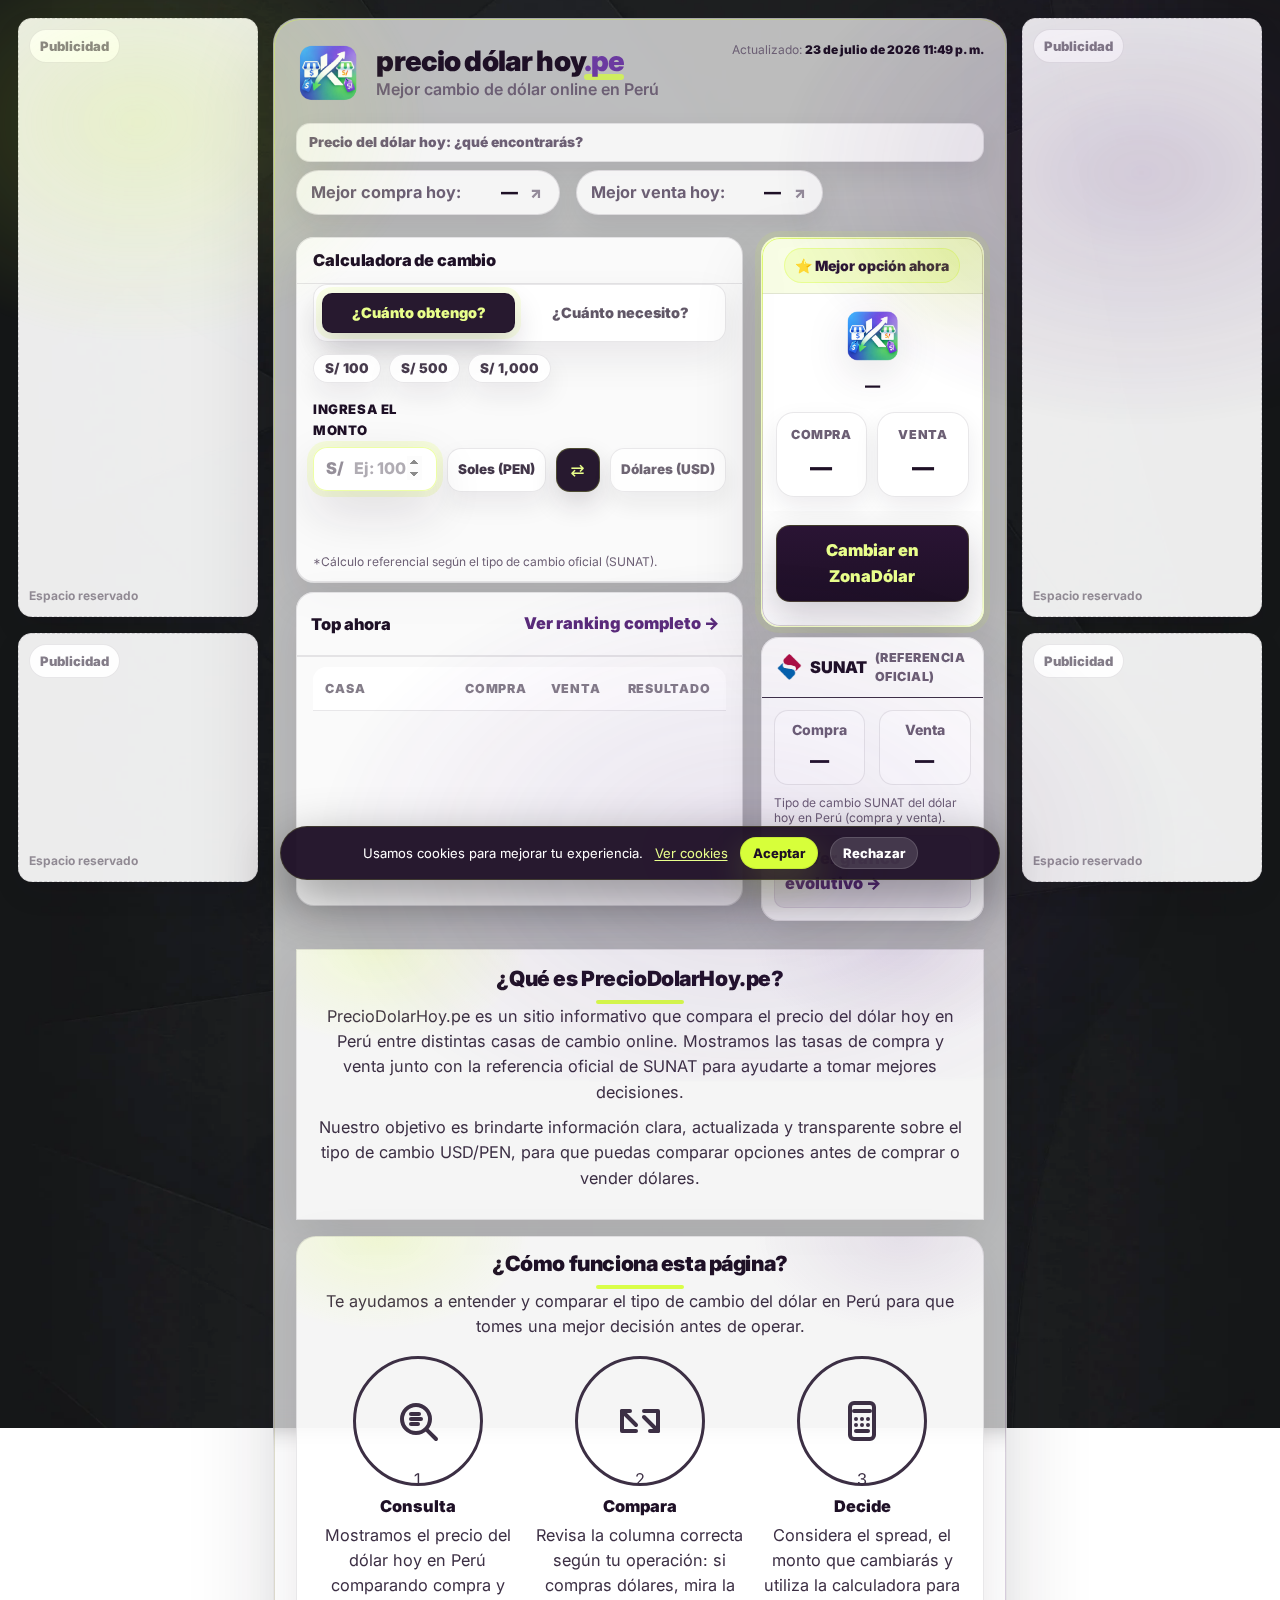
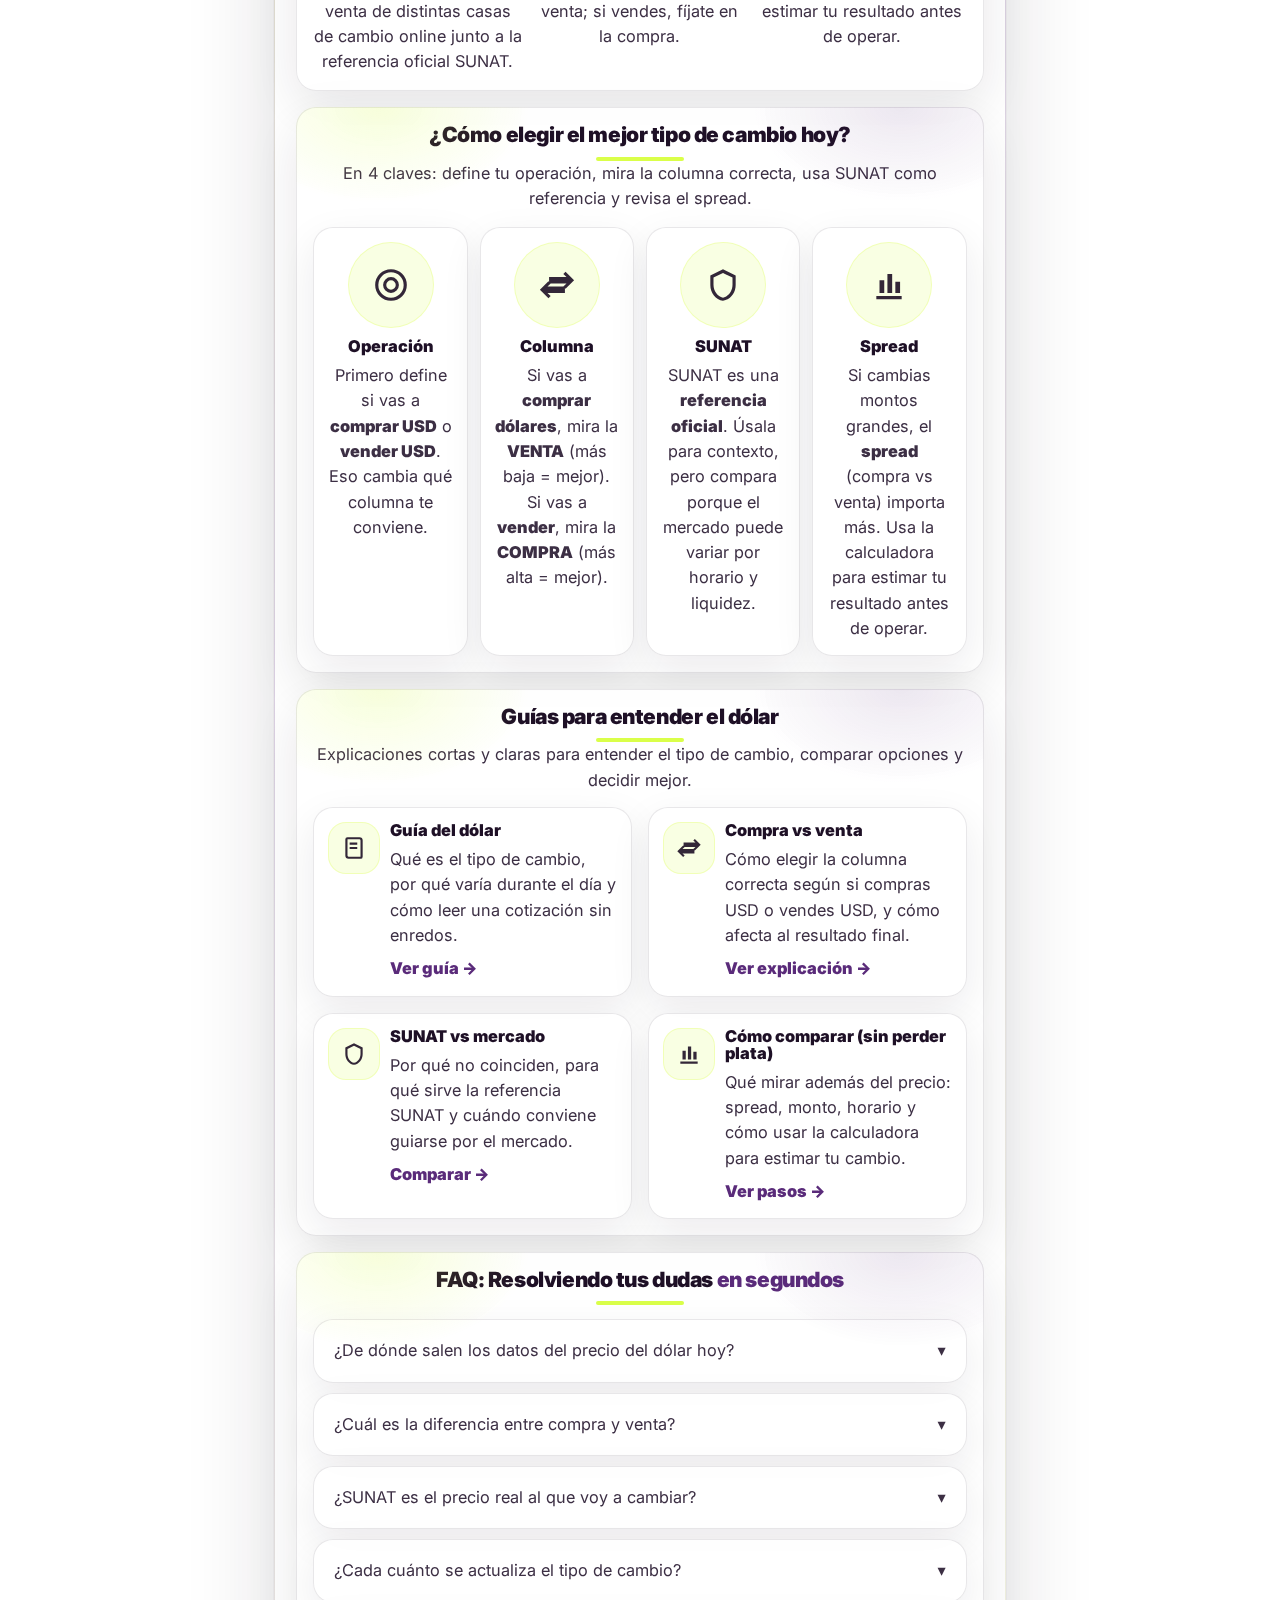
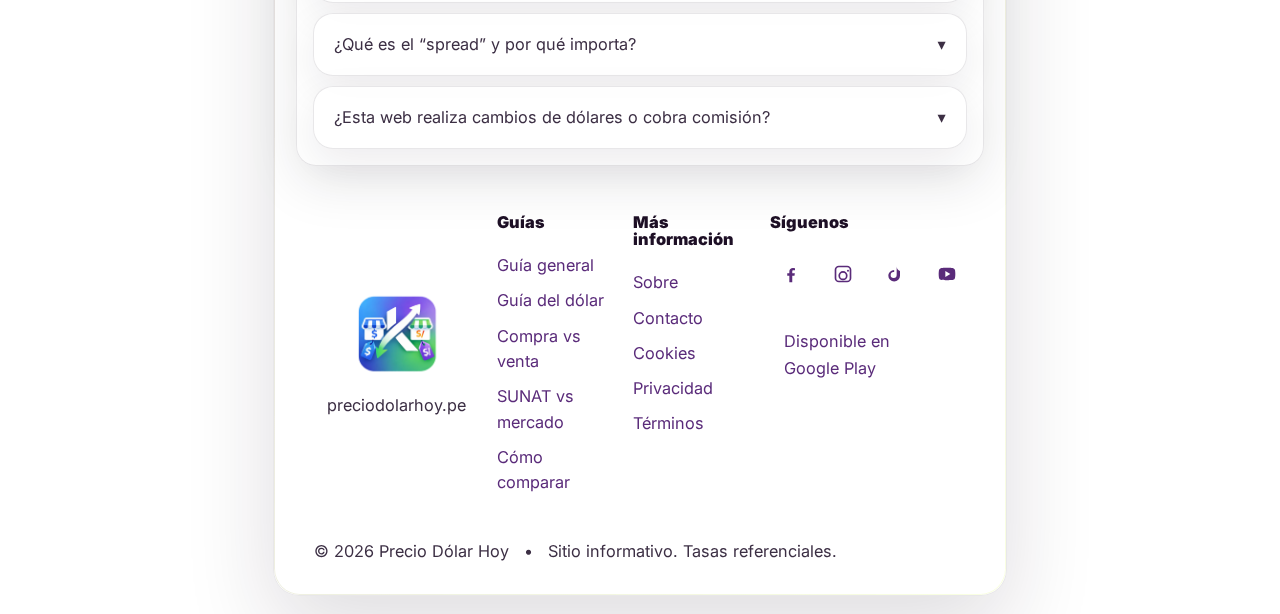
<file: index.html>
<!DOCTYPE html>
<html lang="es-PE">

<head>

  <meta charset="UTF-8" />
  <meta name="viewport" content="width=device-width, initial-scale=1.0" />
  <link rel="preload" as="image" href="/IMG/logo/logo.webp" />

  <!-- Cookies -->
  <script>
    window.dataLayer = window.dataLayer || [];
    function gtag() { dataLayer.push(arguments); }

    gtag('consent', 'default', {
      ad_storage: 'denied',
      ad_user_data: 'denied',
      ad_personalization: 'denied',
      analytics_storage: 'denied',
      personalization_storage: 'denied',
      functionality_storage: 'granted',
      security_storage: 'granted'
    });
  </script>

  <!-- Google Tag Manager -->
  <script>(function (w, d, s, l, i) {
      w[l] = w[l] || []; w[l].push({
        'gtm.start':
          new Date().getTime(), event: 'gtm.js'
      }); var f = d.getElementsByTagName(s)[0],
        j = d.createElement(s), dl = l != 'dataLayer' ? '&l=' + l : ''; j.async = true; j.src =
          'https://www.googletagmanager.com/gtm.js?id=' + i + dl; f.parentNode.insertBefore(j, f);
    })(window, document, 'script', 'dataLayer', 'GTM-MXR4KKWH');</script>
  <!-- End Google Tag Manager -->

  <title>Precio del dólar hoy en Perú | Casas de cambio online</title>
  <meta name="description"
    content="Consulta el precio del dólar hoy en Perú y compara las mejores casas de cambio online. Calcula cuánto recibes o necesitas y elige la mejor compra y venta." />

  <link rel="canonical" href="https://preciodolarhoy.pe/" />

  <!-- Favicons -->
  <link rel="icon" href="/IMG/icons/favicon.ico" sizes="any">
  <link rel="icon" type="image/png" sizes="32x32" href="/IMG/icons/favicon-32x32.png">
  <link rel="icon" type="image/png" sizes="16x16" href="/IMG/icons/favicon-16x16.png">
  <link rel="apple-touch-icon" href="/IMG/icons/apple-touch-icon.png">
  <link rel="manifest" href="/site.webmanifest">
  <meta name="theme-color" content="#2563EB">

  <!-- Open Graph -->
  <meta property="og:type" content="website" />
  <meta property="og:site_name" content="preciodolarhoy.pe" />
  <meta property="og:title" content="Precio del dólar hoy en Perú | Casas de cambio online" />
  <meta property="og:description"
    content="Compara casas de cambio online y revisa la referencia SUNAT. Calcula tu cambio y elige la mejor compra y venta hoy." />
  <meta property="og:url" content="https://preciodolarhoy.pe/" />
  <meta property="og:image" content="https://preciodolarhoy.pe/IMG/og.jpg" />

  <!-- Twitter -->
  <meta name="twitter:card" content="summary_large_image" />
  <meta name="twitter:title" content="Precio del dólar hoy en Perú | Casas de cambio online" />
  <meta name="twitter:description"
    content="Compara casas de cambio online y revisa la referencia SUNAT. Calcula tu cambio en segundos." />
  <meta name="twitter:image" content="https://preciodolarhoy.pe/IMG/og.jpg" />

  <link rel="preconnect" href="https://fonts.googleapis.com">
  <link rel="preconnect" href="https://fonts.gstatic.com" crossorigin>
  <link href="https://fonts.googleapis.com/css2?family=Inter:wght@400;500;600;700;800;900&display=swap"
    rel="stylesheet">

  <!-- Archivo de estructura (unificado) -->
  <link rel="stylesheet" href="css/themes-estructura/theme-estructura-base.css">

  <!-- 
  <link rel="stylesheet" href="css/themes-diseno/theme-diseno-base.css"> 
  -->

  <link rel="stylesheet" href="css/themes-diseno/theme-diseno-cool.css">

  <!-- JSON-LD: WebSite -->
  <script type="application/ld+json">
  {
    "@context":"https://schema.org",
    "@type":"WebSite",
    "@id":"https://preciodolarhoy.pe/#website",
    "name":"Precio Dólar Hoy",
    "url":"https://preciodolarhoy.pe/",
    "inLanguage":"es-PE"
  }
  </script>

  <!-- JSON-LD: Organization -->
  <script type="application/ld+json">
  {
  "@context":"https://schema.org",
  "@type":"Organization",
  "@id":"https://preciodolarhoy.pe/#org",
  "name":"Precio Dólar Hoy",
  "url":"https://preciodolarhoy.pe/",
  "logo":"https://preciodolarhoy.pe/IMG/logo/logo.webp"
  }
  </script>

  <!-- JSON-LD: Dataset (tipo de cambio USD/PEN) -->
  <script type="application/ld+json">
  {
  "@context":"https://schema.org",
  "@type":"Dataset",
  "@id":"https://preciodolarhoy.pe/#dataset-usd-pen",
  "name":"Precio del dólar hoy en Perú (USD/PEN) - comparación de casas de cambio",
  "description":"Dataset informativo del tipo de cambio dólar hoy en Perú (USD/PEN) con comparación de casas de cambio online y referencia SUNAT. Se actualiza automáticamente durante el día.",
  "url":"https://preciodolarhoy.pe/",
  "keywords":[
    "precio del dólar hoy",
    "tipo de cambio",
    "USD PEN",
    "Perú",
    "casas de cambio online",
    "SUNAT"
  ],
  "inLanguage":"es-PE",
  "isAccessibleForFree": true,
  "creator":{
    "@type":"Organization",
    "@id":"https://preciodolarhoy.pe/#org"
  },
  "publisher":{
    "@type":"Organization",
    "@id":"https://preciodolarhoy.pe/#org"
  },
  "license":"https://preciodolarhoy.pe/terms.html",
  "spatialCoverage":{
    "@type":"Place",
    "name":"Perú"
  }
  }
  </script>

  <!-- JSON-LD: WebPage (amarrar entidades) -->
  <script type="application/ld+json">
  {
  "@context":"https://schema.org",
  "@type":"WebPage",
  "@id":"https://preciodolarhoy.pe/#webpage",
  "url":"https://preciodolarhoy.pe/",
  "name":"Precio del dólar hoy en Perú | Casas de cambio online",
  "description":"Consulta el precio del dólar hoy en Perú, compara casas de cambio online y revisa la referencia SUNAT. Calcula tu cambio en segundos.",
  "inLanguage":"es-PE",
  "isPartOf":{
    "@type":"WebSite",
    "@id":"https://preciodolarhoy.pe/#website"
  },
  "about":[
    { "@id":"https://preciodolarhoy.pe/#dataset-usd-pen" },
    { "@id":"https://preciodolarhoy.pe/#app" },
    { "@id":"https://preciodolarhoy.pe/#org" }
  ]
  }
  </script>

  <!-- JSON-LD: WebApplication (calculadora) -->
  <script type="application/ld+json">
  {
  "@context":"https://schema.org",
  "@type":"WebApplication",
  "@id":"https://preciodolarhoy.pe/#app",
  "name":"Calculadora de cambio dólar a soles",
  "url":"https://preciodolarhoy.pe/",
  "applicationCategory":"FinanceApplication",
  "operatingSystem":"All",
  "inLanguage":"es-PE",
  "description":"Calculadora para convertir dólares y soles usando referencia SUNAT y comparación de casas de cambio online en Perú.",
  "publisher":{
    "@type":"Organization",
    "@id":"https://preciodolarhoy.pe/#org",
    "name":"Precio Dólar Hoy",
    "url":"https://preciodolarhoy.pe/",
    "logo":"https://preciodolarhoy.pe/IMG/logo/logo.webp"
  },
  "offers":{
    "@type":"Offer",
    "price":"0",
    "priceCurrency":"PEN"
  },
  "featureList":[
    "Conversión PEN/USD usando referencia SUNAT",
    "Comparación de casas de cambio online",
    "Mejor compra y mejor venta del día"
  ]
}
</script>

  <!-- JSON-LD: FAQPage -->
  <script type="application/ld+json">
{
  "@context":"https://schema.org",
  "@type":"FAQPage",
  "mainEntity":[
    {
      "@type":"Question",
      "name":"¿De dónde salen los datos del precio del dólar hoy?",
      "acceptedAnswer":{
        "@type":"Answer",
        "text":"Mostramos tasas informativas de casas de cambio online y la referencia oficial de SUNAT. La finalidad es ayudarte a comparar y entender el mercado. Las tasas pueden cambiar durante el día."
      }
    },
    {
      "@type":"Question",
      "name":"¿Cuál es la diferencia entre compra y venta?",
      "acceptedAnswer":{
        "@type":"Answer",
        "text":"Compra es el precio al que te compran dólares (si tú vendes USD). Venta es el precio al que te venden dólares (si tú compras USD). Para operar, mira la columna correcta según tu caso."
      }
    },
    {
      "@type":"Question",
      "name":"¿SUNAT es el precio real al que voy a cambiar?",
      "acceptedAnswer":{
        "@type":"Answer",
        "text":"SUNAT publica un tipo de cambio referencial. El precio real de operación depende del mercado (casa de cambio o banco), del horario y de la disponibilidad. Úsalo como contexto."
      }
    },
    {
      "@type":"Question",
      "name":"¿Cada cuánto se actualiza el tipo de cambio?",
      "acceptedAnswer":{
        "@type":"Answer",
        "text":"Actualizamos durante el día y mostramos la hora de la última actualización en la parte superior. Si vas a operar, revisa nuevamente cerca del momento de cambiar."
      }
    },
    {
      "@type":"Question",
      "name":"¿Qué es el “spread” y por qué importa?",
      "acceptedAnswer":{
        "@type":"Answer",
        "text":"El spread es la diferencia entre compra y venta. Mientras más bajo sea, normalmente mejor para el usuario. En montos grandes, pequeñas diferencias pueden notarse bastante."
      }
    },
    {
      "@type":"Question",
      "name":"¿Esta web realiza cambios de dólares o cobra comisión?",
      "acceptedAnswer":{
        "@type":"Answer",
        "text":"No. Precio Dólar Hoy es un sitio informativo: compara tasas y muestra referencias. No hacemos operaciones ni cobramos comisión por cambio."
      }
    }
  ]
}
</script>

  <script async src="https://pagead2.googlesyndication.com/pagead/js/adsbygoogle.js?client=ca-pub-6367086423665595"
    crossorigin="anonymous"></script>

</head>

<body>

  <!-- Google Tag Manager (noscript) -->
  <noscript><iframe src="https://www.googletagmanager.com/ns.html?id=GTM-MXR4KKWH" height="0" width="0"
      style="display:none;visibility:hidden"></iframe></noscript>
  <!-- End Google Tag Manager (noscript) -->

  <a class="skip-link" href="#main">Saltar al contenido</a>

  <div class="page">
    <div class="shell">

      <!-- ADS IZQUIERDA -->
      <aside class="ads left" aria-label="Publicidad lateral izquierda">
        <div class="ad-slot ad-300x600" data-ad-slot="left-300x600" aria-label="Publicidad"></div>

        <div class="ad-slot ad-300x250 ad-secondary" data-ad-slot="left-300x250" aria-label="Publicidad"></div>
      </aside>

      <!-- CENTRO -->
      <div class="center">
        <header class="pdh-header">
          <div class="pdh-header__top">
            <div class="pdh-brand">
              <img src="IMG/logo/logo.webp" alt="Precio del dólar hoy en Perú" class="pdh-logo" width="736" height="723"
                decoding="async" />

              <div class="pdh-hero-inline">
                <h1 class="brand-title">
                  precio dólar <span class="accent-hoy">hoy</span><span class="accent-pe">.pe</span>
                </h1>
                <p class="brand-subtitle">Mejor cambio de dólar online en Perú</p>
              </div>
            </div>

            <div class="pdh-top-controls">
              <span class="pdh-updated">
                Actualizado:
                <time id="updatedAt" datetime="">
                  <strong id="fecha">—</strong> <strong id="hora">—</strong>
                </time>
              </span>

            </div>
          </div>
        </header>

        <main id="main" class="pdh-main" aria-label="Contenido principal">

          <!-- Intro SEO colapsable -->
          <section class="seo-intro" aria-label="Información sobre el tipo de cambio">
            <details class="seo-intro__details">
              <summary class="seo-intro__summary">Precio del dólar hoy: ¿qué encontrarás?</summary>
              <p class="seo-intro__text">
                Compara el <strong>precio del dólar hoy en Perú</strong> entre casas de cambio online,
                revisa la referencia <strong>SUNAT</strong> y encuentra el mejor precio del momento.
              </p>
            </details>
          </section>

          <section class="pdh-main-grid" aria-label="Contenido principal">

            <!-- PILLS (Mejor compra / Mejor venta) -->
            <section class="pdh-pills" aria-label="Mejores precios hoy">
              <div class="pdh-pill pdh-pill--buy">
                <span class="pdh-pill__label">Mejor compra hoy:</span>
                <strong class="pdh-pill__value" id="best-compra">—</strong>
                <span class="pdh-pill__arrow" aria-hidden="true">↗</span>
              </div>

              <div class="pdh-pill pdh-pill--sell">
                <span class="pdh-pill__label">Mejor venta hoy:</span>
                <strong class="pdh-pill__value" id="best-venta">—</strong>
                <span class="pdh-pill__arrow" aria-hidden="true">↗</span>
              </div>
            </section>

            <!-- CALCULADORA -->
            <section class="panel conversor-wrapper-modern" aria-labelledby="t-conversor">
              <header class="section-head">
                <h2 class="section-title" id="t-conversor">
                  Calculadora de cambio
                </h2>
              </header>

              <div class="modo-opciones">
                <label class="radio-pill">
                  <input type="radio" name="modo" value="recibir" checked />
                  <span>¿Cuánto obtengo?</span>
                </label>

                <label class="radio-pill">
                  <input type="radio" name="modo" value="necesito" />
                  <span>¿Cuánto necesito?</span>
                </label>
              </div>

              <div class="quick-row" aria-label="Atajos de monto">
                <button type="button" class="chip quick-amt" data-amt="100">S/ 100</button>
                <button type="button" class="chip quick-amt" data-amt="500">S/ 500</button>
                <button type="button" class="chip quick-amt" data-amt="1000">S/ 1,000</button>
              </div>

              <div class="fila-triple fila-triple--pro">
                <div class="grupo-campo gc-monto">
                  <label id="label-monto" for="monto">Ingresa el monto</label>
                  <div class="input-with-prefix">
                    <span class="prefix" id="prefix-monto">S/</span>

                    <input type="number" id="monto" inputmode="decimal" placeholder="Ej: 100" value="" min="0"
                      step="0.01" />
                  </div>
                </div>

                <div class="grupo-campo gc-moneda-pro">
                  <label>Monedas</label>

                  <div class="currency-line" aria-label="Monedas del conversor">
                    <span class="cur-pill" id="cur-have">Soles (PEN)</span>

                    <button type="button" class="swap" id="btn-swap" aria-label="Cambiar monedas">
                      ⇄
                    </button>

                    <span class="cur-pill cur-pill--ghost" id="cur-want">Dólares (USD)</span>
                  </div>

                  <select id="moneda-tengo" class="sr-only" aria-label="Moneda que tengo">
                    <option value="PEN" selected>Soles (PEN)</option>
                    <option value="USD">Dólares (USD)</option>
                  </select>

                  <select id="moneda-quiero" class="sr-only" aria-label="Moneda que quiero">
                    <option value="USD" selected>Dólares (USD)</option>
                    <option value="PEN">Soles (PEN)</option>
                  </select>
                </div>
              </div>

              <div id="resultado-modern" class="resultado-modern"></div>

              <p class="fineprint">
                *Cálculo referencial según el tipo de cambio oficial (SUNAT).
              </p>
            </section>

            <!-- AD MEDIO (mobile/tablet) -->
            <div class="ad-inline" aria-label="Publicidad">
              <div class="ad-slot ad-responsive" data-ad-slot="incontent-responsive" aria-label="Publicidad"></div>
            </div>

            <!-- TABLA -->
            <section class="panel casas-cambio" aria-label="Casas de cambio online">
              <header class="section-head section-head--tight">
                <div class="table-head-left">
                  <h2 class="section-title">Top ahora</h2>
                </div>

                <button type="button" class="btn-link" id="btn-open-ranking" aria-controls="rankingModal">
                  Ver ranking completo →
                </button>
              </header>

              <div class="tabla-casas-wrapper tabla-casas-wrapper--wide">
                <table class="tabla-casas">
                  <thead>
                    <tr>
                      <th>Casa</th>
                      <th class="compra">Compra</th>
                      <th class="venta">Venta</th>
                      <th id="columna-resultado">Resultado</th>
                    </tr>
                  </thead>
                  <tbody id="tablaCuerpo"></tbody>
                </table>
              </div>
            </section>

            <!-- MEJOR OPCIÓN HOY -->
            <section class="panel best-deal" aria-label="Mejor opción hoy">
              <header class="best-deal__head">
                <span class="best-deal__tag">⭐ Mejor opción ahora</span>
              </header>

              <div class="best-deal__body">
                <div class="best-deal__brand">
                  <div class="best-deal__logo">
                    <img id="best-logo" src="IMG/logo/logo.webp" alt="Mejor opción hoy" width="736" height="723"
                      loading="lazy" decoding="async" />
                  </div>
                  <div>
                    <div class="best-deal__title" id="best-name">ZonaDólar</div>
                    <div class="best-deal__note" id="best-note">—</div>
                  </div>
                </div>

                <div class="best-deal__rates" aria-label="Tarifas destacadas">
                  <div class="best-deal__rate">
                    <span class="best-deal__lbl">Compra</span>
                    <span class="best-deal__num" id="best-buy">—</span>
                  </div>
                  <div class="best-deal__rate">
                    <span class="best-deal__lbl">Venta</span>
                    <span class="best-deal__num" id="best-sell">—</span>
                  </div>
                </div>
              </div>

              <div class="best-deal__cta">
                <button type="button" class="btn-primary" id="btn-ir-mejor">
                  Cambiar en ZonaDólar
                </button>
                <p class="best-deal__fine"></p>
              </div>
            </section>

            <!-- SUNAT -->
            <section class="panel sunat-widget" aria-label="SUNAT referencia oficial">
              <header class="sunat-widget__head">
                <div class="sunat-title">
                  <img src="IMG/casas/sunat.webp" alt="SUNAT" class="sunat-logo" width="69" height="69" loading="lazy"
                    decoding="async" />
                  <span class="sunat-text">SUNAT</span>
                  <span class="sunat-sub">(referencia oficial)</span>
                </div>
              </header>

              <div class="sunat-widget__body">
                <div class="sunat-grid">
                  <div class="sunat-item">
                    <span class="sunat-lbl">Compra</span>
                    <strong class="sunat-val" id="sunat-compra">—</strong>
                  </div>
                  <div class="sunat-item">
                    <span class="sunat-lbl">Venta</span>
                    <strong class="sunat-val" id="sunat-venta">—</strong>
                  </div>
                </div>

                <p class="sunat-note">
                  Tipo de cambio SUNAT del dólar hoy en Perú (compra y venta).
                </p>

                <button type="button" class="btn-link sunat-widget__link" id="btn-open-chart"
                  aria-controls="chartModal">
                  📈 Ver gráfico evolutivo →
                </button>
              </div>
            </section>

            <!-- AD FINAL (mobile/tablet) -->
            <section class="panel ad-final" aria-label="Publicidad">
              <div class="ad-slot ad-responsive" data-ad-slot="incontent-responsive" aria-label="Publicidad"></div>
            </section>

          </section>

          <!-- QUE ES PRECIODOLARHOY.PE -->
          <section class="about-site" aria-label="Qué es PrecioDolarHoy.pe">
            <h2 class="about-site__title">¿Qué es PrecioDolarHoy.pe?</h2>
            <div class="section-underline"></div>

            <p class="about-site__text">
              PrecioDolarHoy.pe es un sitio informativo que compara el precio del dólar hoy en Perú
              entre distintas casas de cambio online. Mostramos las tasas de compra y venta
              junto con la referencia oficial de SUNAT para ayudarte a tomar mejores decisiones.
            </p>

            <p class="about-site__text">
              Nuestro objetivo es brindarte información clara, actualizada y transparente
              sobre el tipo de cambio USD/PEN, para que puedas comparar opciones antes de
              comprar o vender dólares.
            </p>
          </section>

          <!-- CÓMO FUNCIONA ESTA PAGINA -->
          <section class="howto" aria-label="Cómo funciona esta página">
            <header class="howto__head howto__head--center">
              <h2 class="howto__title howto__title--big">¿Cómo funciona esta página?</h2>
              <div class="section-underline"></div>
              <p class="howto__lead howto__lead--center">
                Te ayudamos a entender y comparar el tipo de cambio del dólar en Perú para que tomes una mejor decisión
                antes de operar.
              </p>
            </header>

            <div class="howto__steps">

              <!-- PASO 1 -->
              <div class="howto-step">
                <div class="howto-step__circle" aria-hidden="true">
                  <!-- Ícono: lupa / ranking -->
                  <svg class="howto-step__icon" viewBox="0 0 24 24" width="44" height="44" fill="none"
                    stroke="currentColor" stroke-width="2" stroke-linecap="round" stroke-linejoin="round">
                    <circle cx="11" cy="11" r="7"></circle>
                    <line x1="21" y1="21" x2="16.65" y2="16.65"></line>
                    <line x1="8.5" y1="11" x2="13.5" y2="11"></line>
                    <line x1="8.5" y1="8.5" x2="12.5" y2="8.5"></line>
                    <line x1="8.5" y1="13.5" x2="12" y2="13.5"></line>
                  </svg>

                  <span class="howto-step__number">1</span>
                </div>

                <h3 class="howto-step__title">Consulta</h3>
                <p class="howto-step__text">
                  Mostramos el precio del dólar hoy en Perú comparando compra y venta
                  de distintas casas de cambio online junto a la referencia oficial SUNAT.
                </p>
              </div>

              <!-- PASO 2 -->
              <div class="howto-step">
                <div class="howto-step__circle" aria-hidden="true">
                  <!-- Ícono: flechas / comparar -->
                  <svg class="howto-step__icon" viewBox="0 0 24 24" width="44" height="44" fill="none"
                    stroke="currentColor" stroke-width="2" stroke-linecap="round" stroke-linejoin="round">
                    <polyline points="7 7 3 7 3 11"></polyline>
                    <polyline points="17 17 21 17 21 13"></polyline>
                    <line x1="3" y1="7" x2="10" y2="14"></line>
                    <line x1="21" y1="17" x2="14" y2="10"></line>
                    <polyline points="14 7 21 7 21 14"></polyline>
                    <polyline points="10 17 3 17 3 10"></polyline>
                  </svg>

                  <span class="howto-step__number">2</span>
                </div>

                <h3 class="howto-step__title">Compara</h3>
                <p class="howto-step__text">
                  Revisa la columna correcta según tu operación: si compras dólares, mira
                  la venta; si vendes, fíjate en la compra.
                </p>
              </div>

              <!-- PASO 3 -->
              <div class="howto-step">
                <div class="howto-step__circle" aria-hidden="true">
                  <!-- Ícono: calculadora / decisión -->
                  <svg class="howto-step__icon" viewBox="0 0 24 24" width="44" height="44" fill="none"
                    stroke="currentColor" stroke-width="2" stroke-linecap="round" stroke-linejoin="round">
                    <rect x="6" y="3" width="12" height="18" rx="2"></rect>
                    <line x1="8" y1="7" x2="16" y2="7"></line>
                    <line x1="9" y1="11" x2="9" y2="11"></line>
                    <line x1="12" y1="11" x2="12" y2="11"></line>
                    <line x1="15" y1="11" x2="15" y2="11"></line>
                    <line x1="9" y1="14" x2="9" y2="14"></line>
                    <line x1="12" y1="14" x2="12" y2="14"></line>
                    <line x1="15" y1="14" x2="15" y2="14"></line>
                    <line x1="9" y1="17" x2="15" y2="17"></line>
                  </svg>

                  <span class="howto-step__number">3</span>
                </div>

                <h3 class="howto-step__title">Decide</h3>
                <p class="howto-step__text">
                  Considera el spread, el monto que cambiarás y utiliza la calculadora para
                  estimar tu resultado antes de operar.
                </p>
              </div>

            </div>
          </section>

          <!-- CÓMO ELEGIR (cards tipo beneficios) -->
          <section class="choose" aria-label="Cómo elegir el mejor tipo de cambio hoy">
            <header class="choose__head">
              <h2 class="choose__title">¿Cómo elegir el mejor tipo de cambio hoy?</h2>
              <div class="section-underline"></div>
              <p class="choose__lead">
                En 4 claves: define tu operación, mira la columna correcta, usa SUNAT como referencia y revisa el
                spread.
              </p>
            </header>

            <div class="choose__grid">

              <!-- Card 1 -->
              <article class="choose-card">
                <div class="choose-card__icon" aria-hidden="true">
                  <!-- Target / objetivo -->
                  <svg viewBox="0 0 24 24" class="choose-card__svg">
                    <path fill="currentColor"
                      d="M12 2a10 10 0 1 0 10 10A10.01 10.01 0 0 0 12 2Zm0 18a8 8 0 1 1 8-8a8.01 8.01 0 0 1-8 8Zm0-13a5 5 0 1 0 5 5a5.01 5.01 0 0 0-5-5Zm0 8a3 3 0 1 1 3-3a3.01 3.01 0 0 1-3 3Z" />
                  </svg>
                </div>
                <h3 class="choose-card__title">Operación</h3>
                <p class="choose-card__text">
                  Primero define si vas a <strong>comprar USD</strong> o <strong>vender USD</strong>. Eso cambia qué
                  columna te conviene.
                </p>
              </article>

              <!-- Card 2 -->
              <article class="choose-card">
                <div class="choose-card__icon" aria-hidden="true">
                  <!-- Swap -->
                  <svg viewBox="0 0 24 24" class="choose-card__svg">
                    <path fill="currentColor"
                      d="M7 7h11l-2-2l1.4-1.4L22.8 9l-5.4 5.4L16 13l2-2H7V7Zm10 10H6l2 2L6.6 20.4L1.2 15l5.4-5.4L8 11l-2 2h11v4Z" />
                  </svg>
                </div>
                <h3 class="choose-card__title">Columna</h3>
                <p class="choose-card__text">
                  Si vas a <strong>comprar dólares</strong>, mira la <strong>VENTA</strong> (más baja = mejor).
                  Si vas a <strong>vender</strong>, mira la <strong>COMPRA</strong> (más alta = mejor).
                </p>
              </article>

              <!-- Card 3 -->
              <article class="choose-card">
                <div class="choose-card__icon" aria-hidden="true">
                  <!-- Shield / referencia -->
                  <svg viewBox="0 0 24 24" class="choose-card__svg">
                    <path fill="currentColor"
                      d="M12 2l8 4v6c0 5-3.4 9.4-8 10c-4.6-.6-8-5-8-10V6l8-4Zm0 18c3.5-.6 6-4.2 6-8.1V7.3L12 4.4L6 7.3v4.6c0 3.9 2.5 7.5 6 8.1Z" />
                  </svg>
                </div>
                <h3 class="choose-card__title">SUNAT</h3>
                <p class="choose-card__text">
                  SUNAT es una <strong>referencia oficial</strong>. Úsala para contexto, pero compara porque el mercado
                  puede variar por
                  horario y liquidez.
                </p>
              </article>

              <!-- Card 4 -->
              <article class="choose-card">
                <div class="choose-card__icon" aria-hidden="true">
                  <!-- Chart / spread -->
                  <svg viewBox="0 0 24 24" class="choose-card__svg">
                    <path fill="currentColor" d="M4 19h16v2H4v-2Zm2-2V9h3v8H6Zm5 0V5h3v12h-3Zm5 0v-7h3v7h-3Z" />
                  </svg>
                </div>
                <h3 class="choose-card__title">Spread</h3>
                <p class="choose-card__text">
                  Si cambias montos grandes, el <strong>spread</strong> (compra vs venta) importa más. Usa la
                  calculadora para estimar tu
                  resultado antes de operar.
                </p>
              </article>

            </div>
          </section>

          <!-- GUÍAS (estructura 2x2 con ícono a la izquierda) -->
          <section class="guides" aria-label="Guías para entender el dólar">
            <header class="guides__head">
              <h2 class="guides__title">Guías para entender el dólar</h2>
              <div class="section-underline"></div>
              <p class="guides__lead">
                Explicaciones cortas y claras para entender el tipo de cambio, comparar opciones y decidir mejor.
              </p>
            </header>

            <div class="guides__grid">

              <!-- 1 -->
              <article class="guide-item">
                <div class="guide-item__icon" aria-hidden="true">
                  <!-- book -->
                  <svg viewBox="0 0 24 24" class="guide-item__svg">
                    <path fill="currentColor"
                      d="M6 2h11a3 3 0 0 1 3 3v15a2 2 0 0 1-2 2H7a3 3 0 0 1-3-3V4a2 2 0 0 1 2-2Zm0 2v15a1 1 0 0 0 1 1h11V5a1 1 0 0 0-1-1H6Zm2 3h7v2H8V7Zm0 4h7v2H8v-2Z" />
                  </svg>
                </div>

                <div class="guide-item__body">
                  <h3 class="guide-item__title">
                    <a class="guide-item__link" href="/guias/guia-del-dolar/">Guía del dólar</a>
                  </h3>
                  <p class="guide-item__text">
                    Qué es el tipo de cambio, por qué varía durante el día y cómo leer una cotización sin enredos.
                  </p>
                  <a class="guide-item__cta" href="/guias/guia-del-dolar/">Ver guía →</a>
                </div>
              </article>

              <!-- 2 -->
              <article class="guide-item">
                <div class="guide-item__icon" aria-hidden="true">
                  <!-- arrows -->
                  <svg viewBox="0 0 24 24" class="guide-item__svg">
                    <path fill="currentColor"
                      d="M7 7h11l-2-2l1.4-1.4L22.8 9l-5.4 5.4L16 13l2-2H7V7Zm10 10H6l2 2L6.6 20.4L1.2 15l5.4-5.4L8 11l-2 2h11v4Z" />
                  </svg>
                </div>

                <div class="guide-item__body">
                  <h3 class="guide-item__title">
                    <a class="guide-item__link" href="/guias/compra-vs-venta/">Compra vs venta</a>
                  </h3>
                  <p class="guide-item__text">
                    Cómo elegir la columna correcta según si compras USD o vendes USD, y cómo afecta al resultado final.
                  </p>
                  <a class="guide-item__cta" href="/guias/compra-vs-venta/">Ver explicación →</a>
                </div>
              </article>

              <!-- 3 -->
              <article class="guide-item">
                <div class="guide-item__icon" aria-hidden="true">
                  <!-- shield -->
                  <svg viewBox="0 0 24 24" class="guide-item__svg">
                    <path fill="currentColor"
                      d="M12 2l8 4v6c0 5-3.4 9.4-8 10c-4.6-.6-8-5-8-10V6l8-4Zm0 18c3.5-.6 6-4.2 6-8.1V7.3L12 4.4L6 7.3v4.6c0 3.9 2.5 7.5 6 8.1Z" />
                  </svg>
                </div>

                <div class="guide-item__body">
                  <h3 class="guide-item__title">
                    <a class="guide-item__link" href="/guias/sunat-vs-mercado/">SUNAT vs mercado</a>
                  </h3>
                  <p class="guide-item__text">
                    Por qué no coinciden, para qué sirve la referencia SUNAT y cuándo conviene guiarse por el mercado.
                  </p>
                  <a class="guide-item__cta" href="/guias/sunat-vs-mercado/">Comparar →</a>
                </div>
              </article>

              <!-- 4 -->
              <article class="guide-item">
                <div class="guide-item__icon" aria-hidden="true">
                  <!-- chart -->
                  <svg viewBox="0 0 24 24" class="guide-item__svg">
                    <path fill="currentColor" d="M4 19h16v2H4v-2Zm2-2V9h3v8H6Zm5 0V5h3v12h-3Zm5 0v-7h3v7h-3Z" />
                  </svg>
                </div>

                <div class="guide-item__body">
                  <h3 class="guide-item__title">
                    <a class="guide-item__link" href="/guias/como-comparar/">Cómo comparar (sin perder plata)</a>
                  </h3>
                  <p class="guide-item__text">
                    Qué mirar además del precio: spread, monto, horario y cómo usar la calculadora para estimar tu
                    cambio.
                  </p>
                  <a class="guide-item__cta" href="/guias/como-comparar/">Ver pasos →</a>
                </div>
              </article>

            </div>
          </section>

          <!-- FAQ SEO -->
          <section class="faq" aria-label="Preguntas frecuentes">
            <header class="faq__head">
              <h2 class="faq__title">FAQ: Resolviendo tus dudas <span class="faq__accent">en segundos</span></h2>
              <div class="section-underline"></div>
            </header>

            <div class="faq__list">

              <details class="faq-item">
                <summary class="faq-item__q">¿De dónde salen los datos del precio del dólar hoy?</summary>
                <div class="faq-item__a">
                  <p>
                    Mostramos tasas informativas de <strong>casas de cambio online</strong> y la referencia oficial de
                    <strong>SUNAT</strong>. La finalidad es ayudarte a comparar y entender el mercado. Las tasas pueden
                    cambiar durante el día.
                  </p>
                </div>
              </details>

              <details class="faq-item">
                <summary class="faq-item__q">¿Cuál es la diferencia entre compra y venta?</summary>
                <div class="faq-item__a">
                  <p>
                    <strong>Compra</strong> es el precio al que te compran dólares (si tú vendes USD).
                    <strong>Venta</strong> es el precio al que te venden dólares (si tú compras USD).
                    Para operar, mira la columna correcta según tu caso.
                  </p>
                </div>
              </details>

              <details class="faq-item">
                <summary class="faq-item__q">¿SUNAT es el precio real al que voy a cambiar?</summary>
                <div class="faq-item__a">
                  <p>
                    SUNAT publica un tipo de cambio <strong>referencial</strong>. El precio “real” de operación depende
                    del mercado
                    (casa de cambio/banco), del horario y de la disponibilidad. Úsalo como contexto.
                  </p>
                </div>
              </details>

              <details class="faq-item">
                <summary class="faq-item__q">¿Cada cuánto se actualiza el tipo de cambio?</summary>
                <div class="faq-item__a">
                  <p>
                    Actualizamos durante el día y mostramos la <strong>hora de la última actualización</strong> en la
                    parte superior.
                    Si vas a operar, revisa nuevamente cerca del momento de cambiar.
                  </p>
                </div>
              </details>

              <details class="faq-item">
                <summary class="faq-item__q">¿Qué es el “spread” y por qué importa?</summary>
                <div class="faq-item__a">
                  <p>
                    El <strong>spread</strong> es la diferencia entre compra y venta. Mientras más bajo sea, normalmente
                    mejor para el usuario.
                    En montos grandes, pequeñas diferencias pueden notarse bastante.
                  </p>
                </div>
              </details>

              <details class="faq-item">
                <summary class="faq-item__q">¿Esta web realiza cambios de dólares o cobra comisión?</summary>
                <div class="faq-item__a">
                  <p>
                    No. <strong>Precio Dólar Hoy</strong> es un sitio informativo: compara tasas y muestra referencias.
                    No hacemos operaciones ni cobramos comisión por cambio.
                  </p>
                </div>
              </details>

            </div>
          </section>

        </main>

        <footer class="pdh-footer" aria-label="Pie de página">
          <div class="pdh-footer__inner">

            <!-- Col 1: Marca + descripción -->
            <!-- Col 1: Marca minimal -->
            <section class="pdh-footer__brand" aria-label="Precio Dólar Hoy">
              <a class="pdh-footer__logo" href="/" aria-label="Ir al inicio">
                <img src="IMG/logo/logo.webp" alt="Precio del dólar hoy en Perú" class="pdh-footer__logo-img"
                  width="736" height="723" loading="lazy" decoding="async">
              </a>

              <div class="pdh-footer__sitename">
                <span class="brand-main">preciodolar</span><span class="brand-hoy">hoy</span><span
                  class="brand-pe">.pe</span>
              </div>
            </section>

            <!-- Col 2: Guías -->
            <nav class="pdh-footer__col" aria-label="Guías">
              <h3 class="pdh-footer__title">Guías</h3>
              <a href="/guias/">Guía general</a>
              <a href="/guias/guia-del-dolar/">Guía del dólar</a>
              <a href="/guias/compra-vs-venta/">Compra vs venta</a>
              <a href="/guias/sunat-vs-mercado/">SUNAT vs mercado</a>
              <a href="/guias/como-comparar/">Cómo comparar</a>
            </nav>

            <!-- Col 3: Más info -->
            <nav class="pdh-footer__col" aria-label="Más información">
              <h3 class="pdh-footer__title">Más información</h3>
              <a href="/about.html">Sobre</a>
              <a href="/contact.html">Contacto</a>
              <a href="/cookies.html">Cookies</a>
              <a href="/privacy.html">Privacidad</a>
              <a href="/terms.html">Términos</a>
            </nav>

            <!-- Col 4: Síguenos + App -->
            <section class="pdh-footer__col" aria-label="Síguenos">
              <h3 class="pdh-footer__title">Síguenos</h3>

              <div class="pdh-footer__social" aria-label="Redes sociales">
                <!-- Reemplaza # por tus links -->
                <a class="pdh-footer__icon" href="#" aria-label="Facebook" rel="noopener" target="_blank">
                  <!-- icon -->
                  <svg viewBox="0 0 24 24" aria-hidden="true">
                    <path fill="currentColor"
                      d="M13.5 22v-8h2.7l.4-3h-3.1V9.1c0-.9.3-1.5 1.6-1.5H16.8V5a23 23 0 0 0-2.5-.1c-2.5 0-4.3 1.5-4.3 4.4V11H7.5v3H10v8h3.5Z" />
                  </svg>
                </a>

                <a class="pdh-footer__icon" href="#" aria-label="Instagram" rel="noopener" target="_blank">
                  <svg viewBox="0 0 24 24" aria-hidden="true">
                    <path fill="currentColor"
                      d="M7 2h10a5 5 0 0 1 5 5v10a5 5 0 0 1-5 5H7a5 5 0 0 1-5-5V7a5 5 0 0 1 5-5Zm10 2H7a3 3 0 0 0-3 3v10a3 3 0 0 0 3 3h10a3 3 0 0 0 3-3V7a3 3 0 0 0-3-3Zm-5 4.5A5.5 5.5 0 1 1 6.5 14 5.5 5.5 0 0 1 12 8.5Zm0 2A3.5 3.5 0 1 0 15.5 14 3.5 3.5 0 0 0 12 10.5ZM18 6.8a1.2 1.2 0 1 1-1.2 1.2A1.2 1.2 0 0 1 18 6.8Z" />
                  </svg>
                </a>

                <a class="pdh-footer__icon" href="#" aria-label="TikTok" rel="noopener" target="_blank">
                  <svg viewBox="0 0 24 24" aria-hidden="true">
                    <path fill="currentColor"
                      d="M14 3v10.2a3.6 3.6 0 1 1-3-3.5V7.1a7 7 0 1 0 7 7V8.3a5.7 5.7 0 0 1-4-5.3H14Z" />
                  </svg>
                </a>

                <a class="pdh-footer__icon" href="#" aria-label="YouTube" rel="noopener" target="_blank">
                  <svg viewBox="0 0 24 24" aria-hidden="true">
                    <path fill="currentColor"
                      d="M21.6 7.2a3 3 0 0 0-2.1-2.1C17.7 4.6 12 4.6 12 4.6s-5.7 0-7.5.5A3 3 0 0 0 2.4 7.2 31 31 0 0 0 2 12a31 31 0 0 0 .4 4.8 3 3 0 0 0 2.1 2.1c1.8.5 7.5.5 7.5.5s5.7 0 7.5-.5a3 3 0 0 0 2.1-2.1A31 31 0 0 0 22 12a31 31 0 0 0-.4-4.8ZM10 15.5v-7l6 3.5-6 3.5Z" />
                  </svg>
                </a>
              </div>

              <!-- Botón Play Store (opcional) -->
              <a class="pdh-footer__store" href="#" rel="noopener" target="_blank"
                aria-label="Descargar en Google Play">
                <span class="pdh-footer__storeTop">Disponible en</span>
                <span class="pdh-footer__storeBottom">Google Play</span>
              </a>
            </section>

          </div>

          <!-- Barra inferior -->
          <div class="pdh-footer__bottom" role="contentinfo">
            <span>© <span id="year"></span> Precio Dólar Hoy</span>
            <span class="pdh-footer__dot" aria-hidden="true">•</span>
            <span>Sitio informativo. Tasas referenciales.</span>
          </div>
        </footer>

        <script>
          // Año automático (opcional)
          (function () { var y = document.getElementById('year'); if (y) y.textContent = new Date().getFullYear(); })();
        </script>

      </div>

      <!-- ADS DERECHA -->
      <aside class="ads right" aria-label="Publicidad lateral derecha">
        <div class="ad-slot ad-300x600" data-ad-slot="right-300x600" aria-label="Publicidad"></div>

        <div class="ad-slot ad-300x250 ad-secondary" data-ad-slot="right-300x250" aria-label="Publicidad"></div>
      </aside>

    </div>
  </div>

  <!-- MODAL GRÁFICO -->
  <div id="chartModal" class="modal" aria-hidden="true" role="dialog" aria-label="Gráfico SUNAT">
    <div class="modal__overlay" data-close></div>
    <div class="modal__panel" role="document">
      <header class="modal__head">
        <h3 class="modal__title">Evolución SUNAT</h3>
        <button type="button" class="modal__close" data-close aria-label="Cerrar">
          ✕
        </button>
      </header>
      <div class="modal__body">
        <canvas id="graficoSunat" width="600" height="340"></canvas>
      </div>
    </div>
  </div>

  <!-- MODAL RANKING CASAS -->
  <div id="rankingModal" class="modal" aria-hidden="true" role="dialog" aria-label="Ranking de casas">
    <div class="modal__overlay" data-close></div>

    <div class="modal__panel" role="document">
      <header class="modal__head">
        <div>
          <h3 class="modal__title">Ranking de casas</h3>
          <div class="modal__meta" id="rankingMeta">—</div>
        </div>

        <button type="button" class="modal__close" data-close aria-label="Cerrar">✕</button>
      </header>

      <div class="modal__body">

        <!-- Tabla ranking -->
        <div class="tabla-casas-wrapper tabla-casas-wrapper--wide">
          <table class="tabla-casas">
            <thead>
              <tr>
                <th>Casa</th>
                <th class="compra">Compra</th>
                <th class="venta">Venta</th>
                <th id="rk-col-resultado">Resultado</th>
              </tr>
            </thead>
            <tbody id="rankingBody"></tbody>
          </table>
        </div>

        <!-- Casas monitoreadas (logos) -->
        <div class="ranking-all">
          <div class="ranking-all__head">
            <h4 class="ranking-all__title">Casas monitoreadas</h4>
            <span class="ranking-all__meta" id="rankingAllMeta">—</span>
          </div>

          <div class="ranking-logos" id="rankingLogos" aria-label="Casas monitoreadas"></div>
        </div>

        <p class="fineprint" style="margin-top:10px">
          Las tasas pueden variar al momento de operar. Ranking informativo.
        </p>

      </div>
    </div>
  </div>

  <!-- Cookies banner-->
  <div id="cookie-banner">
    Usamos cookies para mejorar tu experiencia.
    <a href="/cookies.html">Ver cookies</a>
    <button onclick="acceptCookies()">Aceptar</button>
    <button onclick="rejectCookies()">Rechazar</button>
  </div>

  <script defer src="scripts/cookies.js"></script>
  <script type="module" src="scripts/main.js"></script>

</body>

</html>
</file>
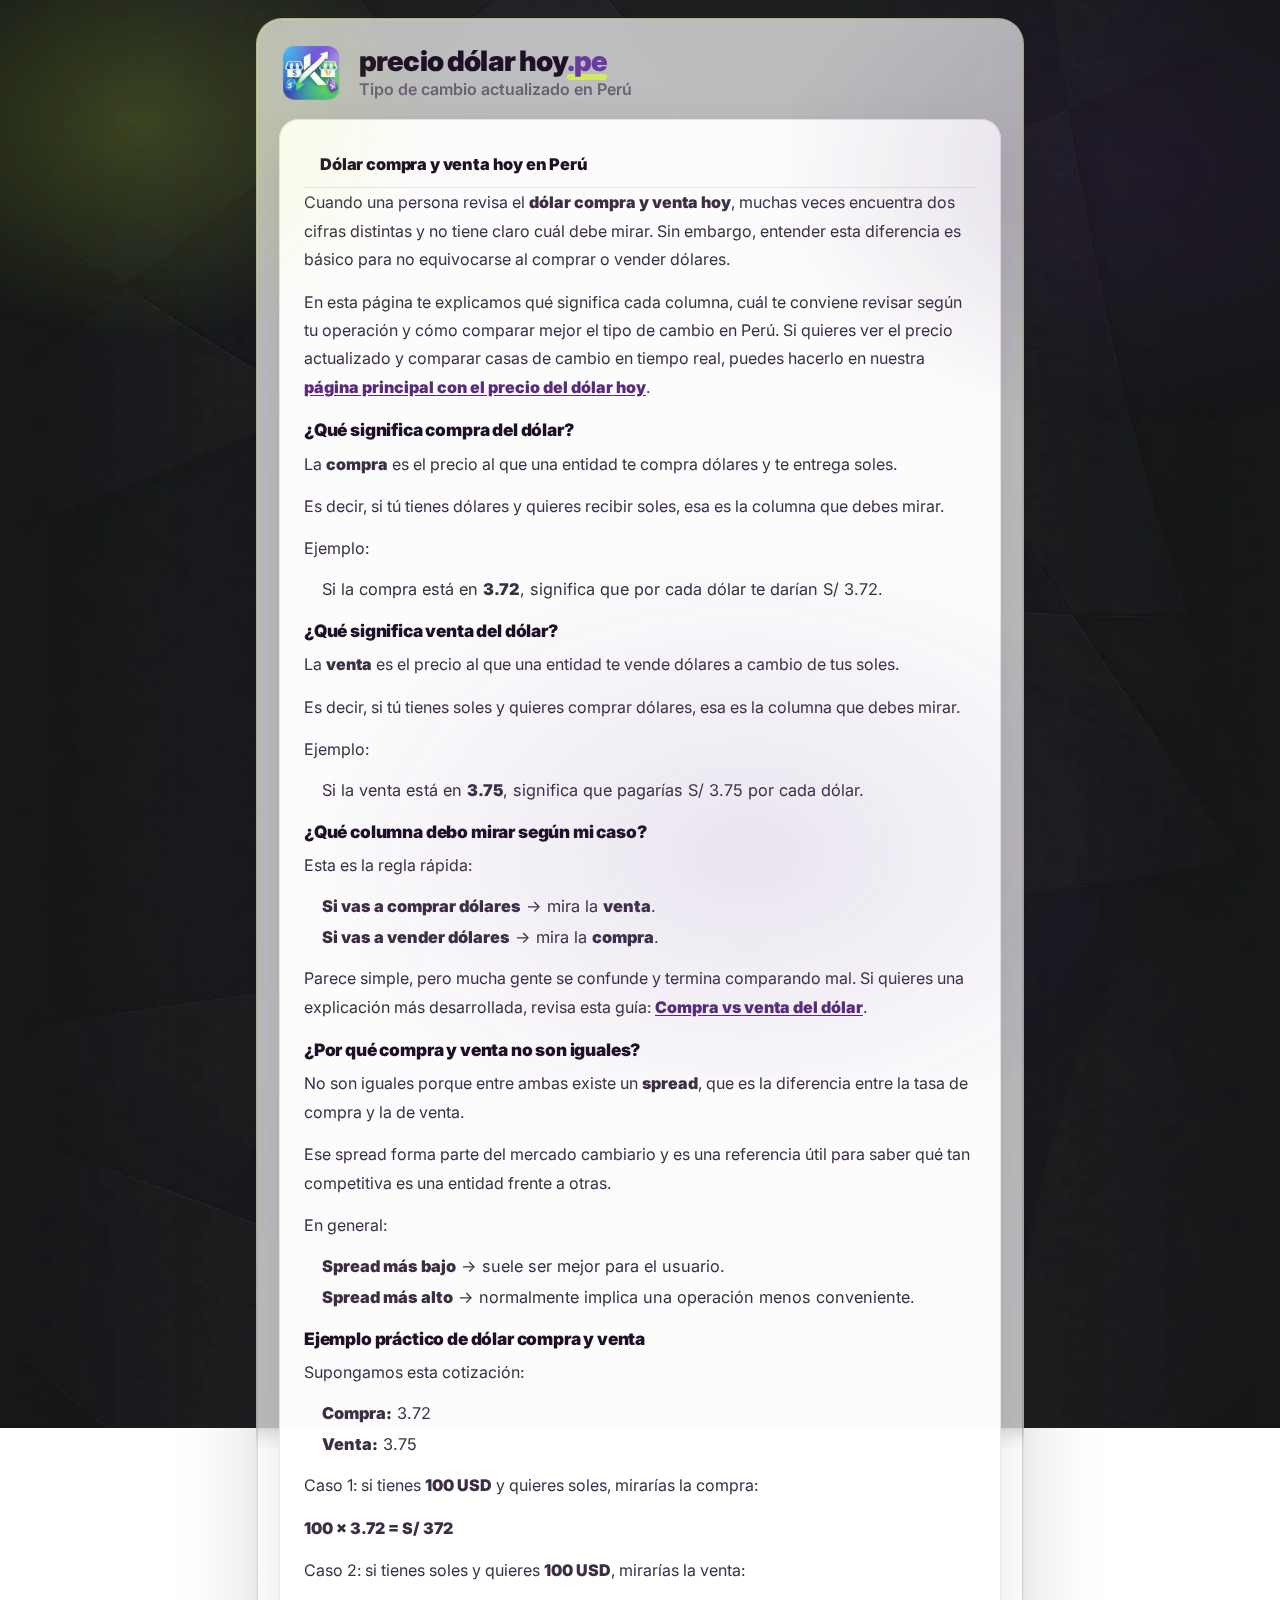
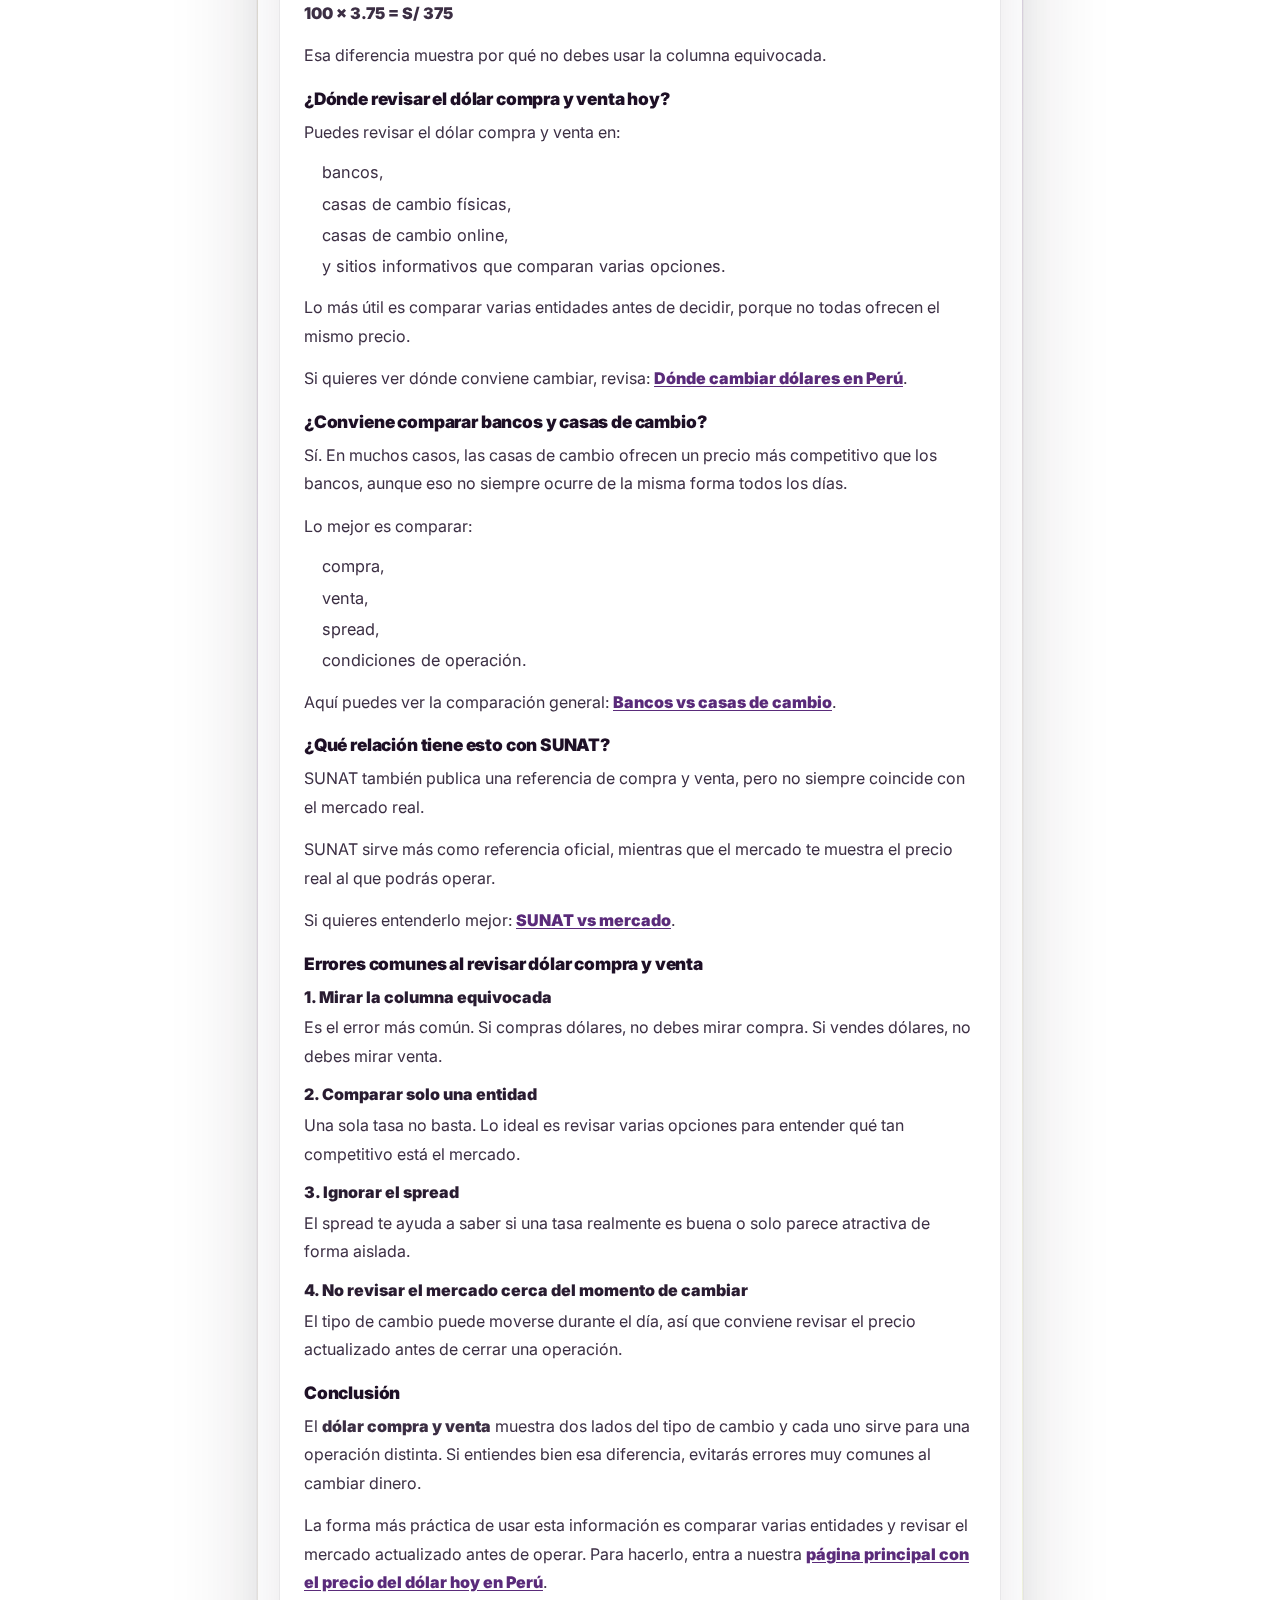
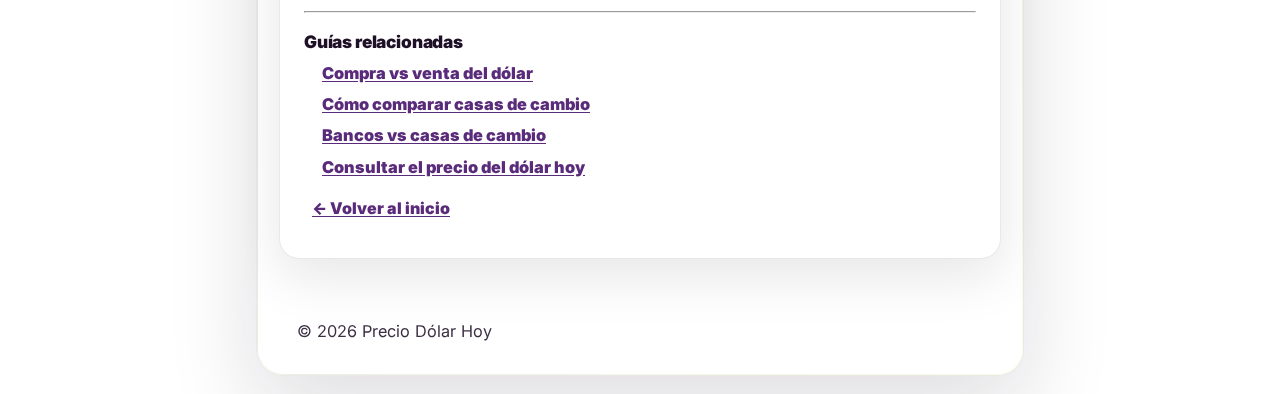
<file: dolar-compra-venta/index.html>
<!DOCTYPE html>
<html lang="es-PE">

<head>
  <meta charset="UTF-8" />
  <meta name="viewport" content="width=device-width, initial-scale=1.0" />

  <title>Dólar compra y venta hoy en Perú: tipo de cambio actualizado | Precio Dólar Hoy</title>
  <meta name="description"
    content="Consulta el dólar compra y venta hoy en Perú, entiende qué significa cada columna y compara el tipo de cambio actualizado antes de cambiar dinero." />

  <link rel="canonical" href="https://preciodolarhoy.pe/dolar-compra-venta/" />

  <!-- Favicons -->
  <link rel="icon" href="/IMG/icons/favicon.ico" sizes="any">
  <link rel="icon" type="image/png" sizes="32x32" href="/IMG/icons/favicon-32x32.png">
  <link rel="icon" type="image/png" sizes="16x16" href="/IMG/icons/favicon-16x16.png">
  <link rel="apple-touch-icon" href="/IMG/icons/apple-touch-icon.png">
  <link rel="manifest" href="/site.webmanifest">
  <meta name="theme-color" content="#2563EB">

  <!-- Open Graph -->
  <meta property="og:type" content="website" />
  <meta property="og:site_name" content="preciodolarhoy.pe" />
  <meta property="og:title" content="Dólar compra y venta hoy en Perú" />
  <meta property="og:description"
    content="Revisa el dólar compra y venta hoy, entiende qué significa cada columna y compara el tipo de cambio real antes de operar." />
  <meta property="og:url" content="https://preciodolarhoy.pe/dolar-compra-venta/" />
  <meta property="og:image" content="https://preciodolarhoy.pe/IMG/og.jpg" />

  <!-- Twitter -->
  <meta name="twitter:card" content="summary_large_image" />
  <meta name="twitter:title" content="Dólar compra y venta hoy en Perú" />
  <meta name="twitter:description"
    content="Consulta el tipo de cambio compra y venta del dólar hoy en Perú y aprende a interpretar correctamente ambas columnas." />
  <meta name="twitter:image" content="https://preciodolarhoy.pe/IMG/og.jpg" />

  <!-- Cookies -->
  <script>
    window.dataLayer = window.dataLayer || [];
    function gtag() { dataLayer.push(arguments); }

    gtag('consent', 'default', {
      ad_storage: 'denied',
      ad_user_data: 'denied',
      ad_personalization: 'denied',
      analytics_storage: 'denied',
      personalization_storage: 'denied',
      functionality_storage: 'granted',
      security_storage: 'granted'
    });
  </script>

  <!-- Google Tag Manager -->
  <script>(function (w, d, s, l, i) {
      w[l] = w[l] || []; w[l].push({
        'gtm.start': new Date().getTime(), event: 'gtm.js'
      });
      var f = d.getElementsByTagName(s)[0],
        j = d.createElement(s), dl = l != 'dataLayer' ? '&l=' + l : '';
      j.async = true;
      j.src = 'https://www.googletagmanager.com/gtm.js?id=' + i + dl;
      f.parentNode.insertBefore(j, f);
    })(window, document, 'script', 'dataLayer', 'GTM-MXR4KKWH');</script>

  <!-- Fonts -->
  <link rel="preconnect" href="https://fonts.googleapis.com">
  <link rel="preconnect" href="https://fonts.gstatic.com" crossorigin>

  <link rel="preload" as="style"
    href="https://fonts.googleapis.com/css2?family=Inter:wght@400;600;800&display=swap">
  <link rel="stylesheet"
    href="https://fonts.googleapis.com/css2?family=Inter:wght@400;600;800&display=swap"
    media="print" onload="this.onload=null;this.media='all'">
  <noscript>
    <link rel="stylesheet"
      href="https://fonts.googleapis.com/css2?family=Inter:wght@400;600;800&display=swap">
  </noscript>

  <!-- CSS -->
  <link rel="stylesheet" href="/css/themes-estructura/theme-estructura-base.css">
  <link rel="stylesheet" href="/css/themes-diseno/theme-diseno-cool.css">

  <!-- JSON-LD: WebPage -->
  <script type="application/ld+json">
  {
    "@context":"https://schema.org",
    "@type":"WebPage",
    "name":"Dólar compra y venta hoy en Perú",
    "url":"https://preciodolarhoy.pe/dolar-compra-venta/",
    "description":"Página informativa sobre el dólar compra y venta hoy en Perú, su significado y cómo comparar correctamente el tipo de cambio.",
    "inLanguage":"es-PE"
  }
  </script>

  <!-- JSON-LD: FAQ -->
  <script type="application/ld+json">
  {
    "@context":"https://schema.org",
    "@type":"FAQPage",
    "mainEntity":[
      {
        "@type":"Question",
        "name":"¿Qué significa compra y venta del dólar?",
        "acceptedAnswer":{
          "@type":"Answer",
          "text":"Compra es el precio al que una entidad te compra dólares y te entrega soles. Venta es el precio al que una entidad te vende dólares a cambio de tus soles."
        }
      },
      {
        "@type":"Question",
        "name":"¿Qué columna debo mirar si voy a comprar dólares?",
        "acceptedAnswer":{
          "@type":"Answer",
          "text":"Si vas a comprar dólares, debes mirar la columna de venta, porque ese es el precio que pagarás por cada USD."
        }
      },
      {
        "@type":"Question",
        "name":"¿Qué columna debo mirar si voy a vender dólares?",
        "acceptedAnswer":{
          "@type":"Answer",
          "text":"Si vas a vender dólares, debes mirar la columna de compra, porque ese es el precio que recibirás por tus USD."
        }
      },
      {
        "@type":"Question",
        "name":"¿Por qué compra y venta no son iguales?",
        "acceptedAnswer":{
          "@type":"Answer",
          "text":"No son iguales porque entre ambas existe un spread, que es la diferencia entre compra y venta y forma parte del funcionamiento del mercado cambiario."
        }
      }
    ]
  }
  </script>
</head>

<body>
  <!-- Google Tag Manager (noscript) -->
  <noscript><iframe src="https://www.googletagmanager.com/ns.html?id=GTM-MXR4KKWH" height="0" width="0"
      style="display:none;visibility:hidden"></iframe></noscript>

  <a class="skip-link" href="#contenido">Saltar al contenido</a>

  <div class="page">
    <div class="shell-simple">
      <div class="center">

        <!-- Header -->
        <header class="pdh-header">
          <div class="pdh-header__top">
            <div class="pdh-brand">
              <a href="/" aria-label="Ir al inicio">
                <img src="/IMG/logo/logo-154.webp" alt="Precio del dólar hoy en Perú" class="pdh-logo"
                  width="154" height="151" decoding="async" fetchpriority="high">
              </a>

              <div class="pdh-hero-inline">
                <div class="brand-title">
                  precio dólar <span class="accent-hoy">hoy</span><span class="accent-pe">.pe</span>
                </div>
                <p class="brand-subtitle">Tipo de cambio actualizado en Perú</p>
              </div>
            </div>
          </div>
        </header>

        <!-- Main -->
        <main id="contenido" class="pdh-main" aria-label="Dólar compra y venta hoy en Perú">
          <section class="panel static-page" aria-label="Dólar compra y venta hoy">
            <header class="section-head">
              <h1 class="section-title">Dólar compra y venta hoy en Perú</h1>
            </header>

            <div class="static-content">

              <p>
                Cuando una persona revisa el <strong>dólar compra y venta hoy</strong>, muchas veces encuentra dos
                cifras distintas y no tiene claro cuál debe mirar. Sin embargo, entender esta diferencia es básico
                para no equivocarse al comprar o vender dólares.
              </p>

              <p>
                En esta página te explicamos qué significa cada columna, cuál te conviene revisar según tu operación y
                cómo comparar mejor el tipo de cambio en Perú. Si quieres ver el precio actualizado y comparar casas de
                cambio en tiempo real, puedes hacerlo en nuestra
                <a href="/">página principal con el precio del dólar hoy</a>.
              </p>

              <h2>¿Qué significa compra del dólar?</h2>
              <p>
                La <strong>compra</strong> es el precio al que una entidad te compra dólares y te entrega soles.
              </p>

              <p>
                Es decir, si tú tienes dólares y quieres recibir soles, esa es la columna que debes mirar.
              </p>

              <p>
                Ejemplo:
              </p>

              <ul>
                <li>Si la compra está en <strong>3.72</strong>, significa que por cada dólar te darían S/ 3.72.</li>
              </ul>

              <h2>¿Qué significa venta del dólar?</h2>
              <p>
                La <strong>venta</strong> es el precio al que una entidad te vende dólares a cambio de tus soles.
              </p>

              <p>
                Es decir, si tú tienes soles y quieres comprar dólares, esa es la columna que debes mirar.
              </p>

              <p>
                Ejemplo:
              </p>

              <ul>
                <li>Si la venta está en <strong>3.75</strong>, significa que pagarías S/ 3.75 por cada dólar.</li>
              </ul>

              <h2>¿Qué columna debo mirar según mi caso?</h2>
              <p>
                Esta es la regla rápida:
              </p>

              <ul>
                <li><strong>Si vas a comprar dólares</strong> → mira la <strong>venta</strong>.</li>
                <li><strong>Si vas a vender dólares</strong> → mira la <strong>compra</strong>.</li>
              </ul>

              <p>
                Parece simple, pero mucha gente se confunde y termina comparando mal. Si quieres una explicación más
                desarrollada, revisa esta guía:
                <a href="/guias/compra-vs-venta/">Compra vs venta del dólar</a>.
              </p>

              <h2>¿Por qué compra y venta no son iguales?</h2>
              <p>
                No son iguales porque entre ambas existe un <strong>spread</strong>, que es la diferencia entre la tasa
                de compra y la de venta.
              </p>

              <p>
                Ese spread forma parte del mercado cambiario y es una referencia útil para saber qué tan competitiva es
                una entidad frente a otras.
              </p>

              <p>
                En general:
              </p>

              <ul>
                <li><strong>Spread más bajo</strong> → suele ser mejor para el usuario.</li>
                <li><strong>Spread más alto</strong> → normalmente implica una operación menos conveniente.</li>
              </ul>

              <h2>Ejemplo práctico de dólar compra y venta</h2>
              <p>
                Supongamos esta cotización:
              </p>

              <ul>
                <li><strong>Compra:</strong> 3.72</li>
                <li><strong>Venta:</strong> 3.75</li>
              </ul>

              <p>
                Caso 1: si tienes <strong>100 USD</strong> y quieres soles, mirarías la compra:
              </p>

              <p>
                <strong>100 × 3.72 = S/ 372</strong>
              </p>

              <p>
                Caso 2: si tienes soles y quieres <strong>100 USD</strong>, mirarías la venta:
              </p>

              <p>
                <strong>100 × 3.75 = S/ 375</strong>
              </p>

              <p>
                Esa diferencia muestra por qué no debes usar la columna equivocada.
              </p>

              <h2>¿Dónde revisar el dólar compra y venta hoy?</h2>
              <p>
                Puedes revisar el dólar compra y venta en:
              </p>

              <ul>
                <li>bancos,</li>
                <li>casas de cambio físicas,</li>
                <li>casas de cambio online,</li>
                <li>y sitios informativos que comparan varias opciones.</li>
              </ul>

              <p>
                Lo más útil es comparar varias entidades antes de decidir, porque no todas ofrecen el mismo precio.
              </p>

              <p>
                Si quieres ver dónde conviene cambiar, revisa:
                <a href="/guias/donde-cambiar-dolares-peru/">Dónde cambiar dólares en Perú</a>.
              </p>

              <h2>¿Conviene comparar bancos y casas de cambio?</h2>
              <p>
                Sí. En muchos casos, las casas de cambio ofrecen un precio más competitivo que los bancos, aunque eso
                no siempre ocurre de la misma forma todos los días.
              </p>

              <p>
                Lo mejor es comparar:
              </p>

              <ul>
                <li>compra,</li>
                <li>venta,</li>
                <li>spread,</li>
                <li>condiciones de operación.</li>
              </ul>

              <p>
                Aquí puedes ver la comparación general:
                <a href="/guias/tipo-de-cambio-bancos-vs-casas/">Bancos vs casas de cambio</a>.
              </p>

              <h2>¿Qué relación tiene esto con SUNAT?</h2>
              <p>
                SUNAT también publica una referencia de compra y venta, pero no siempre coincide con el mercado real.
              </p>

              <p>
                SUNAT sirve más como referencia oficial, mientras que el mercado te muestra el precio real al que
                podrás operar.
              </p>

              <p>
                Si quieres entenderlo mejor:
                <a href="/guias/sunat-vs-mercado/">SUNAT vs mercado</a>.
              </p>

              <h2>Errores comunes al revisar dólar compra y venta</h2>

              <h3>1. Mirar la columna equivocada</h3>
              <p>
                Es el error más común. Si compras dólares, no debes mirar compra. Si vendes dólares, no debes mirar
                venta.
              </p>

              <h3>2. Comparar solo una entidad</h3>
              <p>
                Una sola tasa no basta. Lo ideal es revisar varias opciones para entender qué tan competitivo está el
                mercado.
              </p>

              <h3>3. Ignorar el spread</h3>
              <p>
                El spread te ayuda a saber si una tasa realmente es buena o solo parece atractiva de forma aislada.
              </p>

              <h3>4. No revisar el mercado cerca del momento de cambiar</h3>
              <p>
                El tipo de cambio puede moverse durante el día, así que conviene revisar el precio actualizado antes de
                cerrar una operación.
              </p>

              <h2>Conclusión</h2>
              <p>
                El <strong>dólar compra y venta</strong> muestra dos lados del tipo de cambio y cada uno sirve para una
                operación distinta. Si entiendes bien esa diferencia, evitarás errores muy comunes al cambiar dinero.
              </p>

              <p>
                La forma más práctica de usar esta información es comparar varias entidades y revisar el mercado
                actualizado antes de operar. Para hacerlo, entra a nuestra
                <a href="/">página principal con el precio del dólar hoy en Perú</a>.
              </p>

              <hr>

              <section class="related-links" aria-label="Guías relacionadas">
                <h2>Guías relacionadas</h2>
                <ul>
                  <li><a href="/guias/compra-vs-venta/">Compra vs venta del dólar</a></li>
                  <li><a href="/guias/como-comparar/">Cómo comparar casas de cambio</a></li>
                  <li><a href="/guias/tipo-de-cambio-bancos-vs-casas/">Bancos vs casas de cambio</a></li>
                  <li><a href="/">Consultar el precio del dólar hoy</a></li>
                </ul>
              </section>

              <p>
                <a href="/" class="btn-link">← Volver al inicio</a>
              </p>

            </div>
          </section>
        </main>

        <!-- Footer -->
        <footer class="pdh-footer" aria-label="Pie de página">
          <div class="pdh-footer__bottom">
            © <span id="year"></span> Precio Dólar Hoy
          </div>
        </footer>

        <script>
          document.getElementById('year').textContent = new Date().getFullYear();
        </script>

      </div>
    </div>
  </div>

</body>

</html>
</file>
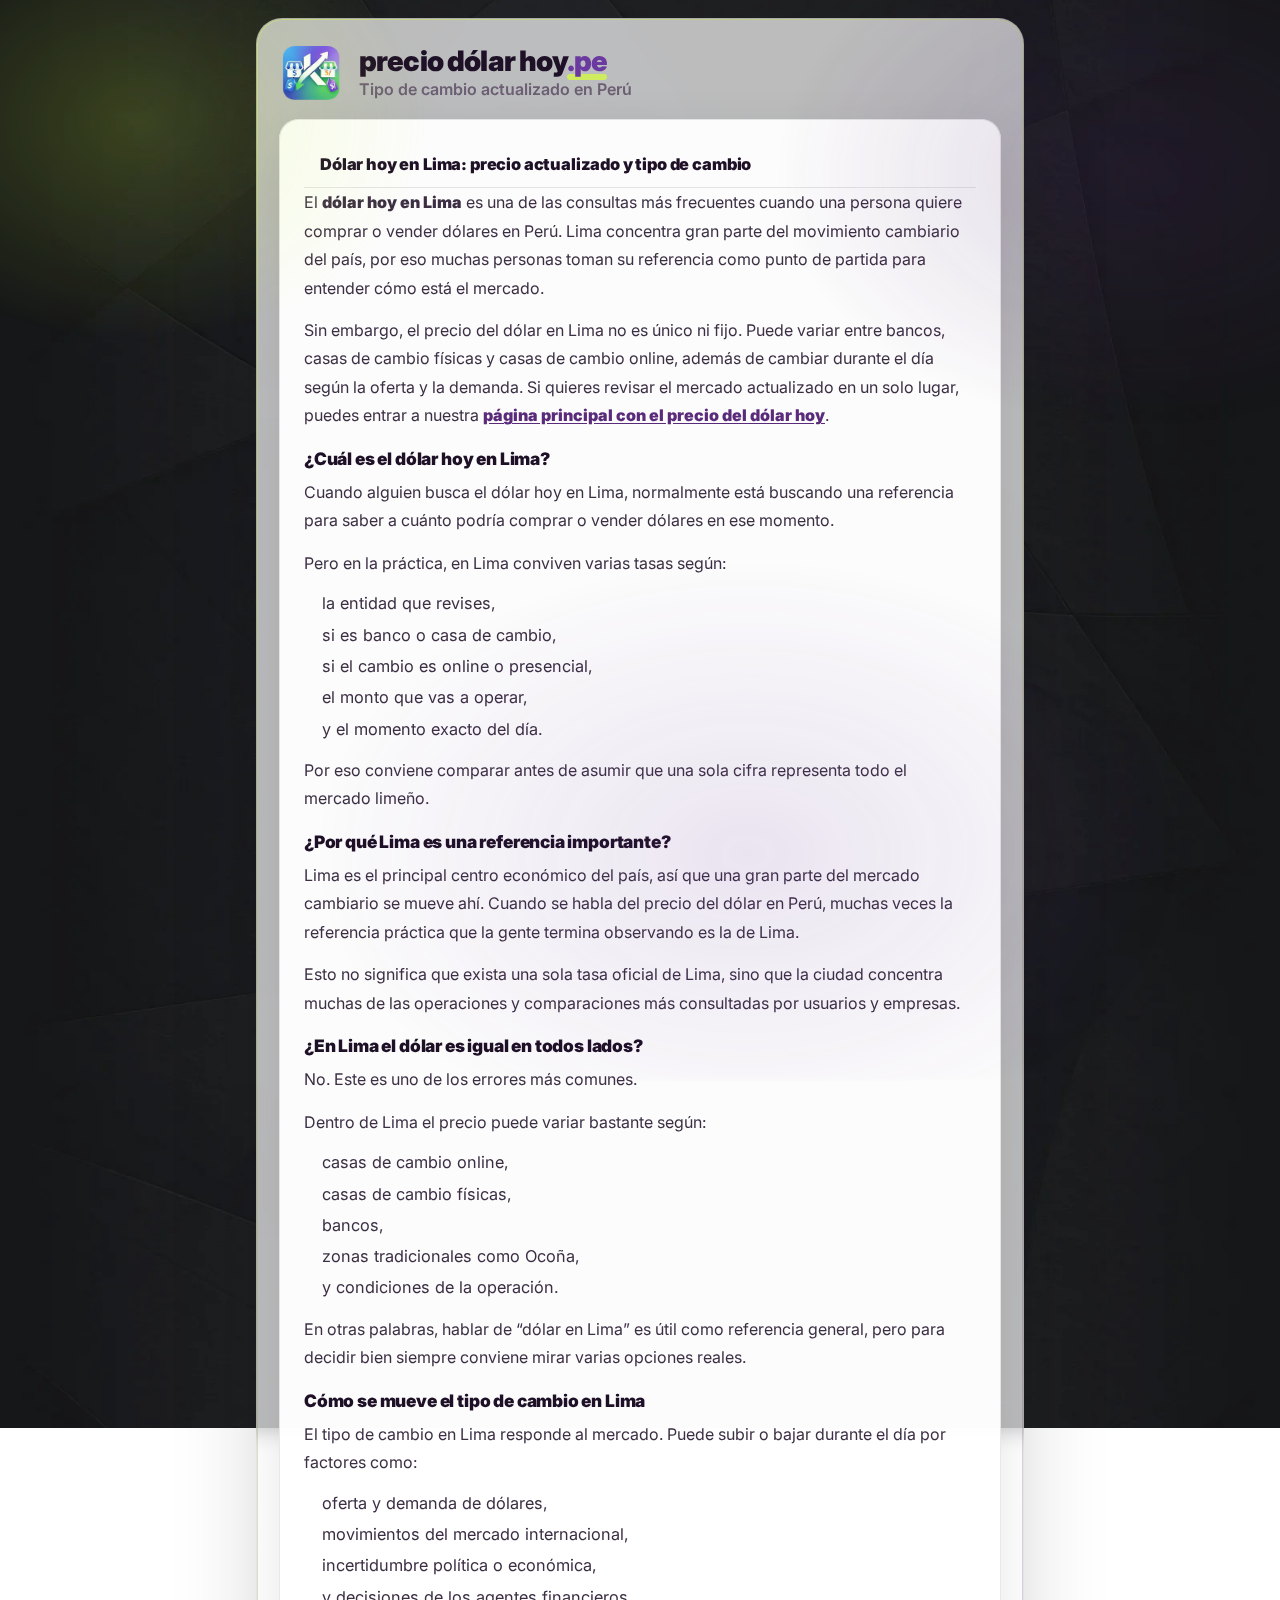
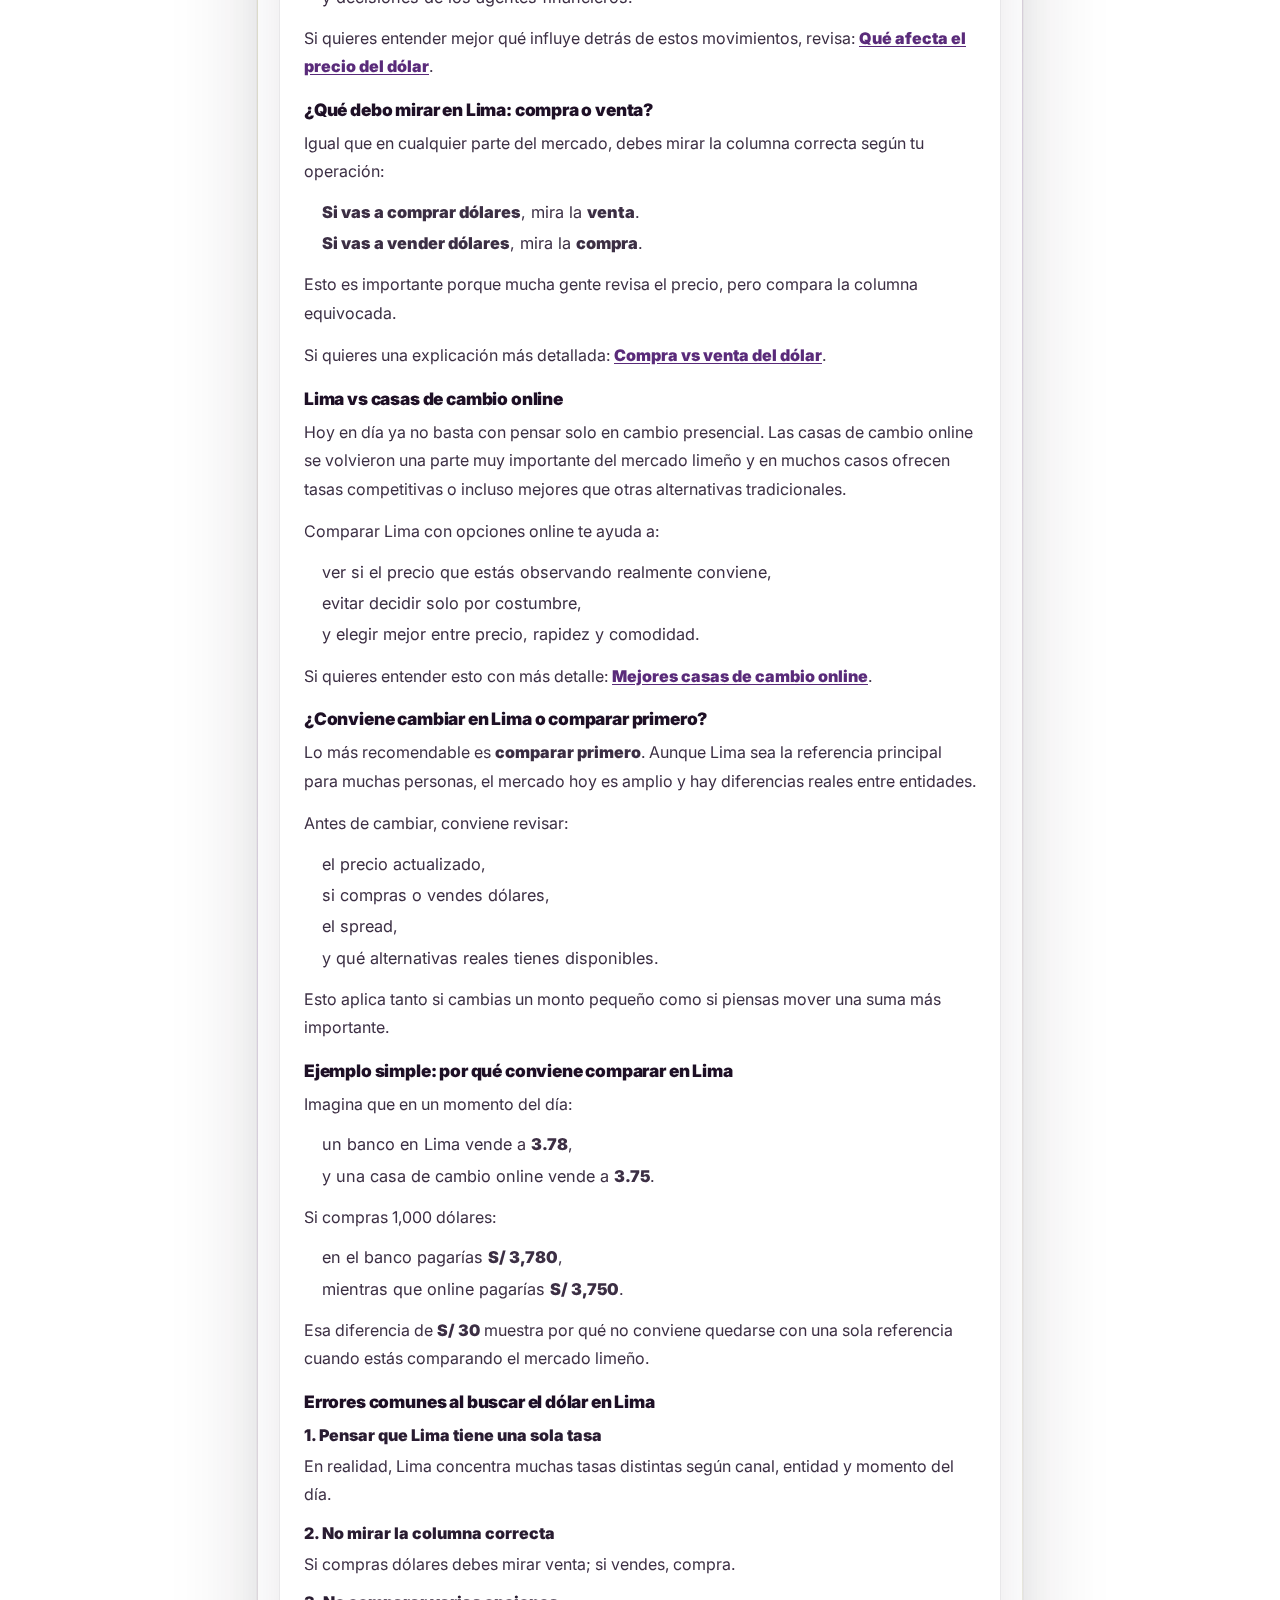
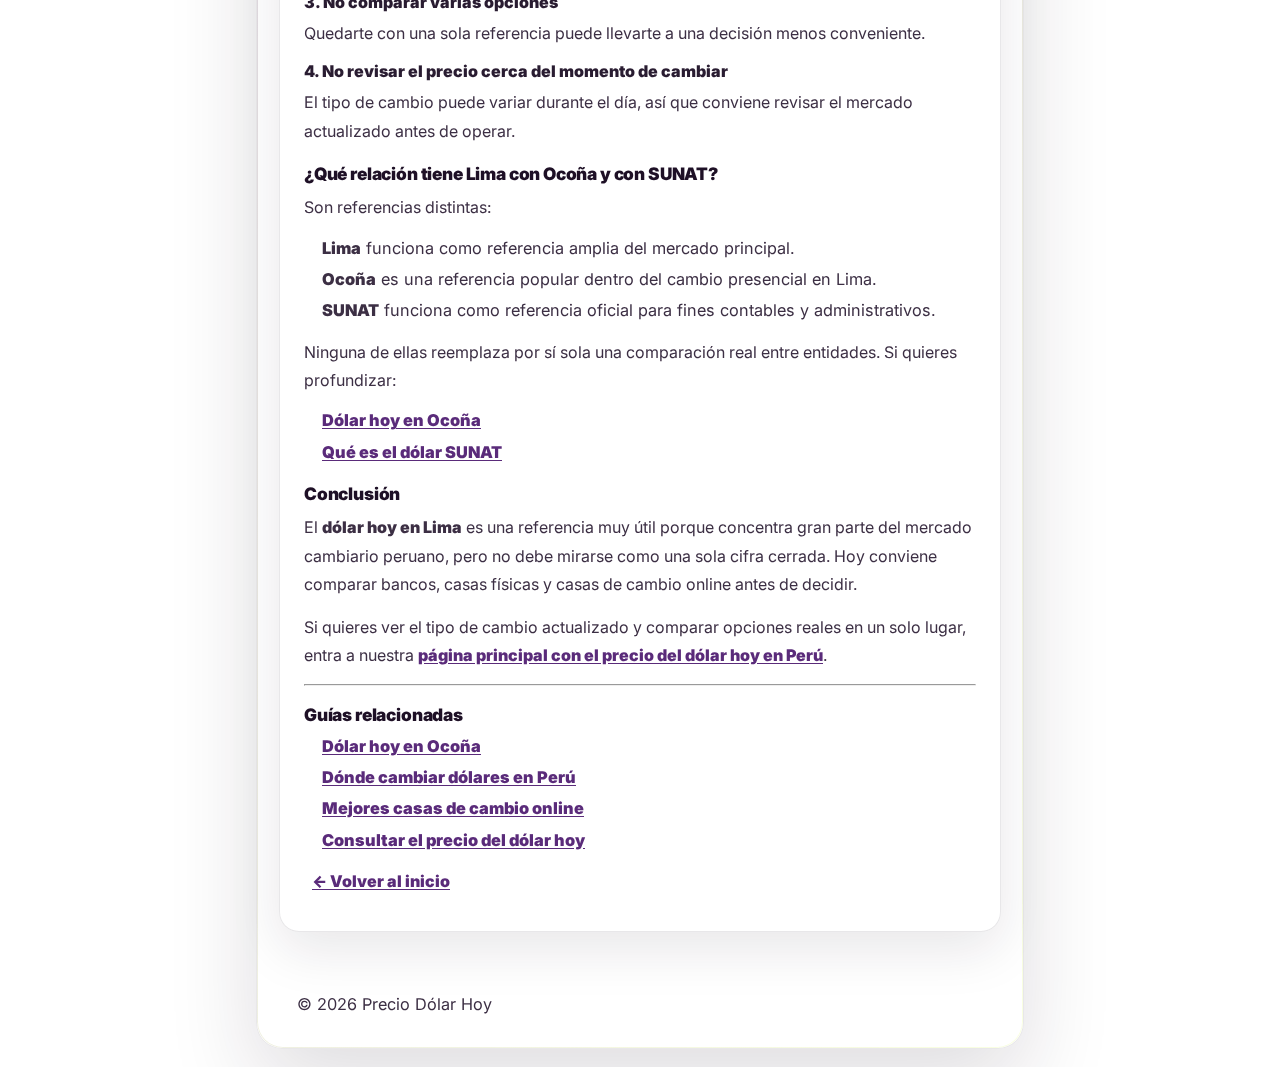
<file: dolar-hoy-lima/index.html>
<!DOCTYPE html>
<html lang="es-PE">

<head>
  <meta charset="UTF-8" />
  <meta name="viewport" content="width=device-width, initial-scale=1.0" />

  <title>Dólar hoy en Lima: precio actualizado y tipo de cambio | Precio Dólar Hoy</title>
  <meta name="description"
    content="Consulta el dólar hoy en Lima, entiende cómo se mueve el tipo de cambio y compáralo con casas de cambio online antes de comprar o vender dólares." />

  <link rel="canonical" href="https://preciodolarhoy.pe/dolar-hoy-lima/" />

  <!-- Favicons -->
  <link rel="icon" href="/IMG/icons/favicon.ico" sizes="any">
  <link rel="icon" type="image/png" sizes="32x32" href="/IMG/icons/favicon-32x32.png">
  <link rel="icon" type="image/png" sizes="16x16" href="/IMG/icons/favicon-16x16.png">
  <link rel="apple-touch-icon" href="/IMG/icons/apple-touch-icon.png">
  <link rel="manifest" href="/site.webmanifest">
  <meta name="theme-color" content="#2563EB">

  <!-- Open Graph -->
  <meta property="og:type" content="website" />
  <meta property="og:site_name" content="preciodolarhoy.pe" />
  <meta property="og:title" content="Dólar hoy en Lima: precio actualizado" />
  <meta property="og:description"
    content="Revisa el tipo de cambio en Lima hoy, entiende cómo se mueve el mercado y compáralo con opciones online." />
  <meta property="og:url" content="https://preciodolarhoy.pe/dolar-hoy-lima/" />
  <meta property="og:image" content="https://preciodolarhoy.pe/IMG/og.jpg" />

  <!-- Twitter -->
  <meta name="twitter:card" content="summary_large_image" />
  <meta name="twitter:title" content="Dólar hoy en Lima: precio actualizado" />
  <meta name="twitter:description"
    content="Consulta el dólar hoy en Lima y aprende a comparar el tipo de cambio antes de comprar o vender dólares." />
  <meta name="twitter:image" content="https://preciodolarhoy.pe/IMG/og.jpg" />

  <!-- Cookies -->
  <script>
    window.dataLayer = window.dataLayer || [];
    function gtag() { dataLayer.push(arguments); }

    gtag('consent', 'default', {
      ad_storage: 'denied',
      ad_user_data: 'denied',
      ad_personalization: 'denied',
      analytics_storage: 'denied',
      personalization_storage: 'denied',
      functionality_storage: 'granted',
      security_storage: 'granted'
    });
  </script>

  <!-- Google Tag Manager -->
  <script>(function (w, d, s, l, i) {
      w[l] = w[l] || []; w[l].push({
        'gtm.start': new Date().getTime(), event: 'gtm.js'
      });
      var f = d.getElementsByTagName(s)[0],
        j = d.createElement(s), dl = l != 'dataLayer' ? '&l=' + l : '';
      j.async = true;
      j.src = 'https://www.googletagmanager.com/gtm.js?id=' + i + dl;
      f.parentNode.insertBefore(j, f);
    })(window, document, 'script', 'dataLayer', 'GTM-MXR4KKWH');</script>

  <!-- Fonts -->
  <link rel="preconnect" href="https://fonts.googleapis.com">
  <link rel="preconnect" href="https://fonts.gstatic.com" crossorigin>

  <link rel="preload" as="style"
    href="https://fonts.googleapis.com/css2?family=Inter:wght@400;600;800&display=swap">
  <link rel="stylesheet"
    href="https://fonts.googleapis.com/css2?family=Inter:wght@400;600;800&display=swap"
    media="print" onload="this.onload=null;this.media='all'">
  <noscript>
    <link rel="stylesheet"
      href="https://fonts.googleapis.com/css2?family=Inter:wght@400;600;800&display=swap">
  </noscript>

  <!-- CSS -->
  <link rel="stylesheet" href="/css/themes-estructura/theme-estructura-base.css">
  <link rel="stylesheet" href="/css/themes-diseno/theme-diseno-cool.css">

  <!-- JSON-LD: WebPage -->
  <script type="application/ld+json">
  {
    "@context":"https://schema.org",
    "@type":"WebPage",
    "name":"Dólar hoy en Lima",
    "url":"https://preciodolarhoy.pe/dolar-hoy-lima/",
    "description":"Página informativa sobre el dólar hoy en Lima, su tipo de cambio y cómo compararlo con otras opciones del mercado en Perú.",
    "inLanguage":"es-PE"
  }
  </script>

  <!-- JSON-LD: FAQ -->
  <script type="application/ld+json">
  {
    "@context":"https://schema.org",
    "@type":"FAQPage",
    "mainEntity":[
      {
        "@type":"Question",
        "name":"¿Cuál es el dólar hoy en Lima?",
        "acceptedAnswer":{
          "@type":"Answer",
          "text":"El dólar hoy en Lima puede variar según casas de cambio online, bancos, casas físicas y el momento del día. Por eso conviene comparar antes de cambiar dinero."
        }
      },
      {
        "@type":"Question",
        "name":"¿En Lima el dólar es igual en todos lados?",
        "acceptedAnswer":{
          "@type":"Answer",
          "text":"No. El precio del dólar en Lima cambia según la entidad, el monto, el horario y si comparas bancos, casas físicas o casas de cambio online."
        }
      },
      {
        "@type":"Question",
        "name":"¿Conviene comparar Lima con casas de cambio online?",
        "acceptedAnswer":{
          "@type":"Answer",
          "text":"Sí. Comparar es importante porque muchas veces las casas de cambio online pueden ofrecer tasas competitivas o mejores condiciones según el momento."
        }
      },
      {
        "@type":"Question",
        "name":"¿Qué debo mirar si quiero comprar o vender dólares en Lima?",
        "acceptedAnswer":{
          "@type":"Answer",
          "text":"Si vas a comprar dólares debes mirar la venta. Si vas a vender dólares debes mirar la compra."
        }
      }
    ]
  }
  </script>
</head>

<body>
  <!-- Google Tag Manager (noscript) -->
  <noscript><iframe src="https://www.googletagmanager.com/ns.html?id=GTM-MXR4KKWH" height="0" width="0"
      style="display:none;visibility:hidden"></iframe></noscript>

  <a class="skip-link" href="#contenido">Saltar al contenido</a>

  <div class="page">
    <div class="shell-simple">
      <div class="center">

        <!-- Header -->
        <header class="pdh-header">
          <div class="pdh-header__top">
            <div class="pdh-brand">
              <a href="/" aria-label="Ir al inicio">
                <img src="/IMG/logo/logo-154.webp" alt="Precio del dólar hoy en Perú" class="pdh-logo"
                  width="154" height="151" decoding="async" fetchpriority="high">
              </a>

              <div class="pdh-hero-inline">
                <div class="brand-title">
                  precio dólar <span class="accent-hoy">hoy</span><span class="accent-pe">.pe</span>
                </div>
                <p class="brand-subtitle">Tipo de cambio actualizado en Perú</p>
              </div>
            </div>
          </div>
        </header>

        <!-- Main -->
        <main id="contenido" class="pdh-main" aria-label="Dólar hoy en Lima">
          <section class="panel static-page" aria-label="Dólar hoy en Lima">
            <header class="section-head">
              <h1 class="section-title">Dólar hoy en Lima: precio actualizado y tipo de cambio</h1>
            </header>

            <div class="static-content">

              <p>
                El <strong>dólar hoy en Lima</strong> es una de las consultas más frecuentes cuando una persona quiere
                comprar o vender dólares en Perú. Lima concentra gran parte del movimiento cambiario del país, por eso
                muchas personas toman su referencia como punto de partida para entender cómo está el mercado.
              </p>

              <p>
                Sin embargo, el precio del dólar en Lima no es único ni fijo. Puede variar entre bancos, casas de
                cambio físicas y casas de cambio online, además de cambiar durante el día según la oferta y la demanda.
                Si quieres revisar el mercado actualizado en un solo lugar, puedes entrar a nuestra
                <a href="/">página principal con el precio del dólar hoy</a>.
              </p>

              <h2>¿Cuál es el dólar hoy en Lima?</h2>
              <p>
                Cuando alguien busca el dólar hoy en Lima, normalmente está buscando una referencia para saber a cuánto
                podría comprar o vender dólares en ese momento.
              </p>

              <p>
                Pero en la práctica, en Lima conviven varias tasas según:
              </p>

              <ul>
                <li>la entidad que revises,</li>
                <li>si es banco o casa de cambio,</li>
                <li>si el cambio es online o presencial,</li>
                <li>el monto que vas a operar,</li>
                <li>y el momento exacto del día.</li>
              </ul>

              <p>
                Por eso conviene comparar antes de asumir que una sola cifra representa todo el mercado limeño.
              </p>

              <h2>¿Por qué Lima es una referencia importante?</h2>
              <p>
                Lima es el principal centro económico del país, así que una gran parte del mercado cambiario se mueve
                ahí. Cuando se habla del precio del dólar en Perú, muchas veces la referencia práctica que la gente
                termina observando es la de Lima.
              </p>

              <p>
                Esto no significa que exista una sola tasa oficial de Lima, sino que la ciudad concentra muchas de las
                operaciones y comparaciones más consultadas por usuarios y empresas.
              </p>

              <h2>¿En Lima el dólar es igual en todos lados?</h2>
              <p>
                No. Este es uno de los errores más comunes.
              </p>

              <p>
                Dentro de Lima el precio puede variar bastante según:
              </p>

              <ul>
                <li>casas de cambio online,</li>
                <li>casas de cambio físicas,</li>
                <li>bancos,</li>
                <li>zonas tradicionales como Ocoña,</li>
                <li>y condiciones de la operación.</li>
              </ul>

              <p>
                En otras palabras, hablar de “dólar en Lima” es útil como referencia general, pero para decidir bien
                siempre conviene mirar varias opciones reales.
              </p>

              <h2>Cómo se mueve el tipo de cambio en Lima</h2>
              <p>
                El tipo de cambio en Lima responde al mercado. Puede subir o bajar durante el día por factores como:
              </p>

              <ul>
                <li>oferta y demanda de dólares,</li>
                <li>movimientos del mercado internacional,</li>
                <li>incertidumbre política o económica,</li>
                <li>y decisiones de los agentes financieros.</li>
              </ul>

              <p>
                Si quieres entender mejor qué influye detrás de estos movimientos, revisa:
                <a href="/guias/que-afecta-el-precio-del-dolar/">Qué afecta el precio del dólar</a>.
              </p>

              <h2>¿Qué debo mirar en Lima: compra o venta?</h2>
              <p>
                Igual que en cualquier parte del mercado, debes mirar la columna correcta según tu operación:
              </p>

              <ul>
                <li><strong>Si vas a comprar dólares</strong>, mira la <strong>venta</strong>.</li>
                <li><strong>Si vas a vender dólares</strong>, mira la <strong>compra</strong>.</li>
              </ul>

              <p>
                Esto es importante porque mucha gente revisa el precio, pero compara la columna equivocada.
              </p>

              <p>
                Si quieres una explicación más detallada:
                <a href="/guias/compra-vs-venta/">Compra vs venta del dólar</a>.
              </p>

              <h2>Lima vs casas de cambio online</h2>
              <p>
                Hoy en día ya no basta con pensar solo en cambio presencial. Las casas de cambio online se volvieron
                una parte muy importante del mercado limeño y en muchos casos ofrecen tasas competitivas o incluso
                mejores que otras alternativas tradicionales.
              </p>

              <p>
                Comparar Lima con opciones online te ayuda a:
              </p>

              <ul>
                <li>ver si el precio que estás observando realmente conviene,</li>
                <li>evitar decidir solo por costumbre,</li>
                <li>y elegir mejor entre precio, rapidez y comodidad.</li>
              </ul>

              <p>
                Si quieres entender esto con más detalle:
                <a href="/guias/mejores-casas-de-cambio-online/">Mejores casas de cambio online</a>.
              </p>

              <h2>¿Conviene cambiar en Lima o comparar primero?</h2>
              <p>
                Lo más recomendable es <strong>comparar primero</strong>. Aunque Lima sea la referencia principal para
                muchas personas, el mercado hoy es amplio y hay diferencias reales entre entidades.
              </p>

              <p>
                Antes de cambiar, conviene revisar:
              </p>

              <ul>
                <li>el precio actualizado,</li>
                <li>si compras o vendes dólares,</li>
                <li>el spread,</li>
                <li>y qué alternativas reales tienes disponibles.</li>
              </ul>

              <p>
                Esto aplica tanto si cambias un monto pequeño como si piensas mover una suma más importante.
              </p>

              <h2>Ejemplo simple: por qué conviene comparar en Lima</h2>
              <p>
                Imagina que en un momento del día:
              </p>

              <ul>
                <li>un banco en Lima vende a <strong>3.78</strong>,</li>
                <li>y una casa de cambio online vende a <strong>3.75</strong>.</li>
              </ul>

              <p>
                Si compras 1,000 dólares:
              </p>

              <ul>
                <li>en el banco pagarías <strong>S/ 3,780</strong>,</li>
                <li>mientras que online pagarías <strong>S/ 3,750</strong>.</li>
              </ul>

              <p>
                Esa diferencia de <strong>S/ 30</strong> muestra por qué no conviene quedarse con una sola referencia
                cuando estás comparando el mercado limeño.
              </p>

              <h2>Errores comunes al buscar el dólar en Lima</h2>

              <h3>1. Pensar que Lima tiene una sola tasa</h3>
              <p>
                En realidad, Lima concentra muchas tasas distintas según canal, entidad y momento del día.
              </p>

              <h3>2. No mirar la columna correcta</h3>
              <p>
                Si compras dólares debes mirar venta; si vendes, compra.
              </p>

              <h3>3. No comparar varias opciones</h3>
              <p>
                Quedarte con una sola referencia puede llevarte a una decisión menos conveniente.
              </p>

              <h3>4. No revisar el precio cerca del momento de cambiar</h3>
              <p>
                El tipo de cambio puede variar durante el día, así que conviene revisar el mercado actualizado antes de
                operar.
              </p>

              <h2>¿Qué relación tiene Lima con Ocoña y con SUNAT?</h2>
              <p>
                Son referencias distintas:
              </p>

              <ul>
                <li><strong>Lima</strong> funciona como referencia amplia del mercado principal.</li>
                <li><strong>Ocoña</strong> es una referencia popular dentro del cambio presencial en Lima.</li>
                <li><strong>SUNAT</strong> funciona como referencia oficial para fines contables y administrativos.</li>
              </ul>

              <p>
                Ninguna de ellas reemplaza por sí sola una comparación real entre entidades. Si quieres profundizar:
              </p>

              <ul>
                <li><a href="/dolar-hoy-ocona/">Dólar hoy en Ocoña</a></li>
                <li><a href="/guias/que-es-el-dolar-sunat/">Qué es el dólar SUNAT</a></li>
              </ul>

              <h2>Conclusión</h2>
              <p>
                El <strong>dólar hoy en Lima</strong> es una referencia muy útil porque concentra gran parte del mercado
                cambiario peruano, pero no debe mirarse como una sola cifra cerrada. Hoy conviene comparar bancos,
                casas físicas y casas de cambio online antes de decidir.
              </p>

              <p>
                Si quieres ver el tipo de cambio actualizado y comparar opciones reales en un solo lugar, entra a
                nuestra <a href="/">página principal con el precio del dólar hoy en Perú</a>.
              </p>

              <hr>

              <section class="related-links" aria-label="Guías relacionadas">
                <h2>Guías relacionadas</h2>
                <ul>
                  <li><a href="/dolar-hoy-ocona/">Dólar hoy en Ocoña</a></li>
                  <li><a href="/guias/donde-cambiar-dolares-peru/">Dónde cambiar dólares en Perú</a></li>
                  <li><a href="/guias/mejores-casas-de-cambio-online/">Mejores casas de cambio online</a></li>
                  <li><a href="/">Consultar el precio del dólar hoy</a></li>
                </ul>
              </section>

              <p>
                <a href="/" class="btn-link">← Volver al inicio</a>
              </p>

            </div>
          </section>
        </main>

        <!-- Footer -->
        <footer class="pdh-footer" aria-label="Pie de página">
          <div class="pdh-footer__bottom">
            © <span id="year"></span> Precio Dólar Hoy
          </div>
        </footer>

        <script>
          document.getElementById('year').textContent = new Date().getFullYear();
        </script>

      </div>
    </div>
  </div>

</body>

</html>
</file>
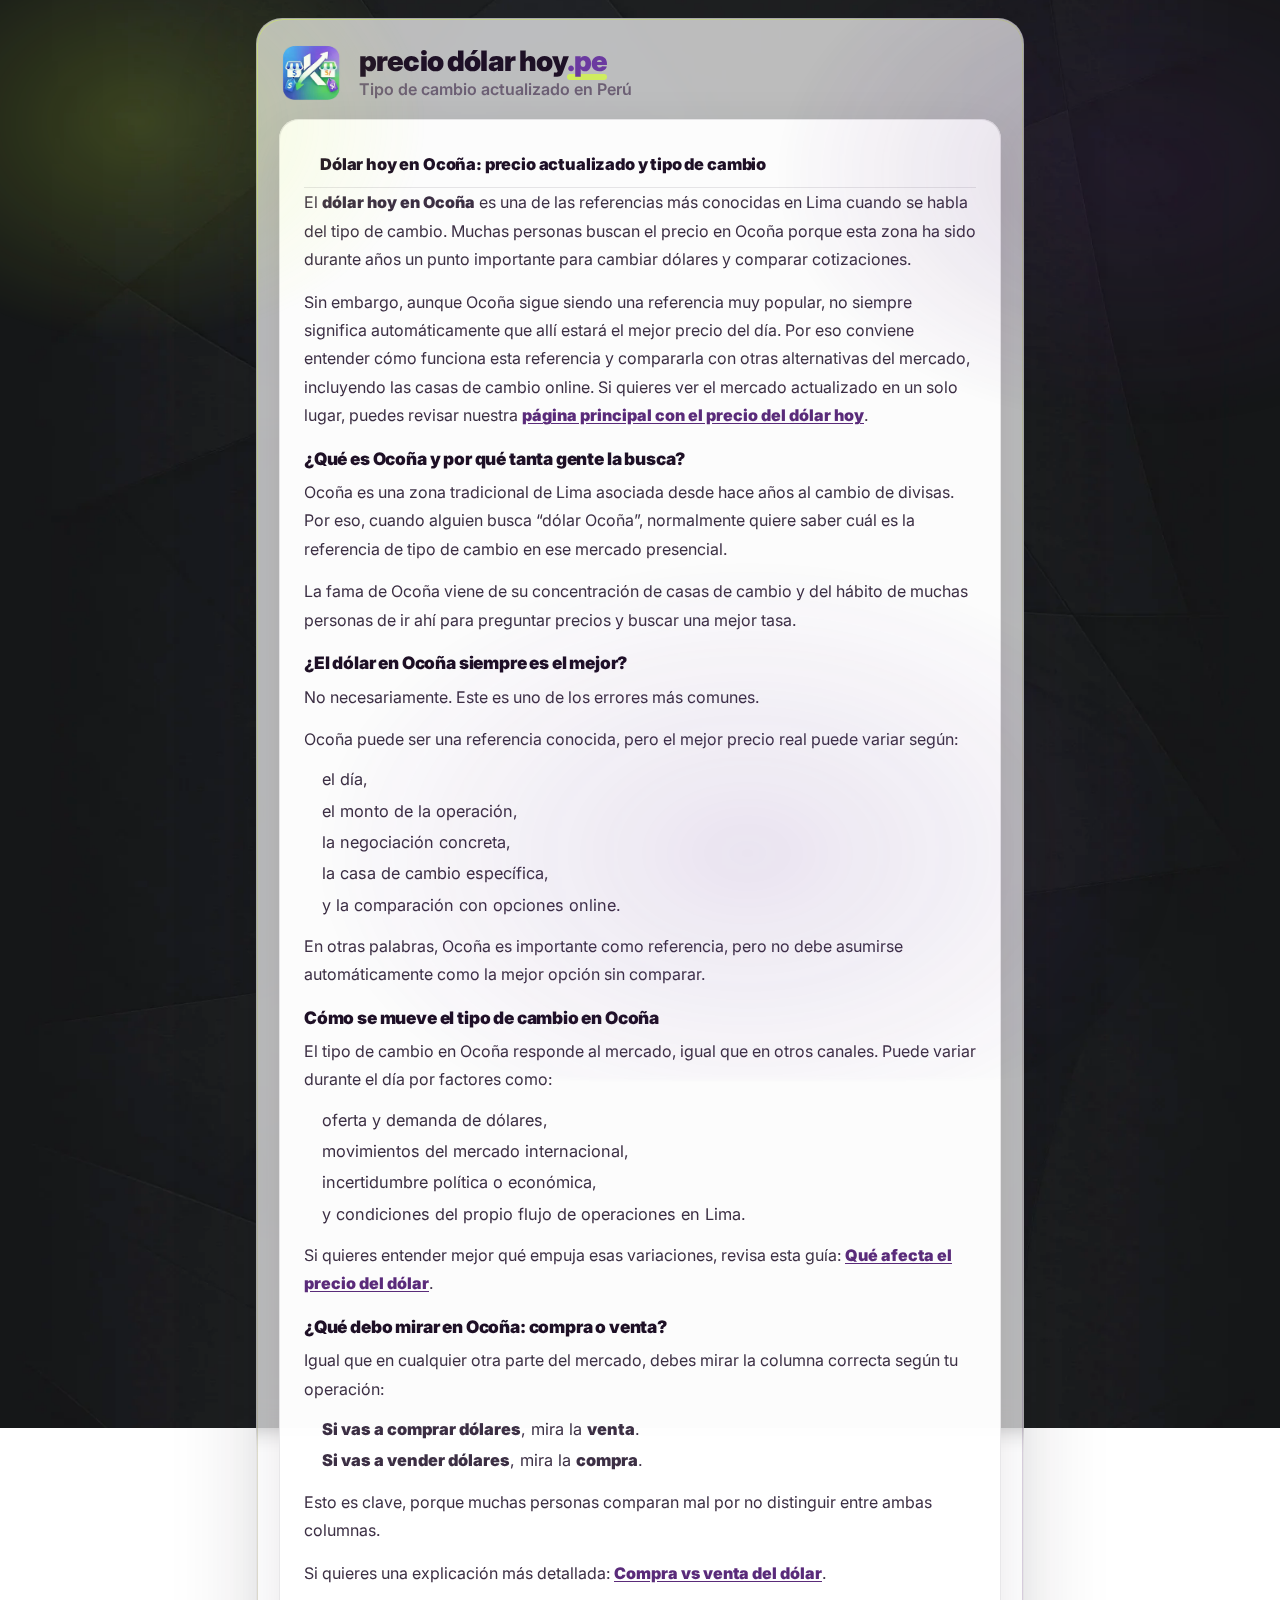
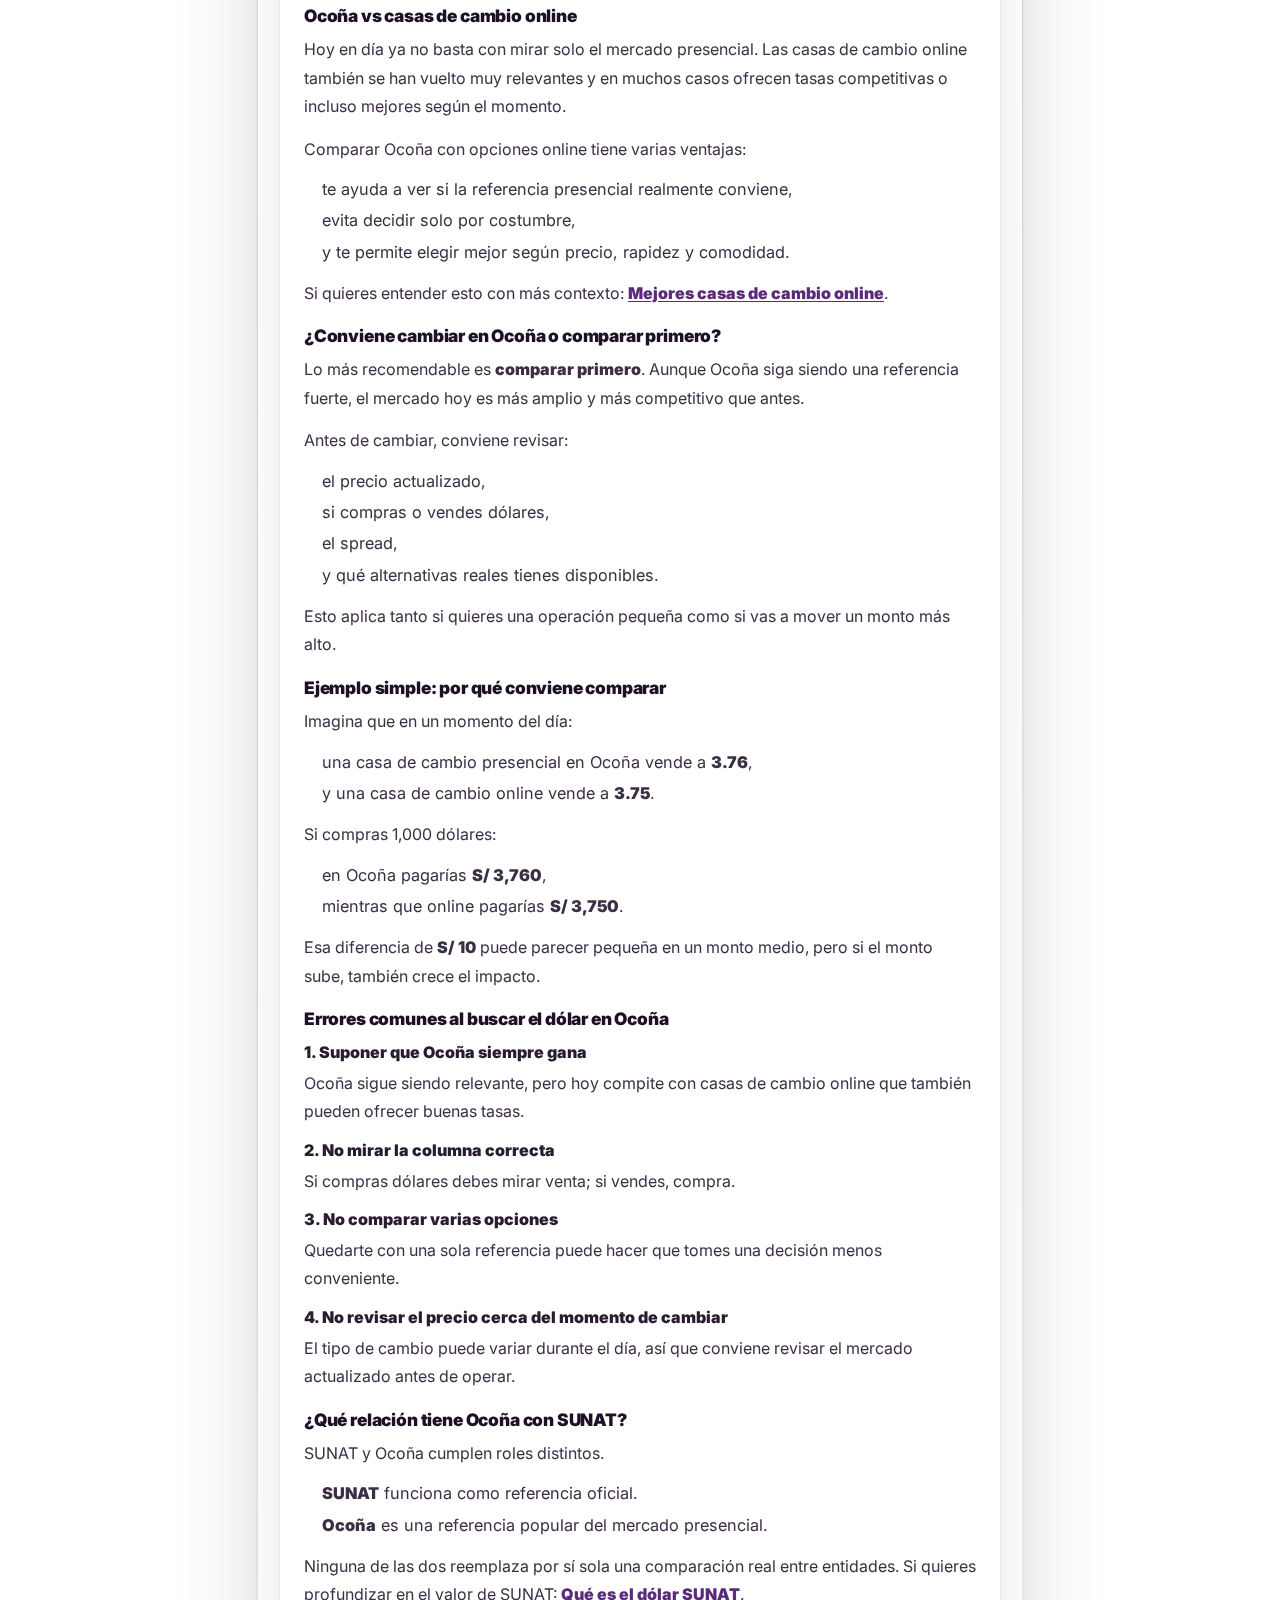
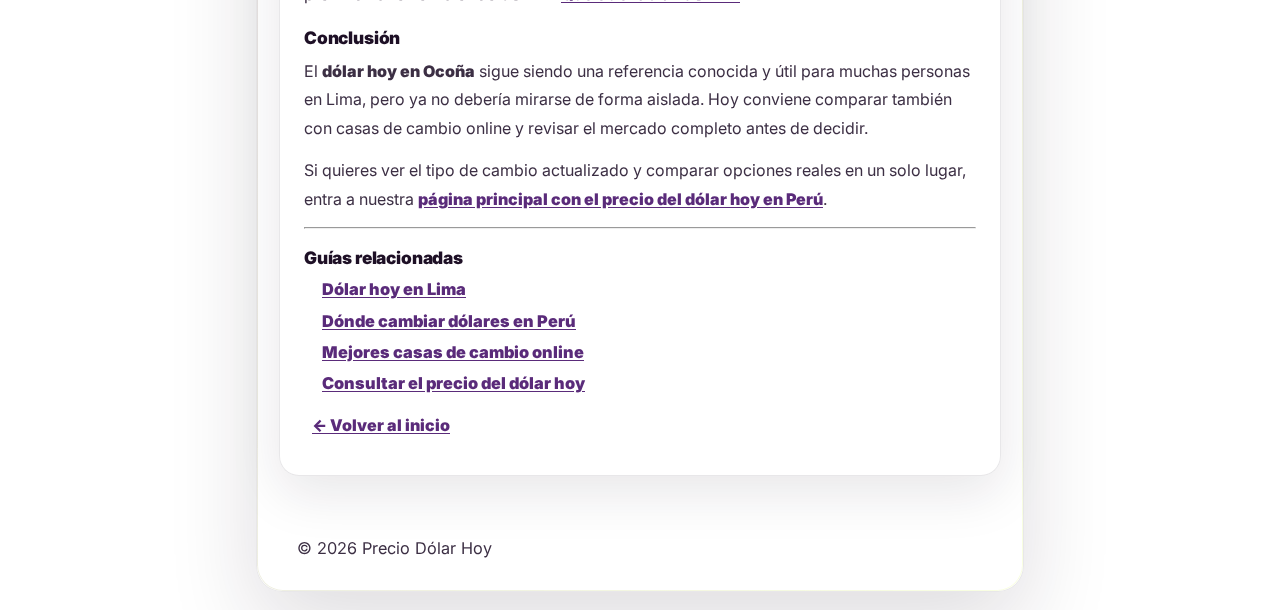
<file: dolar-hoy-ocona/index.html>
<!DOCTYPE html>
<html lang="es-PE">

<head>
  <meta charset="UTF-8" />
  <meta name="viewport" content="width=device-width, initial-scale=1.0" />

  <title>Dólar hoy en Ocoña: precio actualizado y tipo de cambio | Precio Dólar Hoy</title>
  <meta name="description"
    content="Consulta el dólar hoy en Ocoña, entiende cómo se mueve el tipo de cambio en Lima y compáralo con casas de cambio online antes de cambiar dinero." />

  <link rel="canonical" href="https://preciodolarhoy.pe/dolar-hoy-ocona/" />

  <!-- Favicons -->
  <link rel="icon" href="/IMG/icons/favicon.ico" sizes="any">
  <link rel="icon" type="image/png" sizes="32x32" href="/IMG/icons/favicon-32x32.png">
  <link rel="icon" type="image/png" sizes="16x16" href="/IMG/icons/favicon-16x16.png">
  <link rel="apple-touch-icon" href="/IMG/icons/apple-touch-icon.png">
  <link rel="manifest" href="/site.webmanifest">
  <meta name="theme-color" content="#2563EB">

  <!-- Open Graph -->
  <meta property="og:type" content="website" />
  <meta property="og:site_name" content="preciodolarhoy.pe" />
  <meta property="og:title" content="Dólar hoy en Ocoña: precio actualizado" />
  <meta property="og:description"
    content="Revisa el tipo de cambio en Ocoña hoy, entiende cómo funciona este mercado y compáralo con opciones online." />
  <meta property="og:url" content="https://preciodolarhoy.pe/dolar-hoy-ocona/" />
  <meta property="og:image" content="https://preciodolarhoy.pe/IMG/og.jpg" />

  <!-- Twitter -->
  <meta name="twitter:card" content="summary_large_image" />
  <meta name="twitter:title" content="Dólar hoy en Ocoña: precio actualizado" />
  <meta name="twitter:description"
    content="Consulta el dólar hoy en Ocoña y aprende a comparar el tipo de cambio antes de comprar o vender dólares." />
  <meta name="twitter:image" content="https://preciodolarhoy.pe/IMG/og.jpg" />

  <!-- Cookies -->
  <script>
    window.dataLayer = window.dataLayer || [];
    function gtag() { dataLayer.push(arguments); }

    gtag('consent', 'default', {
      ad_storage: 'denied',
      ad_user_data: 'denied',
      ad_personalization: 'denied',
      analytics_storage: 'denied',
      personalization_storage: 'denied',
      functionality_storage: 'granted',
      security_storage: 'granted'
    });
  </script>

  <!-- Google Tag Manager -->
  <script>(function (w, d, s, l, i) {
      w[l] = w[l] || []; w[l].push({
        'gtm.start': new Date().getTime(), event: 'gtm.js'
      });
      var f = d.getElementsByTagName(s)[0],
        j = d.createElement(s), dl = l != 'dataLayer' ? '&l=' + l : '';
      j.async = true;
      j.src = 'https://www.googletagmanager.com/gtm.js?id=' + i + dl;
      f.parentNode.insertBefore(j, f);
    })(window, document, 'script', 'dataLayer', 'GTM-MXR4KKWH');</script>

  <!-- Fonts -->
  <link rel="preconnect" href="https://fonts.googleapis.com">
  <link rel="preconnect" href="https://fonts.gstatic.com" crossorigin>

  <link rel="preload" as="style"
    href="https://fonts.googleapis.com/css2?family=Inter:wght@400;600;800&display=swap">
  <link rel="stylesheet"
    href="https://fonts.googleapis.com/css2?family=Inter:wght@400;600;800&display=swap"
    media="print" onload="this.onload=null;this.media='all'">
  <noscript>
    <link rel="stylesheet"
      href="https://fonts.googleapis.com/css2?family=Inter:wght@400;600;800&display=swap">
  </noscript>

  <!-- CSS -->
  <link rel="stylesheet" href="/css/themes-estructura/theme-estructura-base.css">
  <link rel="stylesheet" href="/css/themes-diseno/theme-diseno-cool.css">

  <!-- JSON-LD: WebPage -->
  <script type="application/ld+json">
  {
    "@context":"https://schema.org",
    "@type":"WebPage",
    "name":"Dólar hoy en Ocoña",
    "url":"https://preciodolarhoy.pe/dolar-hoy-ocona/",
    "description":"Página informativa sobre el dólar hoy en Ocoña, su tipo de cambio y cómo compararlo con otras opciones del mercado en Perú.",
    "inLanguage":"es-PE"
  }
  </script>

  <!-- JSON-LD: FAQ -->
  <script type="application/ld+json">
  {
    "@context":"https://schema.org",
    "@type":"FAQPage",
    "mainEntity":[
      {
        "@type":"Question",
        "name":"¿Qué es Ocoña en el mercado del dólar?",
        "acceptedAnswer":{
          "@type":"Answer",
          "text":"Ocoña es una zona tradicional de Lima muy conocida por concentrar casas de cambio y servir como referencia popular para el tipo de cambio del dólar."
        }
      },
      {
        "@type":"Question",
        "name":"¿El dólar en Ocoña siempre es el mejor?",
        "acceptedAnswer":{
          "@type":"Answer",
          "text":"No necesariamente. Ocoña es una referencia conocida, pero el mejor precio real puede variar según el día, el monto, la negociación y la comparación con casas de cambio online."
        }
      },
      {
        "@type":"Question",
        "name":"¿Conviene comparar Ocoña con casas de cambio online?",
        "acceptedAnswer":{
          "@type":"Answer",
          "text":"Sí. Comparar es importante porque en muchos casos las casas de cambio online pueden ofrecer tasas competitivas o mejores condiciones según el momento."
        }
      },
      {
        "@type":"Question",
        "name":"¿Qué debo mirar si quiero comprar o vender dólares en Ocoña?",
        "acceptedAnswer":{
          "@type":"Answer",
          "text":"Si vas a comprar dólares debes mirar la venta. Si vas a vender dólares debes mirar la compra."
        }
      }
    ]
  }
  </script>
</head>

<body>
  <!-- Google Tag Manager (noscript) -->
  <noscript><iframe src="https://www.googletagmanager.com/ns.html?id=GTM-MXR4KKWH" height="0" width="0"
      style="display:none;visibility:hidden"></iframe></noscript>

  <a class="skip-link" href="#contenido">Saltar al contenido</a>

  <div class="page">
    <div class="shell-simple">
      <div class="center">

        <!-- Header -->
        <header class="pdh-header">
          <div class="pdh-header__top">
            <div class="pdh-brand">
              <a href="/" aria-label="Ir al inicio">
                <img src="/IMG/logo/logo-154.webp" alt="Precio del dólar hoy en Perú" class="pdh-logo"
                  width="154" height="151" decoding="async" fetchpriority="high">
              </a>

              <div class="pdh-hero-inline">
                <div class="brand-title">
                  precio dólar <span class="accent-hoy">hoy</span><span class="accent-pe">.pe</span>
                </div>
                <p class="brand-subtitle">Tipo de cambio actualizado en Perú</p>
              </div>
            </div>
          </div>
        </header>

        <!-- Main -->
        <main id="contenido" class="pdh-main" aria-label="Dólar hoy en Ocoña">
          <section class="panel static-page" aria-label="Dólar hoy en Ocoña">
            <header class="section-head">
              <h1 class="section-title">Dólar hoy en Ocoña: precio actualizado y tipo de cambio</h1>
            </header>

            <div class="static-content">

              <p>
                El <strong>dólar hoy en Ocoña</strong> es una de las referencias más conocidas en Lima cuando se habla
                del tipo de cambio. Muchas personas buscan el precio en Ocoña porque esta zona ha sido durante años un
                punto importante para cambiar dólares y comparar cotizaciones.
              </p>

              <p>
                Sin embargo, aunque Ocoña sigue siendo una referencia muy popular, no siempre significa automáticamente
                que allí estará el mejor precio del día. Por eso conviene entender cómo funciona esta referencia y
                compararla con otras alternativas del mercado, incluyendo las casas de cambio online. Si quieres ver el
                mercado actualizado en un solo lugar, puedes revisar nuestra
                <a href="/">página principal con el precio del dólar hoy</a>.
              </p>

              <h2>¿Qué es Ocoña y por qué tanta gente la busca?</h2>
              <p>
                Ocoña es una zona tradicional de Lima asociada desde hace años al cambio de divisas. Por eso, cuando
                alguien busca “dólar Ocoña”, normalmente quiere saber cuál es la referencia de tipo de cambio en ese
                mercado presencial.
              </p>

              <p>
                La fama de Ocoña viene de su concentración de casas de cambio y del hábito de muchas personas de ir ahí
                para preguntar precios y buscar una mejor tasa.
              </p>

              <h2>¿El dólar en Ocoña siempre es el mejor?</h2>
              <p>
                No necesariamente. Este es uno de los errores más comunes.
              </p>

              <p>
                Ocoña puede ser una referencia conocida, pero el mejor precio real puede variar según:
              </p>

              <ul>
                <li>el día,</li>
                <li>el monto de la operación,</li>
                <li>la negociación concreta,</li>
                <li>la casa de cambio específica,</li>
                <li>y la comparación con opciones online.</li>
              </ul>

              <p>
                En otras palabras, Ocoña es importante como referencia, pero no debe asumirse automáticamente como la
                mejor opción sin comparar.
              </p>

              <h2>Cómo se mueve el tipo de cambio en Ocoña</h2>
              <p>
                El tipo de cambio en Ocoña responde al mercado, igual que en otros canales. Puede variar durante el día
                por factores como:
              </p>

              <ul>
                <li>oferta y demanda de dólares,</li>
                <li>movimientos del mercado internacional,</li>
                <li>incertidumbre política o económica,</li>
                <li>y condiciones del propio flujo de operaciones en Lima.</li>
              </ul>

              <p>
                Si quieres entender mejor qué empuja esas variaciones, revisa esta guía:
                <a href="/guias/que-afecta-el-precio-del-dolar/">Qué afecta el precio del dólar</a>.
              </p>

              <h2>¿Qué debo mirar en Ocoña: compra o venta?</h2>
              <p>
                Igual que en cualquier otra parte del mercado, debes mirar la columna correcta según tu operación:
              </p>

              <ul>
                <li><strong>Si vas a comprar dólares</strong>, mira la <strong>venta</strong>.</li>
                <li><strong>Si vas a vender dólares</strong>, mira la <strong>compra</strong>.</li>
              </ul>

              <p>
                Esto es clave, porque muchas personas comparan mal por no distinguir entre ambas columnas.
              </p>

              <p>
                Si quieres una explicación más detallada:
                <a href="/guias/compra-vs-venta/">Compra vs venta del dólar</a>.
              </p>

              <h2>Ocoña vs casas de cambio online</h2>
              <p>
                Hoy en día ya no basta con mirar solo el mercado presencial. Las casas de cambio online también se han
                vuelto muy relevantes y en muchos casos ofrecen tasas competitivas o incluso mejores según el momento.
              </p>

              <p>
                Comparar Ocoña con opciones online tiene varias ventajas:
              </p>

              <ul>
                <li>te ayuda a ver si la referencia presencial realmente conviene,</li>
                <li>evita decidir solo por costumbre,</li>
                <li>y te permite elegir mejor según precio, rapidez y comodidad.</li>
              </ul>

              <p>
                Si quieres entender esto con más contexto:
                <a href="/guias/mejores-casas-de-cambio-online/">Mejores casas de cambio online</a>.
              </p>

              <h2>¿Conviene cambiar en Ocoña o comparar primero?</h2>
              <p>
                Lo más recomendable es <strong>comparar primero</strong>. Aunque Ocoña siga siendo una referencia fuerte,
                el mercado hoy es más amplio y más competitivo que antes.
              </p>

              <p>
                Antes de cambiar, conviene revisar:
              </p>

              <ul>
                <li>el precio actualizado,</li>
                <li>si compras o vendes dólares,</li>
                <li>el spread,</li>
                <li>y qué alternativas reales tienes disponibles.</li>
              </ul>

              <p>
                Esto aplica tanto si quieres una operación pequeña como si vas a mover un monto más alto.
              </p>

              <h2>Ejemplo simple: por qué conviene comparar</h2>
              <p>
                Imagina que en un momento del día:
              </p>

              <ul>
                <li>una casa de cambio presencial en Ocoña vende a <strong>3.76</strong>,</li>
                <li>y una casa de cambio online vende a <strong>3.75</strong>.</li>
              </ul>

              <p>
                Si compras 1,000 dólares:
              </p>

              <ul>
                <li>en Ocoña pagarías <strong>S/ 3,760</strong>,</li>
                <li>mientras que online pagarías <strong>S/ 3,750</strong>.</li>
              </ul>

              <p>
                Esa diferencia de <strong>S/ 10</strong> puede parecer pequeña en un monto medio, pero si el monto sube,
                también crece el impacto.
              </p>

              <h2>Errores comunes al buscar el dólar en Ocoña</h2>

              <h3>1. Suponer que Ocoña siempre gana</h3>
              <p>
                Ocoña sigue siendo relevante, pero hoy compite con casas de cambio online que también pueden ofrecer
                buenas tasas.
              </p>

              <h3>2. No mirar la columna correcta</h3>
              <p>
                Si compras dólares debes mirar venta; si vendes, compra.
              </p>

              <h3>3. No comparar varias opciones</h3>
              <p>
                Quedarte con una sola referencia puede hacer que tomes una decisión menos conveniente.
              </p>

              <h3>4. No revisar el precio cerca del momento de cambiar</h3>
              <p>
                El tipo de cambio puede variar durante el día, así que conviene revisar el mercado actualizado antes de
                operar.
              </p>

              <h2>¿Qué relación tiene Ocoña con SUNAT?</h2>
              <p>
                SUNAT y Ocoña cumplen roles distintos.
              </p>

              <ul>
                <li><strong>SUNAT</strong> funciona como referencia oficial.</li>
                <li><strong>Ocoña</strong> es una referencia popular del mercado presencial.</li>
              </ul>

              <p>
                Ninguna de las dos reemplaza por sí sola una comparación real entre entidades. Si quieres profundizar en
                el valor de SUNAT:
                <a href="/guias/que-es-el-dolar-sunat/">Qué es el dólar SUNAT</a>.
              </p>

              <h2>Conclusión</h2>
              <p>
                El <strong>dólar hoy en Ocoña</strong> sigue siendo una referencia conocida y útil para muchas personas
                en Lima, pero ya no debería mirarse de forma aislada. Hoy conviene comparar también con casas de cambio
                online y revisar el mercado completo antes de decidir.
              </p>

              <p>
                Si quieres ver el tipo de cambio actualizado y comparar opciones reales en un solo lugar, entra a
                nuestra <a href="/">página principal con el precio del dólar hoy en Perú</a>.
              </p>

              <hr>

              <section class="related-links" aria-label="Guías relacionadas">
                <h2>Guías relacionadas</h2>
                <ul>
                  <li><a href="/dolar-hoy-lima/">Dólar hoy en Lima</a></li>
                  <li><a href="/guias/donde-cambiar-dolares-peru/">Dónde cambiar dólares en Perú</a></li>
                  <li><a href="/guias/mejores-casas-de-cambio-online/">Mejores casas de cambio online</a></li>
                  <li><a href="/">Consultar el precio del dólar hoy</a></li>
                </ul>
              </section>

              <p>
                <a href="/" class="btn-link">← Volver al inicio</a>
              </p>

            </div>
          </section>
        </main>

        <!-- Footer -->
        <footer class="pdh-footer" aria-label="Pie de página">
          <div class="pdh-footer__bottom">
            © <span id="year"></span> Precio Dólar Hoy
          </div>
        </footer>

        <script>
          document.getElementById('year').textContent = new Date().getFullYear();
        </script>

      </div>
    </div>
  </div>

</body>

</html>
</file>
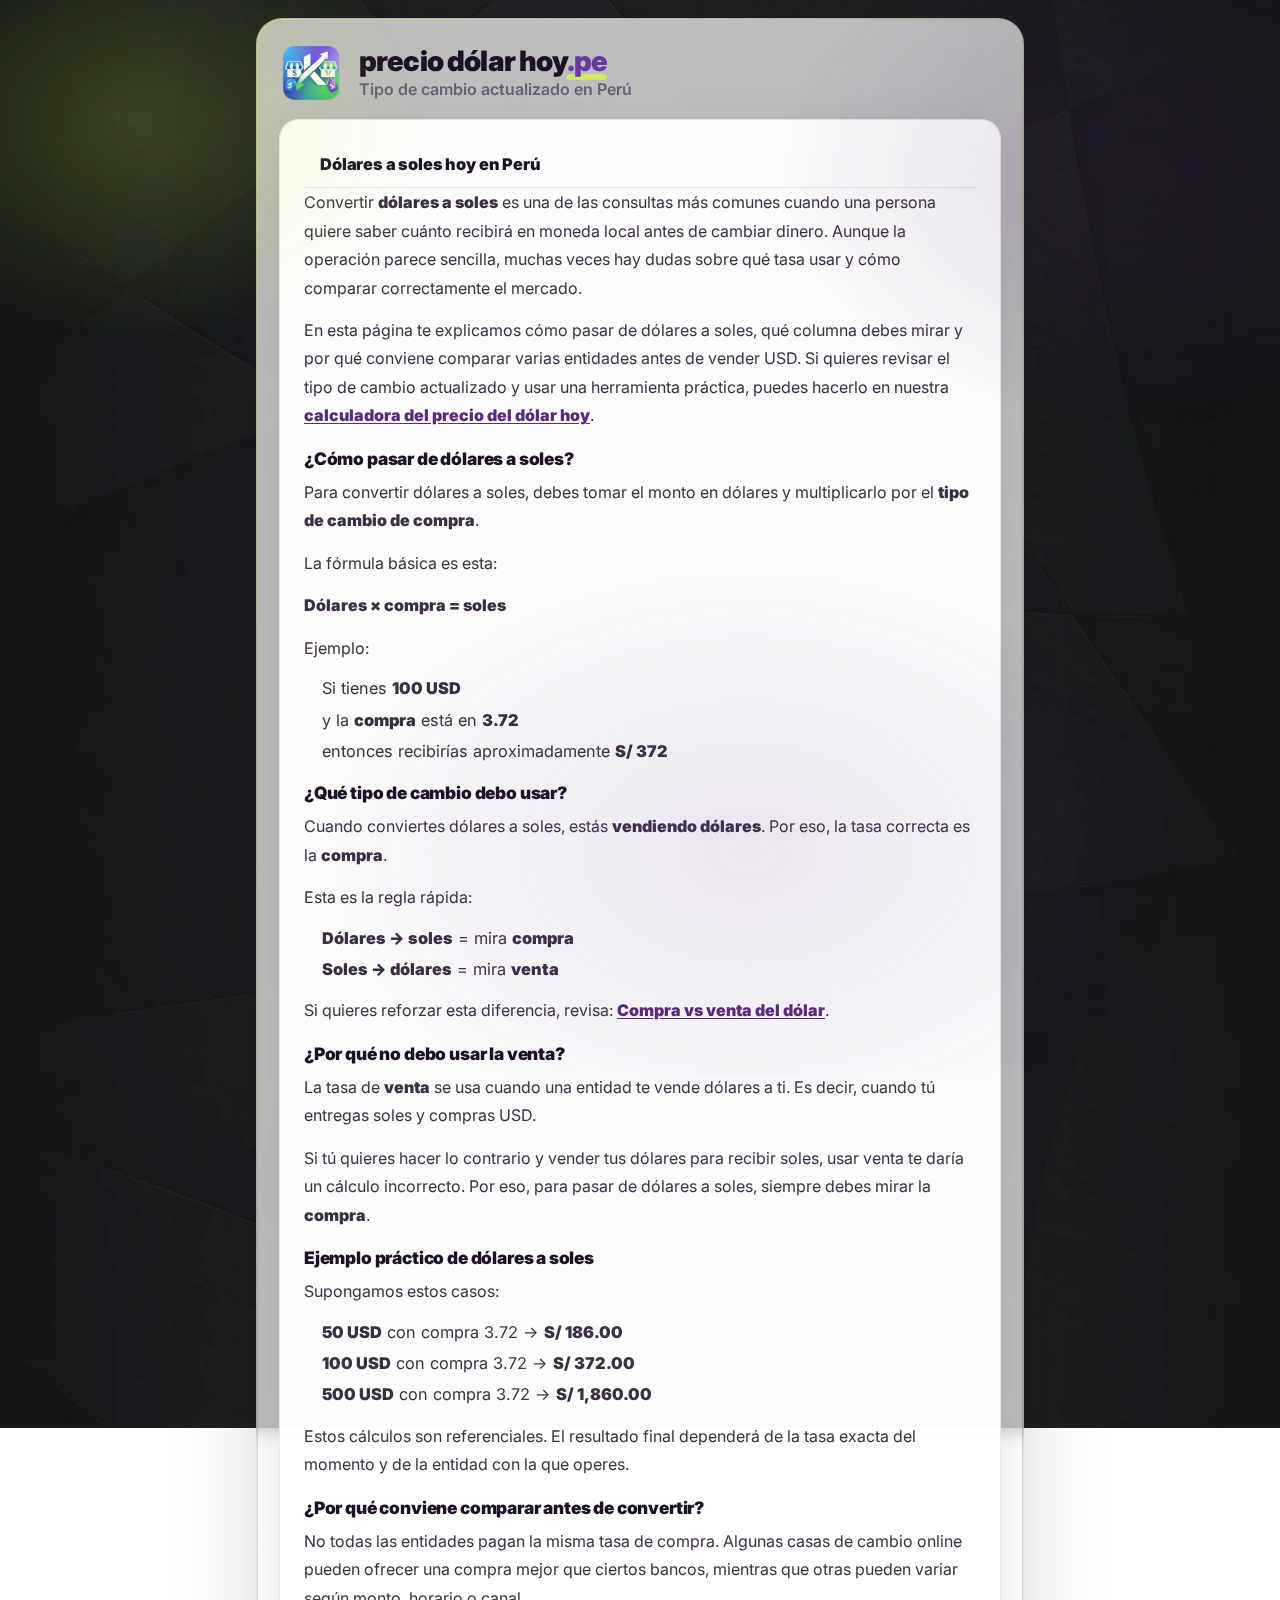
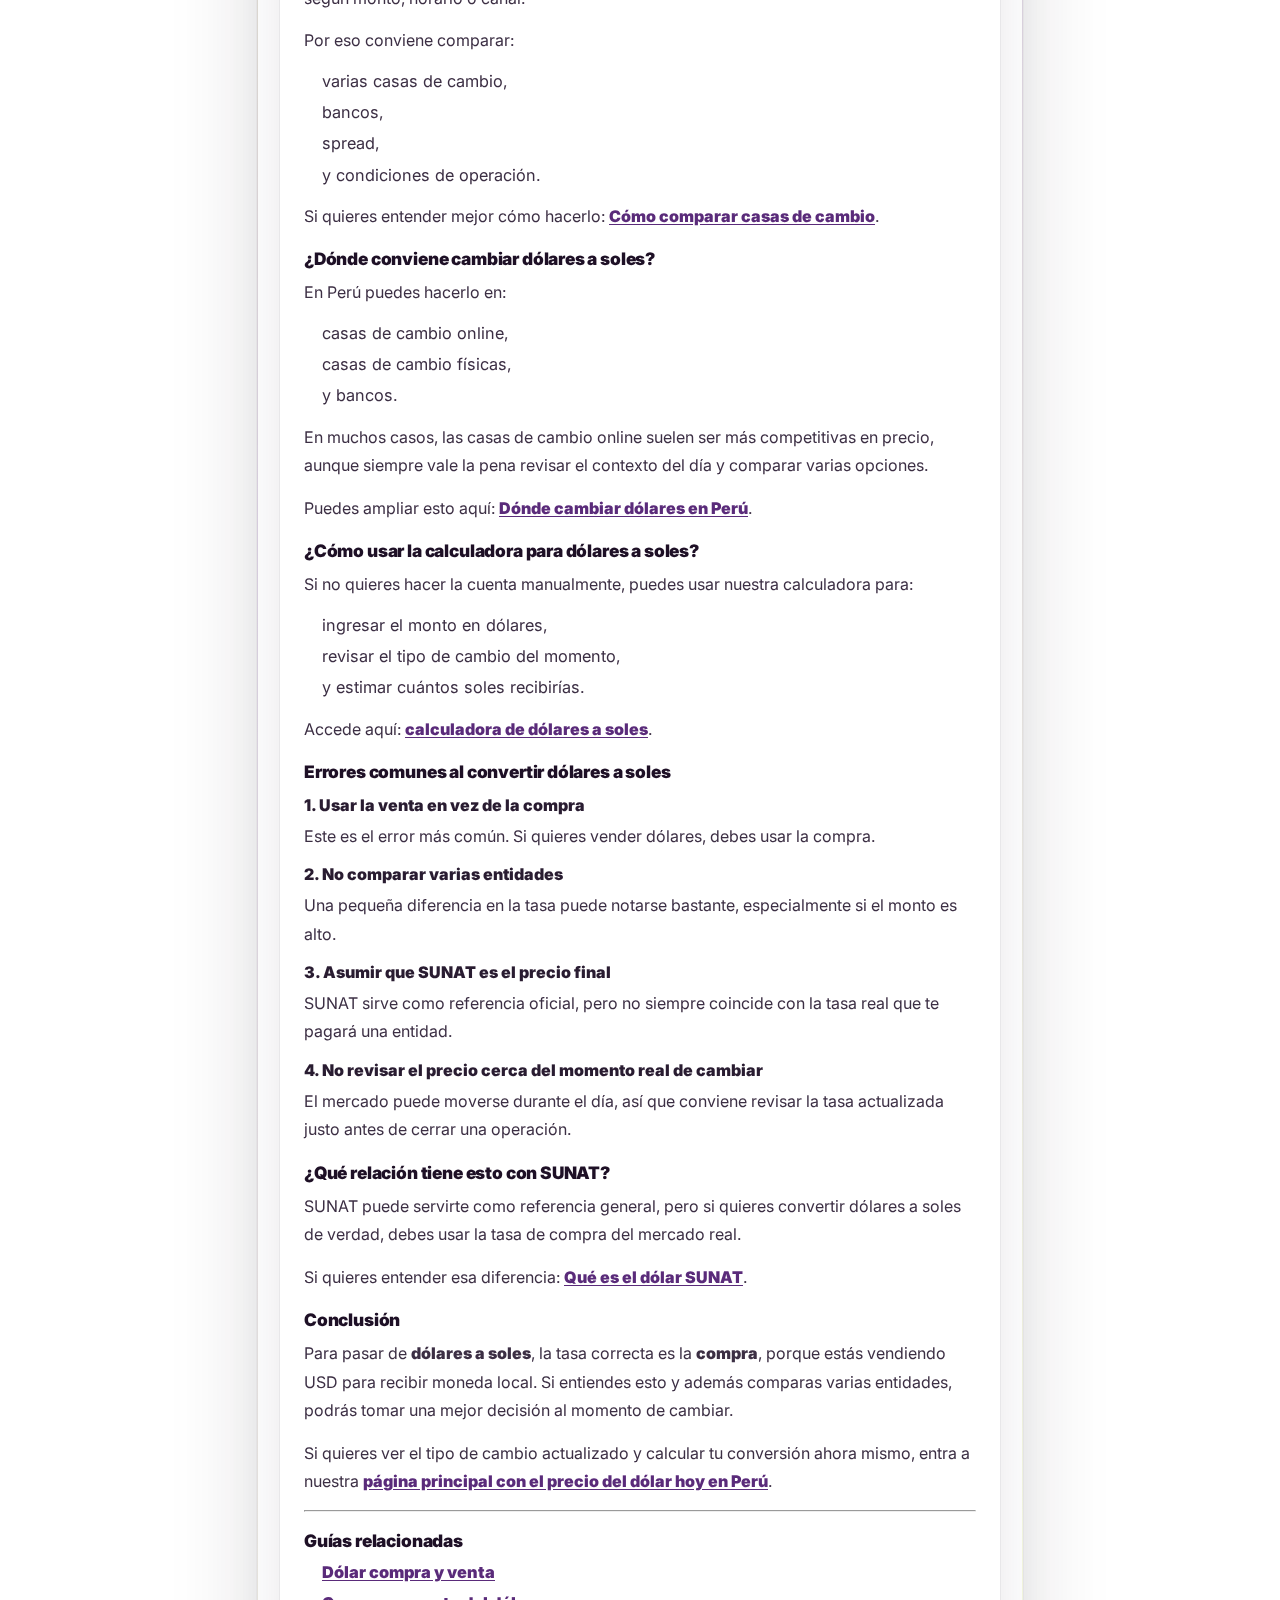
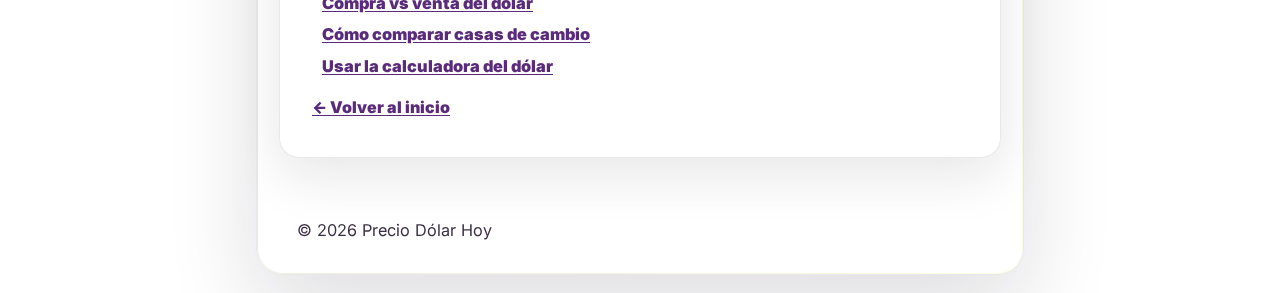
<file: dolares-a-soles/index.html>
<!DOCTYPE html>
<html lang="es-PE">

<head>
  <meta charset="UTF-8" />
  <meta name="viewport" content="width=device-width, initial-scale=1.0" />

  <title>Dólares a soles hoy en Perú: convertir y comparar tipo de cambio | Precio Dólar Hoy</title>
  <meta name="description"
    content="Convierte dólares a soles hoy en Perú, entiende qué tipo de cambio debes mirar y compara opciones antes de vender USD." />

  <link rel="canonical" href="https://preciodolarhoy.pe/dolares-a-soles/" />

  <!-- Favicons -->
  <link rel="icon" href="/IMG/icons/favicon.ico" sizes="any">
  <link rel="icon" type="image/png" sizes="32x32" href="/IMG/icons/favicon-32x32.png">
  <link rel="icon" type="image/png" sizes="16x16" href="/IMG/icons/favicon-16x16.png">
  <link rel="apple-touch-icon" href="/IMG/icons/apple-touch-icon.png">
  <link rel="manifest" href="/site.webmanifest">
  <meta name="theme-color" content="#2563EB">

  <!-- Open Graph -->
  <meta property="og:type" content="website" />
  <meta property="og:site_name" content="preciodolarhoy.pe" />
  <meta property="og:title" content="Dólares a soles hoy en Perú" />
  <meta property="og:description"
    content="Convierte dólares a soles hoy y revisa qué tipo de cambio debes usar para vender USD en Perú." />
  <meta property="og:url" content="https://preciodolarhoy.pe/dolares-a-soles/" />
  <meta property="og:image" content="https://preciodolarhoy.pe/IMG/og.jpg" />

  <!-- Twitter -->
  <meta name="twitter:card" content="summary_large_image" />
  <meta name="twitter:title" content="Dólares a soles hoy en Perú" />
  <meta name="twitter:description"
    content="Aprende cómo convertir dólares a soles y qué tasa debes mirar al vender USD en Perú." />
  <meta name="twitter:image" content="https://preciodolarhoy.pe/IMG/og.jpg" />

  <!-- Cookies -->
  <script>
    window.dataLayer = window.dataLayer || [];
    function gtag() { dataLayer.push(arguments); }

    gtag('consent', 'default', {
      ad_storage: 'denied',
      ad_user_data: 'denied',
      ad_personalization: 'denied',
      analytics_storage: 'denied',
      personalization_storage: 'denied',
      functionality_storage: 'granted',
      security_storage: 'granted'
    });
  </script>

  <!-- Google Tag Manager -->
  <script>(function (w, d, s, l, i) {
      w[l] = w[l] || []; w[l].push({
        'gtm.start': new Date().getTime(), event: 'gtm.js'
      });
      var f = d.getElementsByTagName(s)[0],
        j = d.createElement(s), dl = l != 'dataLayer' ? '&l=' + l : '';
      j.async = true;
      j.src = 'https://www.googletagmanager.com/gtm.js?id=' + i + dl;
      f.parentNode.insertBefore(j, f);
    })(window, document, 'script', 'dataLayer', 'GTM-MXR4KKWH');</script>

  <!-- Fonts -->
  <link rel="preconnect" href="https://fonts.googleapis.com">
  <link rel="preconnect" href="https://fonts.gstatic.com" crossorigin>

  <link rel="preload" as="style"
    href="https://fonts.googleapis.com/css2?family=Inter:wght@400;600;800&display=swap">
  <link rel="stylesheet"
    href="https://fonts.googleapis.com/css2?family=Inter:wght@400;600;800&display=swap"
    media="print" onload="this.onload=null;this.media='all'">
  <noscript>
    <link rel="stylesheet"
      href="https://fonts.googleapis.com/css2?family=Inter:wght@400;600;800&display=swap">
  </noscript>

  <!-- CSS -->
  <link rel="stylesheet" href="/css/themes-estructura/theme-estructura-base.css">
  <link rel="stylesheet" href="/css/themes-diseno/theme-diseno-cool.css">

  <!-- JSON-LD: WebPage -->
  <script type="application/ld+json">
  {
    "@context":"https://schema.org",
    "@type":"WebPage",
    "name":"Dólares a soles hoy en Perú",
    "url":"https://preciodolarhoy.pe/dolares-a-soles/",
    "description":"Página informativa para convertir dólares a soles hoy en Perú y entender qué tipo de cambio corresponde.",
    "inLanguage":"es-PE"
  }
  </script>

  <!-- JSON-LD: FAQ -->
  <script type="application/ld+json">
  {
    "@context":"https://schema.org",
    "@type":"FAQPage",
    "mainEntity":[
      {
        "@type":"Question",
        "name":"¿Cómo convertir dólares a soles?",
        "acceptedAnswer":{
          "@type":"Answer",
          "text":"Para convertir dólares a soles debes multiplicar el monto en dólares por el tipo de cambio de compra, porque esa es la tasa que se aplica cuando vendes USD."
        }
      },
      {
        "@type":"Question",
        "name":"¿Qué tipo de cambio debo mirar para pasar de dólares a soles?",
        "acceptedAnswer":{
          "@type":"Answer",
          "text":"Debes mirar la compra, ya que estás vendiendo dólares para recibir soles."
        }
      },
      {
        "@type":"Question",
        "name":"¿Por qué no debo usar la venta para convertir dólares a soles?",
        "acceptedAnswer":{
          "@type":"Answer",
          "text":"Porque la venta es la tasa a la que una entidad te vende dólares. Si tú quieres vender tus dólares, la tasa correcta es la compra."
        }
      },
      {
        "@type":"Question",
        "name":"¿Conviene comparar varias entidades antes de convertir?",
        "acceptedAnswer":{
          "@type":"Answer",
          "text":"Sí. El tipo de cambio puede variar entre bancos y casas de cambio, así que comparar ayuda a recibir un mejor monto en soles."
        }
      }
    ]
  }
  </script>
</head>

<body>
  <!-- Google Tag Manager (noscript) -->
  <noscript><iframe src="https://www.googletagmanager.com/ns.html?id=GTM-MXR4KKWH" height="0" width="0"
      style="display:none;visibility:hidden"></iframe></noscript>

  <a class="skip-link" href="#contenido">Saltar al contenido</a>

  <div class="page">
    <div class="shell-simple">
      <div class="center">

        <!-- Header -->
        <header class="pdh-header">
          <div class="pdh-header__top">
            <div class="pdh-brand">
              <a href="/" aria-label="Ir al inicio">
                <img src="/IMG/logo/logo-154.webp" alt="Precio del dólar hoy en Perú" class="pdh-logo"
                  width="154" height="151" decoding="async" fetchpriority="high">
              </a>

              <div class="pdh-hero-inline">
                <div class="brand-title">
                  precio dólar <span class="accent-hoy">hoy</span><span class="accent-pe">.pe</span>
                </div>
                <p class="brand-subtitle">Tipo de cambio actualizado en Perú</p>
              </div>
            </div>
          </div>
        </header>

        <!-- Main -->
        <main id="contenido" class="pdh-main" aria-label="Dólares a soles hoy en Perú">
          <section class="panel static-page" aria-label="Dólares a soles hoy">
            <header class="section-head">
              <h1 class="section-title">Dólares a soles hoy en Perú</h1>
            </header>

            <div class="static-content">

              <p>
                Convertir <strong>dólares a soles</strong> es una de las consultas más comunes cuando una persona
                quiere saber cuánto recibirá en moneda local antes de cambiar dinero. Aunque la operación parece
                sencilla, muchas veces hay dudas sobre qué tasa usar y cómo comparar correctamente el mercado.
              </p>

              <p>
                En esta página te explicamos cómo pasar de dólares a soles, qué columna debes mirar y por qué conviene
                comparar varias entidades antes de vender USD. Si quieres revisar el tipo de cambio actualizado y usar
                una herramienta práctica, puedes hacerlo en nuestra
                <a href="/">calculadora del precio del dólar hoy</a>.
              </p>

              <h2>¿Cómo pasar de dólares a soles?</h2>
              <p>
                Para convertir dólares a soles, debes tomar el monto en dólares y multiplicarlo por el
                <strong>tipo de cambio de compra</strong>.
              </p>

              <p>
                La fórmula básica es esta:
              </p>

              <p>
                <strong>Dólares × compra = soles</strong>
              </p>

              <p>
                Ejemplo:
              </p>

              <ul>
                <li>Si tienes <strong>100 USD</strong></li>
                <li>y la <strong>compra</strong> está en <strong>3.72</strong></li>
                <li>entonces recibirías aproximadamente <strong>S/ 372</strong></li>
              </ul>

              <h2>¿Qué tipo de cambio debo usar?</h2>
              <p>
                Cuando conviertes dólares a soles, estás <strong>vendiendo dólares</strong>. Por eso, la tasa correcta
                es la <strong>compra</strong>.
              </p>

              <p>
                Esta es la regla rápida:
              </p>

              <ul>
                <li><strong>Dólares → soles</strong> = mira <strong>compra</strong></li>
                <li><strong>Soles → dólares</strong> = mira <strong>venta</strong></li>
              </ul>

              <p>
                Si quieres reforzar esta diferencia, revisa:
                <a href="/guias/compra-vs-venta/">Compra vs venta del dólar</a>.
              </p>

              <h2>¿Por qué no debo usar la venta?</h2>
              <p>
                La tasa de <strong>venta</strong> se usa cuando una entidad te vende dólares a ti. Es decir, cuando tú
                entregas soles y compras USD.
              </p>

              <p>
                Si tú quieres hacer lo contrario y vender tus dólares para recibir soles, usar venta te daría un
                cálculo incorrecto. Por eso, para pasar de dólares a soles, siempre debes mirar la
                <strong>compra</strong>.
              </p>

              <h2>Ejemplo práctico de dólares a soles</h2>
              <p>
                Supongamos estos casos:
              </p>

              <ul>
                <li><strong>50 USD</strong> con compra 3.72 → <strong>S/ 186.00</strong></li>
                <li><strong>100 USD</strong> con compra 3.72 → <strong>S/ 372.00</strong></li>
                <li><strong>500 USD</strong> con compra 3.72 → <strong>S/ 1,860.00</strong></li>
              </ul>

              <p>
                Estos cálculos son referenciales. El resultado final dependerá de la tasa exacta del momento y de la
                entidad con la que operes.
              </p>

              <h2>¿Por qué conviene comparar antes de convertir?</h2>
              <p>
                No todas las entidades pagan la misma tasa de compra. Algunas casas de cambio online pueden ofrecer una
                compra mejor que ciertos bancos, mientras que otras pueden variar según monto, horario o canal.
              </p>

              <p>
                Por eso conviene comparar:
              </p>

              <ul>
                <li>varias casas de cambio,</li>
                <li>bancos,</li>
                <li>spread,</li>
                <li>y condiciones de operación.</li>
              </ul>

              <p>
                Si quieres entender mejor cómo hacerlo:
                <a href="/guias/como-comparar/">Cómo comparar casas de cambio</a>.
              </p>

              <h2>¿Dónde conviene cambiar dólares a soles?</h2>
              <p>
                En Perú puedes hacerlo en:
              </p>

              <ul>
                <li>casas de cambio online,</li>
                <li>casas de cambio físicas,</li>
                <li>y bancos.</li>
              </ul>

              <p>
                En muchos casos, las casas de cambio online suelen ser más competitivas en precio, aunque siempre vale
                la pena revisar el contexto del día y comparar varias opciones.
              </p>

              <p>
                Puedes ampliar esto aquí:
                <a href="/guias/donde-cambiar-dolares-peru/">Dónde cambiar dólares en Perú</a>.
              </p>

              <h2>¿Cómo usar la calculadora para dólares a soles?</h2>
              <p>
                Si no quieres hacer la cuenta manualmente, puedes usar nuestra calculadora para:
              </p>

              <ul>
                <li>ingresar el monto en dólares,</li>
                <li>revisar el tipo de cambio del momento,</li>
                <li>y estimar cuántos soles recibirías.</li>
              </ul>

              <p>
                Accede aquí:
                <a href="/">calculadora de dólares a soles</a>.
              </p>

              <h2>Errores comunes al convertir dólares a soles</h2>

              <h3>1. Usar la venta en vez de la compra</h3>
              <p>
                Este es el error más común. Si quieres vender dólares, debes usar la compra.
              </p>

              <h3>2. No comparar varias entidades</h3>
              <p>
                Una pequeña diferencia en la tasa puede notarse bastante, especialmente si el monto es alto.
              </p>

              <h3>3. Asumir que SUNAT es el precio final</h3>
              <p>
                SUNAT sirve como referencia oficial, pero no siempre coincide con la tasa real que te pagará una
                entidad.
              </p>

              <h3>4. No revisar el precio cerca del momento real de cambiar</h3>
              <p>
                El mercado puede moverse durante el día, así que conviene revisar la tasa actualizada justo antes de
                cerrar una operación.
              </p>

              <h2>¿Qué relación tiene esto con SUNAT?</h2>
              <p>
                SUNAT puede servirte como referencia general, pero si quieres convertir dólares a soles de verdad,
                debes usar la tasa de compra del mercado real.
              </p>

              <p>
                Si quieres entender esa diferencia:
                <a href="/guias/que-es-el-dolar-sunat/">Qué es el dólar SUNAT</a>.
              </p>

              <h2>Conclusión</h2>
              <p>
                Para pasar de <strong>dólares a soles</strong>, la tasa correcta es la <strong>compra</strong>, porque
                estás vendiendo USD para recibir moneda local. Si entiendes esto y además comparas varias entidades,
                podrás tomar una mejor decisión al momento de cambiar.
              </p>

              <p>
                Si quieres ver el tipo de cambio actualizado y calcular tu conversión ahora mismo, entra a nuestra
                <a href="/">página principal con el precio del dólar hoy en Perú</a>.
              </p>

              <hr>

              <section class="related-links" aria-label="Guías relacionadas">
                <h2>Guías relacionadas</h2>
                <ul>
                  <li><a href="/dolar-compra-venta/">Dólar compra y venta</a></li>
                  <li><a href="/guias/compra-vs-venta/">Compra vs venta del dólar</a></li>
                  <li><a href="/guias/como-comparar/">Cómo comparar casas de cambio</a></li>
                  <li><a href="/">Usar la calculadora del dólar</a></li>
                </ul>
              </section>

              <p>
                <a href="/" class="btn-link">← Volver al inicio</a>
              </p>

            </div>
          </section>
        </main>

        <!-- Footer -->
        <footer class="pdh-footer" aria-label="Pie de página">
          <div class="pdh-footer__bottom">
            © <span id="year"></span> Precio Dólar Hoy
          </div>
        </footer>

        <script>
          document.getElementById('year').textContent = new Date().getFullYear();
        </script>

      </div>
    </div>
  </div>

</body>

</html>
</file>
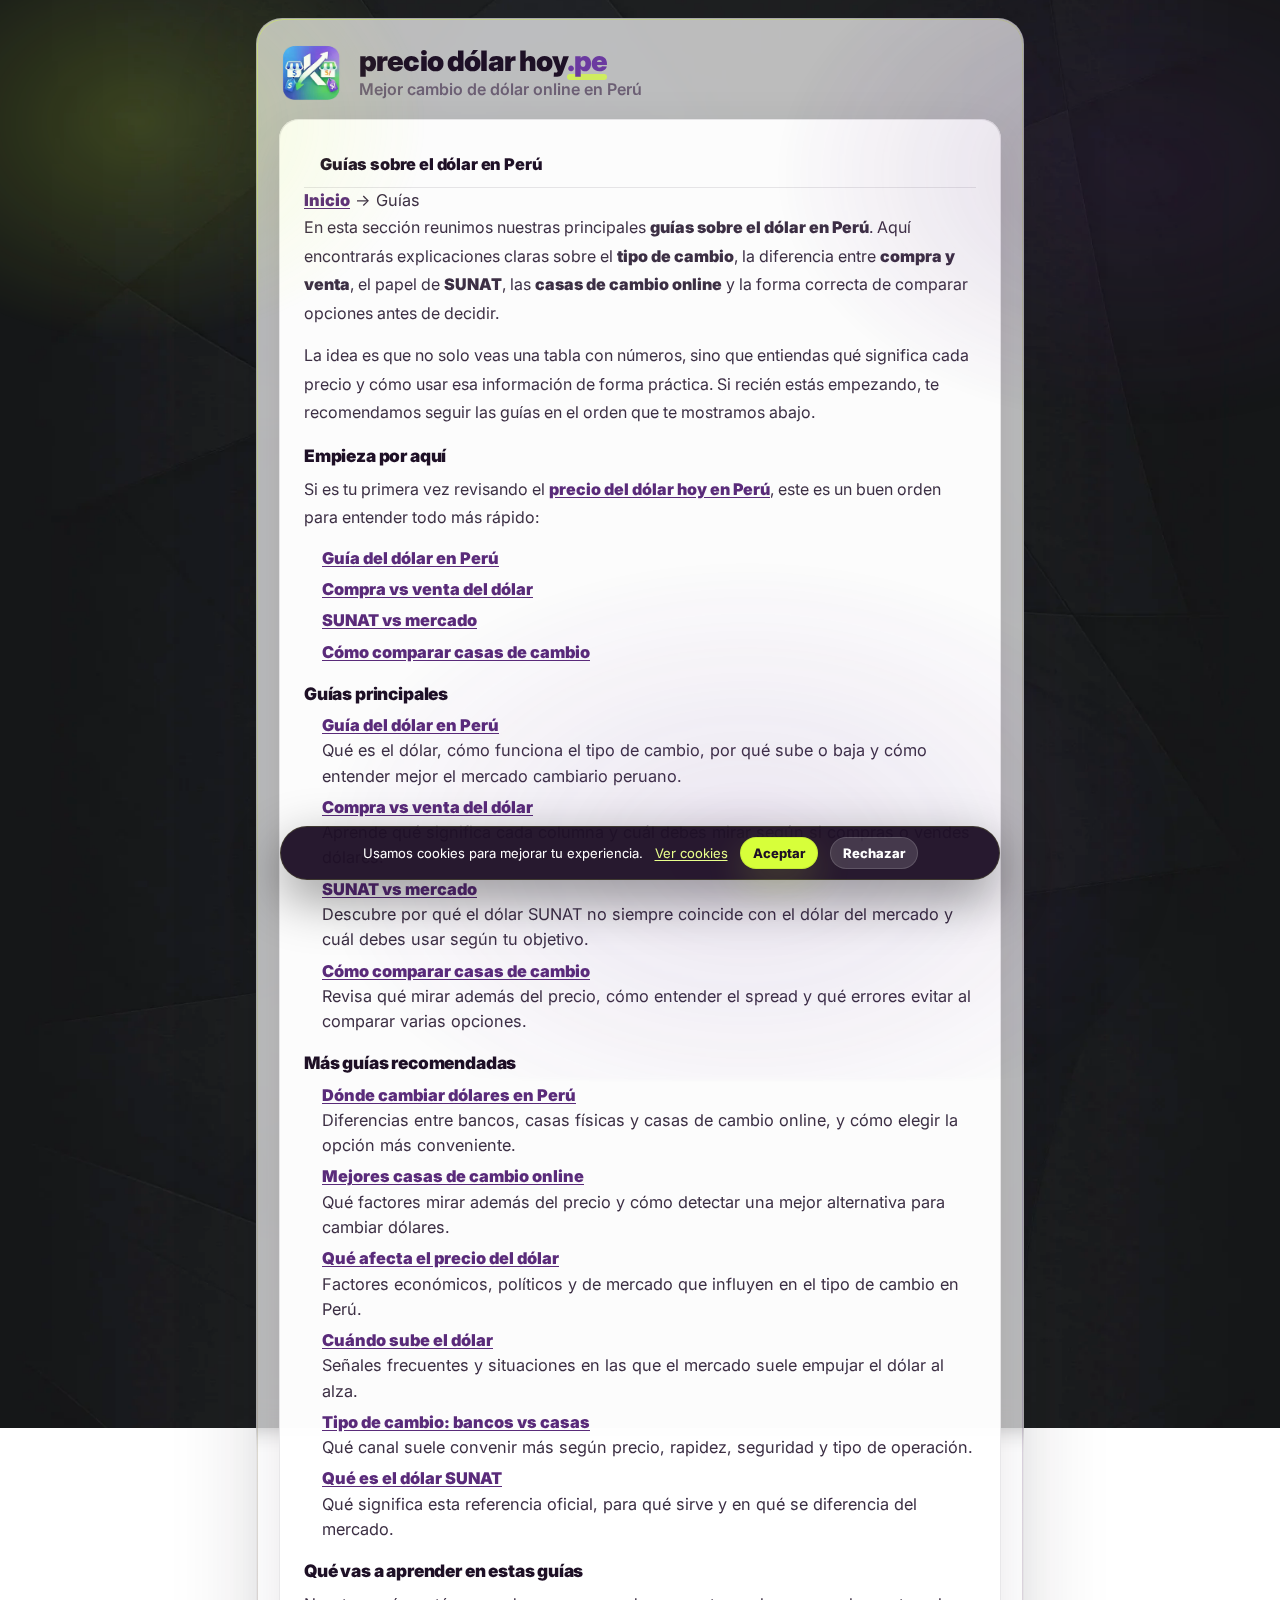
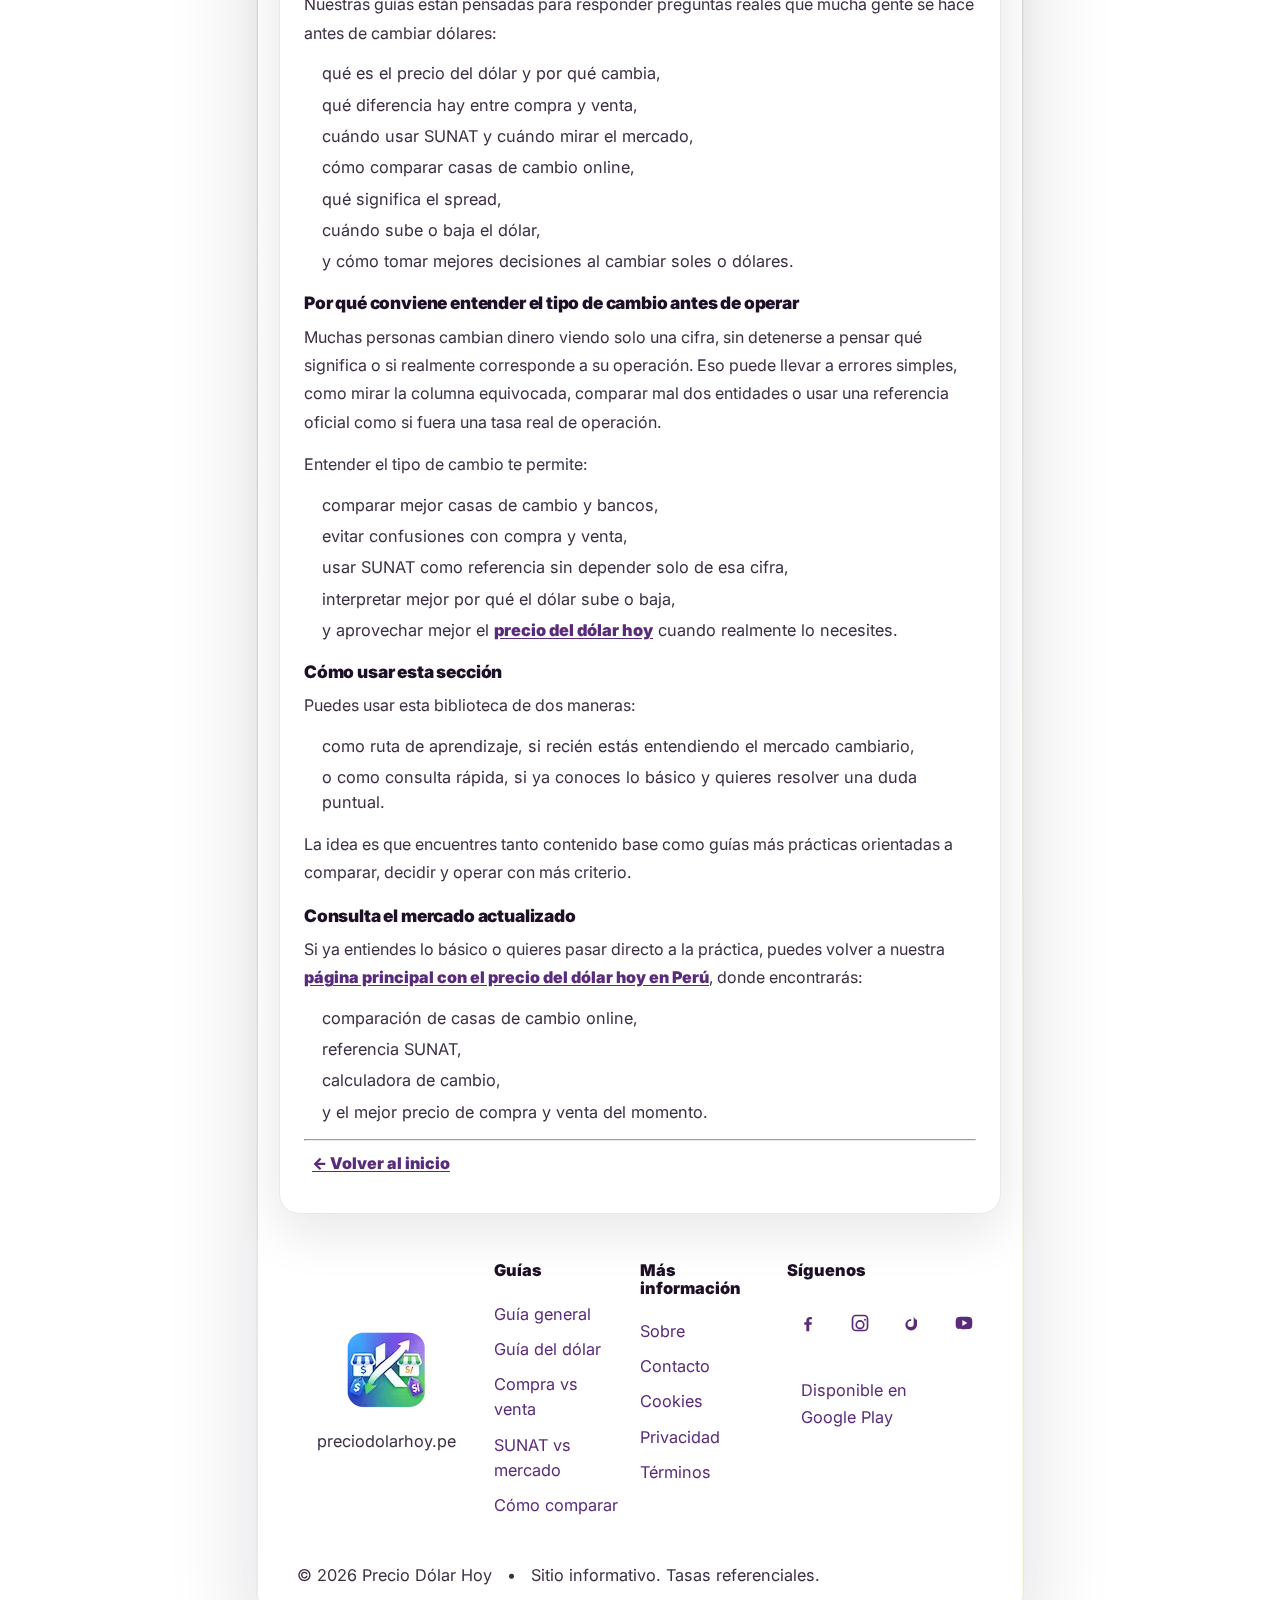
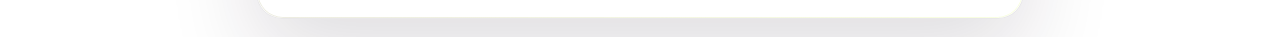
<file: guias/index.html>
<!DOCTYPE html>
<html lang="es-PE">

<head>
  <meta charset="UTF-8" />
  <meta name="viewport" content="width=device-width, initial-scale=1.0" />

  <title>Guías sobre el dólar en Perú: tipo de cambio, SUNAT y comparación | Precio Dólar Hoy</title>
  <meta name="description"
    content="Explora nuestras guías sobre el dólar en Perú: tipo de cambio, compra vs venta, SUNAT, casas de cambio online, bancos y consejos para cambiar dólares mejor." />

  <link rel="canonical" href="https://preciodolarhoy.pe/guias/" />

  <!-- Favicons -->
  <link rel="icon" href="../IMG/icons/favicon.ico" sizes="any">
  <link rel="icon" type="image/png" sizes="32x32" href="../IMG/icons/favicon-32x32.png">
  <link rel="icon" type="image/png" sizes="16x16" href="../IMG/icons/favicon-16x16.png">
  <link rel="apple-touch-icon" href="../IMG/icons/apple-touch-icon.png">
  <link rel="manifest" href="../site.webmanifest">
  <meta name="theme-color" content="#2563EB">

  <!-- Open Graph -->
  <meta property="og:type" content="website" />
  <meta property="og:site_name" content="preciodolarhoy.pe" />
  <meta property="og:title" content="Guías sobre el dólar en Perú: tipo de cambio, SUNAT y comparación" />
  <meta property="og:description"
    content="Encuentra guías claras sobre el precio del dólar en Perú, compra vs venta, SUNAT, spread, bancos y cómo comparar casas de cambio." />
  <meta property="og:url" content="https://preciodolarhoy.pe/guias/" />
  <meta property="og:image" content="https://preciodolarhoy.pe/IMG/og.jpg" />

  <!-- Twitter -->
  <meta name="twitter:card" content="summary_large_image" />
  <meta name="twitter:title" content="Guías sobre el dólar en Perú: tipo de cambio, SUNAT y comparación" />
  <meta name="twitter:description"
    content="Lee nuestras guías para entender el dólar en Perú, comparar casas de cambio y tomar mejores decisiones." />
  <meta name="twitter:image" content="https://preciodolarhoy.pe/IMG/og.jpg" />

  <!-- Cookies -->
  <script>
    window.dataLayer = window.dataLayer || [];
    function gtag() { dataLayer.push(arguments); }

    gtag('consent', 'default', {
      ad_storage: 'denied',
      ad_user_data: 'denied',
      ad_personalization: 'denied',
      analytics_storage: 'denied',
      personalization_storage: 'denied',
      functionality_storage: 'granted',
      security_storage: 'granted'
    });
  </script>

  <!-- Google Tag Manager -->
  <script>(function (w, d, s, l, i) {
      w[l] = w[l] || []; w[l].push({ 'gtm.start': new Date().getTime(), event: 'gtm.js' });
      var f = d.getElementsByTagName(s)[0],
        j = d.createElement(s), dl = l != 'dataLayer' ? '&l=' + l : '';
      j.async = true; j.src = 'https://www.googletagmanager.com/gtm.js?id=' + i + dl;
      f.parentNode.insertBefore(j, f);
    })(window, document, 'script', 'dataLayer', 'GTM-MXR4KKWH');</script>

  <!-- Fonts -->
  <link rel="preconnect" href="https://fonts.googleapis.com">
  <link rel="preconnect" href="https://fonts.gstatic.com" crossorigin>

  <link rel="preload" as="style"
    href="https://fonts.googleapis.com/css2?family=Inter:wght@400;600;800&display=swap">
  <link rel="stylesheet" href="https://fonts.googleapis.com/css2?family=Inter:wght@400;600;800&display=swap"
    media="print" onload="this.onload=null;this.media='all'">
  <noscript>
    <link rel="stylesheet" href="https://fonts.googleapis.com/css2?family=Inter:wght@400;600;800&display=swap">
  </noscript>

  <!-- CSS -->
  <link rel="stylesheet" href="../css/themes-estructura/theme-estructura-base.css">
  <link rel="stylesheet" href="../css/themes-diseno/theme-diseno-cool.css">

  <!-- JSON-LD: Breadcrumbs -->
  <script type="application/ld+json">
  {
    "@context":"https://schema.org",
    "@type":"BreadcrumbList",
    "itemListElement":[
      {
        "@type":"ListItem",
        "position":1,
        "name":"Inicio",
        "item":"https://preciodolarhoy.pe/"
      },
      {
        "@type":"ListItem",
        "position":2,
        "name":"Guías",
        "item":"https://preciodolarhoy.pe/guias/"
      }
    ]
  }
  </script>

  <!-- JSON-LD: CollectionPage -->
  <script type="application/ld+json">
  {
    "@context":"https://schema.org",
    "@type":"CollectionPage",
    "@id":"https://preciodolarhoy.pe/guias/#collection",
    "url":"https://preciodolarhoy.pe/guias/",
    "name":"Guías sobre el dólar en Perú",
    "description":"Colección de guías para entender el precio del dólar en Perú, el tipo de cambio, SUNAT y cómo comparar casas de cambio.",
    "inLanguage":"es-PE",
    "isPartOf":{
      "@type":"WebSite",
      "@id":"https://preciodolarhoy.pe/#website"
    }
  }
  </script>

  <!-- JSON-LD: ItemList -->
  <script type="application/ld+json">
  {
    "@context":"https://schema.org",
    "@type":"ItemList",
    "name":"Guías sobre el dólar en Perú",
    "itemListElement":[
      {
        "@type":"ListItem",
        "position":1,
        "url":"https://preciodolarhoy.pe/guias/guia-del-dolar/"
      },
      {
        "@type":"ListItem",
        "position":2,
        "url":"https://preciodolarhoy.pe/guias/compra-vs-venta/"
      },
      {
        "@type":"ListItem",
        "position":3,
        "url":"https://preciodolarhoy.pe/guias/sunat-vs-mercado/"
      },
      {
        "@type":"ListItem",
        "position":4,
        "url":"https://preciodolarhoy.pe/guias/como-comparar/"
      },
      {
        "@type":"ListItem",
        "position":5,
        "url":"https://preciodolarhoy.pe/guias/donde-cambiar-dolares-peru/"
      },
      {
        "@type":"ListItem",
        "position":6,
        "url":"https://preciodolarhoy.pe/guias/mejores-casas-de-cambio-online/"
      },
      {
        "@type":"ListItem",
        "position":7,
        "url":"https://preciodolarhoy.pe/guias/que-afecta-el-precio-del-dolar/"
      },
      {
        "@type":"ListItem",
        "position":8,
        "url":"https://preciodolarhoy.pe/guias/cuando-sube-el-dolar/"
      },
      {
        "@type":"ListItem",
        "position":9,
        "url":"https://preciodolarhoy.pe/guias/tipo-de-cambio-bancos-vs-casas/"
      },
      {
        "@type":"ListItem",
        "position":10,
        "url":"https://preciodolarhoy.pe/guias/que-es-el-dolar-sunat/"
      }
    ]
  }
  </script>
</head>

<body>
  <!-- Google Tag Manager (noscript) -->
  <noscript><iframe src="https://www.googletagmanager.com/ns.html?id=GTM-MXR4KKWH" height="0" width="0"
      style="display:none;visibility:hidden"></iframe></noscript>

  <a class="skip-link" href="#contenido">Saltar al contenido</a>

  <div class="page">
    <div class="shell-simple">
      <div class="center">

        <!-- Header -->
        <header class="pdh-header">
          <div class="pdh-header__top">
            <div class="pdh-brand">
              <a href="/" aria-label="Ir al inicio">
                <img src="../IMG/logo/logo-154.webp" alt="Precio del dólar hoy en Perú" class="pdh-logo" width="154"
                  height="151" decoding="async" fetchpriority="high" />
              </a>

              <div class="pdh-hero-inline">
                <div class="brand-title" aria-label="Precio dólar hoy punto pe">
                  precio dólar <span class="accent-hoy">hoy</span><span class="accent-pe">.pe</span>
                </div>
                <p class="brand-subtitle">Mejor cambio de dólar online en Perú</p>
              </div>
            </div>
          </div>
        </header>

        <!-- Main -->
        <main id="contenido" class="pdh-main" aria-label="Guías sobre el dólar en Perú">
          <section class="panel static-page" aria-label="Índice de guías">
            <header class="section-head">
              <h1 class="section-title">Guías sobre el dólar en Perú</h1>
            </header>

            <div class="static-content">

              <nav aria-label="Breadcrumb" class="breadcrumbs">
                <a href="/">Inicio</a> →
                <span>Guías</span>
              </nav>

              <p>
                En esta sección reunimos nuestras principales <strong>guías sobre el dólar en Perú</strong>. Aquí
                encontrarás explicaciones claras sobre el <strong>tipo de cambio</strong>, la diferencia entre
                <strong>compra y venta</strong>, el papel de <strong>SUNAT</strong>, las
                <strong>casas de cambio online</strong> y la forma correcta de comparar opciones antes de decidir.
              </p>

              <p>
                La idea es que no solo veas una tabla con números, sino que entiendas qué significa cada precio y cómo
                usar esa información de forma práctica. Si recién estás empezando, te recomendamos seguir las guías en
                el orden que te mostramos abajo.
              </p>

              <h2>Empieza por aquí</h2>
              <p>
                Si es tu primera vez revisando el <a href="/">precio del dólar hoy en Perú</a>, este es un buen orden
                para entender todo más rápido:
              </p>

              <ol>
                <li><a href="/guias/guia-del-dolar/">Guía del dólar en Perú</a></li>
                <li><a href="/guias/compra-vs-venta/">Compra vs venta del dólar</a></li>
                <li><a href="/guias/sunat-vs-mercado/">SUNAT vs mercado</a></li>
                <li><a href="/guias/como-comparar/">Cómo comparar casas de cambio</a></li>
              </ol>

              <h2>Guías principales</h2>

              <section class="related-links" aria-label="Listado de guías principales">
                <ul>
                  <li>
                    <strong><a href="/guias/guia-del-dolar/">Guía del dólar en Perú</a></strong><br>
                    Qué es el dólar, cómo funciona el tipo de cambio, por qué sube o baja y cómo entender mejor el
                    mercado cambiario peruano.
                  </li>

                  <li>
                    <strong><a href="/guias/compra-vs-venta/">Compra vs venta del dólar</a></strong><br>
                    Aprende qué significa cada columna y cuál debes mirar según si compras o vendes dólares.
                  </li>

                  <li>
                    <strong><a href="/guias/sunat-vs-mercado/">SUNAT vs mercado</a></strong><br>
                    Descubre por qué el dólar SUNAT no siempre coincide con el dólar del mercado y cuál debes usar
                    según tu objetivo.
                  </li>

                  <li>
                    <strong><a href="/guias/como-comparar/">Cómo comparar casas de cambio</a></strong><br>
                    Revisa qué mirar además del precio, cómo entender el spread y qué errores evitar al comparar varias
                    opciones.
                  </li>
                </ul>
              </section>

              <h2>Más guías recomendadas</h2>

              <section class="related-links" aria-label="Listado de guías recomendadas">
                <ul>
                  <li>
                    <strong><a href="/guias/donde-cambiar-dolares-peru/">Dónde cambiar dólares en Perú</a></strong><br>
                    Diferencias entre bancos, casas físicas y casas de cambio online, y cómo elegir la opción más
                    conveniente.
                  </li>

                  <li>
                    <strong><a href="/guias/mejores-casas-de-cambio-online/">Mejores casas de cambio online</a></strong><br>
                    Qué factores mirar además del precio y cómo detectar una mejor alternativa para cambiar dólares.
                  </li>

                  <li>
                    <strong><a href="/guias/que-afecta-el-precio-del-dolar/">Qué afecta el precio del dólar</a></strong><br>
                    Factores económicos, políticos y de mercado que influyen en el tipo de cambio en Perú.
                  </li>

                  <li>
                    <strong><a href="/guias/cuando-sube-el-dolar/">Cuándo sube el dólar</a></strong><br>
                    Señales frecuentes y situaciones en las que el mercado suele empujar el dólar al alza.
                  </li>

                  <li>
                    <strong><a href="/guias/tipo-de-cambio-bancos-vs-casas/">Tipo de cambio: bancos vs casas</a></strong><br>
                    Qué canal suele convenir más según precio, rapidez, seguridad y tipo de operación.
                  </li>

                  <li>
                    <strong><a href="/guias/que-es-el-dolar-sunat/">Qué es el dólar SUNAT</a></strong><br>
                    Qué significa esta referencia oficial, para qué sirve y en qué se diferencia del mercado.
                  </li>
                </ul>
              </section>

              <h2>Qué vas a aprender en estas guías</h2>
              <p>
                Nuestras guías están pensadas para responder preguntas reales que mucha gente se hace antes de cambiar
                dólares:
              </p>

              <ul>
                <li>qué es el precio del dólar y por qué cambia,</li>
                <li>qué diferencia hay entre compra y venta,</li>
                <li>cuándo usar SUNAT y cuándo mirar el mercado,</li>
                <li>cómo comparar casas de cambio online,</li>
                <li>qué significa el spread,</li>
                <li>cuándo sube o baja el dólar,</li>
                <li>y cómo tomar mejores decisiones al cambiar soles o dólares.</li>
              </ul>

              <h2>Por qué conviene entender el tipo de cambio antes de operar</h2>
              <p>
                Muchas personas cambian dinero viendo solo una cifra, sin detenerse a pensar qué significa o si
                realmente corresponde a su operación. Eso puede llevar a errores simples, como mirar la columna
                equivocada, comparar mal dos entidades o usar una referencia oficial como si fuera una tasa real de
                operación.
              </p>

              <p>
                Entender el tipo de cambio te permite:
              </p>

              <ul>
                <li>comparar mejor casas de cambio y bancos,</li>
                <li>evitar confusiones con compra y venta,</li>
                <li>usar SUNAT como referencia sin depender solo de esa cifra,</li>
                <li>interpretar mejor por qué el dólar sube o baja,</li>
                <li>y aprovechar mejor el <a href="/">precio del dólar hoy</a> cuando realmente lo necesites.</li>
              </ul>

              <h2>Cómo usar esta sección</h2>
              <p>
                Puedes usar esta biblioteca de dos maneras:
              </p>

              <ul>
                <li>como ruta de aprendizaje, si recién estás entendiendo el mercado cambiario,</li>
                <li>o como consulta rápida, si ya conoces lo básico y quieres resolver una duda puntual.</li>
              </ul>

              <p>
                La idea es que encuentres tanto contenido base como guías más prácticas orientadas a comparar, decidir
                y operar con más criterio.
              </p>

              <h2>Consulta el mercado actualizado</h2>
              <p>
                Si ya entiendes lo básico o quieres pasar directo a la práctica, puedes volver a nuestra
                <a href="/">página principal con el precio del dólar hoy en Perú</a>, donde encontrarás:
              </p>

              <ul>
                <li>comparación de casas de cambio online,</li>
                <li>referencia SUNAT,</li>
                <li>calculadora de cambio,</li>
                <li>y el mejor precio de compra y venta del momento.</li>
              </ul>

              <hr />

              <p>
                <a href="/" class="btn-link">← Volver al inicio</a>
              </p>

            </div>
          </section>
        </main>

        <!-- Footer -->
        <footer class="pdh-footer" aria-label="Pie de página">
          <div class="pdh-footer__inner">

            <section class="pdh-footer__brand" aria-label="Precio Dólar Hoy">
              <a class="pdh-footer__logo" href="/" aria-label="Ir al inicio">
                <img src="../IMG/logo/logo-88.webp" alt="Precio del dólar hoy en Perú" class="pdh-footer__logo-img"
                  width="88" height="86" loading="lazy" decoding="async">
              </a>

              <div class="pdh-footer__sitename">
                <span class="brand-main">preciodolar</span><span class="brand-hoy">hoy</span><span
                  class="brand-pe">.pe</span>
              </div>
            </section>

            <nav class="pdh-footer__col" aria-label="Guías">
              <h3 class="pdh-footer__title">Guías</h3>
              <a href="/guias/">Guía general</a>
              <a href="/guias/guia-del-dolar/">Guía del dólar</a>
              <a href="/guias/compra-vs-venta/">Compra vs venta</a>
              <a href="/guias/sunat-vs-mercado/">SUNAT vs mercado</a>
              <a href="/guias/como-comparar/">Cómo comparar</a>
            </nav>

            <nav class="pdh-footer__col" aria-label="Más información">
              <h3 class="pdh-footer__title">Más información</h3>
              <a href="/about.html">Sobre</a>
              <a href="/contact.html">Contacto</a>
              <a href="/cookies.html">Cookies</a>
              <a href="/privacy.html">Privacidad</a>
              <a href="/terms.html">Términos</a>
            </nav>

            <section class="pdh-footer__col" aria-label="Síguenos">
              <h3 class="pdh-footer__title">Síguenos</h3>

              <div class="pdh-footer__social" aria-label="Redes sociales">
                <a class="pdh-footer__icon" href="#" aria-label="Facebook" rel="noopener" target="_blank">
                  <svg viewBox="0 0 24 24" aria-hidden="true">
                    <path fill="currentColor"
                      d="M13.5 22v-8h2.7l.4-3h-3.1V9.1c0-.9.3-1.5 1.6-1.5H16.8V5a23 23 0 0 0-2.5-.1c-2.5 0-4.3 1.5-4.3 4.4V11H7.5v3H10v8h3.5Z" />
                  </svg>
                </a>

                <a class="pdh-footer__icon" href="#" aria-label="Instagram" rel="noopener" target="_blank">
                  <svg viewBox="0 0 24 24" aria-hidden="true">
                    <path fill="currentColor"
                      d="M7 2h10a5 5 0 0 1 5 5v10a5 5 0 0 1-5 5H7a5 5 0 0 1-5-5V7a5 5 0 0 1 5-5Zm10 2H7a3 3 0 0 0-3 3v10a3 3 0 0 0 3 3h10a3 3 0 0 0 3-3V7a3 3 0 0 0-3-3Zm-5 4.5A5.5 5.5 0 1 1 6.5 14 5.5 5.5 0 0 1 12 8.5Zm0 2A3.5 3.5 0 1 0 15.5 14 3.5 3.5 0 0 0 12 10.5ZM18 6.8a1.2 1.2 0 1 1-1.2 1.2A1.2 1.2 0 0 1 18 6.8Z" />
                  </svg>
                </a>

                <a class="pdh-footer__icon" href="#" aria-label="TikTok" rel="noopener" target="_blank">
                  <svg viewBox="0 0 24 24" aria-hidden="true">
                    <path fill="currentColor"
                      d="M14 3v10.2a3.6 3.6 0 1 1-3-3.5V7.1a7 7 0 1 0 7 7V8.3a5.7 5.7 0 0 1-4-5.3H14Z" />
                  </svg>
                </a>

                <a class="pdh-footer__icon" href="#" aria-label="YouTube" rel="noopener" target="_blank">
                  <svg viewBox="0 0 24 24" aria-hidden="true">
                    <path fill="currentColor"
                      d="M21.6 7.2a3 3 0 0 0-2.1-2.1C17.7 4.6 12 4.6 12 4.6s-5.7 0-7.5.5A3 3 0 0 0 2.4 7.2 31 31 0 0 0 2 12a31 31 0 0 0 .4 4.8 3 3 0 0 0 2.1 2.1c1.8.5 7.5.5 7.5.5s5.7 0 7.5-.5a3 3 0 0 0 2.1-2.1A31 31 0 0 0 22 12a31 31 0 0 0-.4-4.8ZM10 15.5v-7l6 3.5-6 3.5Z" />
                  </svg>
                </a>
              </div>

              <a class="pdh-footer__store" href="#" rel="noopener" target="_blank"
                aria-label="Descargar en Google Play">
                <span class="pdh-footer__storeTop">Disponible en</span>
                <span class="pdh-footer__storeBottom">Google Play</span>
              </a>
            </section>

          </div>

          <div class="pdh-footer__bottom" role="contentinfo">
            <span>© <span id="year"></span> Precio Dólar Hoy</span>
            <span class="pdh-footer__dot" aria-hidden="true">•</span>
            <span>Sitio informativo. Tasas referenciales.</span>
          </div>
        </footer>

        <script>
          (function () {
            var y = document.getElementById('year');
            if (y) y.textContent = new Date().getFullYear();
          })();
        </script>

      </div>
    </div>
  </div>

  <!-- Cookies banner -->
  <div id="cookie-banner">
    Usamos cookies para mejorar tu experiencia.
    <a href="/cookies.html">Ver cookies</a>
    <button onclick="acceptCookies()">Aceptar</button>
    <button onclick="rejectCookies()">Rechazar</button>
  </div>

  <script defer src="../scripts/cookies.js"></script>
</body>

</html>
</file>
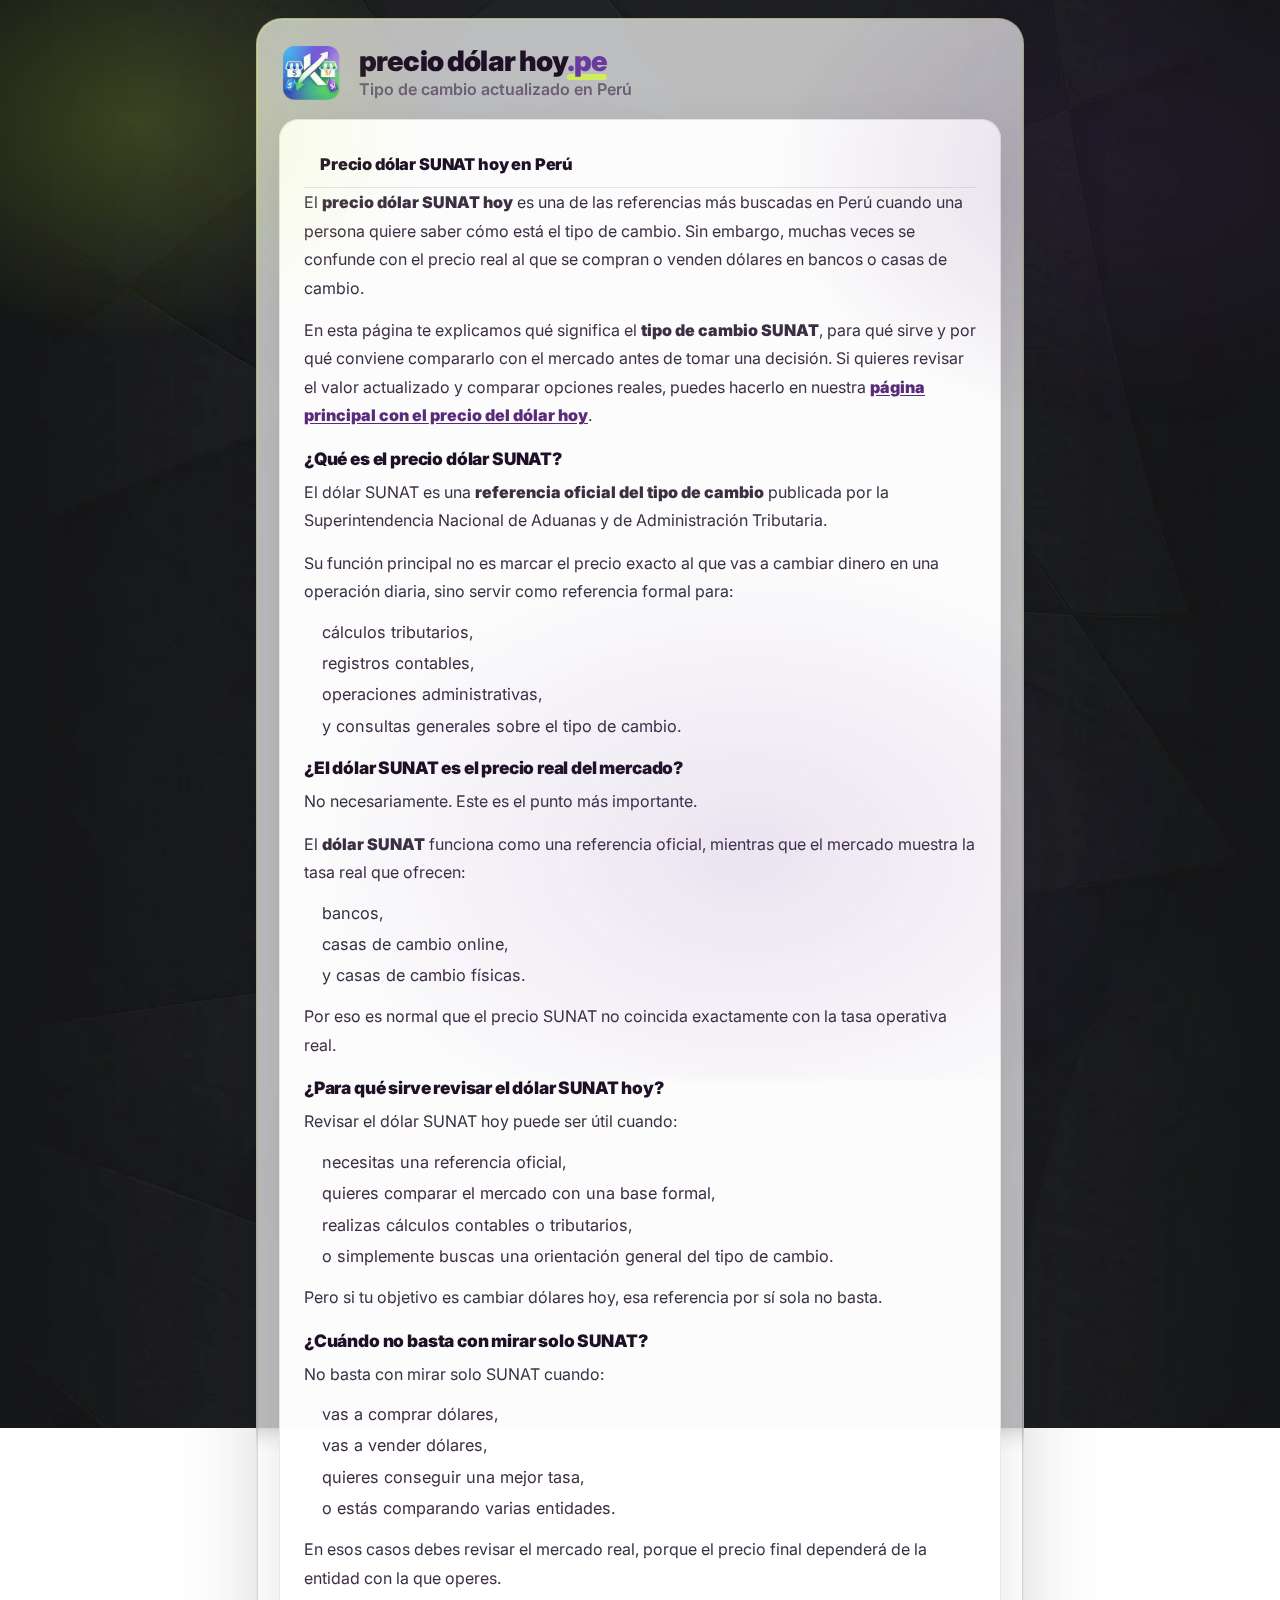
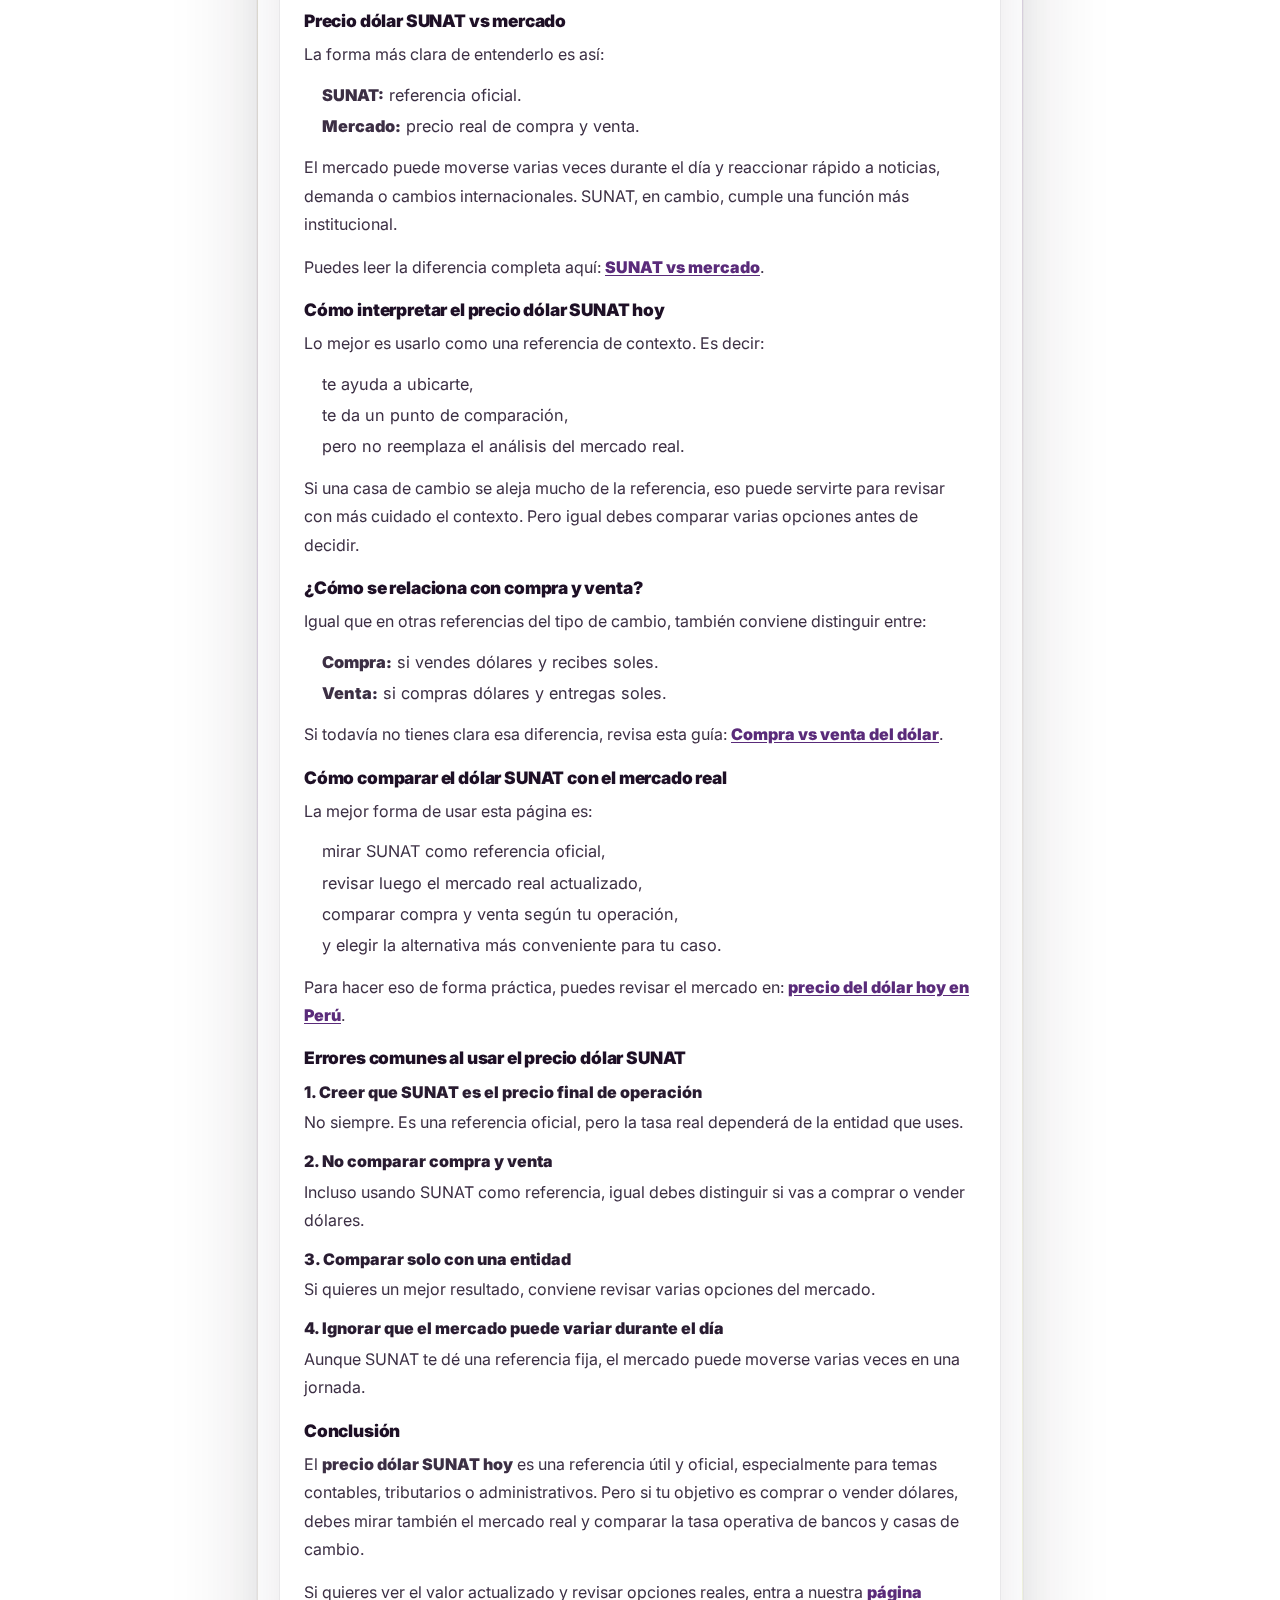
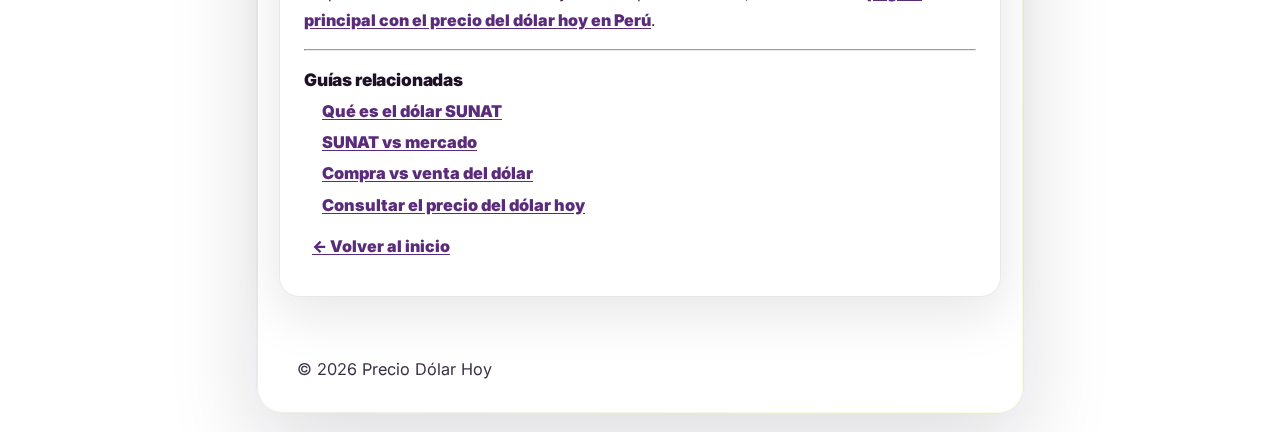
<file: precio-dolar-sunat/index.html>
<!DOCTYPE html>
<html lang="es-PE">

<head>
  <meta charset="UTF-8" />
  <meta name="viewport" content="width=device-width, initial-scale=1.0" />

  <title>Precio dólar SUNAT hoy en Perú: tipo de cambio referencial | Precio Dólar Hoy</title>
  <meta name="description"
    content="Consulta el precio dólar SUNAT hoy en Perú, entiende qué significa esta referencia oficial y compárala con el tipo de cambio real del mercado." />

  <link rel="canonical" href="https://preciodolarhoy.pe/precio-dolar-sunat/" />

  <!-- Favicons -->
  <link rel="icon" href="/IMG/icons/favicon.ico" sizes="any">
  <link rel="icon" type="image/png" sizes="32x32" href="/IMG/icons/favicon-32x32.png">
  <link rel="icon" type="image/png" sizes="16x16" href="/IMG/icons/favicon-16x16.png">
  <link rel="apple-touch-icon" href="/IMG/icons/apple-touch-icon.png">
  <link rel="manifest" href="/site.webmanifest">
  <meta name="theme-color" content="#2563EB">

  <!-- Open Graph -->
  <meta property="og:type" content="website" />
  <meta property="og:site_name" content="preciodolarhoy.pe" />
  <meta property="og:title" content="Precio dólar SUNAT hoy en Perú" />
  <meta property="og:description"
    content="Revisa el precio dólar SUNAT hoy y entiende la diferencia entre esta referencia oficial y el tipo de cambio del mercado." />
  <meta property="og:url" content="https://preciodolarhoy.pe/precio-dolar-sunat/" />
  <meta property="og:image" content="https://preciodolarhoy.pe/IMG/og.jpg" />

  <!-- Twitter -->
  <meta name="twitter:card" content="summary_large_image" />
  <meta name="twitter:title" content="Precio dólar SUNAT hoy en Perú" />
  <meta name="twitter:description"
    content="Consulta el tipo de cambio SUNAT hoy y compáralo con el precio real del mercado en Perú." />
  <meta name="twitter:image" content="https://preciodolarhoy.pe/IMG/og.jpg" />

  <!-- Cookies -->
  <script>
    window.dataLayer = window.dataLayer || [];
    function gtag() { dataLayer.push(arguments); }

    gtag('consent', 'default', {
      ad_storage: 'denied',
      ad_user_data: 'denied',
      ad_personalization: 'denied',
      analytics_storage: 'denied',
      personalization_storage: 'denied',
      functionality_storage: 'granted',
      security_storage: 'granted'
    });
  </script>

  <!-- Google Tag Manager -->
  <script>(function (w, d, s, l, i) {
      w[l] = w[l] || []; w[l].push({
        'gtm.start': new Date().getTime(), event: 'gtm.js'
      });
      var f = d.getElementsByTagName(s)[0],
        j = d.createElement(s), dl = l != 'dataLayer' ? '&l=' + l : '';
      j.async = true;
      j.src = 'https://www.googletagmanager.com/gtm.js?id=' + i + dl;
      f.parentNode.insertBefore(j, f);
    })(window, document, 'script', 'dataLayer', 'GTM-MXR4KKWH');</script>

  <!-- Fonts -->
  <link rel="preconnect" href="https://fonts.googleapis.com">
  <link rel="preconnect" href="https://fonts.gstatic.com" crossorigin>

  <link rel="preload" as="style"
    href="https://fonts.googleapis.com/css2?family=Inter:wght@400;600;800&display=swap">
  <link rel="stylesheet"
    href="https://fonts.googleapis.com/css2?family=Inter:wght@400;600;800&display=swap"
    media="print" onload="this.onload=null;this.media='all'">
  <noscript>
    <link rel="stylesheet"
      href="https://fonts.googleapis.com/css2?family=Inter:wght@400;600;800&display=swap">
  </noscript>

  <!-- CSS -->
  <link rel="stylesheet" href="/css/themes-estructura/theme-estructura-base.css">
  <link rel="stylesheet" href="/css/themes-diseno/theme-diseno-cool.css">

  <!-- JSON-LD: WebPage -->
  <script type="application/ld+json">
  {
    "@context":"https://schema.org",
    "@type":"WebPage",
    "name":"Precio dólar SUNAT hoy en Perú",
    "url":"https://preciodolarhoy.pe/precio-dolar-sunat/",
    "description":"Página informativa sobre el precio dólar SUNAT hoy en Perú y su diferencia con el tipo de cambio del mercado.",
    "inLanguage":"es-PE"
  }
  </script>

  <!-- JSON-LD: FAQ -->
  <script type="application/ld+json">
  {
    "@context":"https://schema.org",
    "@type":"FAQPage",
    "mainEntity":[
      {
        "@type":"Question",
        "name":"¿Qué es el precio dólar SUNAT?",
        "acceptedAnswer":{
          "@type":"Answer",
          "text":"Es una referencia oficial del tipo de cambio publicada por SUNAT y usada principalmente para fines tributarios, contables y administrativos en Perú."
        }
      },
      {
        "@type":"Question",
        "name":"¿El dólar SUNAT es el precio real del mercado?",
        "acceptedAnswer":{
          "@type":"Answer",
          "text":"No necesariamente. SUNAT muestra una referencia oficial, pero el precio real de compra o venta depende de bancos y casas de cambio."
        }
      },
      {
        "@type":"Question",
        "name":"¿Para qué sirve el dólar SUNAT hoy?",
        "acceptedAnswer":{
          "@type":"Answer",
          "text":"Sirve como referencia oficial y como apoyo para cálculos contables, tributarios o comparaciones generales del mercado."
        }
      },
      {
        "@type":"Question",
        "name":"¿Conviene usar SUNAT para cambiar dólares?",
        "acceptedAnswer":{
          "@type":"Answer",
          "text":"SUNAT es útil como referencia, pero para cambiar dólares conviene comparar el mercado real y revisar las tasas de compra y venta de las entidades disponibles."
        }
      }
    ]
  }
  </script>
</head>

<body>
  <!-- Google Tag Manager (noscript) -->
  <noscript><iframe src="https://www.googletagmanager.com/ns.html?id=GTM-MXR4KKWH" height="0" width="0"
      style="display:none;visibility:hidden"></iframe></noscript>

  <a class="skip-link" href="#contenido">Saltar al contenido</a>

  <div class="page">
    <div class="shell-simple">
      <div class="center">

        <!-- Header -->
        <header class="pdh-header">
          <div class="pdh-header__top">
            <div class="pdh-brand">
              <a href="/" aria-label="Ir al inicio">
                <img src="/IMG/logo/logo-154.webp" alt="Precio del dólar hoy en Perú" class="pdh-logo"
                  width="154" height="151" decoding="async" fetchpriority="high">
              </a>

              <div class="pdh-hero-inline">
                <div class="brand-title">
                  precio dólar <span class="accent-hoy">hoy</span><span class="accent-pe">.pe</span>
                </div>
                <p class="brand-subtitle">Tipo de cambio actualizado en Perú</p>
              </div>
            </div>
          </div>
        </header>

        <!-- Main -->
        <main id="contenido" class="pdh-main" aria-label="Precio dólar SUNAT hoy en Perú">
          <section class="panel static-page" aria-label="Precio dólar SUNAT hoy">
            <header class="section-head">
              <h1 class="section-title">Precio dólar SUNAT hoy en Perú</h1>
            </header>

            <div class="static-content">

              <p>
                El <strong>precio dólar SUNAT hoy</strong> es una de las referencias más buscadas en Perú cuando una
                persona quiere saber cómo está el tipo de cambio. Sin embargo, muchas veces se confunde con el precio
                real al que se compran o venden dólares en bancos o casas de cambio.
              </p>

              <p>
                En esta página te explicamos qué significa el <strong>tipo de cambio SUNAT</strong>, para qué sirve y
                por qué conviene compararlo con el mercado antes de tomar una decisión. Si quieres revisar el valor
                actualizado y comparar opciones reales, puedes hacerlo en nuestra
                <a href="/">página principal con el precio del dólar hoy</a>.
              </p>

              <h2>¿Qué es el precio dólar SUNAT?</h2>
              <p>
                El dólar SUNAT es una <strong>referencia oficial del tipo de cambio</strong> publicada por la
                Superintendencia Nacional de Aduanas y de Administración Tributaria.
              </p>

              <p>
                Su función principal no es marcar el precio exacto al que vas a cambiar dinero en una operación diaria,
                sino servir como referencia formal para:
              </p>

              <ul>
                <li>cálculos tributarios,</li>
                <li>registros contables,</li>
                <li>operaciones administrativas,</li>
                <li>y consultas generales sobre el tipo de cambio.</li>
              </ul>

              <h2>¿El dólar SUNAT es el precio real del mercado?</h2>
              <p>
                No necesariamente. Este es el punto más importante.
              </p>

              <p>
                El <strong>dólar SUNAT</strong> funciona como una referencia oficial, mientras que el mercado muestra
                la tasa real que ofrecen:
              </p>

              <ul>
                <li>bancos,</li>
                <li>casas de cambio online,</li>
                <li>y casas de cambio físicas.</li>
              </ul>

              <p>
                Por eso es normal que el precio SUNAT no coincida exactamente con la tasa operativa real.
              </p>

              <h2>¿Para qué sirve revisar el dólar SUNAT hoy?</h2>
              <p>
                Revisar el dólar SUNAT hoy puede ser útil cuando:
              </p>

              <ul>
                <li>necesitas una referencia oficial,</li>
                <li>quieres comparar el mercado con una base formal,</li>
                <li>realizas cálculos contables o tributarios,</li>
                <li>o simplemente buscas una orientación general del tipo de cambio.</li>
              </ul>

              <p>
                Pero si tu objetivo es cambiar dólares hoy, esa referencia por sí sola no basta.
              </p>

              <h2>¿Cuándo no basta con mirar solo SUNAT?</h2>
              <p>
                No basta con mirar solo SUNAT cuando:
              </p>

              <ul>
                <li>vas a comprar dólares,</li>
                <li>vas a vender dólares,</li>
                <li>quieres conseguir una mejor tasa,</li>
                <li>o estás comparando varias entidades.</li>
              </ul>

              <p>
                En esos casos debes revisar el mercado real, porque el precio final dependerá de la entidad con la que
                operes.
              </p>

              <h2>Precio dólar SUNAT vs mercado</h2>
              <p>
                La forma más clara de entenderlo es así:
              </p>

              <ul>
                <li><strong>SUNAT:</strong> referencia oficial.</li>
                <li><strong>Mercado:</strong> precio real de compra y venta.</li>
              </ul>

              <p>
                El mercado puede moverse varias veces durante el día y reaccionar rápido a noticias, demanda o cambios
                internacionales. SUNAT, en cambio, cumple una función más institucional.
              </p>

              <p>
                Puedes leer la diferencia completa aquí:
                <a href="/guias/sunat-vs-mercado/">SUNAT vs mercado</a>.
              </p>

              <h2>Cómo interpretar el precio dólar SUNAT hoy</h2>
              <p>
                Lo mejor es usarlo como una referencia de contexto. Es decir:
              </p>

              <ul>
                <li>te ayuda a ubicarte,</li>
                <li>te da un punto de comparación,</li>
                <li>pero no reemplaza el análisis del mercado real.</li>
              </ul>

              <p>
                Si una casa de cambio se aleja mucho de la referencia, eso puede servirte para revisar con más cuidado
                el contexto. Pero igual debes comparar varias opciones antes de decidir.
              </p>

              <h2>¿Cómo se relaciona con compra y venta?</h2>
              <p>
                Igual que en otras referencias del tipo de cambio, también conviene distinguir entre:
              </p>

              <ul>
                <li><strong>Compra:</strong> si vendes dólares y recibes soles.</li>
                <li><strong>Venta:</strong> si compras dólares y entregas soles.</li>
              </ul>

              <p>
                Si todavía no tienes clara esa diferencia, revisa esta guía:
                <a href="/guias/compra-vs-venta/">Compra vs venta del dólar</a>.
              </p>

              <h2>Cómo comparar el dólar SUNAT con el mercado real</h2>
              <p>
                La mejor forma de usar esta página es:
              </p>

              <ol>
                <li>mirar SUNAT como referencia oficial,</li>
                <li>revisar luego el mercado real actualizado,</li>
                <li>comparar compra y venta según tu operación,</li>
                <li>y elegir la alternativa más conveniente para tu caso.</li>
              </ol>

              <p>
                Para hacer eso de forma práctica, puedes revisar el mercado en:
                <a href="/">precio del dólar hoy en Perú</a>.
              </p>

              <h2>Errores comunes al usar el precio dólar SUNAT</h2>

              <h3>1. Creer que SUNAT es el precio final de operación</h3>
              <p>
                No siempre. Es una referencia oficial, pero la tasa real dependerá de la entidad que uses.
              </p>

              <h3>2. No comparar compra y venta</h3>
              <p>
                Incluso usando SUNAT como referencia, igual debes distinguir si vas a comprar o vender dólares.
              </p>

              <h3>3. Comparar solo con una entidad</h3>
              <p>
                Si quieres un mejor resultado, conviene revisar varias opciones del mercado.
              </p>

              <h3>4. Ignorar que el mercado puede variar durante el día</h3>
              <p>
                Aunque SUNAT te dé una referencia fija, el mercado puede moverse varias veces en una jornada.
              </p>

              <h2>Conclusión</h2>
              <p>
                El <strong>precio dólar SUNAT hoy</strong> es una referencia útil y oficial, especialmente para temas
                contables, tributarios o administrativos. Pero si tu objetivo es comprar o vender dólares, debes mirar
                también el mercado real y comparar la tasa operativa de bancos y casas de cambio.
              </p>

              <p>
                Si quieres ver el valor actualizado y revisar opciones reales, entra a nuestra
                <a href="/">página principal con el precio del dólar hoy en Perú</a>.
              </p>

              <hr>

              <section class="related-links" aria-label="Guías relacionadas">
                <h2>Guías relacionadas</h2>
                <ul>
                  <li><a href="/guias/que-es-el-dolar-sunat/">Qué es el dólar SUNAT</a></li>
                  <li><a href="/guias/sunat-vs-mercado/">SUNAT vs mercado</a></li>
                  <li><a href="/guias/compra-vs-venta/">Compra vs venta del dólar</a></li>
                  <li><a href="/">Consultar el precio del dólar hoy</a></li>
                </ul>
              </section>

              <p>
                <a href="/" class="btn-link">← Volver al inicio</a>
              </p>

            </div>
          </section>
        </main>

        <!-- Footer -->
        <footer class="pdh-footer" aria-label="Pie de página">
          <div class="pdh-footer__bottom">
            © <span id="year"></span> Precio Dólar Hoy
          </div>
        </footer>

        <script>
          document.getElementById('year').textContent = new Date().getFullYear();
        </script>

      </div>
    </div>
  </div>

</body>

</html>
</file>
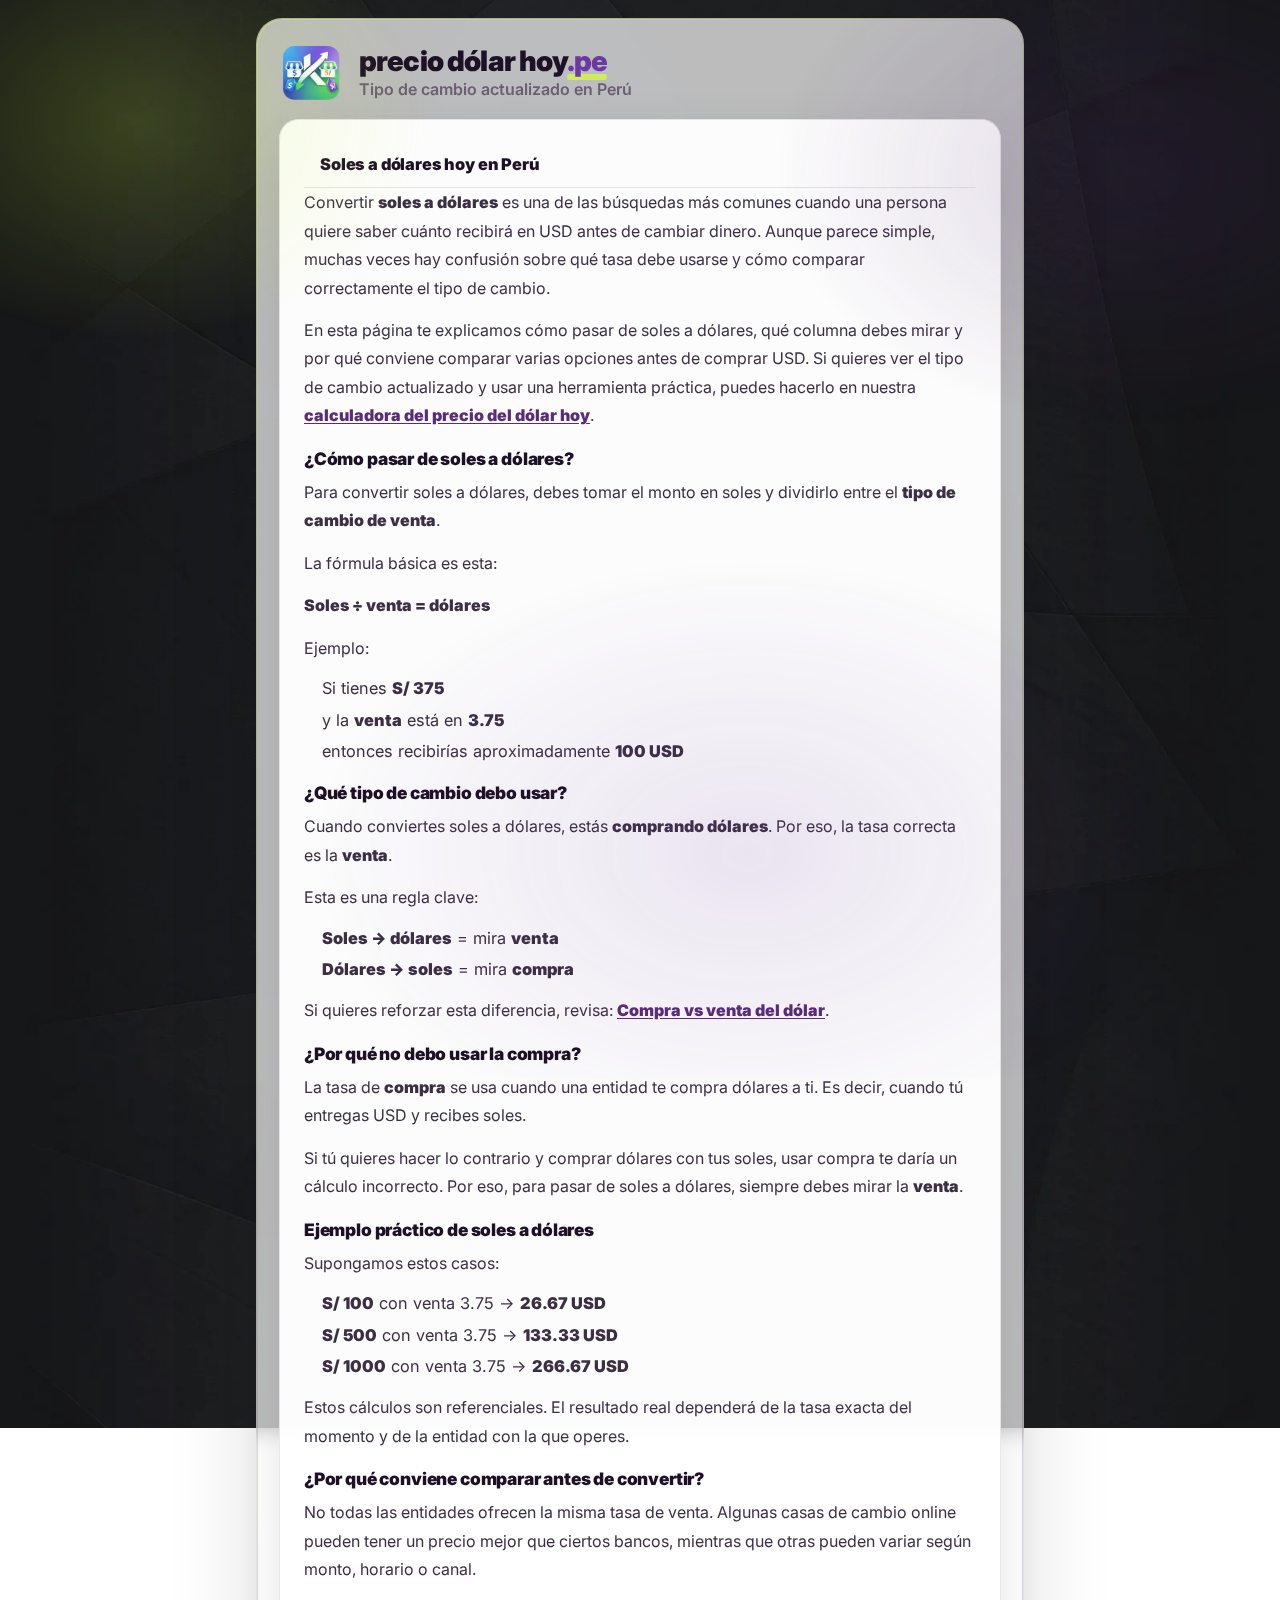
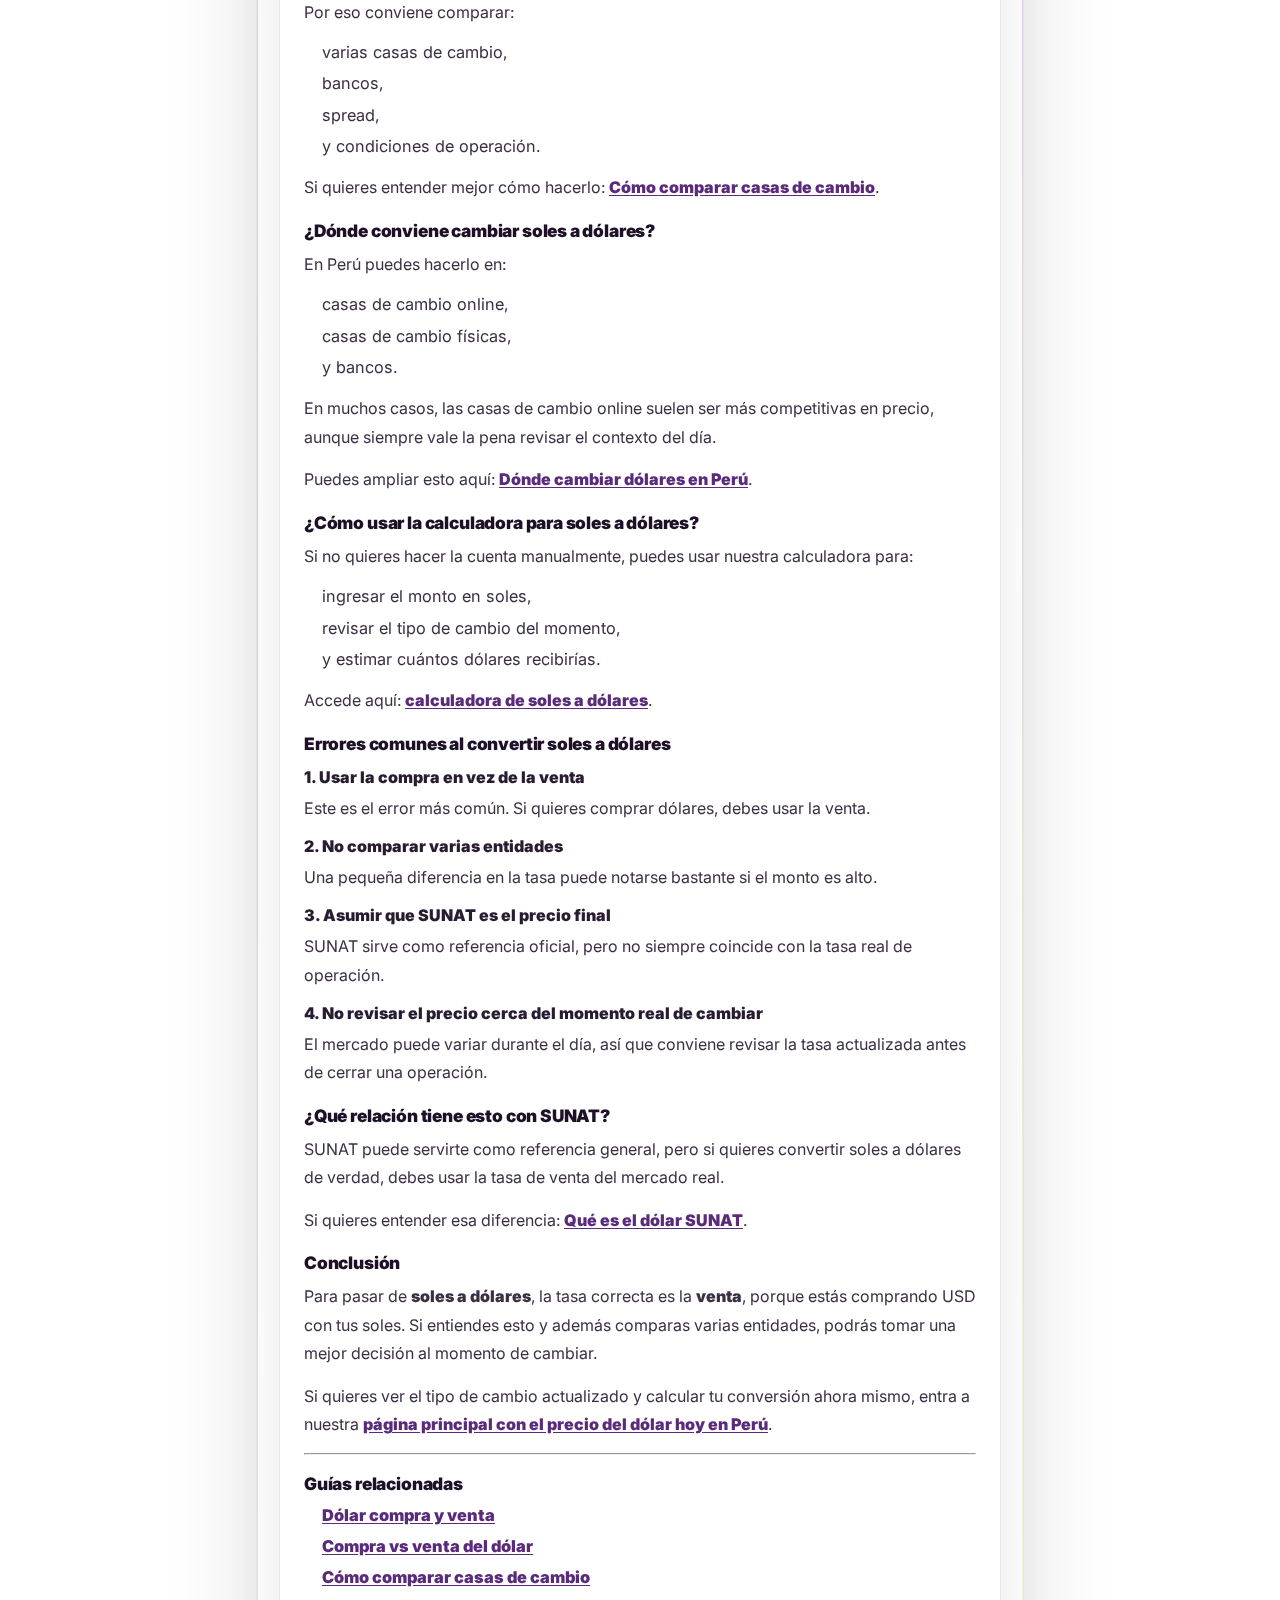
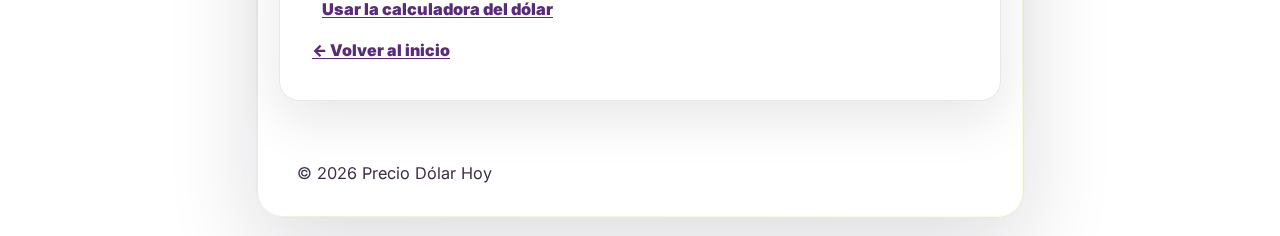
<file: soles-a-dolares/index.html>
<!DOCTYPE html>
<html lang="es-PE">

<head>
  <meta charset="UTF-8" />
  <meta name="viewport" content="width=device-width, initial-scale=1.0" />

  <title>Soles a dólares hoy en Perú: convertir y comparar tipo de cambio | Precio Dólar Hoy</title>
  <meta name="description"
    content="Convierte soles a dólares hoy en Perú, entiende qué tipo de cambio debes mirar y compara opciones antes de comprar USD." />

  <link rel="canonical" href="https://preciodolarhoy.pe/soles-a-dolares/" />

  <!-- Favicons -->
  <link rel="icon" href="/IMG/icons/favicon.ico" sizes="any">
  <link rel="icon" type="image/png" sizes="32x32" href="/IMG/icons/favicon-32x32.png">
  <link rel="icon" type="image/png" sizes="16x16" href="/IMG/icons/favicon-16x16.png">
  <link rel="apple-touch-icon" href="/IMG/icons/apple-touch-icon.png">
  <link rel="manifest" href="/site.webmanifest">
  <meta name="theme-color" content="#2563EB">

  <!-- Open Graph -->
  <meta property="og:type" content="website" />
  <meta property="og:site_name" content="preciodolarhoy.pe" />
  <meta property="og:title" content="Soles a dólares hoy en Perú" />
  <meta property="og:description"
    content="Convierte soles a dólares hoy y revisa qué tipo de cambio debes usar para comprar USD en Perú." />
  <meta property="og:url" content="https://preciodolarhoy.pe/soles-a-dolares/" />
  <meta property="og:image" content="https://preciodolarhoy.pe/IMG/og.jpg" />

  <!-- Twitter -->
  <meta name="twitter:card" content="summary_large_image" />
  <meta name="twitter:title" content="Soles a dólares hoy en Perú" />
  <meta name="twitter:description"
    content="Aprende cómo convertir soles a dólares y qué tasa debes mirar al comprar USD en Perú." />
  <meta name="twitter:image" content="https://preciodolarhoy.pe/IMG/og.jpg" />

  <!-- Cookies -->
  <script>
    window.dataLayer = window.dataLayer || [];
    function gtag() { dataLayer.push(arguments); }

    gtag('consent', 'default', {
      ad_storage: 'denied',
      ad_user_data: 'denied',
      ad_personalization: 'denied',
      analytics_storage: 'denied',
      personalization_storage: 'denied',
      functionality_storage: 'granted',
      security_storage: 'granted'
    });
  </script>

  <!-- Google Tag Manager -->
  <script>(function (w, d, s, l, i) {
      w[l] = w[l] || []; w[l].push({
        'gtm.start': new Date().getTime(), event: 'gtm.js'
      });
      var f = d.getElementsByTagName(s)[0],
        j = d.createElement(s), dl = l != 'dataLayer' ? '&l=' + l : '';
      j.async = true;
      j.src = 'https://www.googletagmanager.com/gtm.js?id=' + i + dl;
      f.parentNode.insertBefore(j, f);
    })(window, document, 'script', 'dataLayer', 'GTM-MXR4KKWH');</script>

  <!-- Fonts -->
  <link rel="preconnect" href="https://fonts.googleapis.com">
  <link rel="preconnect" href="https://fonts.gstatic.com" crossorigin>

  <link rel="preload" as="style"
    href="https://fonts.googleapis.com/css2?family=Inter:wght@400;600;800&display=swap">
  <link rel="stylesheet"
    href="https://fonts.googleapis.com/css2?family=Inter:wght@400;600;800&display=swap"
    media="print" onload="this.onload=null;this.media='all'">
  <noscript>
    <link rel="stylesheet"
      href="https://fonts.googleapis.com/css2?family=Inter:wght@400;600;800&display=swap">
  </noscript>

  <!-- CSS -->
  <link rel="stylesheet" href="/css/themes-estructura/theme-estructura-base.css">
  <link rel="stylesheet" href="/css/themes-diseno/theme-diseno-cool.css">

  <!-- JSON-LD: WebPage -->
  <script type="application/ld+json">
  {
    "@context":"https://schema.org",
    "@type":"WebPage",
    "name":"Soles a dólares hoy en Perú",
    "url":"https://preciodolarhoy.pe/soles-a-dolares/",
    "description":"Página informativa para convertir soles a dólares hoy en Perú y entender qué tipo de cambio corresponde.",
    "inLanguage":"es-PE"
  }
  </script>

  <!-- JSON-LD: FAQ -->
  <script type="application/ld+json">
  {
    "@context":"https://schema.org",
    "@type":"FAQPage",
    "mainEntity":[
      {
        "@type":"Question",
        "name":"¿Cómo convertir soles a dólares?",
        "acceptedAnswer":{
          "@type":"Answer",
          "text":"Para convertir soles a dólares debes dividir el monto en soles entre el tipo de cambio de venta, porque esa es la tasa que se aplica cuando compras USD."
        }
      },
      {
        "@type":"Question",
        "name":"¿Qué tipo de cambio debo mirar para pasar de soles a dólares?",
        "acceptedAnswer":{
          "@type":"Answer",
          "text":"Debes mirar la venta, ya que estás comprando dólares con tus soles."
        }
      },
      {
        "@type":"Question",
        "name":"¿Por qué no debo usar la compra para convertir soles a dólares?",
        "acceptedAnswer":{
          "@type":"Answer",
          "text":"Porque la compra es la tasa al que una entidad te compra dólares a ti. Si tú quieres comprar dólares, debes usar la venta."
        }
      },
      {
        "@type":"Question",
        "name":"¿Conviene comparar varias entidades antes de convertir?",
        "acceptedAnswer":{
          "@type":"Answer",
          "text":"Sí. El tipo de cambio puede variar entre bancos y casas de cambio, así que comparar ayuda a obtener un mejor resultado."
        }
      }
    ]
  }
  </script>
</head>

<body>
  <!-- Google Tag Manager (noscript) -->
  <noscript><iframe src="https://www.googletagmanager.com/ns.html?id=GTM-MXR4KKWH" height="0" width="0"
      style="display:none;visibility:hidden"></iframe></noscript>

  <a class="skip-link" href="#contenido">Saltar al contenido</a>

  <div class="page">
    <div class="shell-simple">
      <div class="center">

        <!-- Header -->
        <header class="pdh-header">
          <div class="pdh-header__top">
            <div class="pdh-brand">
              <a href="/" aria-label="Ir al inicio">
                <img src="/IMG/logo/logo-154.webp" alt="Precio del dólar hoy en Perú" class="pdh-logo"
                  width="154" height="151" decoding="async" fetchpriority="high">
              </a>

              <div class="pdh-hero-inline">
                <div class="brand-title">
                  precio dólar <span class="accent-hoy">hoy</span><span class="accent-pe">.pe</span>
                </div>
                <p class="brand-subtitle">Tipo de cambio actualizado en Perú</p>
              </div>
            </div>
          </div>
        </header>

        <!-- Main -->
        <main id="contenido" class="pdh-main" aria-label="Soles a dólares hoy en Perú">
          <section class="panel static-page" aria-label="Soles a dólares hoy">
            <header class="section-head">
              <h1 class="section-title">Soles a dólares hoy en Perú</h1>
            </header>

            <div class="static-content">

              <p>
                Convertir <strong>soles a dólares</strong> es una de las búsquedas más comunes cuando una persona
                quiere saber cuánto recibirá en USD antes de cambiar dinero. Aunque parece simple, muchas veces hay
                confusión sobre qué tasa debe usarse y cómo comparar correctamente el tipo de cambio.
              </p>

              <p>
                En esta página te explicamos cómo pasar de soles a dólares, qué columna debes mirar y por qué conviene
                comparar varias opciones antes de comprar USD. Si quieres ver el tipo de cambio actualizado y usar una
                herramienta práctica, puedes hacerlo en nuestra
                <a href="/">calculadora del precio del dólar hoy</a>.
              </p>

              <h2>¿Cómo pasar de soles a dólares?</h2>
              <p>
                Para convertir soles a dólares, debes tomar el monto en soles y dividirlo entre el
                <strong>tipo de cambio de venta</strong>.
              </p>

              <p>
                La fórmula básica es esta:
              </p>

              <p>
                <strong>Soles ÷ venta = dólares</strong>
              </p>

              <p>
                Ejemplo:
              </p>

              <ul>
                <li>Si tienes <strong>S/ 375</strong></li>
                <li>y la <strong>venta</strong> está en <strong>3.75</strong></li>
                <li>entonces recibirías aproximadamente <strong>100 USD</strong></li>
              </ul>

              <h2>¿Qué tipo de cambio debo usar?</h2>
              <p>
                Cuando conviertes soles a dólares, estás <strong>comprando dólares</strong>. Por eso, la tasa correcta
                es la <strong>venta</strong>.
              </p>

              <p>
                Esta es una regla clave:
              </p>

              <ul>
                <li><strong>Soles → dólares</strong> = mira <strong>venta</strong></li>
                <li><strong>Dólares → soles</strong> = mira <strong>compra</strong></li>
              </ul>

              <p>
                Si quieres reforzar esta diferencia, revisa:
                <a href="/guias/compra-vs-venta/">Compra vs venta del dólar</a>.
              </p>

              <h2>¿Por qué no debo usar la compra?</h2>
              <p>
                La tasa de <strong>compra</strong> se usa cuando una entidad te compra dólares a ti. Es decir, cuando tú
                entregas USD y recibes soles.
              </p>

              <p>
                Si tú quieres hacer lo contrario y comprar dólares con tus soles, usar compra te daría un cálculo
                incorrecto. Por eso, para pasar de soles a dólares, siempre debes mirar la <strong>venta</strong>.
              </p>

              <h2>Ejemplo práctico de soles a dólares</h2>
              <p>
                Supongamos estos casos:
              </p>

              <ul>
                <li><strong>S/ 100</strong> con venta 3.75 → <strong>26.67 USD</strong></li>
                <li><strong>S/ 500</strong> con venta 3.75 → <strong>133.33 USD</strong></li>
                <li><strong>S/ 1000</strong> con venta 3.75 → <strong>266.67 USD</strong></li>
              </ul>

              <p>
                Estos cálculos son referenciales. El resultado real dependerá de la tasa exacta del momento y de la
                entidad con la que operes.
              </p>

              <h2>¿Por qué conviene comparar antes de convertir?</h2>
              <p>
                No todas las entidades ofrecen la misma tasa de venta. Algunas casas de cambio online pueden tener un
                precio mejor que ciertos bancos, mientras que otras pueden variar según monto, horario o canal.
              </p>

              <p>
                Por eso conviene comparar:
              </p>

              <ul>
                <li>varias casas de cambio,</li>
                <li>bancos,</li>
                <li>spread,</li>
                <li>y condiciones de operación.</li>
              </ul>

              <p>
                Si quieres entender mejor cómo hacerlo:
                <a href="/guias/como-comparar/">Cómo comparar casas de cambio</a>.
              </p>

              <h2>¿Dónde conviene cambiar soles a dólares?</h2>
              <p>
                En Perú puedes hacerlo en:
              </p>

              <ul>
                <li>casas de cambio online,</li>
                <li>casas de cambio físicas,</li>
                <li>y bancos.</li>
              </ul>

              <p>
                En muchos casos, las casas de cambio online suelen ser más competitivas en precio, aunque siempre vale
                la pena revisar el contexto del día.
              </p>

              <p>
                Puedes ampliar esto aquí:
                <a href="/guias/donde-cambiar-dolares-peru/">Dónde cambiar dólares en Perú</a>.
              </p>

              <h2>¿Cómo usar la calculadora para soles a dólares?</h2>
              <p>
                Si no quieres hacer la cuenta manualmente, puedes usar nuestra calculadora para:
              </p>

              <ul>
                <li>ingresar el monto en soles,</li>
                <li>revisar el tipo de cambio del momento,</li>
                <li>y estimar cuántos dólares recibirías.</li>
              </ul>

              <p>
                Accede aquí:
                <a href="/">calculadora de soles a dólares</a>.
              </p>

              <h2>Errores comunes al convertir soles a dólares</h2>

              <h3>1. Usar la compra en vez de la venta</h3>
              <p>
                Este es el error más común. Si quieres comprar dólares, debes usar la venta.
              </p>

              <h3>2. No comparar varias entidades</h3>
              <p>
                Una pequeña diferencia en la tasa puede notarse bastante si el monto es alto.
              </p>

              <h3>3. Asumir que SUNAT es el precio final</h3>
              <p>
                SUNAT sirve como referencia oficial, pero no siempre coincide con la tasa real de operación.
              </p>

              <h3>4. No revisar el precio cerca del momento real de cambiar</h3>
              <p>
                El mercado puede variar durante el día, así que conviene revisar la tasa actualizada antes de cerrar una
                operación.
              </p>

              <h2>¿Qué relación tiene esto con SUNAT?</h2>
              <p>
                SUNAT puede servirte como referencia general, pero si quieres convertir soles a dólares de verdad,
                debes usar la tasa de venta del mercado real.
              </p>

              <p>
                Si quieres entender esa diferencia:
                <a href="/guias/que-es-el-dolar-sunat/">Qué es el dólar SUNAT</a>.
              </p>

              <h2>Conclusión</h2>
              <p>
                Para pasar de <strong>soles a dólares</strong>, la tasa correcta es la <strong>venta</strong>, porque
                estás comprando USD con tus soles. Si entiendes esto y además comparas varias entidades, podrás tomar una
                mejor decisión al momento de cambiar.
              </p>

              <p>
                Si quieres ver el tipo de cambio actualizado y calcular tu conversión ahora mismo, entra a nuestra
                <a href="/">página principal con el precio del dólar hoy en Perú</a>.
              </p>

              <hr>

              <section class="related-links" aria-label="Guías relacionadas">
                <h2>Guías relacionadas</h2>
                <ul>
                  <li><a href="/dolar-compra-venta/">Dólar compra y venta</a></li>
                  <li><a href="/guias/compra-vs-venta/">Compra vs venta del dólar</a></li>
                  <li><a href="/guias/como-comparar/">Cómo comparar casas de cambio</a></li>
                  <li><a href="/">Usar la calculadora del dólar</a></li>
                </ul>
              </section>

              <p>
                <a href="/" class="btn-link">← Volver al inicio</a>
              </p>

            </div>
          </section>
        </main>

        <!-- Footer -->
        <footer class="pdh-footer" aria-label="Pie de página">
          <div class="pdh-footer__bottom">
            © <span id="year"></span> Precio Dólar Hoy
          </div>
        </footer>

        <script>
          document.getElementById('year').textContent = new Date().getFullYear();
        </script>

      </div>
    </div>
  </div>

</body>

</html>
</file>
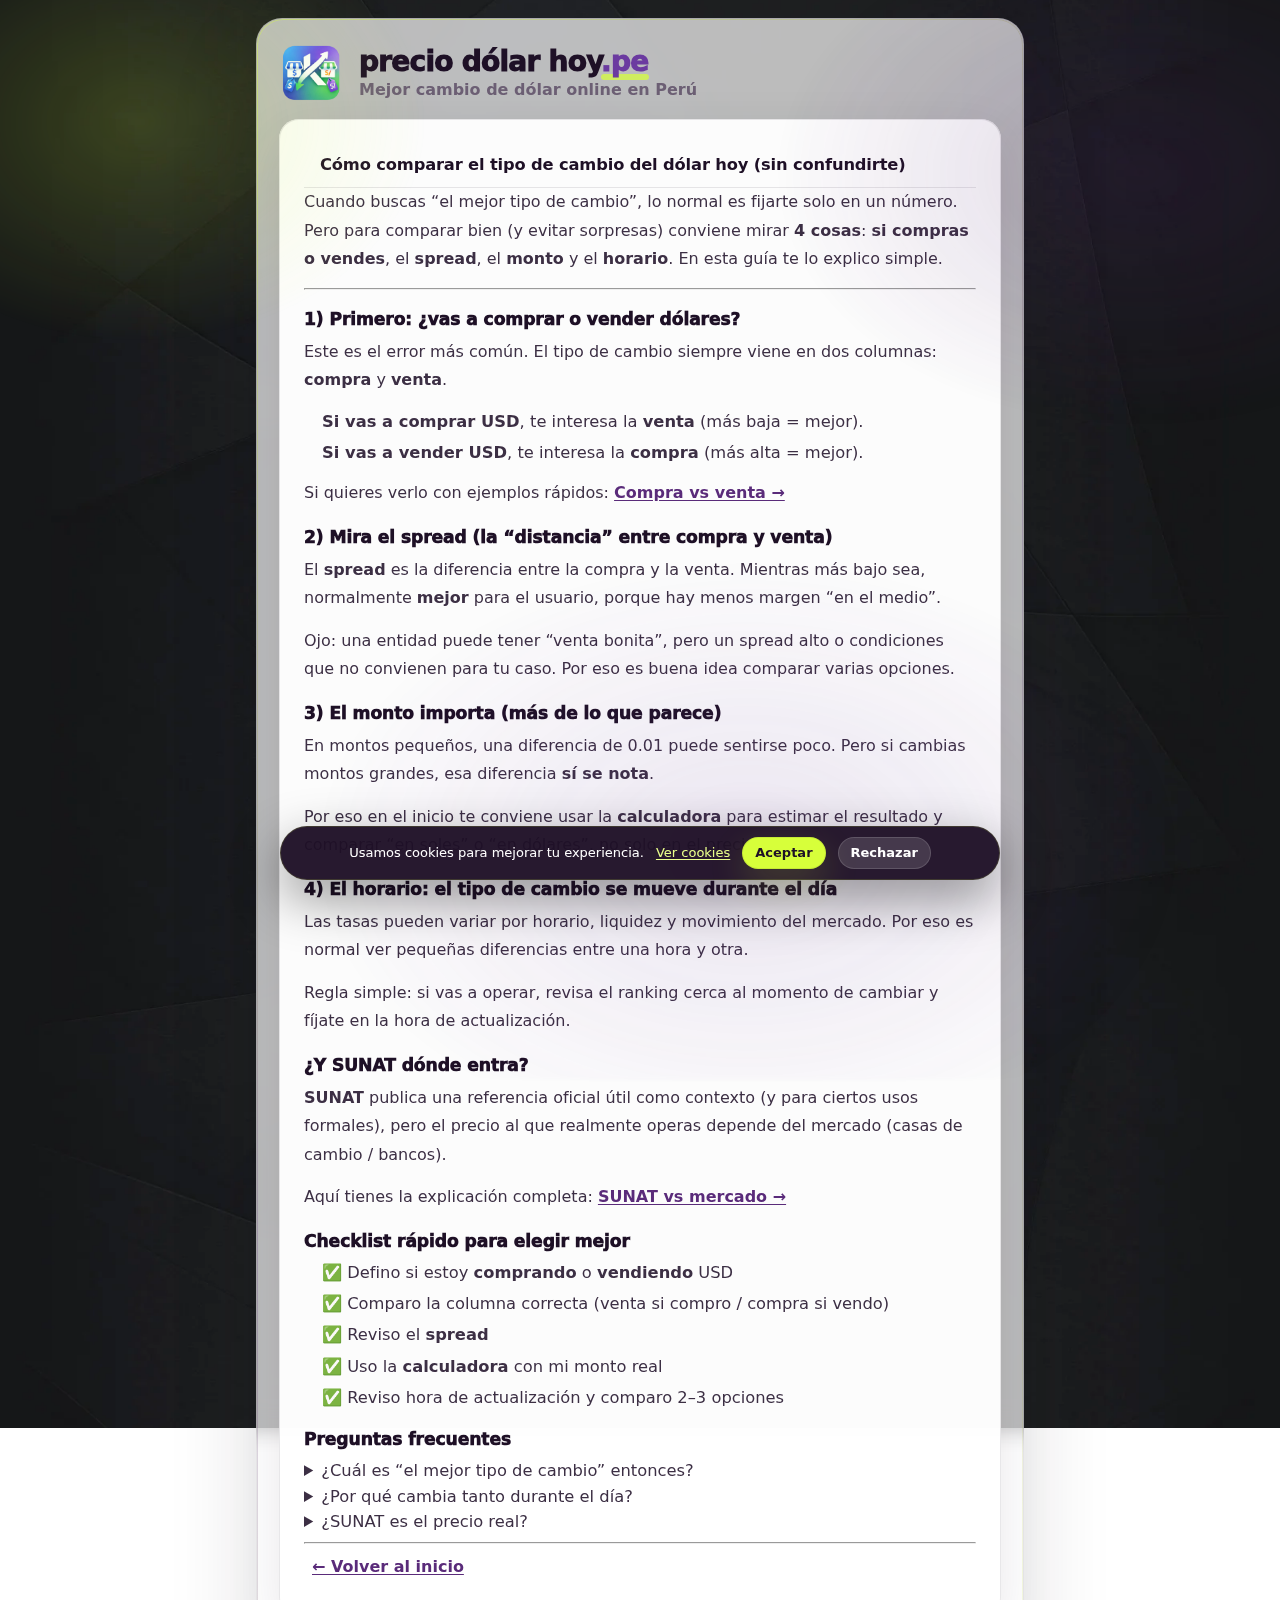
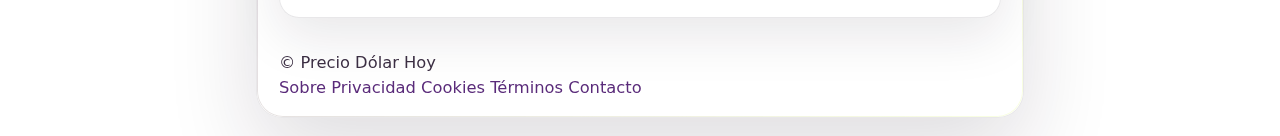
<file: guias/como-comparar/index.html>
<!DOCTYPE html>
<html lang="es-PE">

<head>

  <meta charset="UTF-8" />
  <meta name="viewport" content="width=device-width, initial-scale=1.0" />
  <link rel="preload" as="image" href="/IMG/logo/logo.webp" />

  <!-- Cookies -->
  <script>
    window.dataLayer = window.dataLayer || [];
    function gtag() { dataLayer.push(arguments); }

    gtag('consent', 'default', {
      ad_storage: 'denied',
      ad_user_data: 'denied',
      ad_personalization: 'denied',
      analytics_storage: 'denied',
      personalization_storage: 'denied',
      functionality_storage: 'granted',
      security_storage: 'granted'
    });
  </script>

  <!-- Google Tag Manager -->
  <script>(function (w, d, s, l, i) {
      w[l] = w[l] || []; w[l].push({ 'gtm.start': new Date().getTime(), event: 'gtm.js' });
      var f = d.getElementsByTagName(s)[0],
        j = d.createElement(s), dl = l != 'dataLayer' ? '&l=' + l : '';
      j.async = true; j.src = 'https://www.googletagmanager.com/gtm.js?id=' + i + dl;
      f.parentNode.insertBefore(j, f);
    })(window, document, 'script', 'dataLayer', 'GTM-MXR4KKWH');</script>
  <!-- End Google Tag Manager -->

  <title>Cómo comparar el tipo de cambio del dólar hoy y elegir mejor | Precio Dólar Hoy</title>
  <meta name="description"
    content="Guía práctica para comparar el tipo de cambio del dólar hoy en Perú: qué mirar (compra/venta, spread, horario, monto) y cómo elegir la mejor opción." />

  <link rel="canonical" href="https://preciodolarhoy.pe/guias/como-comparar/" />

  <!-- Favicons -->
  <link rel="icon" href="../../IMG/icons/favicon.ico" sizes="any">
  <link rel="icon" type="image/png" sizes="32x32" href="../../IMG/icons/favicon-32x32.png">
  <link rel="icon" type="image/png" sizes="16x16" href="../../IMG/icons/favicon-16x16.png">
  <link rel="apple-touch-icon" href="../../IMG/icons/apple-touch-icon.png">
  <link rel="manifest" href="../../site.webmanifest">
  <meta name="theme-color" content="#2563EB">

  <!-- Open Graph -->
  <meta property="og:type" content="article" />
  <meta property="og:site_name" content="preciodolarhoy.pe" />
  <meta property="og:title" content="Cómo comparar el tipo de cambio del dólar hoy y elegir mejor" />
  <meta property="og:description"
    content="Qué mirar además del precio: compra/venta, spread, horario, monto y referencia SUNAT. Guía simple para decidir mejor." />
  <meta property="og:url" content="https://preciodolarhoy.pe/guias/como-comparar/" />
  <meta property="og:image" content="https://preciodolarhoy.pe/IMG/og.jpg" />

  <!-- Twitter -->
  <meta name="twitter:card" content="summary_large_image" />
  <meta name="twitter:title" content="Cómo comparar el tipo de cambio del dólar hoy y elegir mejor" />
  <meta name="twitter:description"
    content="Guía práctica para comparar tipo de cambio en Perú y elegir mejor según tu caso." />
  <meta name="twitter:image" content="https://preciodolarhoy.pe/IMG/og.jpg" />

  <!-- Archivo de estructura (unificado) -->
  <link rel="stylesheet" href="../../css/themes-estructura/theme-estructura-base.css">

  <!-- Tema original -->
  <!-- <link rel="stylesheet" href="../../css/themes-diseno/theme-diseno-base.css"> -->

  <!-- Tema actual -->
  <link rel="stylesheet" href="../../css/themes-diseno/theme-diseno-cool.css">

  <!-- JSON-LD: Article -->
  <script type="application/ld+json">
  {
    "@context":"https://schema.org",
    "@type":"Article",
    "headline":"Cómo comparar el tipo de cambio del dólar hoy y elegir mejor",
    "description":"Guía práctica para comparar el tipo de cambio en Perú: compra/venta, spread, horario, monto y referencia SUNAT.",
    "inLanguage":"es-PE",
    "mainEntityOfPage":{
      "@type":"WebPage",
      "@id":"https://preciodolarhoy.pe/guias/como-comparar/"
    },
    "publisher":{
      "@type":"Organization",
      "name":"Precio Dólar Hoy",
      "url":"https://preciodolarhoy.pe/",
      "logo":{
        "@type":"ImageObject",
        "url":"https://preciodolarhoy.pe/IMG/logo/logo.webp"
      }
    }
  }
  </script>

</head>

<body>
  <!-- Google Tag Manager (noscript) -->
  <noscript><iframe src="https://www.googletagmanager.com/ns.html?id=GTM-MXR4KKWH" height="0" width="0"
      style="display:none;visibility:hidden"></iframe></noscript>
  <!-- End Google Tag Manager (noscript) -->

  <!-- Accesibilidad -->
  <a class="skip-link" href="#contenido" data-ga-event="skip_to_content">Saltar al contenido</a>

  <div class="page">
    <div class="shell-simple">
      <div class="center">

        <!-- Header -->
        <header class="pdh-header" data-ga-section="header">
          <div class="pdh-header__top">
            <div class="pdh-brand">
              <a href="/" aria-label="Ir al inicio" data-ga-event="header_home">
                <img src="../../IMG/logo/logo.webp" alt="Precio del dólar hoy en Perú" class="pdh-logo" width="736"
                  height="723" decoding="async" />
              </a>

              <div class="pdh-hero-inline">
                <div class="brand-title" aria-label="Precio dólar hoy punto pe">
                  precio dólar <span class="accent-hoy">hoy</span><span class="accent-pe">.pe</span>
                </div>
                <p class="brand-subtitle">Mejor cambio de dólar online en Perú</p>
              </div>
            </div>
          </div>
        </header>

        <!-- Contenido -->
        <main id="contenido" class="pdh-main" aria-label="Cómo comparar el tipo de cambio"
          data-ga-section="como_comparar">
          <section class="panel static-page" aria-label="Guía para comparar tipo de cambio">
            <header class="section-head">
              <h1 class="section-title">Cómo comparar el tipo de cambio del dólar hoy (sin confundirte)</h1>
            </header>

            <div class="static-content">

              <p>
                Cuando buscas “el mejor tipo de cambio”, lo normal es fijarte solo en un número.
                Pero para comparar bien (y evitar sorpresas) conviene mirar <strong>4 cosas</strong>:
                <strong>si compras o vendes</strong>, el <strong>spread</strong>, el <strong>monto</strong> y el
                <strong>horario</strong>.
                En esta guía te lo explico simple.
              </p>

              <hr />

              <h2>1) Primero: ¿vas a comprar o vender dólares?</h2>
              <p>
                Este es el error más común. El tipo de cambio siempre viene en dos columnas:
                <strong>compra</strong> y <strong>venta</strong>.
              </p>
              <ul>
                <li><strong>Si vas a comprar USD</strong>, te interesa la <strong>venta</strong> (más baja = mejor).
                </li>
                <li><strong>Si vas a vender USD</strong>, te interesa la <strong>compra</strong> (más alta = mejor).
                </li>
              </ul>
              <p>
                Si quieres verlo con ejemplos rápidos:
                <a href="/guias/compra-vs-venta/" data-ga-event="guia_link">Compra vs venta →</a>
              </p>

              <h2>2) Mira el spread (la “distancia” entre compra y venta)</h2>
              <p>
                El <strong>spread</strong> es la diferencia entre la compra y la venta.
                Mientras más bajo sea, normalmente <strong>mejor</strong> para el usuario, porque hay menos margen “en
                el medio”.
              </p>
              <p>
                Ojo: una entidad puede tener “venta bonita”, pero un spread alto o condiciones que no convienen para tu
                caso.
                Por eso es buena idea comparar varias opciones.
              </p>

              <h2>3) El monto importa (más de lo que parece)</h2>
              <p>
                En montos pequeños, una diferencia de 0.01 puede sentirse poco.
                Pero si cambias montos grandes, esa diferencia <strong>sí se nota</strong>.
              </p>
              <p>
                Por eso en el inicio te conviene usar la <strong>calculadora</strong> para estimar el resultado y
                comparar “en soles” o “en dólares”, no solo en el precio.
              </p>

              <h2>4) El horario: el tipo de cambio se mueve durante el día</h2>
              <p>
                Las tasas pueden variar por horario, liquidez y movimiento del mercado.
                Por eso es normal ver pequeñas diferencias entre una hora y otra.
              </p>
              <p>
                Regla simple: si vas a operar, revisa el ranking cerca al momento de cambiar y fíjate en la hora de
                actualización.
              </p>

              <h2>¿Y SUNAT dónde entra?</h2>
              <p>
                <strong>SUNAT</strong> publica una referencia oficial útil como contexto (y para ciertos usos formales),
                pero el precio al que realmente operas depende del mercado (casas de cambio / bancos).
              </p>
              <p>
                Aquí tienes la explicación completa:
                <a href="/guias/sunat-vs-mercado/" data-ga-event="guia_link">SUNAT vs mercado →</a>
              </p>

              <h2>Checklist rápido para elegir mejor</h2>
              <ul>
                <li>✅ Defino si estoy <strong>comprando</strong> o <strong>vendiendo</strong> USD</li>
                <li>✅ Comparo la columna correcta (venta si compro / compra si vendo)</li>
                <li>✅ Reviso el <strong>spread</strong></li>
                <li>✅ Uso la <strong>calculadora</strong> con mi monto real</li>
                <li>✅ Reviso hora de actualización y comparo 2–3 opciones</li>
              </ul>

              <h2>Preguntas frecuentes</h2>

              <details>
                <summary>¿Cuál es “el mejor tipo de cambio” entonces?</summary>
                <p>
                  Depende de tu operación. Para comprar USD, el mejor suele ser la <strong>venta más baja</strong>.
                  Para vender USD, la <strong>compra más alta</strong>. Y conviene revisar el spread y el monto.
                </p>
              </details>

              <details>
                <summary>¿Por qué cambia tanto durante el día?</summary>
                <p>
                  Porque el mercado se mueve por oferta/demanda, liquidez y competencia. Algunas entidades actualizan
                  más seguido que otras.
                </p>
              </details>

              <details>
                <summary>¿SUNAT es el precio real?</summary>
                <p>
                  No necesariamente. SUNAT es una referencia oficial. El precio real de operación suele ser el del
                  mercado.
                </p>
              </details>

              <hr />

              <p>
                <a href="/" class="btn-link" data-ga-event="guia_back_home">← Volver al inicio</a>
              </p>

            </div>
          </section>
        </main>

        <!-- Footer -->
        <footer class="pdh-footer" data-ga-section="footer">
          <span class="copy">© Precio Dólar Hoy</span>
          <nav class="footer-links" aria-label="Enlaces legales">
            <a href="/about.html" data-ga-event="footer_link">Sobre</a>
            <a href="/privacy.html" data-ga-event="footer_link">Privacidad</a>
            <a href="/cookies.html" data-ga-event="footer_link">Cookies</a>
            <a href="/terms.html" data-ga-event="footer_link">Términos</a>
            <a href="/contact.html" data-ga-event="footer_link">Contacto</a>
          </nav>
        </footer>

      </div>
    </div>
  </div>

  <!-- Cookies banner-->
  <div id="cookie-banner">
    Usamos cookies para mejorar tu experiencia.
    <a href="/cookies.html">Ver cookies</a>
    <button onclick="acceptCookies()">Aceptar</button>
    <button onclick="rejectCookies()">Rechazar</button>
  </div>

  <script defer src="../../scripts/cookies.js"></script>

</body>

</html>
</file>
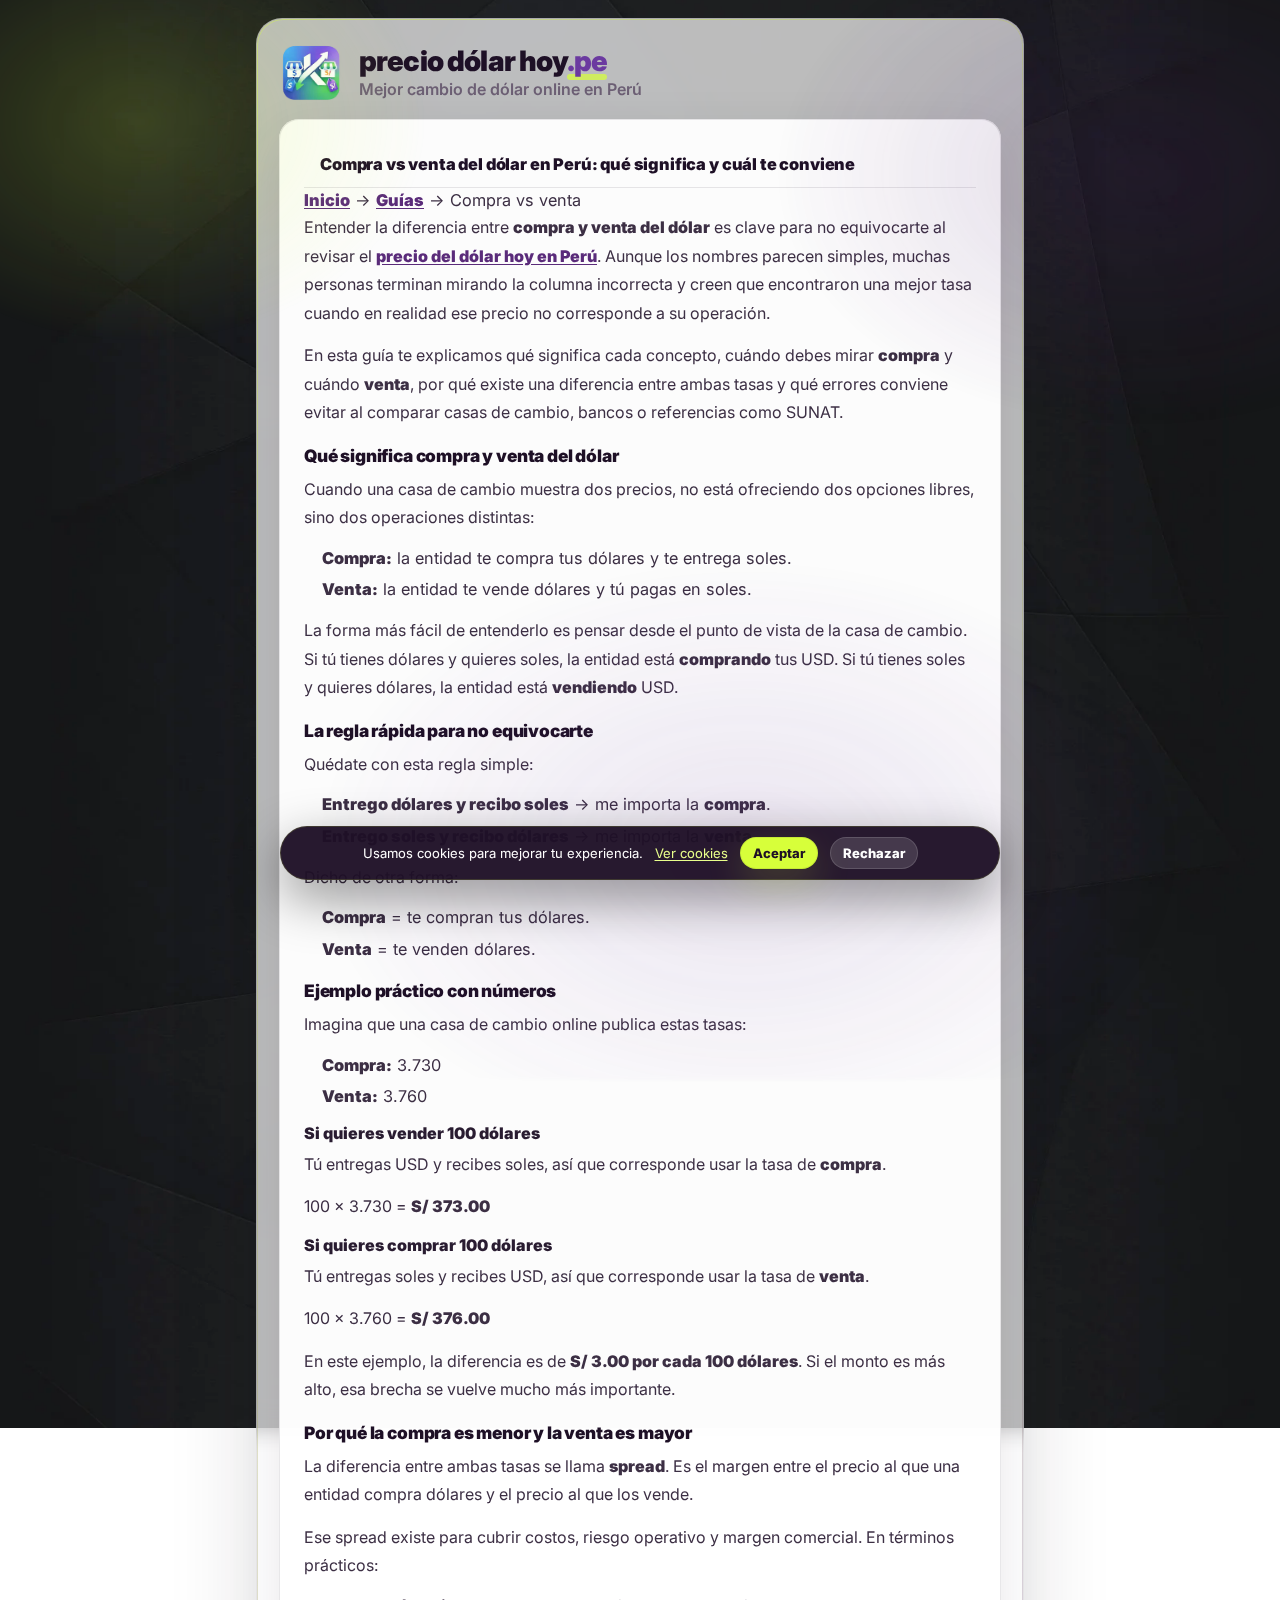
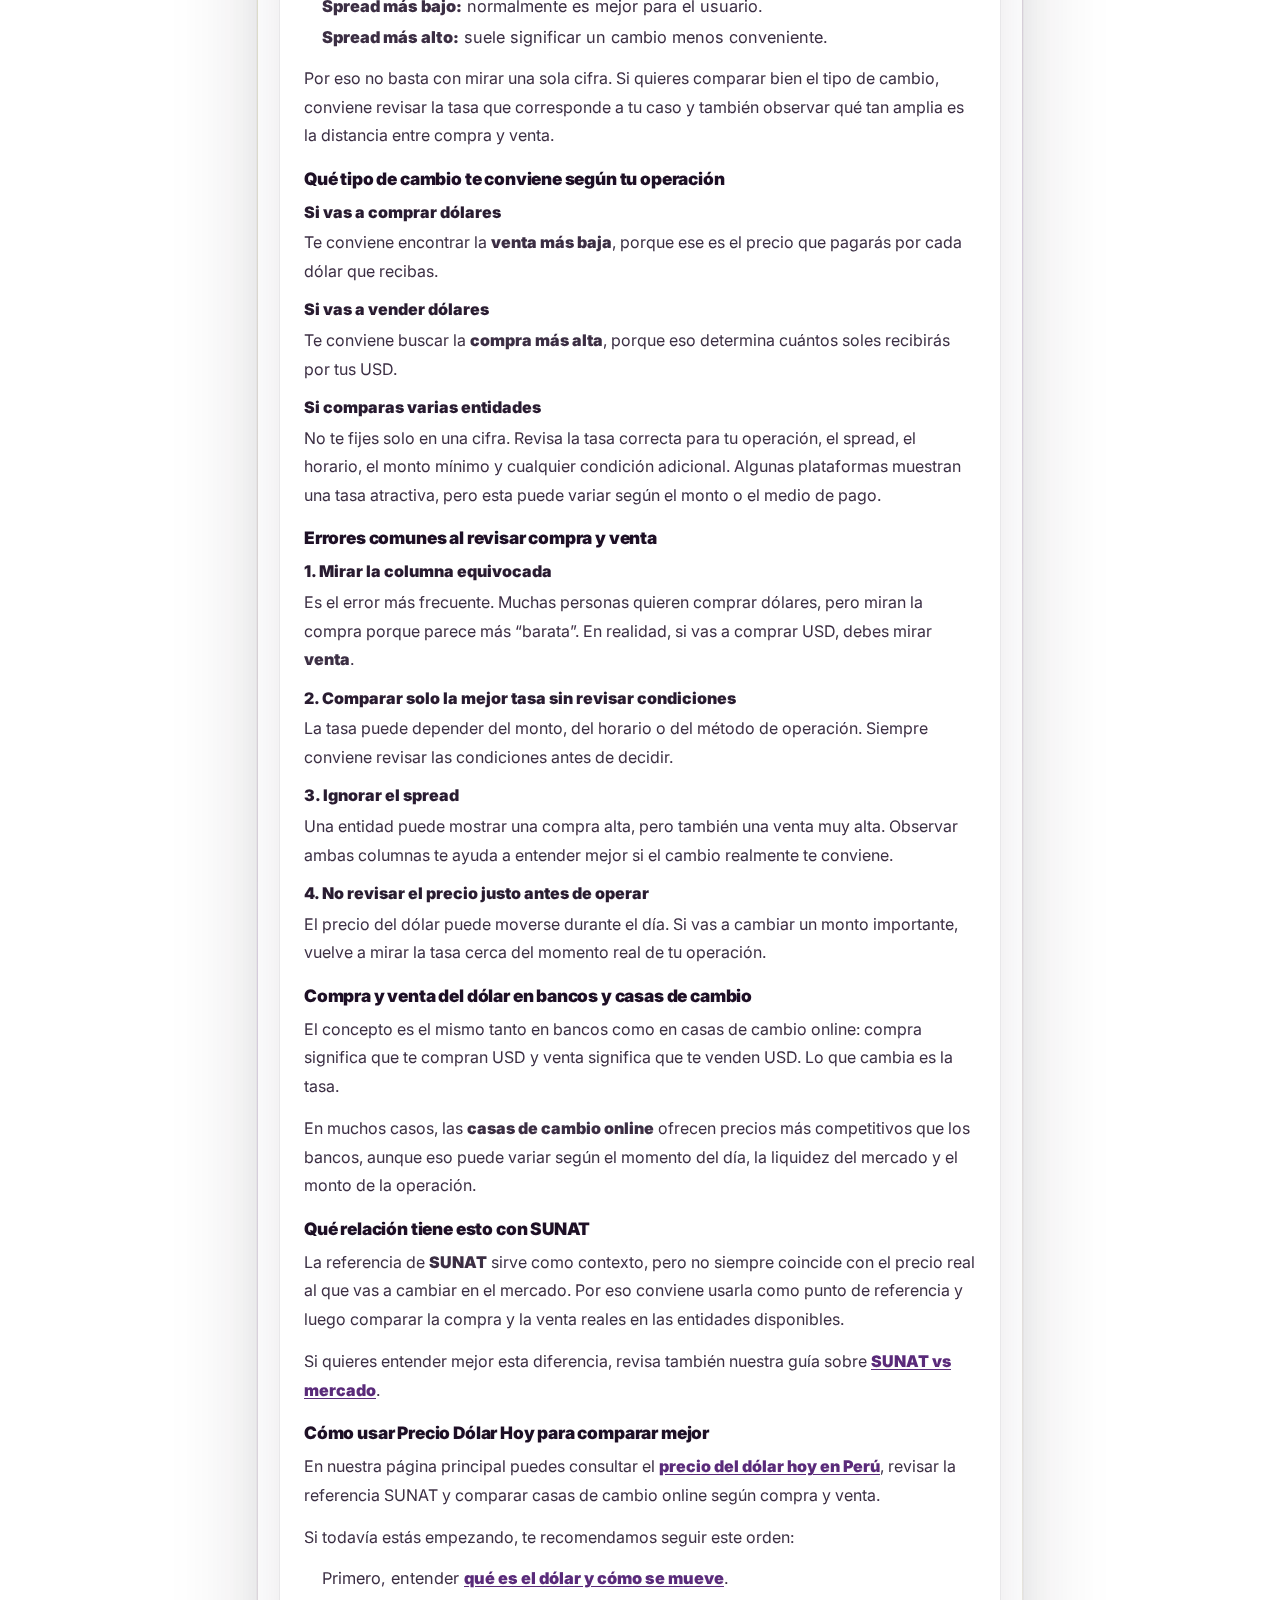
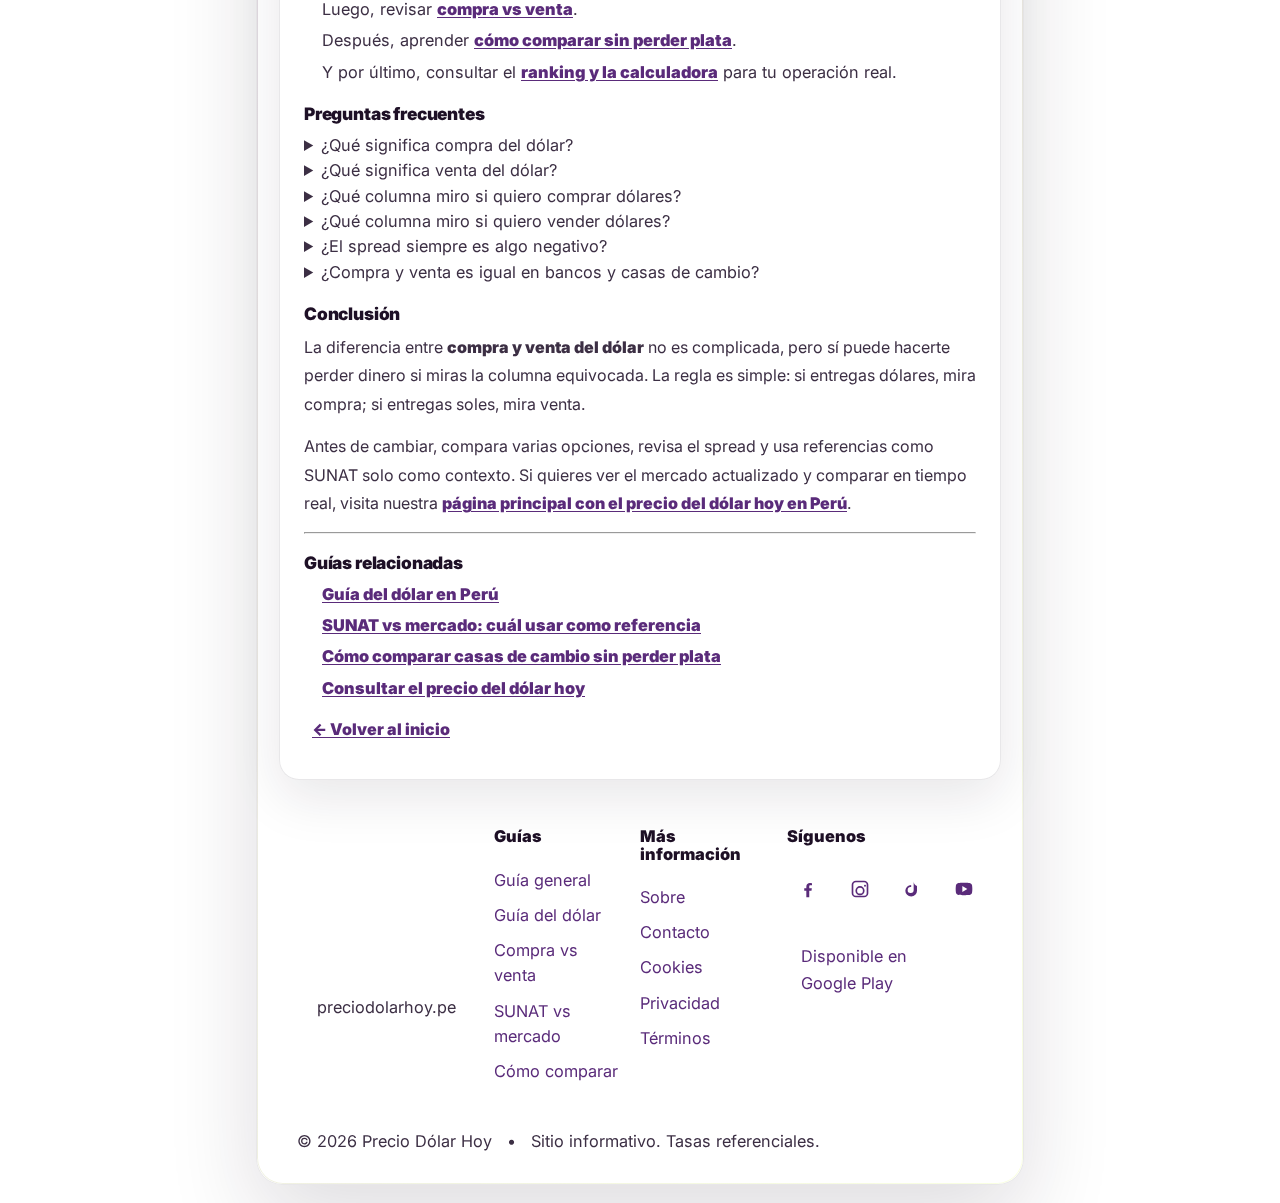
<file: guias/compra-vs-venta/index.html>
<!DOCTYPE html>
<html lang="es-PE">

<head>
  <meta charset="UTF-8" />
  <meta name="viewport" content="width=device-width, initial-scale=1.0" />

  <title>Compra vs venta del dólar en Perú: qué significa y cuál te conviene | Precio Dólar Hoy</title>
  <meta name="description"
    content="Aprende qué significa compra y venta del dólar en Perú, cuándo mirar cada columna, cómo afecta el spread y qué tipo de cambio te conviene según tu operación." />

  <link rel="canonical" href="https://preciodolarhoy.pe/guias/compra-vs-venta/" />

  <!-- Favicons -->
  <link rel="icon" href="../../IMG/icons/favicon.ico" sizes="any">
  <link rel="icon" type="image/png" sizes="32x32" href="../../IMG/icons/favicon-32x32.png">
  <link rel="icon" type="image/png" sizes="16x16" href="../../IMG/icons/favicon-16x16.png">
  <link rel="apple-touch-icon" href="../../IMG/icons/apple-touch-icon.png">
  <link rel="manifest" href="../../site.webmanifest">
  <meta name="theme-color" content="#2563EB">

  <!-- Open Graph -->
  <meta property="og:type" content="article" />
  <meta property="og:site_name" content="preciodolarhoy.pe" />
  <meta property="og:title" content="Compra vs venta del dólar en Perú: qué significa y cuál te conviene" />
  <meta property="og:description"
    content="Guía clara para entender la diferencia entre compra y venta del dólar en Perú, con ejemplos, errores comunes y consejos para comparar mejor." />
  <meta property="og:url" content="https://preciodolarhoy.pe/guias/compra-vs-venta/" />
  <meta property="og:image" content="https://preciodolarhoy.pe/IMG/og.jpg" />

  <!-- Twitter -->
  <meta name="twitter:card" content="summary_large_image" />
  <meta name="twitter:title" content="Compra vs venta del dólar en Perú: qué significa y cuál te conviene" />
  <meta name="twitter:description"
    content="Descubre cuándo mirar compra y cuándo venta, cómo entender el spread y cómo comparar el tipo de cambio en Perú." />
  <meta name="twitter:image" content="https://preciodolarhoy.pe/IMG/og.jpg" />

  <!-- Cookies -->
  <script>
    window.dataLayer = window.dataLayer || [];
    function gtag() { dataLayer.push(arguments); }

    gtag('consent', 'default', {
      ad_storage: 'denied',
      ad_user_data: 'denied',
      ad_personalization: 'denied',
      analytics_storage: 'denied',
      personalization_storage: 'denied',
      functionality_storage: 'granted',
      security_storage: 'granted'
    });
  </script>

  <!-- Google Tag Manager -->
  <script>(function (w, d, s, l, i) {
      w[l] = w[l] || []; w[l].push({ 'gtm.start': new Date().getTime(), event: 'gtm.js' });
      var f = d.getElementsByTagName(s)[0],
        j = d.createElement(s), dl = l != 'dataLayer' ? '&l=' + l : '';
      j.async = true; j.src = 'https://www.googletagmanager.com/gtm.js?id=' + i + dl;
      f.parentNode.insertBefore(j, f);
    })(window, document, 'script', 'dataLayer', 'GTM-MXR4KKWH');</script>

  <!-- Fonts -->
  <link rel="preconnect" href="https://fonts.googleapis.com">
  <link rel="preconnect" href="https://fonts.gstatic.com" crossorigin>

  <link rel="preload" as="style"
    href="https://fonts.googleapis.com/css2?family=Inter:wght@400;600;800&display=swap">
  <link rel="stylesheet" href="https://fonts.googleapis.com/css2?family=Inter:wght@400;600;800&display=swap"
    media="print" onload="this.onload=null;this.media='all'">
  <noscript>
    <link rel="stylesheet" href="https://fonts.googleapis.com/css2?family=Inter:wght@400;600;800&display=swap">
  </noscript>

  <!-- CSS -->
  <link rel="stylesheet" href="../../css/themes-estructura/theme-estructura-base.css">
  <link rel="stylesheet" href="../../css/themes-diseno/theme-diseno-cool.css">

  <!-- JSON-LD: Breadcrumbs -->
  <script type="application/ld+json">
  {
    "@context":"https://schema.org",
    "@type":"BreadcrumbList",
    "itemListElement":[
      {
        "@type":"ListItem",
        "position":1,
        "name":"Inicio",
        "item":"https://preciodolarhoy.pe/"
      },
      {
        "@type":"ListItem",
        "position":2,
        "name":"Guías",
        "item":"https://preciodolarhoy.pe/guias/"
      },
      {
        "@type":"ListItem",
        "position":3,
        "name":"Compra vs venta del dólar",
        "item":"https://preciodolarhoy.pe/guias/compra-vs-venta/"
      }
    ]
  }
  </script>

  <!-- JSON-LD: Article -->
  <script type="application/ld+json">
  {
    "@context":"https://schema.org",
    "@type":"Article",
    "headline":"Compra vs venta del dólar en Perú: qué significa y cuál te conviene",
    "description":"Guía para entender la diferencia entre compra y venta del dólar en Perú, cuándo mirar cada columna, cómo afecta el spread y cómo comparar mejor el tipo de cambio.",
    "inLanguage":"es-PE",
    "mainEntityOfPage":{
      "@type":"WebPage",
      "@id":"https://preciodolarhoy.pe/guias/compra-vs-venta/"
    },
    "author":{
      "@type":"Organization",
      "name":"Precio Dólar Hoy"
    },
    "publisher":{
      "@type":"Organization",
      "name":"Precio Dólar Hoy",
      "url":"https://preciodolarhoy.pe/",
      "logo":{
        "@type":"ImageObject",
        "url":"https://preciodolarhoy.pe/IMG/logo/logo.webp"
      }
    }
  }
  </script>

  <!-- JSON-LD: FAQ -->
  <script type="application/ld+json">
  {
    "@context":"https://schema.org",
    "@type":"FAQPage",
    "mainEntity":[
      {
        "@type":"Question",
        "name":"¿Qué significa compra del dólar?",
        "acceptedAnswer":{
          "@type":"Answer",
          "text":"La compra es el precio al que una entidad te compra tus dólares y te entrega soles. Si tú vendes USD, esa es la columna que debes revisar."
        }
      },
      {
        "@type":"Question",
        "name":"¿Qué significa venta del dólar?",
        "acceptedAnswer":{
          "@type":"Answer",
          "text":"La venta es el precio al que una entidad te vende dólares. Si tú entregas soles para recibir USD, esa es la columna que debes mirar."
        }
      },
      {
        "@type":"Question",
        "name":"¿Qué columna debo mirar si quiero comprar dólares?",
        "acceptedAnswer":{
          "@type":"Answer",
          "text":"Si quieres comprar dólares, debes mirar la columna de venta. Ahí verás el precio al que la casa de cambio o banco te entrega USD."
        }
      },
      {
        "@type":"Question",
        "name":"¿Qué columna debo mirar si quiero vender dólares?",
        "acceptedAnswer":{
          "@type":"Answer",
          "text":"Si quieres vender dólares, debes mirar la columna de compra. Ahí verás cuántos soles recibirás por tus USD."
        }
      },
      {
        "@type":"Question",
        "name":"¿Qué es el spread en el tipo de cambio?",
        "acceptedAnswer":{
          "@type":"Answer",
          "text":"El spread es la diferencia entre el precio de compra y el precio de venta. Mientras más bajo sea, normalmente mejor para el usuario."
        }
      }
    ]
  }
  </script>
</head>

<body>
  <!-- Google Tag Manager (noscript) -->
  <noscript><iframe src="https://www.googletagmanager.com/ns.html?id=GTM-MXR4KKWH" height="0" width="0"
      style="display:none;visibility:hidden"></iframe></noscript>

  <a class="skip-link" href="#contenido">Saltar al contenido</a>

  <div class="page">
    <div class="shell-simple">
      <div class="center">

        <!-- Header -->
        <header class="pdh-header">
          <div class="pdh-header__top">
            <div class="pdh-brand">
              <a href="/" aria-label="Ir al inicio">
                <img src="../../IMG/logo/logo-154.webp" alt="Precio del dólar hoy en Perú" class="pdh-logo" width="154"
                  height="151" decoding="async" fetchpriority="high" />
              </a>

              <div class="pdh-hero-inline">
                <div class="brand-title" aria-label="Precio dólar hoy punto pe">
                  precio dólar <span class="accent-hoy">hoy</span><span class="accent-pe">.pe</span>
                </div>
                <p class="brand-subtitle">Mejor cambio de dólar online en Perú</p>
              </div>
            </div>
          </div>
        </header>

        <!-- Main -->
        <main id="contenido" class="pdh-main" aria-label="Guía compra vs venta del dólar">
          <section class="panel static-page" aria-label="Guía compra vs venta del dólar">
            <header class="section-head">
              <h1 class="section-title">Compra vs venta del dólar en Perú: qué significa y cuál te conviene</h1>
            </header>

            <div class="static-content">

              <nav aria-label="Breadcrumb" class="breadcrumbs">
                <a href="/">Inicio</a> →
                <a href="/guias/">Guías</a> →
                <span>Compra vs venta</span>
              </nav>

              <p>
                Entender la diferencia entre <strong>compra y venta del dólar</strong> es clave para no equivocarte al
                revisar el <a href="/">precio del dólar hoy en Perú</a>. Aunque los nombres parecen simples, muchas
                personas terminan mirando la columna incorrecta y creen que encontraron una mejor tasa cuando en
                realidad ese precio no corresponde a su operación.
              </p>

              <p>
                En esta guía te explicamos qué significa cada concepto, cuándo debes mirar
                <strong>compra</strong> y cuándo <strong>venta</strong>, por qué existe una diferencia entre ambas
                tasas y qué errores conviene evitar al comparar casas de cambio, bancos o referencias como SUNAT.
              </p>

              <h2>Qué significa compra y venta del dólar</h2>
              <p>
                Cuando una casa de cambio muestra dos precios, no está ofreciendo dos opciones libres, sino dos
                operaciones distintas:
              </p>

              <ul>
                <li><strong>Compra:</strong> la entidad te compra tus dólares y te entrega soles.</li>
                <li><strong>Venta:</strong> la entidad te vende dólares y tú pagas en soles.</li>
              </ul>

              <p>
                La forma más fácil de entenderlo es pensar desde el punto de vista de la casa de cambio. Si tú tienes
                dólares y quieres soles, la entidad está <strong>comprando</strong> tus USD. Si tú tienes soles y
                quieres dólares, la entidad está <strong>vendiendo</strong> USD.
              </p>

              <h2>La regla rápida para no equivocarte</h2>
              <p>Quédate con esta regla simple:</p>

              <ul>
                <li><strong>Entrego dólares y recibo soles</strong> → me importa la <strong>compra</strong>.</li>
                <li><strong>Entrego soles y recibo dólares</strong> → me importa la <strong>venta</strong>.</li>
              </ul>

              <p>
                Dicho de otra forma:
              </p>

              <ul>
                <li><strong>Compra</strong> = te compran tus dólares.</li>
                <li><strong>Venta</strong> = te venden dólares.</li>
              </ul>

              <h2>Ejemplo práctico con números</h2>
              <p>Imagina que una casa de cambio online publica estas tasas:</p>

              <ul>
                <li><strong>Compra:</strong> 3.730</li>
                <li><strong>Venta:</strong> 3.760</li>
              </ul>

              <h3>Si quieres vender 100 dólares</h3>
              <p>
                Tú entregas USD y recibes soles, así que corresponde usar la tasa de <strong>compra</strong>.
              </p>
              <p>
                100 × 3.730 = <strong>S/ 373.00</strong>
              </p>

              <h3>Si quieres comprar 100 dólares</h3>
              <p>
                Tú entregas soles y recibes USD, así que corresponde usar la tasa de <strong>venta</strong>.
              </p>
              <p>
                100 × 3.760 = <strong>S/ 376.00</strong>
              </p>

              <p>
                En este ejemplo, la diferencia es de <strong>S/ 3.00 por cada 100 dólares</strong>. Si el monto es
                más alto, esa brecha se vuelve mucho más importante.
              </p>

              <h2>Por qué la compra es menor y la venta es mayor</h2>
              <p>
                La diferencia entre ambas tasas se llama <strong>spread</strong>. Es el margen entre el precio al que
                una entidad compra dólares y el precio al que los vende.
              </p>

              <p>
                Ese spread existe para cubrir costos, riesgo operativo y margen comercial. En términos prácticos:
              </p>

              <ul>
                <li><strong>Spread más bajo:</strong> normalmente es mejor para el usuario.</li>
                <li><strong>Spread más alto:</strong> suele significar un cambio menos conveniente.</li>
              </ul>

              <p>
                Por eso no basta con mirar una sola cifra. Si quieres comparar bien el tipo de cambio, conviene revisar
                la tasa que corresponde a tu caso y también observar qué tan amplia es la distancia entre compra y
                venta.
              </p>

              <h2>Qué tipo de cambio te conviene según tu operación</h2>

              <h3>Si vas a comprar dólares</h3>
              <p>
                Te conviene encontrar la <strong>venta más baja</strong>, porque ese es el precio que pagarás por cada
                dólar que recibas.
              </p>

              <h3>Si vas a vender dólares</h3>
              <p>
                Te conviene buscar la <strong>compra más alta</strong>, porque eso determina cuántos soles recibirás
                por tus USD.
              </p>

              <h3>Si comparas varias entidades</h3>
              <p>
                No te fijes solo en una cifra. Revisa la tasa correcta para tu operación, el spread, el horario, el
                monto mínimo y cualquier condición adicional. Algunas plataformas muestran una tasa atractiva, pero esta
                puede variar según el monto o el medio de pago.
              </p>

              <h2>Errores comunes al revisar compra y venta</h2>

              <h3>1. Mirar la columna equivocada</h3>
              <p>
                Es el error más frecuente. Muchas personas quieren comprar dólares, pero miran la compra porque parece
                más “barata”. En realidad, si vas a comprar USD, debes mirar <strong>venta</strong>.
              </p>

              <h3>2. Comparar solo la mejor tasa sin revisar condiciones</h3>
              <p>
                La tasa puede depender del monto, del horario o del método de operación. Siempre conviene revisar las
                condiciones antes de decidir.
              </p>

              <h3>3. Ignorar el spread</h3>
              <p>
                Una entidad puede mostrar una compra alta, pero también una venta muy alta. Observar ambas columnas te
                ayuda a entender mejor si el cambio realmente te conviene.
              </p>

              <h3>4. No revisar el precio justo antes de operar</h3>
              <p>
                El precio del dólar puede moverse durante el día. Si vas a cambiar un monto importante, vuelve a mirar
                la tasa cerca del momento real de tu operación.
              </p>

              <h2>Compra y venta del dólar en bancos y casas de cambio</h2>
              <p>
                El concepto es el mismo tanto en bancos como en casas de cambio online: compra significa que te compran
                USD y venta significa que te venden USD. Lo que cambia es la tasa.
              </p>

              <p>
                En muchos casos, las <strong>casas de cambio online</strong> ofrecen precios más competitivos que los
                bancos, aunque eso puede variar según el momento del día, la liquidez del mercado y el monto de la
                operación.
              </p>

              <h2>Qué relación tiene esto con SUNAT</h2>
              <p>
                La referencia de <strong>SUNAT</strong> sirve como contexto, pero no siempre coincide con el precio real
                al que vas a cambiar en el mercado. Por eso conviene usarla como punto de referencia y luego comparar
                la compra y la venta reales en las entidades disponibles.
              </p>

              <p>
                Si quieres entender mejor esta diferencia, revisa también nuestra guía sobre
                <a href="/guias/sunat-vs-mercado/">SUNAT vs mercado</a>.
              </p>

              <h2>Cómo usar Precio Dólar Hoy para comparar mejor</h2>
              <p>
                En nuestra página principal puedes consultar el <a href="/">precio del dólar hoy en Perú</a>, revisar la
                referencia SUNAT y comparar casas de cambio online según compra y venta.
              </p>

              <p>
                Si todavía estás empezando, te recomendamos seguir este orden:
              </p>

              <ul>
                <li>Primero, entender <a href="/guias/guia-del-dolar/">qué es el dólar y cómo se mueve</a>.</li>
                <li>Luego, revisar <a href="/guias/compra-vs-venta/">compra vs venta</a>.</li>
                <li>Después, aprender <a href="/guias/como-comparar/">cómo comparar sin perder plata</a>.</li>
                <li>Y por último, consultar el <a href="/">ranking y la calculadora</a> para tu operación real.</li>
              </ul>

              <h2>Preguntas frecuentes</h2>

              <details>
                <summary>¿Qué significa compra del dólar?</summary>
                <p>
                  Significa el precio al que una entidad te compra tus dólares y te entrega soles. Si tú vendes USD,
                  esa es la columna que debes revisar.
                </p>
              </details>

              <details>
                <summary>¿Qué significa venta del dólar?</summary>
                <p>
                  Significa el precio al que una entidad te vende dólares. Si tú entregas soles para recibir USD, esa
                  es la columna correcta.
                </p>
              </details>

              <details>
                <summary>¿Qué columna miro si quiero comprar dólares?</summary>
                <p>
                  Debes mirar la <strong>venta</strong>, porque ese es el precio al que te entregarán dólares.
                </p>
              </details>

              <details>
                <summary>¿Qué columna miro si quiero vender dólares?</summary>
                <p>
                  Debes mirar la <strong>compra</strong>, porque ese es el precio que te pagarán por tus USD.
                </p>
              </details>

              <details>
                <summary>¿El spread siempre es algo negativo?</summary>
                <p>
                  No necesariamente. El spread forma parte del negocio de cambio. Lo importante es compararlo, porque un
                  spread demasiado alto suele traducirse en una operación menos conveniente para ti.
                </p>
              </details>

              <details>
                <summary>¿Compra y venta es igual en bancos y casas de cambio?</summary>
                <p>
                  Sí, el concepto es el mismo. Lo que cambia es la tasa que ofrece cada entidad en cada momento.
                </p>
              </details>

              <h2>Conclusión</h2>
              <p>
                La diferencia entre <strong>compra y venta del dólar</strong> no es complicada, pero sí puede hacerte
                perder dinero si miras la columna equivocada. La regla es simple: si entregas dólares, mira compra; si
                entregas soles, mira venta.
              </p>

              <p>
                Antes de cambiar, compara varias opciones, revisa el spread y usa referencias como SUNAT solo como
                contexto. Si quieres ver el mercado actualizado y comparar en tiempo real, visita nuestra
                <a href="/">página principal con el precio del dólar hoy en Perú</a>.
              </p>

              <hr />

              <section class="related-links" aria-label="Guías relacionadas">
                <h2>Guías relacionadas</h2>
                <ul>
                  <li><a href="/guias/guia-del-dolar/">Guía del dólar en Perú</a></li>
                  <li><a href="/guias/sunat-vs-mercado/">SUNAT vs mercado: cuál usar como referencia</a></li>
                  <li><a href="/guias/como-comparar/">Cómo comparar casas de cambio sin perder plata</a></li>
                  <li><a href="/">Consultar el precio del dólar hoy</a></li>
                </ul>
              </section>

              <p>
                <a href="/" class="btn-link">← Volver al inicio</a>
              </p>

            </div>
          </section>
        </main>

        <!-- Footer -->
        <footer class="pdh-footer" aria-label="Pie de página">
          <div class="pdh-footer__inner">

            <section class="pdh-footer__brand" aria-label="Precio Dólar Hoy">
              <a class="pdh-footer__logo" href="/" aria-label="Ir al inicio">
                <img src="../../IMG/logo/logo-88.webp" alt="Precio del dólar hoy en Perú" class="pdh-footer__logo-img"
                  width="88" height="86" loading="lazy" decoding="async">
              </a>

              <div class="pdh-footer__sitename">
                <span class="brand-main">preciodolar</span><span class="brand-hoy">hoy</span><span
                  class="brand-pe">.pe</span>
              </div>
            </section>

            <nav class="pdh-footer__col" aria-label="Guías">
              <h3 class="pdh-footer__title">Guías</h3>
              <a href="/guias/">Guía general</a>
              <a href="/guias/guia-del-dolar/">Guía del dólar</a>
              <a href="/guias/compra-vs-venta/">Compra vs venta</a>
              <a href="/guias/sunat-vs-mercado/">SUNAT vs mercado</a>
              <a href="/guias/como-comparar/">Cómo comparar</a>
            </nav>

            <nav class="pdh-footer__col" aria-label="Más información">
              <h3 class="pdh-footer__title">Más información</h3>
              <a href="/about.html">Sobre</a>
              <a href="/contact.html">Contacto</a>
              <a href="/cookies.html">Cookies</a>
              <a href="/privacy.html">Privacidad</a>
              <a href="/terms.html">Términos</a>
            </nav>

            <section class="pdh-footer__col" aria-label="Síguenos">
              <h3 class="pdh-footer__title">Síguenos</h3>

              <div class="pdh-footer__social" aria-label="Redes sociales">
                <a class="pdh-footer__icon" href="#" aria-label="Facebook" rel="noopener" target="_blank">
                  <svg viewBox="0 0 24 24" aria-hidden="true">
                    <path fill="currentColor"
                      d="M13.5 22v-8h2.7l.4-3h-3.1V9.1c0-.9.3-1.5 1.6-1.5H16.8V5a23 23 0 0 0-2.5-.1c-2.5 0-4.3 1.5-4.3 4.4V11H7.5v3H10v8h3.5Z" />
                  </svg>
                </a>

                <a class="pdh-footer__icon" href="#" aria-label="Instagram" rel="noopener" target="_blank">
                  <svg viewBox="0 0 24 24" aria-hidden="true">
                    <path fill="currentColor"
                      d="M7 2h10a5 5 0 0 1 5 5v10a5 5 0 0 1-5 5H7a5 5 0 0 1-5-5V7a5 5 0 0 1 5-5Zm10 2H7a3 3 0 0 0-3 3v10a3 3 0 0 0 3 3h10a3 3 0 0 0 3-3V7a3 3 0 0 0-3-3Zm-5 4.5A5.5 5.5 0 1 1 6.5 14 5.5 5.5 0 0 1 12 8.5Zm0 2A3.5 3.5 0 1 0 15.5 14 3.5 3.5 0 0 0 12 10.5ZM18 6.8a1.2 1.2 0 1 1-1.2 1.2A1.2 1.2 0 0 1 18 6.8Z" />
                  </svg>
                </a>

                <a class="pdh-footer__icon" href="#" aria-label="TikTok" rel="noopener" target="_blank">
                  <svg viewBox="0 0 24 24" aria-hidden="true">
                    <path fill="currentColor"
                      d="M14 3v10.2a3.6 3.6 0 1 1-3-3.5V7.1a7 7 0 1 0 7 7V8.3a5.7 5.7 0 0 1-4-5.3H14Z" />
                  </svg>
                </a>

                <a class="pdh-footer__icon" href="#" aria-label="YouTube" rel="noopener" target="_blank">
                  <svg viewBox="0 0 24 24" aria-hidden="true">
                    <path fill="currentColor"
                      d="M21.6 7.2a3 3 0 0 0-2.1-2.1C17.7 4.6 12 4.6 12 4.6s-5.7 0-7.5.5A3 3 0 0 0 2.4 7.2 31 31 0 0 0 2 12a31 31 0 0 0 .4 4.8 3 3 0 0 0 2.1 2.1c1.8.5 7.5.5 7.5.5s5.7 0 7.5-.5a3 3 0 0 0 2.1-2.1A31 31 0 0 0 22 12a31 31 0 0 0-.4-4.8ZM10 15.5v-7l6 3.5-6 3.5Z" />
                  </svg>
                </a>
              </div>

              <a class="pdh-footer__store" href="#" rel="noopener" target="_blank"
                aria-label="Descargar en Google Play">
                <span class="pdh-footer__storeTop">Disponible en</span>
                <span class="pdh-footer__storeBottom">Google Play</span>
              </a>
            </section>

          </div>

          <div class="pdh-footer__bottom" role="contentinfo">
            <span>© <span id="year"></span> Precio Dólar Hoy</span>
            <span class="pdh-footer__dot" aria-hidden="true">•</span>
            <span>Sitio informativo. Tasas referenciales.</span>
          </div>
        </footer>

        <script>
          (function () {
            var y = document.getElementById('year');
            if (y) y.textContent = new Date().getFullYear();
          })();
        </script>

      </div>
    </div>
  </div>

  <!-- Cookies banner -->
  <div id="cookie-banner">
    Usamos cookies para mejorar tu experiencia.
    <a href="/cookies.html">Ver cookies</a>
    <button onclick="acceptCookies()">Aceptar</button>
    <button onclick="rejectCookies()">Rechazar</button>
  </div>

  <script defer src="../../scripts/cookies.js"></script>
</body>

</html>
</file>
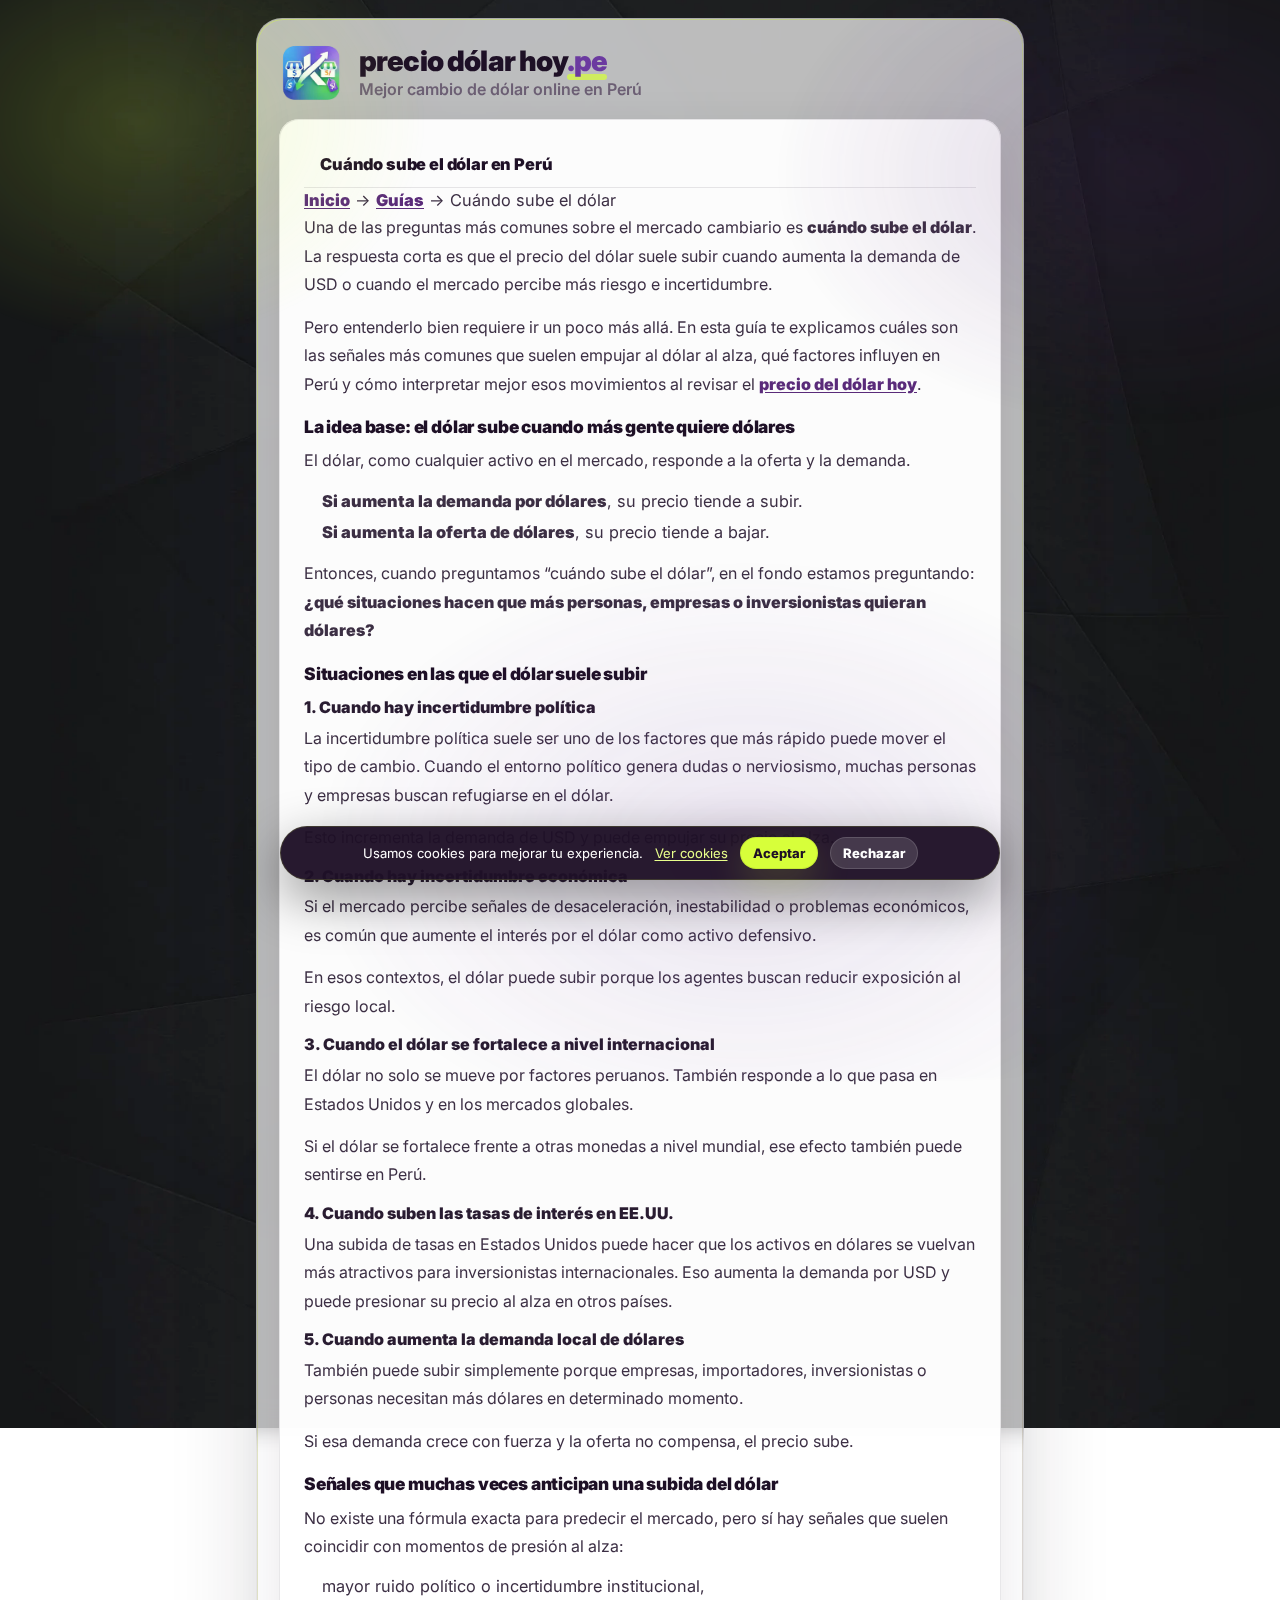
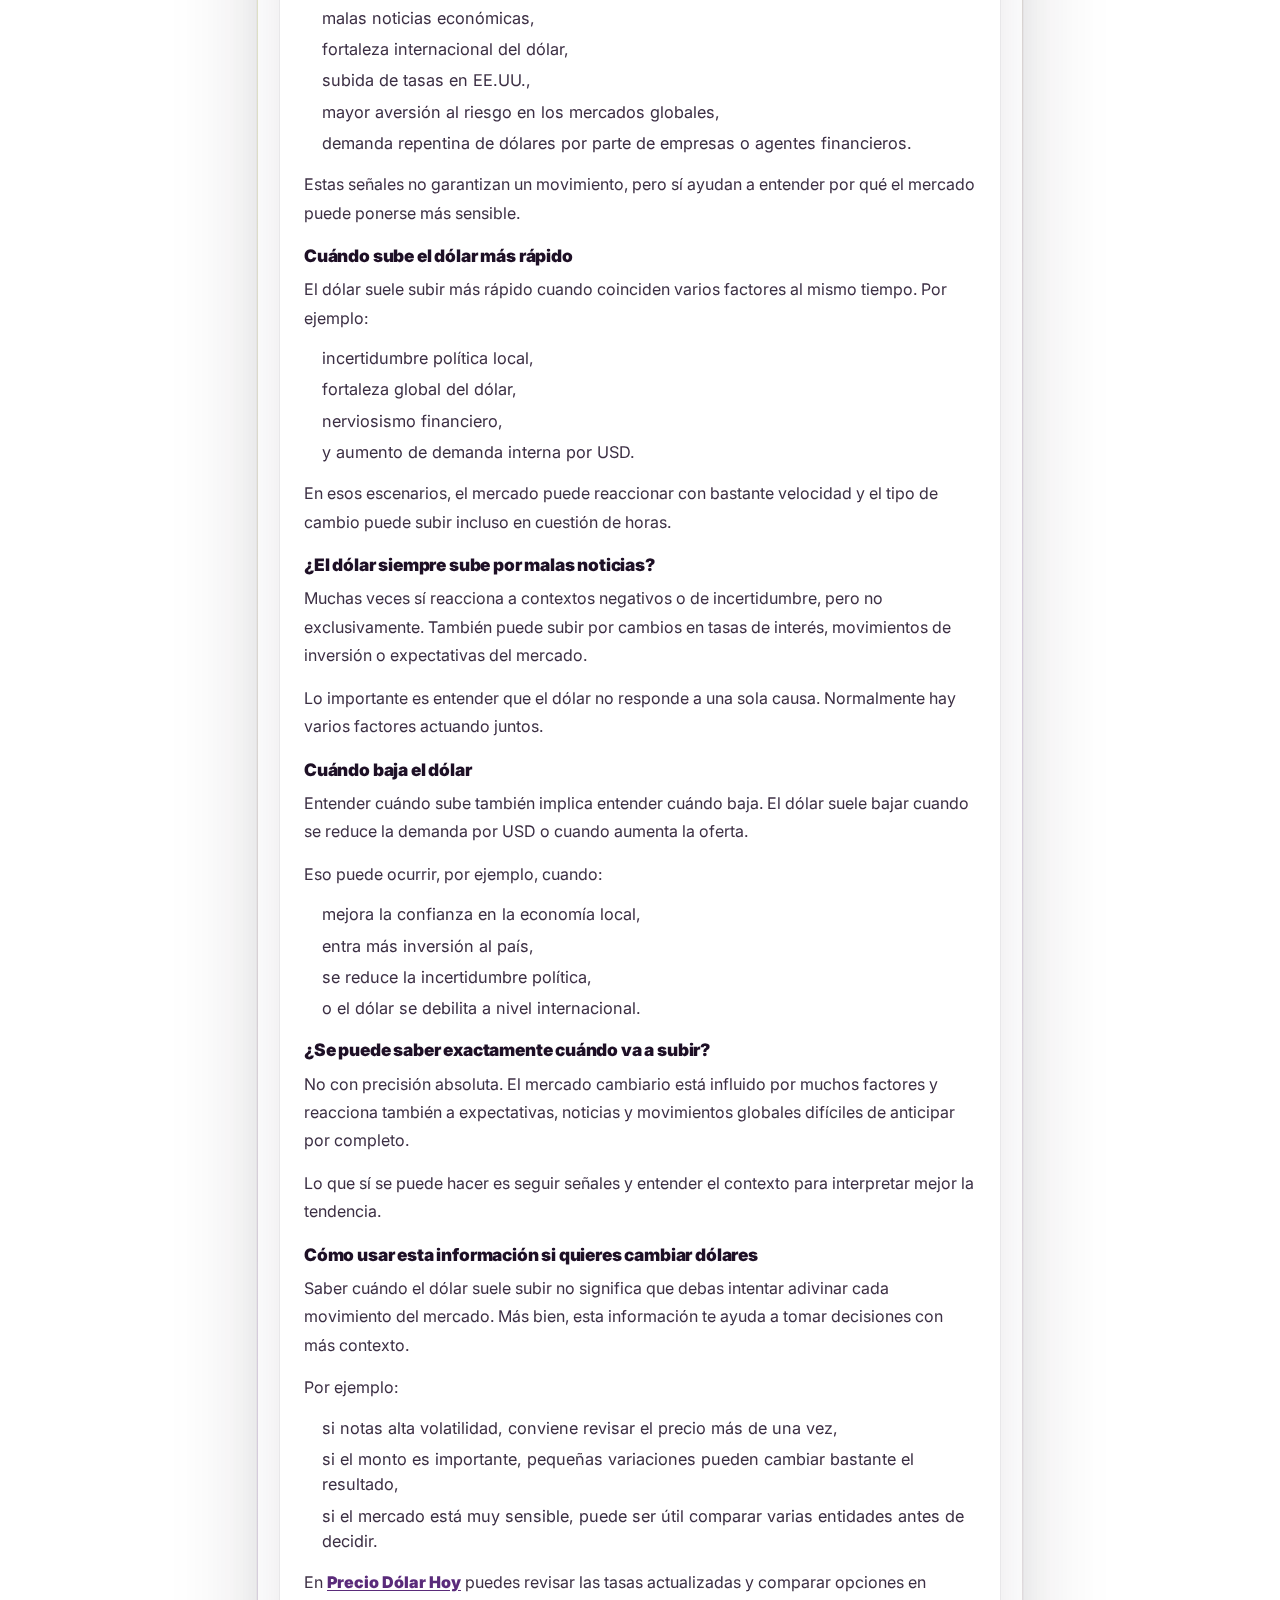
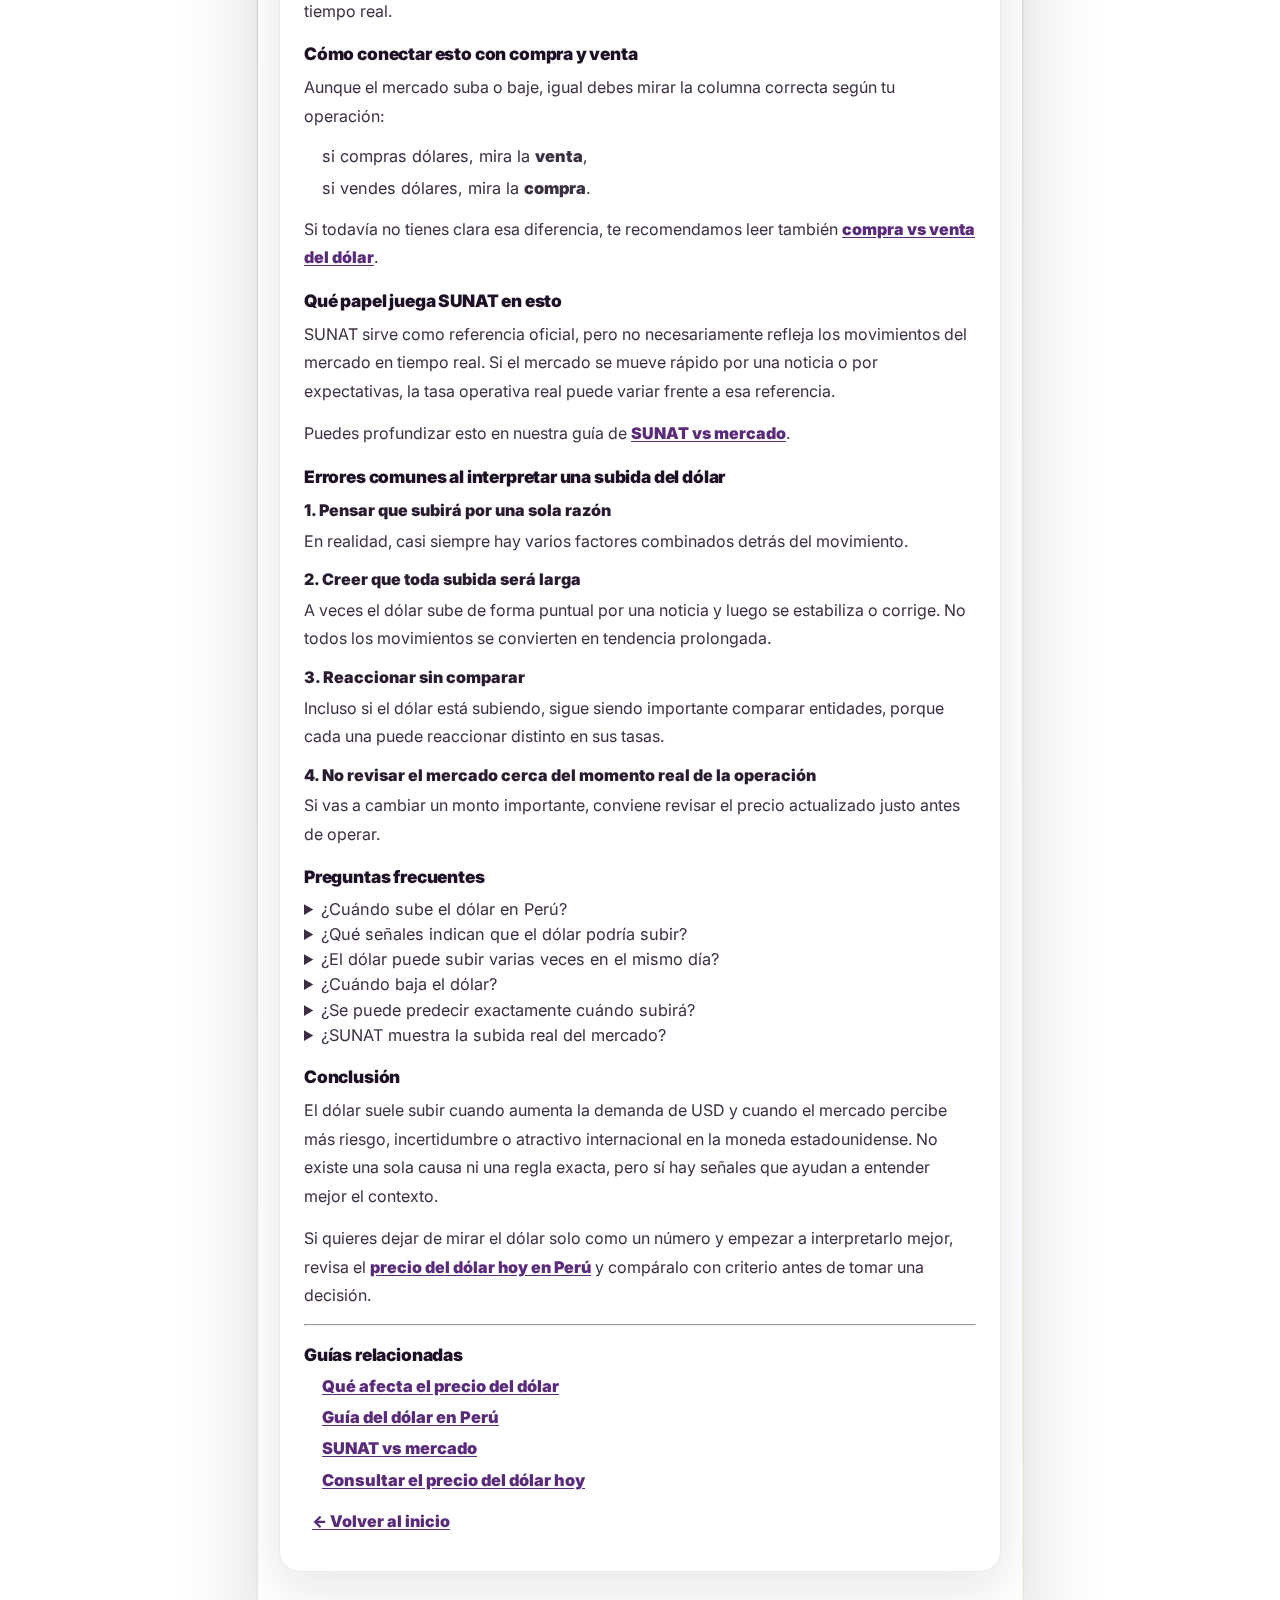
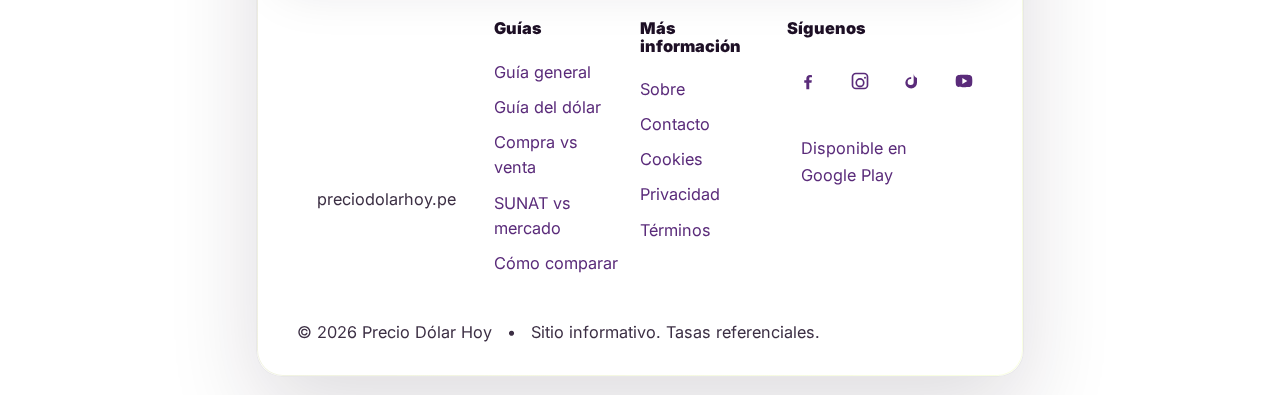
<file: guias/cuando-sube-el-dolar/index.html>
<!DOCTYPE html>
<html lang="es-PE">

<head>

  <meta charset="UTF-8" />
  <meta name="viewport" content="width=device-width, initial-scale=1.0" />

  <title>Cuándo sube el dólar en Perú: señales y factores clave | Precio Dólar Hoy</title>
  <meta name="description"
    content="Aprende cuándo suele subir el dólar en Perú, qué señales seguir, por qué se mueve el tipo de cambio y cómo interpretar mejor la tendencia del mercado." />

  <link rel="canonical" href="https://preciodolarhoy.pe/guias/cuando-sube-el-dolar/" />

  <!-- Favicons -->
  <link rel="icon" href="../../IMG/icons/favicon.ico" sizes="any">
  <link rel="icon" type="image/png" sizes="32x32" href="../../IMG/icons/favicon-32x32.png">
  <link rel="icon" type="image/png" sizes="16x16" href="../../IMG/icons/favicon-16x16.png">
  <link rel="apple-touch-icon" href="../../IMG/icons/apple-touch-icon.png">
  <link rel="manifest" href="../../site.webmanifest">
  <meta name="theme-color" content="#2563EB">

  <!-- Open Graph -->
  <meta property="og:type" content="article" />
  <meta property="og:site_name" content="preciodolarhoy.pe" />
  <meta property="og:title" content="Cuándo sube el dólar en Perú: señales y factores clave" />
  <meta property="og:description"
    content="Guía clara para entender cuándo suele subir el dólar en Perú, qué factores lo impulsan y cómo interpretar mejor el mercado." />
  <meta property="og:url" content="https://preciodolarhoy.pe/guias/cuando-sube-el-dolar/" />
  <meta property="og:image" content="https://preciodolarhoy.pe/IMG/og.jpg" />

  <!-- Twitter -->
  <meta name="twitter:card" content="summary_large_image" />
  <meta name="twitter:title" content="Cuándo sube el dólar en Perú: señales y factores clave" />
  <meta name="twitter:description"
    content="Descubre cuándo suele subir el dólar en Perú y qué factores económicos y políticos influyen en su movimiento." />
  <meta name="twitter:image" content="https://preciodolarhoy.pe/IMG/og.jpg" />

  <!-- Cookies -->
  <script>
    window.dataLayer = window.dataLayer || [];
    function gtag() { dataLayer.push(arguments); }

    gtag('consent', 'default', {
      ad_storage: 'denied',
      ad_user_data: 'denied',
      ad_personalization: 'denied',
      analytics_storage: 'denied',
      personalization_storage: 'denied',
      functionality_storage: 'granted',
      security_storage: 'granted'
    });
  </script>

  <!-- Google Tag Manager -->
  <script>(function (w, d, s, l, i) {
      w[l] = w[l] || []; w[l].push({ 'gtm.start': new Date().getTime(), event: 'gtm.js' });
      var f = d.getElementsByTagName(s)[0],
        j = d.createElement(s), dl = l != 'dataLayer' ? '&l=' + l : '';
      j.async = true; j.src = 'https://www.googletagmanager.com/gtm.js?id=' + i + dl;
      f.parentNode.insertBefore(j, f);
    })(window, document, 'script', 'dataLayer', 'GTM-MXR4KKWH');</script>

  <!-- Fonts -->
  <link rel="preconnect" href="https://fonts.googleapis.com">
  <link rel="preconnect" href="https://fonts.gstatic.com" crossorigin>

  <link rel="preload" as="style"
    href="https://fonts.googleapis.com/css2?family=Inter:wght@400;600;800&display=swap">
  <link rel="stylesheet" href="https://fonts.googleapis.com/css2?family=Inter:wght@400;600;800&display=swap"
    media="print" onload="this.onload=null;this.media='all'">
  <noscript>
    <link rel="stylesheet" href="https://fonts.googleapis.com/css2?family=Inter:wght@400;600;800&display=swap">
  </noscript>

  <!-- CSS -->
  <link rel="stylesheet" href="../../css/themes-estructura/theme-estructura-base.css">
  <link rel="stylesheet" href="../../css/themes-diseno/theme-diseno-cool.css">

  <!-- JSON-LD: Breadcrumbs -->
  <script type="application/ld+json">
  {
    "@context":"https://schema.org",
    "@type":"BreadcrumbList",
    "itemListElement":[
      {
        "@type":"ListItem",
        "position":1,
        "name":"Inicio",
        "item":"https://preciodolarhoy.pe/"
      },
      {
        "@type":"ListItem",
        "position":2,
        "name":"Guías",
        "item":"https://preciodolarhoy.pe/guias/"
      },
      {
        "@type":"ListItem",
        "position":3,
        "name":"Cuándo sube el dólar",
        "item":"https://preciodolarhoy.pe/guias/cuando-sube-el-dolar/"
      }
    ]
  }
  </script>

  <!-- JSON-LD: Article -->
  <script type="application/ld+json">
  {
    "@context":"https://schema.org",
    "@type":"Article",
    "headline":"Cuándo sube el dólar en Perú: señales y factores clave",
    "description":"Guía para entender cuándo suele subir el dólar en Perú, qué señales seguir y qué factores explican sus movimientos.",
    "inLanguage":"es-PE",
    "mainEntityOfPage":{
      "@type":"WebPage",
      "@id":"https://preciodolarhoy.pe/guias/cuando-sube-el-dolar/"
    },
    "author":{
      "@type":"Organization",
      "name":"Precio Dólar Hoy"
    },
    "publisher":{
      "@type":"Organization",
      "name":"Precio Dólar Hoy",
      "url":"https://preciodolarhoy.pe/",
      "logo":{
        "@type":"ImageObject",
        "url":"https://preciodolarhoy.pe/IMG/logo/logo.webp"
      }
    }
  }
  </script>

  <!-- JSON-LD: FAQ -->
  <script type="application/ld+json">
  {
    "@context":"https://schema.org",
    "@type":"FAQPage",
    "mainEntity":[
      {
        "@type":"Question",
        "name":"¿Cuándo sube el dólar en Perú?",
        "acceptedAnswer":{
          "@type":"Answer",
          "text":"El dólar suele subir cuando aumenta la demanda por USD, hay incertidumbre política o económica, se fortalece la moneda estadounidense a nivel internacional o los inversionistas buscan refugio."
        }
      },
      {
        "@type":"Question",
        "name":"¿Qué señales indican que el dólar podría subir?",
        "acceptedAnswer":{
          "@type":"Answer",
          "text":"Algunas señales son la incertidumbre política, noticias económicas negativas, fortaleza global del dólar, subidas de tasas en Estados Unidos y mayor nerviosismo en los mercados."
        }
      },
      {
        "@type":"Question",
        "name":"¿El dólar puede subir varias veces en un mismo día?",
        "acceptedAnswer":{
          "@type":"Answer",
          "text":"Sí. El tipo de cambio puede variar varias veces durante el día según la oferta, la demanda y la información nueva que reciba el mercado."
        }
      },
      {
        "@type":"Question",
        "name":"¿Cuándo baja el dólar?",
        "acceptedAnswer":{
          "@type":"Answer",
          "text":"El dólar puede bajar cuando disminuye la demanda de USD, mejora la confianza en la economía local o se debilita la moneda estadounidense a nivel internacional."
        }
      },
      {
        "@type":"Question",
        "name":"¿Se puede predecir exactamente cuándo subirá el dólar?",
        "acceptedAnswer":{
          "@type":"Answer",
          "text":"No de forma exacta. Lo que sí se puede hacer es observar señales y factores que suelen influir en el mercado para entender mejor el contexto."
        }
      }
    ]
  }
  </script>
</head>

<body>
  <!-- Google Tag Manager (noscript) -->
  <noscript><iframe src="https://www.googletagmanager.com/ns.html?id=GTM-MXR4KKWH" height="0" width="0"
      style="display:none;visibility:hidden"></iframe></noscript>

  <a class="skip-link" href="#contenido">Saltar al contenido</a>

  <div class="page">
    <div class="shell-simple">
      <div class="center">

        <!-- Header -->
        <header class="pdh-header">
          <div class="pdh-header__top">
            <div class="pdh-brand">
              <a href="/" aria-label="Ir al inicio">
                <img src="../../IMG/logo/logo-154.webp" alt="Precio del dólar hoy en Perú" class="pdh-logo" width="154"
                  height="151" decoding="async" fetchpriority="high" />
              </a>

              <div class="pdh-hero-inline">
                <div class="brand-title" aria-label="Precio dólar hoy punto pe">
                  precio dólar <span class="accent-hoy">hoy</span><span class="accent-pe">.pe</span>
                </div>
                <p class="brand-subtitle">Mejor cambio de dólar online en Perú</p>
              </div>
            </div>
          </div>
        </header>

        <!-- Main -->
        <main id="contenido" class="pdh-main" aria-label="Guía cuándo sube el dólar">
          <section class="panel static-page" aria-label="Guía cuándo sube el dólar">
            <header class="section-head">
              <h1 class="section-title">Cuándo sube el dólar en Perú</h1>
            </header>

            <div class="static-content">

              <nav aria-label="Breadcrumb" class="breadcrumbs">
                <a href="/">Inicio</a> →
                <a href="/guias/">Guías</a> →
                <span>Cuándo sube el dólar</span>
              </nav>

              <p>
                Una de las preguntas más comunes sobre el mercado cambiario es
                <strong>cuándo sube el dólar</strong>. La respuesta corta es que el precio del dólar suele subir cuando
                aumenta la demanda de USD o cuando el mercado percibe más riesgo e incertidumbre.
              </p>

              <p>
                Pero entenderlo bien requiere ir un poco más allá. En esta guía te explicamos cuáles son las señales
                más comunes que suelen empujar al dólar al alza, qué factores influyen en Perú y cómo interpretar mejor
                esos movimientos al revisar el <a href="/">precio del dólar hoy</a>.
              </p>

              <h2>La idea base: el dólar sube cuando más gente quiere dólares</h2>
              <p>
                El dólar, como cualquier activo en el mercado, responde a la oferta y la demanda.
              </p>

              <ul>
                <li><strong>Si aumenta la demanda por dólares</strong>, su precio tiende a subir.</li>
                <li><strong>Si aumenta la oferta de dólares</strong>, su precio tiende a bajar.</li>
              </ul>

              <p>
                Entonces, cuando preguntamos “cuándo sube el dólar”, en el fondo estamos preguntando:
                <strong>¿qué situaciones hacen que más personas, empresas o inversionistas quieran dólares?</strong>
              </p>

              <h2>Situaciones en las que el dólar suele subir</h2>

              <h3>1. Cuando hay incertidumbre política</h3>
              <p>
                La incertidumbre política suele ser uno de los factores que más rápido puede mover el tipo de cambio.
                Cuando el entorno político genera dudas o nerviosismo, muchas personas y empresas buscan refugiarse en
                el dólar.
              </p>

              <p>
                Esto incrementa la demanda de USD y puede empujar su precio al alza.
              </p>

              <h3>2. Cuando hay incertidumbre económica</h3>
              <p>
                Si el mercado percibe señales de desaceleración, inestabilidad o problemas económicos, es común que
                aumente el interés por el dólar como activo defensivo.
              </p>

              <p>
                En esos contextos, el dólar puede subir porque los agentes buscan reducir exposición al riesgo local.
              </p>

              <h3>3. Cuando el dólar se fortalece a nivel internacional</h3>
              <p>
                El dólar no solo se mueve por factores peruanos. También responde a lo que pasa en Estados Unidos y en
                los mercados globales.
              </p>

              <p>
                Si el dólar se fortalece frente a otras monedas a nivel mundial, ese efecto también puede sentirse en
                Perú.
              </p>

              <h3>4. Cuando suben las tasas de interés en EE.UU.</h3>
              <p>
                Una subida de tasas en Estados Unidos puede hacer que los activos en dólares se vuelvan más atractivos
                para inversionistas internacionales. Eso aumenta la demanda por USD y puede presionar su precio al
                alza en otros países.
              </p>

              <h3>5. Cuando aumenta la demanda local de dólares</h3>
              <p>
                También puede subir simplemente porque empresas, importadores, inversionistas o personas necesitan más
                dólares en determinado momento.
              </p>

              <p>
                Si esa demanda crece con fuerza y la oferta no compensa, el precio sube.
              </p>

              <h2>Señales que muchas veces anticipan una subida del dólar</h2>
              <p>
                No existe una fórmula exacta para predecir el mercado, pero sí hay señales que suelen coincidir con
                momentos de presión al alza:
              </p>

              <ul>
                <li>mayor ruido político o incertidumbre institucional,</li>
                <li>malas noticias económicas,</li>
                <li>fortaleza internacional del dólar,</li>
                <li>subida de tasas en EE.UU.,</li>
                <li>mayor aversión al riesgo en los mercados globales,</li>
                <li>demanda repentina de dólares por parte de empresas o agentes financieros.</li>
              </ul>

              <p>
                Estas señales no garantizan un movimiento, pero sí ayudan a entender por qué el mercado puede ponerse
                más sensible.
              </p>

              <h2>Cuándo sube el dólar más rápido</h2>
              <p>
                El dólar suele subir más rápido cuando coinciden varios factores al mismo tiempo. Por ejemplo:
              </p>

              <ul>
                <li>incertidumbre política local,</li>
                <li>fortaleza global del dólar,</li>
                <li>nerviosismo financiero,</li>
                <li>y aumento de demanda interna por USD.</li>
              </ul>

              <p>
                En esos escenarios, el mercado puede reaccionar con bastante velocidad y el tipo de cambio puede subir
                incluso en cuestión de horas.
              </p>

              <h2>¿El dólar siempre sube por malas noticias?</h2>
              <p>
                Muchas veces sí reacciona a contextos negativos o de incertidumbre, pero no exclusivamente. También
                puede subir por cambios en tasas de interés, movimientos de inversión o expectativas del mercado.
              </p>

              <p>
                Lo importante es entender que el dólar no responde a una sola causa. Normalmente hay varios factores
                actuando juntos.
              </p>

              <h2>Cuándo baja el dólar</h2>
              <p>
                Entender cuándo sube también implica entender cuándo baja. El dólar suele bajar cuando se reduce la
                demanda por USD o cuando aumenta la oferta.
              </p>

              <p>
                Eso puede ocurrir, por ejemplo, cuando:
              </p>

              <ul>
                <li>mejora la confianza en la economía local,</li>
                <li>entra más inversión al país,</li>
                <li>se reduce la incertidumbre política,</li>
                <li>o el dólar se debilita a nivel internacional.</li>
              </ul>

              <h2>¿Se puede saber exactamente cuándo va a subir?</h2>
              <p>
                No con precisión absoluta. El mercado cambiario está influido por muchos factores y reacciona también
                a expectativas, noticias y movimientos globales difíciles de anticipar por completo.
              </p>

              <p>
                Lo que sí se puede hacer es seguir señales y entender el contexto para interpretar mejor la tendencia.
              </p>

              <h2>Cómo usar esta información si quieres cambiar dólares</h2>
              <p>
                Saber cuándo el dólar suele subir no significa que debas intentar adivinar cada movimiento del mercado.
                Más bien, esta información te ayuda a tomar decisiones con más contexto.
              </p>

              <p>
                Por ejemplo:
              </p>

              <ul>
                <li>si notas alta volatilidad, conviene revisar el precio más de una vez,</li>
                <li>si el monto es importante, pequeñas variaciones pueden cambiar bastante el resultado,</li>
                <li>si el mercado está muy sensible, puede ser útil comparar varias entidades antes de decidir.</li>
              </ul>

              <p>
                En <a href="/">Precio Dólar Hoy</a> puedes revisar las tasas actualizadas y comparar opciones en tiempo
                real.
              </p>

              <h2>Cómo conectar esto con compra y venta</h2>
              <p>
                Aunque el mercado suba o baje, igual debes mirar la columna correcta según tu operación:
              </p>

              <ul>
                <li>si compras dólares, mira la <strong>venta</strong>,</li>
                <li>si vendes dólares, mira la <strong>compra</strong>.</li>
              </ul>

              <p>
                Si todavía no tienes clara esa diferencia, te recomendamos leer también
                <a href="/guias/compra-vs-venta/">compra vs venta del dólar</a>.
              </p>

              <h2>Qué papel juega SUNAT en esto</h2>
              <p>
                SUNAT sirve como referencia oficial, pero no necesariamente refleja los movimientos del mercado en
                tiempo real. Si el mercado se mueve rápido por una noticia o por expectativas, la tasa operativa real
                puede variar frente a esa referencia.
              </p>

              <p>
                Puedes profundizar esto en nuestra guía de
                <a href="/guias/sunat-vs-mercado/">SUNAT vs mercado</a>.
              </p>

              <h2>Errores comunes al interpretar una subida del dólar</h2>

              <h3>1. Pensar que subirá por una sola razón</h3>
              <p>
                En realidad, casi siempre hay varios factores combinados detrás del movimiento.
              </p>

              <h3>2. Creer que toda subida será larga</h3>
              <p>
                A veces el dólar sube de forma puntual por una noticia y luego se estabiliza o corrige. No todos los
                movimientos se convierten en tendencia prolongada.
              </p>

              <h3>3. Reaccionar sin comparar</h3>
              <p>
                Incluso si el dólar está subiendo, sigue siendo importante comparar entidades, porque cada una puede
                reaccionar distinto en sus tasas.
              </p>

              <h3>4. No revisar el mercado cerca del momento real de la operación</h3>
              <p>
                Si vas a cambiar un monto importante, conviene revisar el precio actualizado justo antes de operar.
              </p>

              <h2>Preguntas frecuentes</h2>

              <details>
                <summary>¿Cuándo sube el dólar en Perú?</summary>
                <p>
                  Suele subir cuando aumenta la demanda por USD, hay incertidumbre política o económica, se fortalece
                  el dólar a nivel internacional o los inversionistas buscan refugio.
                </p>
              </details>

              <details>
                <summary>¿Qué señales indican que el dólar podría subir?</summary>
                <p>
                  Algunas señales son el ruido político, malas noticias económicas, subidas de tasas en EE.UU. y mayor
                  nerviosismo en los mercados.
                </p>
              </details>

              <details>
                <summary>¿El dólar puede subir varias veces en el mismo día?</summary>
                <p>
                  Sí. El tipo de cambio puede variar varias veces durante el día según la oferta, la demanda y la
                  información nueva que reciba el mercado.
                </p>
              </details>

              <details>
                <summary>¿Cuándo baja el dólar?</summary>
                <p>
                  Puede bajar cuando disminuye la demanda de USD, mejora la confianza en la economía local o se debilita
                  la moneda estadounidense a nivel global.
                </p>
              </details>

              <details>
                <summary>¿Se puede predecir exactamente cuándo subirá?</summary>
                <p>
                  No con exactitud. Lo que sí se puede hacer es seguir señales y entender el contexto para interpretar
                  mejor la tendencia.
                </p>
              </details>

              <details>
                <summary>¿SUNAT muestra la subida real del mercado?</summary>
                <p>
                  No siempre. SUNAT es una referencia oficial y el precio real depende del mercado y de la entidad con
                  la que operes.
                </p>
              </details>

              <h2>Conclusión</h2>
              <p>
                El dólar suele subir cuando aumenta la demanda de USD y cuando el mercado percibe más riesgo,
                incertidumbre o atractivo internacional en la moneda estadounidense. No existe una sola causa ni una
                regla exacta, pero sí hay señales que ayudan a entender mejor el contexto.
              </p>

              <p>
                Si quieres dejar de mirar el dólar solo como un número y empezar a interpretarlo mejor, revisa el
                <a href="/">precio del dólar hoy en Perú</a> y compáralo con criterio antes de tomar una decisión.
              </p>

              <hr />

              <section class="related-links" aria-label="Guías relacionadas">
                <h2>Guías relacionadas</h2>
                <ul>
                  <li><a href="/guias/que-afecta-el-precio-del-dolar/">Qué afecta el precio del dólar</a></li>
                  <li><a href="/guias/guia-del-dolar/">Guía del dólar en Perú</a></li>
                  <li><a href="/guias/sunat-vs-mercado/">SUNAT vs mercado</a></li>
                  <li><a href="/">Consultar el precio del dólar hoy</a></li>
                </ul>
              </section>

              <p>
                <a href="/" class="btn-link">← Volver al inicio</a>
              </p>

            </div>
          </section>
        </main>

        <!-- Footer -->
        <footer class="pdh-footer" aria-label="Pie de página">
          <div class="pdh-footer__inner">

            <section class="pdh-footer__brand" aria-label="Precio Dólar Hoy">
              <a class="pdh-footer__logo" href="/" aria-label="Ir al inicio">
                <img src="../../IMG/logo/logo-88.webp" alt="Precio del dólar hoy en Perú" class="pdh-footer__logo-img"
                  width="88" height="86" loading="lazy" decoding="async">
              </a>

              <div class="pdh-footer__sitename">
                <span class="brand-main">preciodolar</span><span class="brand-hoy">hoy</span><span
                  class="brand-pe">.pe</span>
              </div>
            </section>

            <nav class="pdh-footer__col" aria-label="Guías">
              <h3 class="pdh-footer__title">Guías</h3>
              <a href="/guias/">Guía general</a>
              <a href="/guias/guia-del-dolar/">Guía del dólar</a>
              <a href="/guias/compra-vs-venta/">Compra vs venta</a>
              <a href="/guias/sunat-vs-mercado/">SUNAT vs mercado</a>
              <a href="/guias/como-comparar/">Cómo comparar</a>
            </nav>

            <nav class="pdh-footer__col" aria-label="Más información">
              <h3 class="pdh-footer__title">Más información</h3>
              <a href="/about.html">Sobre</a>
              <a href="/contact.html">Contacto</a>
              <a href="/cookies.html">Cookies</a>
              <a href="/privacy.html">Privacidad</a>
              <a href="/terms.html">Términos</a>
            </nav>

            <section class="pdh-footer__col" aria-label="Síguenos">
              <h3 class="pdh-footer__title">Síguenos</h3>

              <div class="pdh-footer__social" aria-label="Redes sociales">
                <a class="pdh-footer__icon" href="#" aria-label="Facebook" rel="noopener" target="_blank">
                  <svg viewBox="0 0 24 24" aria-hidden="true">
                    <path fill="currentColor"
                      d="M13.5 22v-8h2.7l.4-3h-3.1V9.1c0-.9.3-1.5 1.6-1.5H16.8V5a23 23 0 0 0-2.5-.1c-2.5 0-4.3 1.5-4.3 4.4V11H7.5v3H10v8h3.5Z" />
                  </svg>
                </a>

                <a class="pdh-footer__icon" href="#" aria-label="Instagram" rel="noopener" target="_blank">
                  <svg viewBox="0 0 24 24" aria-hidden="true">
                    <path fill="currentColor"
                      d="M7 2h10a5 5 0 0 1 5 5v10a5 5 0 0 1-5 5H7a5 5 0 0 1-5-5V7a5 5 0 0 1 5-5Zm10 2H7a3 3 0 0 0-3 3v10a3 3 0 0 0 3 3h10a3 3 0 0 0 3-3V7a3 3 0 0 0-3-3Zm-5 4.5A5.5 5.5 0 1 1 6.5 14 5.5 5.5 0 0 1 12 8.5Zm0 2A3.5 3.5 0 1 0 15.5 14 3.5 3.5 0 0 0 12 10.5ZM18 6.8a1.2 1.2 0 1 1-1.2 1.2A1.2 1.2 0 0 1 18 6.8Z" />
                  </svg>
                </a>

                <a class="pdh-footer__icon" href="#" aria-label="TikTok" rel="noopener" target="_blank">
                  <svg viewBox="0 0 24 24" aria-hidden="true">
                    <path fill="currentColor"
                      d="M14 3v10.2a3.6 3.6 0 1 1-3-3.5V7.1a7 7 0 1 0 7 7V8.3a5.7 5.7 0 0 1-4-5.3H14Z" />
                  </svg>
                </a>

                <a class="pdh-footer__icon" href="#" aria-label="YouTube" rel="noopener" target="_blank">
                  <svg viewBox="0 0 24 24" aria-hidden="true">
                    <path fill="currentColor"
                      d="M21.6 7.2a3 3 0 0 0-2.1-2.1C17.7 4.6 12 4.6 12 4.6s-5.7 0-7.5.5A3 3 0 0 0 2.4 7.2 31 31 0 0 0 2 12a31 31 0 0 0 .4 4.8 3 3 0 0 0 2.1 2.1c1.8.5 7.5.5 7.5.5s5.7 0 7.5-.5a3 3 0 0 0 2.1-2.1A31 31 0 0 0 22 12a31 31 0 0 0-.4-4.8ZM10 15.5v-7l6 3.5-6 3.5Z" />
                  </svg>
                </a>
              </div>

              <a class="pdh-footer__store" href="#" rel="noopener" target="_blank"
                aria-label="Descargar en Google Play">
                <span class="pdh-footer__storeTop">Disponible en</span>
                <span class="pdh-footer__storeBottom">Google Play</span>
              </a>
            </section>

          </div>

          <div class="pdh-footer__bottom" role="contentinfo">
            <span>© <span id="year"></span> Precio Dólar Hoy</span>
            <span class="pdh-footer__dot" aria-hidden="true">•</span>
            <span>Sitio informativo. Tasas referenciales.</span>
          </div>
        </footer>

        <script>
          (function () {
            var y = document.getElementById('year');
            if (y) y.textContent = new Date().getFullYear();
          })();
        </script>

      </div>
    </div>
  </div>

  <!-- Cookies banner -->
  <div id="cookie-banner">
    Usamos cookies para mejorar tu experiencia.
    <a href="/cookies.html">Ver cookies</a>
    <button onclick="acceptCookies()">Aceptar</button>
    <button onclick="rejectCookies()">Rechazar</button>
  </div>

  <script defer src="../../scripts/cookies.js"></script>
</body>

</html>
</file>
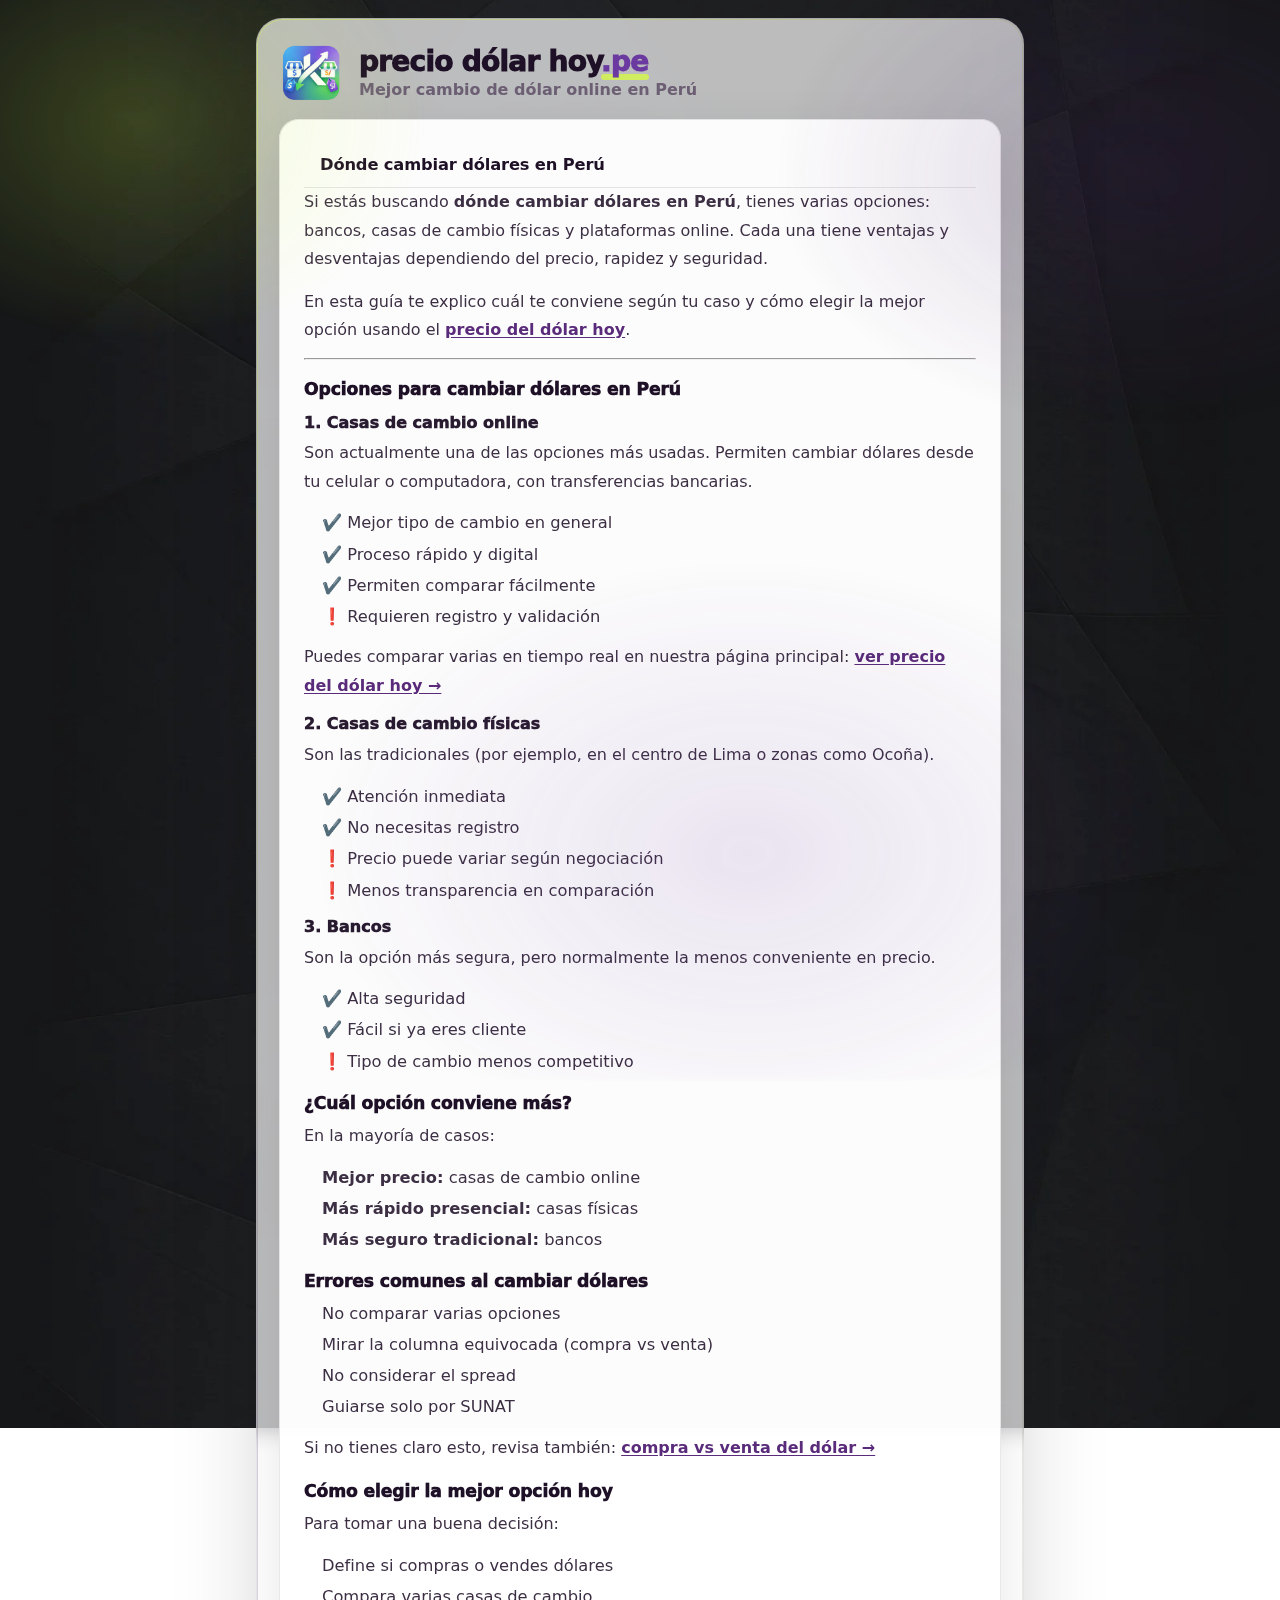
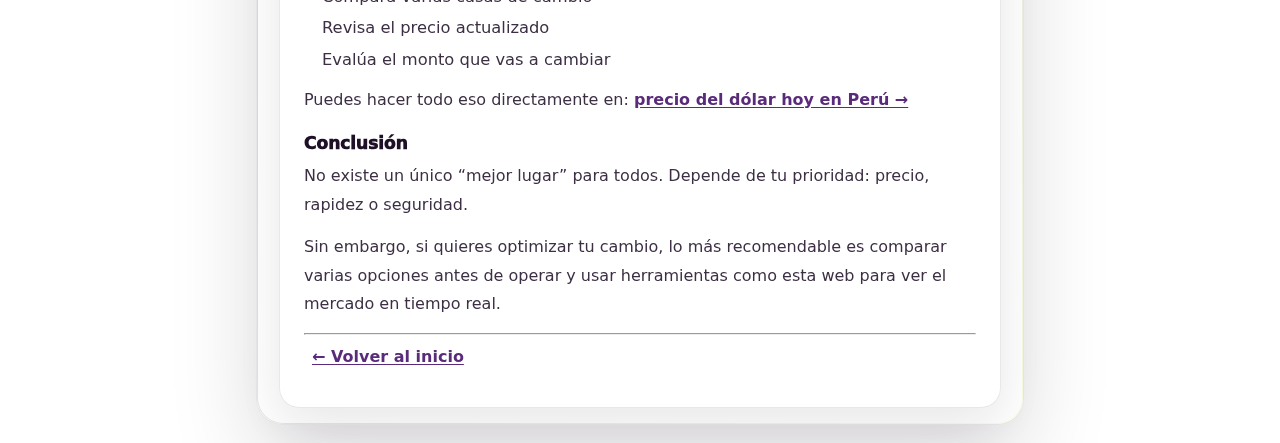
<file: guias/donde-cambiar-dolares-peru/index.html>
<!DOCTYPE html>
<html lang="es-PE">

<head>

  <meta charset="UTF-8" />
  <meta name="viewport" content="width=device-width, initial-scale=1.0" />

  <title>Dónde cambiar dólares en Perú: bancos, casas de cambio y онлайн | Precio Dólar Hoy</title>

  <meta name="description"
    content="Descubre dónde cambiar dólares en Perú: bancos, casas de cambio físicas y online. Compara precios, ventajas y cómo elegir la mejor opción hoy." />

  <link rel="canonical" href="https://preciodolarhoy.pe/guias/donde-cambiar-dolares-peru/" />

  <!-- Favicons -->
  <link rel="icon" href="../../IMG/icons/favicon.ico" sizes="any">
  <link rel="icon" type="image/png" sizes="32x32" href="../../IMG/icons/favicon-32x32.png">
  <link rel="icon" type="image/png" sizes="16x16" href="../../IMG/icons/favicon-16x16.png">
  <link rel="apple-touch-icon" href="../../IMG/icons/apple-touch-icon.png">
  <meta name="theme-color" content="#2563EB">

  <!-- Open Graph -->
  <meta property="og:type" content="article" />
  <meta property="og:title" content="Dónde cambiar dólares en Perú: bancos, casas y онлайн" />
  <meta property="og:description"
    content="Guía clara para elegir dónde cambiar dólares en Perú: bancos, casas de cambio físicas u онлайн." />
  <meta property="og:url" content="https://preciodolarhoy.pe/guias/donde-cambiar-dolares-peru/" />
  <meta property="og:image" content="https://preciodolarhoy.pe/IMG/og.jpg" />

  <!-- CSS -->
  <link rel="stylesheet" href="../../css/themes-estructura/theme-estructura-base.css">
  <link rel="stylesheet" href="../../css/themes-diseno/theme-diseno-cool.css">

  <!-- JSON-LD: Article -->
  <script type="application/ld+json">
  {
    "@context":"https://schema.org",
    "@type":"Article",
    "headline":"Dónde cambiar dólares en Perú",
    "description":"Guía completa para elegir dónde cambiar dólares en Perú: bancos, casas de cambio y plataformas онлайн.",
    "inLanguage":"es-PE",
    "mainEntityOfPage":{
      "@type":"WebPage",
      "@id":"https://preciodolarhoy.pe/guias/donde-cambiar-dolares-peru/"
    },
    "publisher":{
      "@type":"Organization",
      "name":"Precio Dólar Hoy",
      "url":"https://preciodolarhoy.pe/"
    }
  }
  </script>

</head>

<body>

  <a class="skip-link" href="#contenido">Saltar al contenido</a>

  <div class="page">
    <div class="shell-simple">
      <div class="center">

        <!-- HEADER -->
        <header class="pdh-header">
          <div class="pdh-header__top">
            <div class="pdh-brand">
              <a href="/">
                <img src="../../IMG/logo/logo.webp" alt="Precio del dólar hoy en Perú" class="pdh-logo" width="120"
                  height="120" />
              </a>

              <div class="pdh-hero-inline">
                <div class="brand-title">
                  precio dólar <span class="accent-hoy">hoy</span><span class="accent-pe">.pe</span>
                </div>
                <p class="brand-subtitle">Mejor cambio de dólar online en Perú</p>
              </div>
            </div>
          </div>
        </header>

        <!-- CONTENIDO -->
        <main id="contenido" class="pdh-main">
          <section class="panel static-page">

            <header class="section-head">
              <h1 class="section-title">Dónde cambiar dólares en Perú</h1>
            </header>

            <div class="static-content">

              <p>
                Si estás buscando <strong>dónde cambiar dólares en Perú</strong>, tienes varias opciones:
                bancos, casas de cambio físicas y plataformas online. Cada una tiene ventajas y desventajas
                dependiendo del precio, rapidez y seguridad.
              </p>

              <p>
                En esta guía te explico cuál te conviene según tu caso y cómo elegir la mejor opción usando el
                <a href="/">precio del dólar hoy</a>.
              </p>

              <hr />

              <h2>Opciones para cambiar dólares en Perú</h2>

              <h3>1. Casas de cambio online</h3>
              <p>
                Son actualmente una de las opciones más usadas. Permiten cambiar dólares desde tu celular o
                computadora, con transferencias bancarias.
              </p>

              <ul>
                <li>✔️ Mejor tipo de cambio en general</li>
                <li>✔️ Proceso rápido y digital</li>
                <li>✔️ Permiten comparar fácilmente</li>
                <li>❗ Requieren registro y validación</li>
              </ul>

              <p>
                Puedes comparar varias en tiempo real en nuestra página principal:
                <a href="/">ver precio del dólar hoy →</a>
              </p>

              <h3>2. Casas de cambio físicas</h3>
              <p>
                Son las tradicionales (por ejemplo, en el centro de Lima o zonas como Ocoña).
              </p>

              <ul>
                <li>✔️ Atención inmediata</li>
                <li>✔️ No necesitas registro</li>
                <li>❗ Precio puede variar según negociación</li>
                <li>❗ Menos transparencia en comparación</li>
              </ul>

              <h3>3. Bancos</h3>
              <p>
                Son la opción más segura, pero normalmente la menos conveniente en precio.
              </p>

              <ul>
                <li>✔️ Alta seguridad</li>
                <li>✔️ Fácil si ya eres cliente</li>
                <li>❗ Tipo de cambio menos competitivo</li>
              </ul>

              <h2>¿Cuál opción conviene más?</h2>

              <p>
                En la mayoría de casos:
              </p>

              <ul>
                <li><strong>Mejor precio:</strong> casas de cambio online</li>
                <li><strong>Más rápido presencial:</strong> casas físicas</li>
                <li><strong>Más seguro tradicional:</strong> bancos</li>
              </ul>

              <h2>Errores comunes al cambiar dólares</h2>

              <ul>
                <li>No comparar varias opciones</li>
                <li>Mirar la columna equivocada (compra vs venta)</li>
                <li>No considerar el spread</li>
                <li>Guiarse solo por SUNAT</li>
              </ul>

              <p>
                Si no tienes claro esto, revisa también:
                <a href="/guias/compra-vs-venta/">compra vs venta del dólar →</a>
              </p>

              <h2>Cómo elegir la mejor opción hoy</h2>

              <p>
                Para tomar una buena decisión:
              </p>

              <ol>
                <li>Define si compras o vendes dólares</li>
                <li>Compara varias casas de cambio</li>
                <li>Revisa el precio actualizado</li>
                <li>Evalúa el monto que vas a cambiar</li>
              </ol>

              <p>
                Puedes hacer todo eso directamente en:
                <a href="/">precio del dólar hoy en Perú →</a>
              </p>

              <h2>Conclusión</h2>

              <p>
                No existe un único “mejor lugar” para todos. Depende de tu prioridad:
                precio, rapidez o seguridad.
              </p>

              <p>
                Sin embargo, si quieres optimizar tu cambio, lo más recomendable es comparar
                varias opciones antes de operar y usar herramientas como esta web para ver
                el mercado en tiempo real.
              </p>

              <hr />

              <p>
                <a href="/" class="btn-link">← Volver al inicio</a>
              </p>

            </div>
          </section>
        </main>

      </div>
    </div>
  </div>

</body>

</html>
</file>
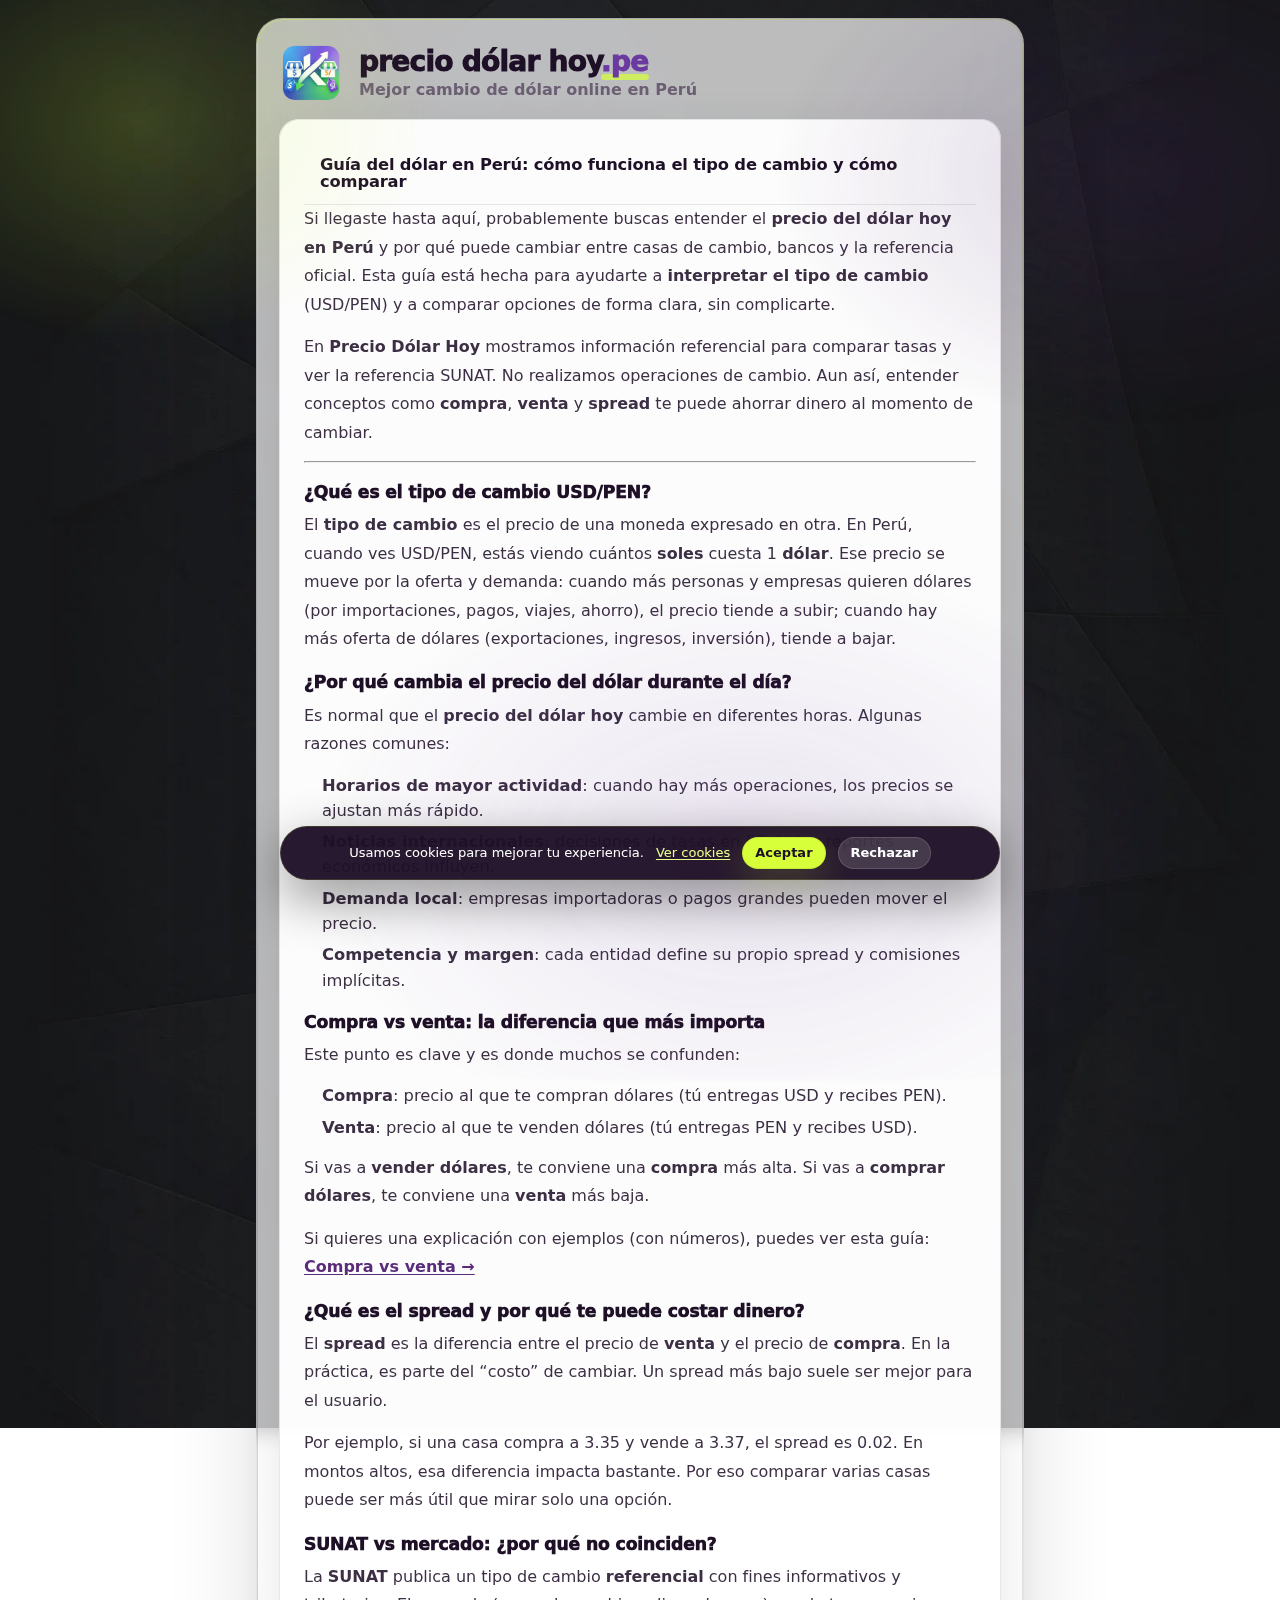
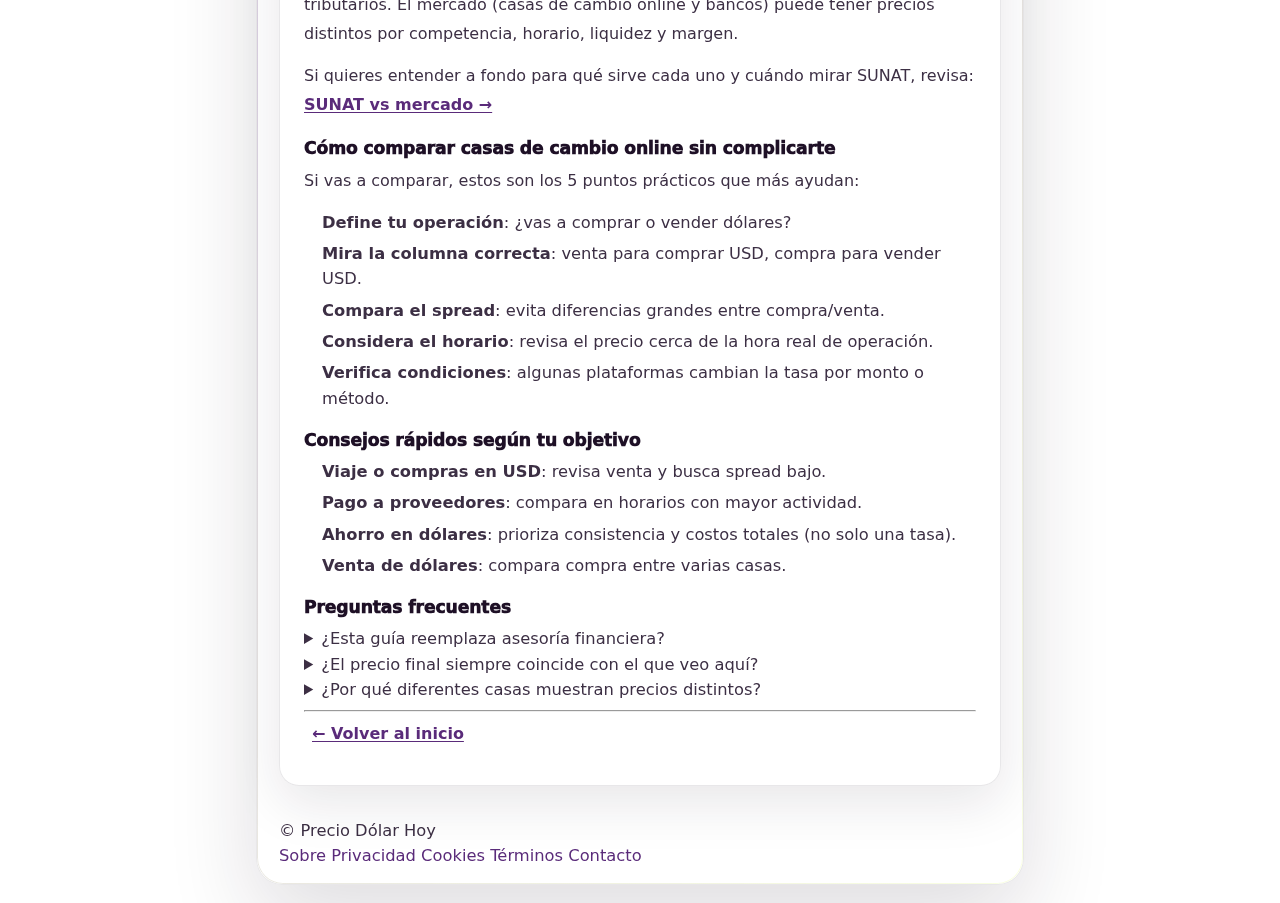
<file: guias/guia-del-dolar/index.html>
<!DOCTYPE html>
<html lang="es-PE">

<head>

  <meta charset="UTF-8" />
  <meta name="viewport" content="width=device-width, initial-scale=1.0" />
  <link rel="preload" as="image" href="/IMG/logo/logo.webp" />

  <!-- Cookies -->
  <script>
    window.dataLayer = window.dataLayer || [];
    function gtag() { dataLayer.push(arguments); }

    gtag('consent', 'default', {
      ad_storage: 'denied',
      ad_user_data: 'denied',
      ad_personalization: 'denied',
      analytics_storage: 'denied',
      personalization_storage: 'denied',
      functionality_storage: 'granted',
      security_storage: 'granted'
    });
  </script>

  <!-- Google Tag Manager -->
  <script>(function (w, d, s, l, i) {
      w[l] = w[l] || []; w[l].push({ 'gtm.start': new Date().getTime(), event: 'gtm.js' });
      var f = d.getElementsByTagName(s)[0],
        j = d.createElement(s), dl = l != 'dataLayer' ? '&l=' + l : '';
      j.async = true; j.src = 'https://www.googletagmanager.com/gtm.js?id=' + i + dl;
      f.parentNode.insertBefore(j, f);
    })(window, document, 'script', 'dataLayer', 'GTM-MXR4KKWH');</script>
  <!-- End Google Tag Manager -->

  <title>Guía del dólar en Perú: cómo funciona el tipo de cambio y cómo comparar | Precio Dólar Hoy</title>
  <meta name="description"
    content="Guía completa del dólar en Perú: qué es el tipo de cambio, diferencia compra vs venta, SUNAT vs mercado, qué es el spread y cómo comparar casas de cambio online." />

  <link rel="canonical" href="https://preciodolarhoy.pe/guias/guia-del-dolar/" />

  <!-- Favicons -->
  <link rel="icon" href="../../IMG/icons/favicon.ico" sizes="any">
  <link rel="icon" type="image/png" sizes="32x32" href="../../IMG/icons/favicon-32x32.png">
  <link rel="icon" type="image/png" sizes="16x16" href="../../IMG/icons/favicon-16x16.png">
  <link rel="apple-touch-icon" href="../../IMG/icons/apple-touch-icon.png">
  <link rel="manifest" href="../../site.webmanifest">
  <meta name="theme-color" content="#2563EB">

  <!-- Open Graph -->
  <meta property="og:type" content="article" />
  <meta property="og:site_name" content="preciodolarhoy.pe" />
  <meta property="og:title" content="Guía del dólar en Perú: cómo funciona el tipo de cambio y cómo comparar" />
  <meta property="og:description"
    content="Aprende cómo funciona el tipo de cambio USD/PEN, diferencia compra vs venta, SUNAT vs mercado y cómo comparar casas de cambio online." />
  <meta property="og:url" content="https://preciodolarhoy.pe/guias/guia-del-dolar/" />
  <meta property="og:image" content="https://preciodolarhoy.pe/IMG/og.jpg" />

  <!-- Twitter -->
  <meta name="twitter:card" content="summary_large_image" />
  <meta name="twitter:title" content="Guía del dólar en Perú: cómo funciona el tipo de cambio y cómo comparar" />
  <meta name="twitter:description"
    content="Guía completa del dólar en Perú: compra vs venta, SUNAT vs mercado, spread y consejos para comparar casas de cambio online." />
  <meta name="twitter:image" content="https://preciodolarhoy.pe/IMG/og.jpg" />

  <!-- Archivo de estructura (unificado) -->
  <link rel="stylesheet" href="../../css/themes-estructura/theme-estructura-base.css">

  <!-- Tema original -->
  <!-- <link rel="stylesheet" href="../../css/themes-diseno/theme-diseno-base.css"> -->

  <!-- Tema actual -->
  <link rel="stylesheet" href="../../css/themes-diseno/theme-diseno-cool.css">

  <!-- JSON-LD: Article (simple, editorial) -->
  <script type="application/ld+json">
  {
    "@context":"https://schema.org",
    "@type":"Article",
    "headline":"Guía del dólar en Perú: cómo funciona el tipo de cambio y cómo comparar",
    "description":"Guía completa del dólar en Perú: qué es el tipo de cambio, compra vs venta, SUNAT vs mercado, spread y consejos para comparar casas de cambio online.",
    "inLanguage":"es-PE",
    "mainEntityOfPage":{
      "@type":"WebPage",
      "@id":"https://preciodolarhoy.pe/guias/guia-del-dolar/"
    },
    "publisher":{
      "@type":"Organization",
      "name":"Precio Dólar Hoy",
      "url":"https://preciodolarhoy.pe/",
      "logo":{
        "@type":"ImageObject",
        "url":"https://preciodolarhoy.pe/IMG/logo/logo.webp"
      }
    }
  }
  </script>

</head>

<body>
  <!-- Google Tag Manager (noscript) -->
  <noscript><iframe src="https://www.googletagmanager.com/ns.html?id=GTM-MXR4KKWH" height="0" width="0"
      style="display:none;visibility:hidden"></iframe></noscript>
  <!-- End Google Tag Manager (noscript) -->

  <!-- Accesibilidad -->
  <a class="skip-link" href="#contenido" data-ga-event="skip_to_content">Saltar al contenido</a>

  <div class="page">
    <div class="shell-simple">
      <div class="center">

        <!-- Header -->
        <header class="pdh-header" data-ga-section="header">
          <div class="pdh-header__top">
            <div class="pdh-brand">
              <a href="/" aria-label="Ir al inicio" data-ga-event="header_home">
                <img src="../../IMG/logo/logo.webp" alt="Precio del dólar hoy en Perú" class="pdh-logo" width="736"
                  height="723" decoding="async" />
              </a>

              <div class="pdh-hero-inline">
                <div class="brand-title" aria-label="Precio dólar hoy punto pe">
                  precio dólar <span class="accent-hoy">hoy</span><span class="accent-pe">.pe</span>
                </div>
                <p class="brand-subtitle">Mejor cambio de dólar online en Perú</p>
              </div>
            </div>
          </div>
        </header>

        <!-- Contenido -->
        <main id="contenido" class="pdh-main" aria-label="Guía del dólar en Perú" data-ga-section="guia_dolar">
          <section class="panel static-page" aria-label="Guía del dólar">
            <header class="section-head">
              <h1 class="section-title">Guía del dólar en Perú: cómo funciona el tipo de cambio y cómo comparar</h1>
            </header>

            <div class="static-content">

              <p>
                Si llegaste hasta aquí, probablemente buscas entender el <strong>precio del dólar hoy en Perú</strong> y
                por qué
                puede cambiar entre casas de cambio, bancos y la referencia oficial. Esta guía está hecha para ayudarte
                a
                <strong>interpretar el tipo de cambio</strong> (USD/PEN) y a comparar opciones de forma clara, sin
                complicarte.
              </p>

              <p>
                En <strong>Precio Dólar Hoy</strong> mostramos información referencial para comparar tasas y ver la
                referencia
                SUNAT. No realizamos operaciones de cambio. Aun así, entender conceptos como <strong>compra</strong>,
                <strong>venta</strong> y <strong>spread</strong> te puede ahorrar dinero al momento de cambiar.
              </p>

              <hr />

              <h2>¿Qué es el tipo de cambio USD/PEN?</h2>
              <p>
                El <strong>tipo de cambio</strong> es el precio de una moneda expresado en otra. En Perú, cuando ves
                USD/PEN,
                estás viendo cuántos <strong>soles</strong> cuesta 1 <strong>dólar</strong>. Ese precio se mueve por la
                oferta y
                demanda: cuando más personas y empresas quieren dólares (por importaciones, pagos, viajes, ahorro), el
                precio tiende
                a subir; cuando hay más oferta de dólares (exportaciones, ingresos, inversión), tiende a bajar.
              </p>

              <h2>¿Por qué cambia el precio del dólar durante el día?</h2>
              <p>
                Es normal que el <strong>precio del dólar hoy</strong> cambie en diferentes horas. Algunas razones
                comunes:
              </p>
              <ul>
                <li><strong>Horarios de mayor actividad</strong>: cuando hay más operaciones, los precios se ajustan más
                  rápido.</li>
                <li><strong>Noticias internacionales</strong>: decisiones de tasas en EE. UU. y reportes económicos
                  influyen.</li>
                <li><strong>Demanda local</strong>: empresas importadoras o pagos grandes pueden mover el precio.</li>
                <li><strong>Competencia y margen</strong>: cada entidad define su propio spread y comisiones implícitas.
                </li>
              </ul>

              <h2>Compra vs venta: la diferencia que más importa</h2>
              <p>
                Este punto es clave y es donde muchos se confunden:
              </p>
              <ul>
                <li><strong>Compra</strong>: precio al que te compran dólares (tú entregas USD y recibes PEN).</li>
                <li><strong>Venta</strong>: precio al que te venden dólares (tú entregas PEN y recibes USD).</li>
              </ul>
              <p>
                Si vas a <strong>vender dólares</strong>, te conviene una <strong>compra</strong> más alta.
                Si vas a <strong>comprar dólares</strong>, te conviene una <strong>venta</strong> más baja.
              </p>

              <p>
                Si quieres una explicación con ejemplos (con números), puedes ver esta guía:
                <a href="/guias/compra-vs-venta/" data-ga-event="guia_link">Compra vs venta →</a>
              </p>

              <h2>¿Qué es el spread y por qué te puede costar dinero?</h2>
              <p>
                El <strong>spread</strong> es la diferencia entre el precio de <strong>venta</strong> y el precio de
                <strong>compra</strong>.
                En la práctica, es parte del “costo” de cambiar. Un spread más bajo suele ser mejor para el usuario.
              </p>
              <p>
                Por ejemplo, si una casa compra a 3.35 y vende a 3.37, el spread es 0.02. En montos altos, esa
                diferencia impacta bastante.
                Por eso comparar varias casas puede ser más útil que mirar solo una opción.
              </p>

              <h2>SUNAT vs mercado: ¿por qué no coinciden?</h2>
              <p>
                La <strong>SUNAT</strong> publica un tipo de cambio <strong>referencial</strong> con fines informativos
                y tributarios.
                El mercado (casas de cambio online y bancos) puede tener precios distintos por competencia, horario,
                liquidez y margen.
              </p>
              <p>
                Si quieres entender a fondo para qué sirve cada uno y cuándo mirar SUNAT, revisa:
                <a href="/guias/sunat-vs-mercado/" data-ga-event="guia_link">SUNAT vs mercado →</a>
              </p>

              <h2>Cómo comparar casas de cambio online sin complicarte</h2>
              <p>
                Si vas a comparar, estos son los 5 puntos prácticos que más ayudan:
              </p>
              <ol>
                <li><strong>Define tu operación</strong>: ¿vas a comprar o vender dólares?</li>
                <li><strong>Mira la columna correcta</strong>: venta para comprar USD, compra para vender USD.</li>
                <li><strong>Compara el spread</strong>: evita diferencias grandes entre compra/venta.</li>
                <li><strong>Considera el horario</strong>: revisa el precio cerca de la hora real de operación.</li>
                <li><strong>Verifica condiciones</strong>: algunas plataformas cambian la tasa por monto o método.</li>
              </ol>

              <h2>Consejos rápidos según tu objetivo</h2>
              <ul>
                <li><strong>Viaje o compras en USD</strong>: revisa venta y busca spread bajo.</li>
                <li><strong>Pago a proveedores</strong>: compara en horarios con mayor actividad.</li>
                <li><strong>Ahorro en dólares</strong>: prioriza consistencia y costos totales (no solo una tasa).</li>
                <li><strong>Venta de dólares</strong>: compara compra entre varias casas.</li>
              </ul>

              <h2>Preguntas frecuentes</h2>
              <details>
                <summary>¿Esta guía reemplaza asesoría financiera?</summary>
                <p>
                  No. Es contenido informativo. Si necesitas una decisión específica, considera consultar a un
                  profesional.
                </p>
              </details>
              <details>
                <summary>¿El precio final siempre coincide con el que veo aquí?</summary>
                <p>
                  No necesariamente. Las tasas pueden variar al momento de operar. Úsalo como referencia para comparar.
                </p>
              </details>
              <details>
                <summary>¿Por qué diferentes casas muestran precios distintos?</summary>
                <p>
                  Por margen, liquidez, competencia, costos y el spread aplicado por cada entidad.
                </p>
              </details>

              <hr />

              <p>
                <a href="/" class="btn-link" data-ga-event="guia_back_home">← Volver al inicio</a>
              </p>

            </div>
          </section>
        </main>

        <!-- Footer -->
        <footer class="pdh-footer" data-ga-section="footer">
          <span class="copy">© Precio Dólar Hoy</span>
          <nav class="footer-links" aria-label="Enlaces legales">
            <a href="/about.html" data-ga-event="footer_link">Sobre</a>
            <a href="/privacy.html" data-ga-event="footer_link">Privacidad</a>
            <a href="/cookies.html" data-ga-event="footer_link">Cookies</a>
            <a href="/terms.html" data-ga-event="footer_link">Términos</a>
            <a href="/contact.html" data-ga-event="footer_link">Contacto</a>
          </nav>
        </footer>

      </div>
    </div>
  </div>

  <!-- Cookies banner-->
  <div id="cookie-banner">
    Usamos cookies para mejorar tu experiencia.
    <a href="/cookies.html">Ver cookies</a>
    <button onclick="acceptCookies()">Aceptar</button>
    <button onclick="rejectCookies()">Rechazar</button>
  </div>

  <script defer src="../../scripts/cookies.js"></script>

</body>

</html>
</file>
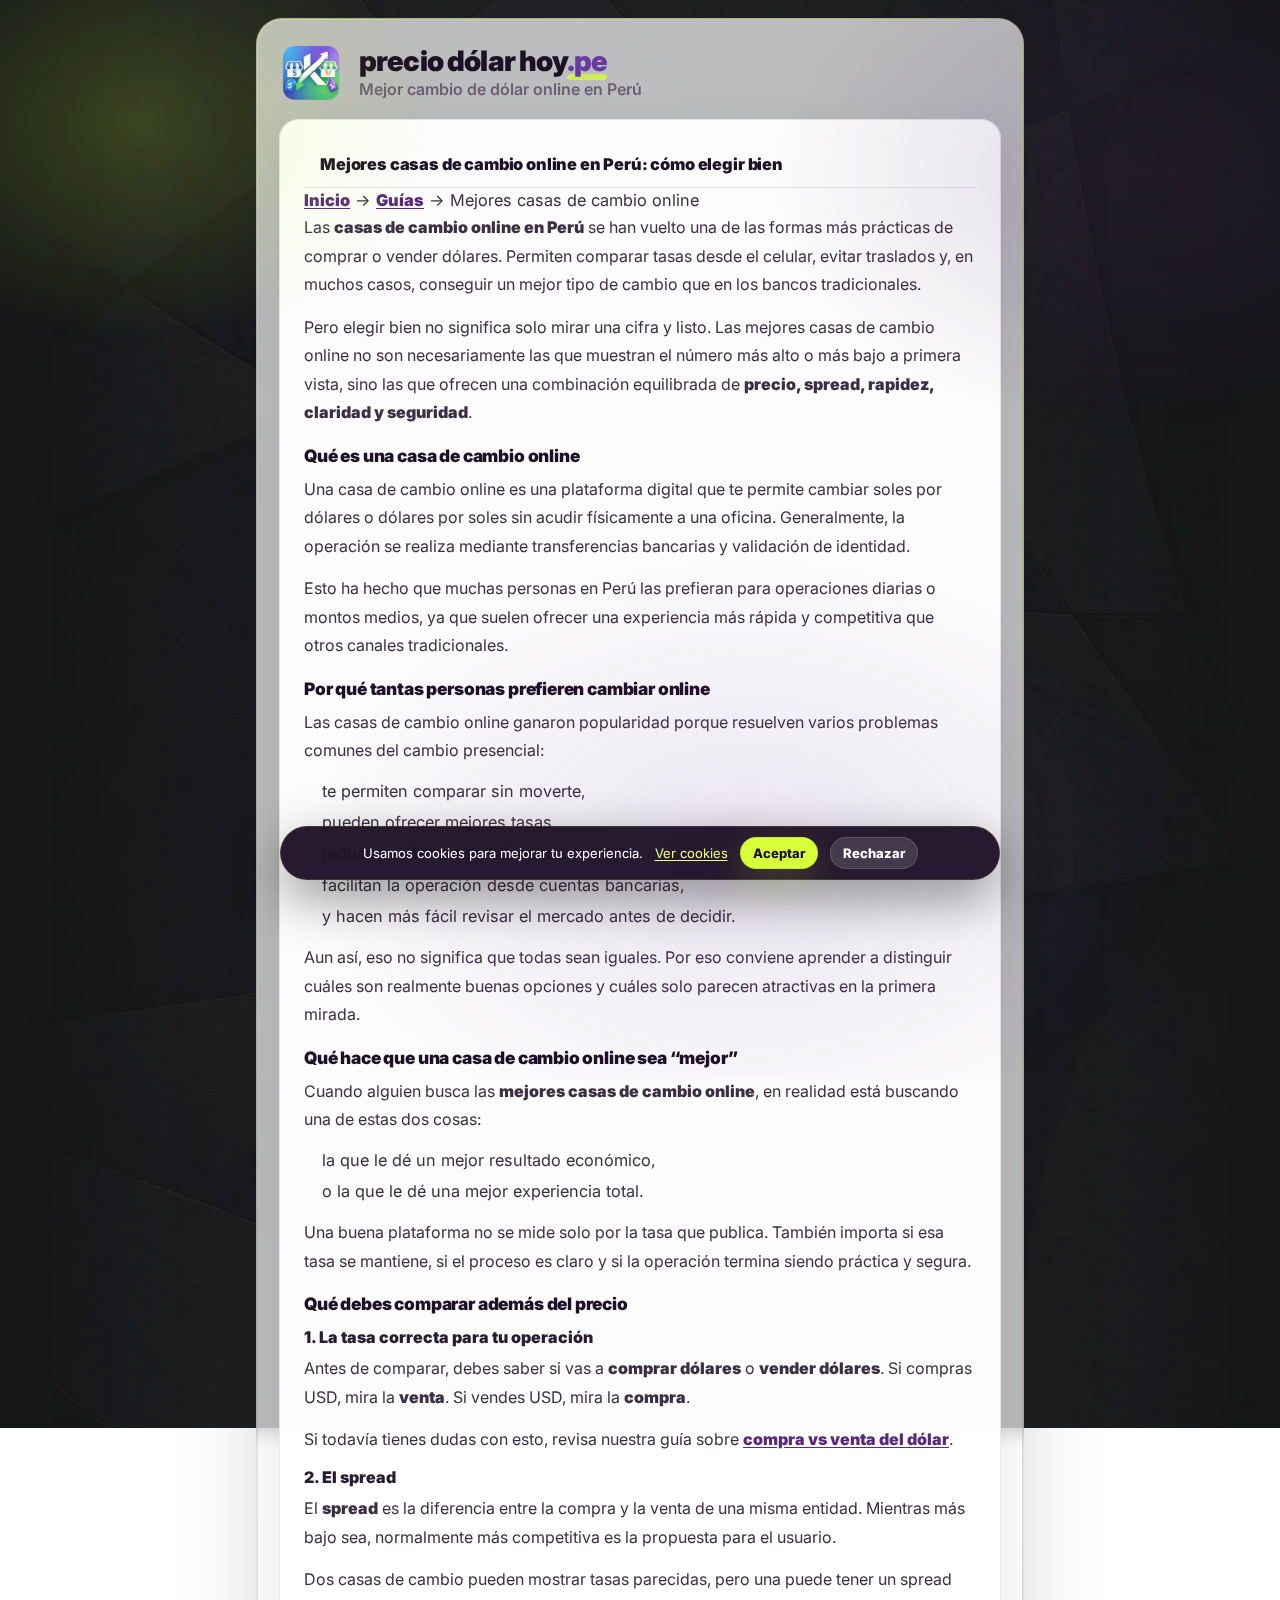
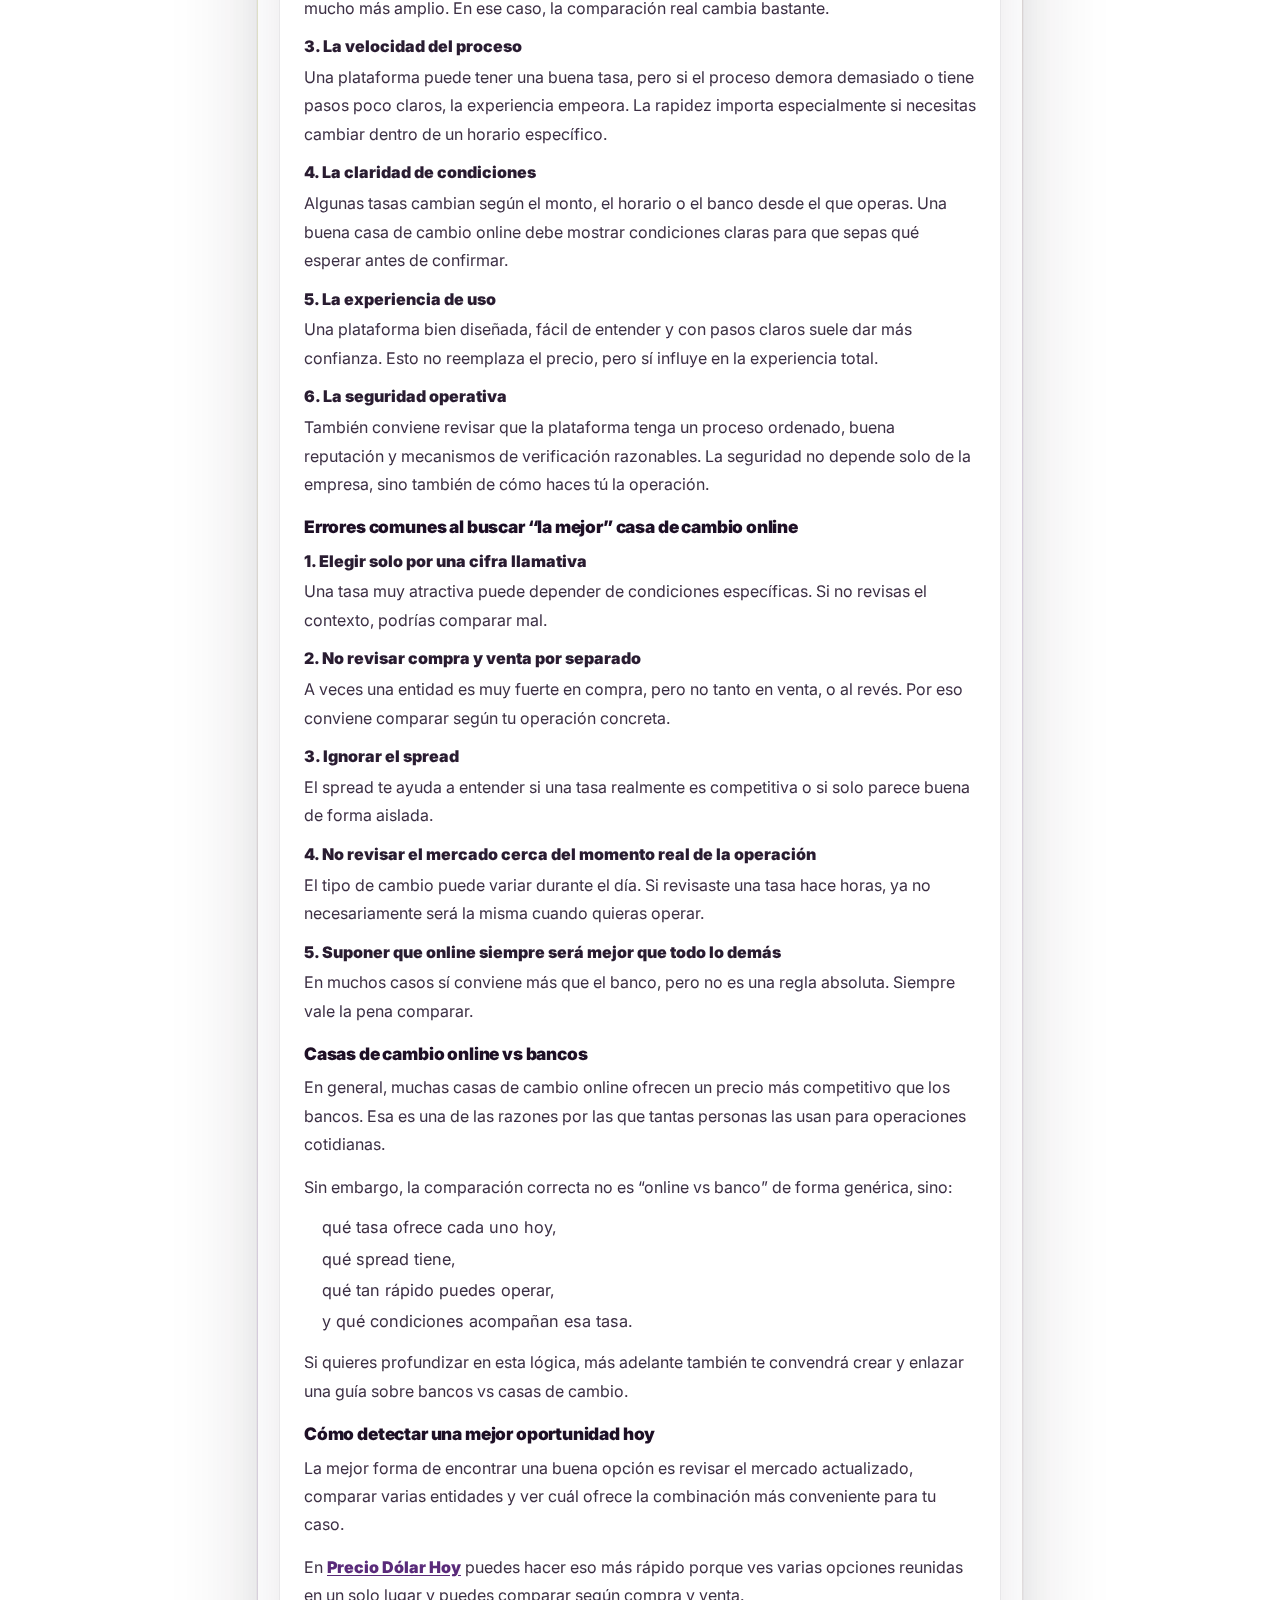
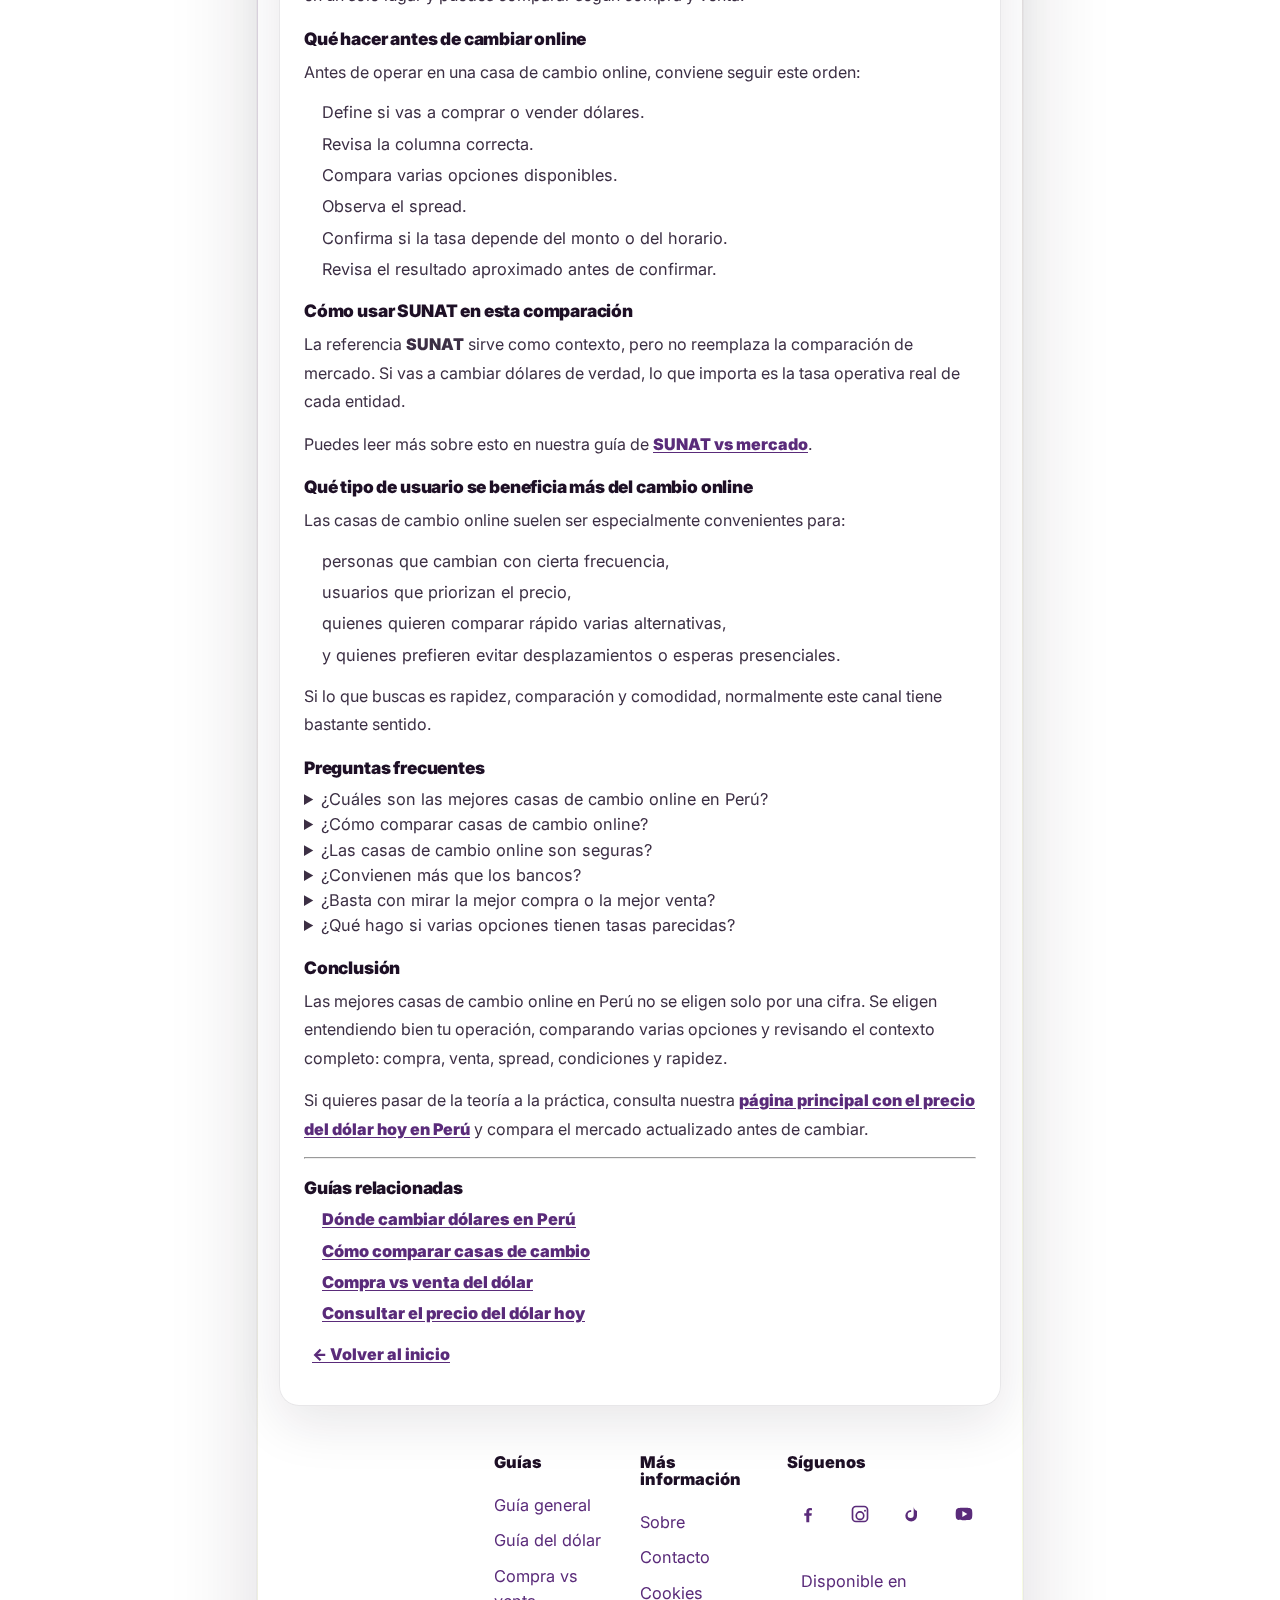
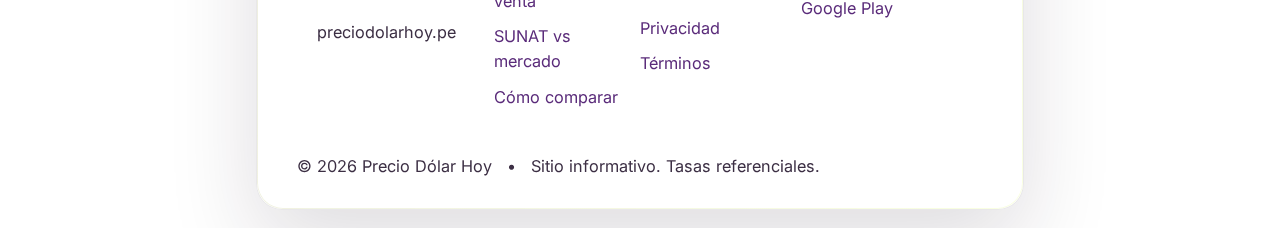
<file: guias/mejores-casas-de-cambio-online/index.html>
<!DOCTYPE html>
<html lang="es-PE">

<head>

  <meta charset="UTF-8" />
  <meta name="viewport" content="width=device-width, initial-scale=1.0" />

  <title>Mejores casas de cambio online en Perú: cómo elegir bien | Precio Dólar Hoy</title>
  <meta name="description"
    content="Descubre cómo elegir las mejores casas de cambio online en Perú, qué factores comparar además del precio y cómo encontrar un mejor tipo de cambio hoy." />

  <link rel="canonical" href="https://preciodolarhoy.pe/guias/mejores-casas-de-cambio-online/" />

  <!-- Favicons -->
  <link rel="icon" href="../../IMG/icons/favicon.ico" sizes="any">
  <link rel="icon" type="image/png" sizes="32x32" href="../../IMG/icons/favicon-32x32.png">
  <link rel="icon" type="image/png" sizes="16x16" href="../../IMG/icons/favicon-16x16.png">
  <link rel="apple-touch-icon" href="../../IMG/icons/apple-touch-icon.png">
  <link rel="manifest" href="../../site.webmanifest">
  <meta name="theme-color" content="#2563EB">

  <!-- Open Graph -->
  <meta property="og:type" content="article" />
  <meta property="og:site_name" content="preciodolarhoy.pe" />
  <meta property="og:title" content="Mejores casas de cambio online en Perú: cómo elegir bien" />
  <meta property="og:description"
    content="Guía clara para elegir las mejores casas de cambio online en Perú según precio, spread, seguridad, rapidez y experiencia de uso." />
  <meta property="og:url" content="https://preciodolarhoy.pe/guias/mejores-casas-de-cambio-online/" />
  <meta property="og:image" content="https://preciodolarhoy.pe/IMG/og.jpg" />

  <!-- Twitter -->
  <meta name="twitter:card" content="summary_large_image" />
  <meta name="twitter:title" content="Mejores casas de cambio online en Perú: cómo elegir bien" />
  <meta name="twitter:description"
    content="Aprende a comparar casas de cambio online en Perú y descubre qué factores importan además del precio." />
  <meta name="twitter:image" content="https://preciodolarhoy.pe/IMG/og.jpg" />

  <!-- Cookies -->
  <script>
    window.dataLayer = window.dataLayer || [];
    function gtag() { dataLayer.push(arguments); }

    gtag('consent', 'default', {
      ad_storage: 'denied',
      ad_user_data: 'denied',
      ad_personalization: 'denied',
      analytics_storage: 'denied',
      personalization_storage: 'denied',
      functionality_storage: 'granted',
      security_storage: 'granted'
    });
  </script>

  <!-- Google Tag Manager -->
  <script>(function (w, d, s, l, i) {
      w[l] = w[l] || []; w[l].push({ 'gtm.start': new Date().getTime(), event: 'gtm.js' });
      var f = d.getElementsByTagName(s)[0],
        j = d.createElement(s), dl = l != 'dataLayer' ? '&l=' + l : '';
      j.async = true; j.src = 'https://www.googletagmanager.com/gtm.js?id=' + i + dl;
      f.parentNode.insertBefore(j, f);
    })(window, document, 'script', 'dataLayer', 'GTM-MXR4KKWH');</script>

  <!-- Fonts -->
  <link rel="preconnect" href="https://fonts.googleapis.com">
  <link rel="preconnect" href="https://fonts.gstatic.com" crossorigin>

  <link rel="preload" as="style"
    href="https://fonts.googleapis.com/css2?family=Inter:wght@400;600;800&display=swap">
  <link rel="stylesheet" href="https://fonts.googleapis.com/css2?family=Inter:wght@400;600;800&display=swap"
    media="print" onload="this.onload=null;this.media='all'">
  <noscript>
    <link rel="stylesheet" href="https://fonts.googleapis.com/css2?family=Inter:wght@400;600;800&display=swap">
  </noscript>

  <!-- CSS -->
  <link rel="stylesheet" href="../../css/themes-estructura/theme-estructura-base.css">
  <link rel="stylesheet" href="../../css/themes-diseno/theme-diseno-cool.css">

  <!-- JSON-LD: Breadcrumbs -->
  <script type="application/ld+json">
  {
    "@context":"https://schema.org",
    "@type":"BreadcrumbList",
    "itemListElement":[
      {
        "@type":"ListItem",
        "position":1,
        "name":"Inicio",
        "item":"https://preciodolarhoy.pe/"
      },
      {
        "@type":"ListItem",
        "position":2,
        "name":"Guías",
        "item":"https://preciodolarhoy.pe/guias/"
      },
      {
        "@type":"ListItem",
        "position":3,
        "name":"Mejores casas de cambio online",
        "item":"https://preciodolarhoy.pe/guias/mejores-casas-de-cambio-online/"
      }
    ]
  }
  </script>

  <!-- JSON-LD: Article -->
  <script type="application/ld+json">
  {
    "@context":"https://schema.org",
    "@type":"Article",
    "headline":"Mejores casas de cambio online en Perú: cómo elegir bien",
    "description":"Guía para entender cómo elegir las mejores casas de cambio online en Perú según tipo de cambio, spread, seguridad, rapidez y condiciones de operación.",
    "inLanguage":"es-PE",
    "mainEntityOfPage":{
      "@type":"WebPage",
      "@id":"https://preciodolarhoy.pe/guias/mejores-casas-de-cambio-online/"
    },
    "author":{
      "@type":"Organization",
      "name":"Precio Dólar Hoy"
    },
    "publisher":{
      "@type":"Organization",
      "name":"Precio Dólar Hoy",
      "url":"https://preciodolarhoy.pe/",
      "logo":{
        "@type":"ImageObject",
        "url":"https://preciodolarhoy.pe/IMG/logo/logo.webp"
      }
    }
  }
  </script>

  <!-- JSON-LD: FAQ -->
  <script type="application/ld+json">
  {
    "@context":"https://schema.org",
    "@type":"FAQPage",
    "mainEntity":[
      {
        "@type":"Question",
        "name":"¿Cuáles son las mejores casas de cambio online en Perú?",
        "acceptedAnswer":{
          "@type":"Answer",
          "text":"Las mejores casas de cambio online son las que combinan buen tipo de cambio, spread competitivo, rapidez, seguridad y condiciones claras. No siempre gana la que muestra una sola cifra atractiva."
        }
      },
      {
        "@type":"Question",
        "name":"¿Cómo comparar casas de cambio online?",
        "acceptedAnswer":{
          "@type":"Answer",
          "text":"Debes comparar la tasa correcta para tu operación, revisar el spread, validar si la tasa cambia por monto u horario y considerar la experiencia de uso y la seguridad."
        }
      },
      {
        "@type":"Question",
        "name":"¿Las casas de cambio online son seguras?",
        "acceptedAnswer":{
          "@type":"Answer",
          "text":"En general pueden ser seguras si operas con plataformas conocidas, revisas sus condiciones y confirmas los datos antes de transferir. La seguridad también depende de tus propias buenas prácticas."
        }
      },
      {
        "@type":"Question",
        "name":"¿Convienen más que los bancos?",
        "acceptedAnswer":{
          "@type":"Answer",
          "text":"En muchos casos sí, porque suelen ofrecer un tipo de cambio más competitivo que los bancos. Sin embargo, depende del día, del monto y de la entidad específica."
        }
      },
      {
        "@type":"Question",
        "name":"¿Basta con mirar la mejor compra o la mejor venta?",
        "acceptedAnswer":{
          "@type":"Answer",
          "text":"No. También conviene revisar el spread, el horario, el monto, las condiciones y la velocidad del proceso antes de decidir."
        }
      }
    ]
  }
  </script>
</head>

<body>
  <!-- Google Tag Manager (noscript) -->
  <noscript><iframe src="https://www.googletagmanager.com/ns.html?id=GTM-MXR4KKWH" height="0" width="0"
      style="display:none;visibility:hidden"></iframe></noscript>

  <a class="skip-link" href="#contenido">Saltar al contenido</a>

  <div class="page">
    <div class="shell-simple">
      <div class="center">

        <!-- Header -->
        <header class="pdh-header">
          <div class="pdh-header__top">
            <div class="pdh-brand">
              <a href="/" aria-label="Ir al inicio">
                <img src="../../IMG/logo/logo-154.webp" alt="Precio del dólar hoy en Perú" class="pdh-logo" width="154"
                  height="151" decoding="async" fetchpriority="high" />
              </a>

              <div class="pdh-hero-inline">
                <div class="brand-title" aria-label="Precio dólar hoy punto pe">
                  precio dólar <span class="accent-hoy">hoy</span><span class="accent-pe">.pe</span>
                </div>
                <p class="brand-subtitle">Mejor cambio de dólar online en Perú</p>
              </div>
            </div>
          </div>
        </header>

        <!-- Main -->
        <main id="contenido" class="pdh-main" aria-label="Guía mejores casas de cambio online">
          <section class="panel static-page" aria-label="Guía mejores casas de cambio online">
            <header class="section-head">
              <h1 class="section-title">Mejores casas de cambio online en Perú: cómo elegir bien</h1>
            </header>

            <div class="static-content">

              <nav aria-label="Breadcrumb" class="breadcrumbs">
                <a href="/">Inicio</a> →
                <a href="/guias/">Guías</a> →
                <span>Mejores casas de cambio online</span>
              </nav>

              <p>
                Las <strong>casas de cambio online en Perú</strong> se han vuelto una de las formas más prácticas de
                comprar o vender dólares. Permiten comparar tasas desde el celular, evitar traslados y, en muchos
                casos, conseguir un mejor tipo de cambio que en los bancos tradicionales.
              </p>

              <p>
                Pero elegir bien no significa solo mirar una cifra y listo. Las mejores casas de cambio online no son
                necesariamente las que muestran el número más alto o más bajo a primera vista, sino las que ofrecen una
                combinación equilibrada de <strong>precio, spread, rapidez, claridad y seguridad</strong>.
              </p>

              <h2>Qué es una casa de cambio online</h2>
              <p>
                Una casa de cambio online es una plataforma digital que te permite cambiar soles por dólares o dólares
                por soles sin acudir físicamente a una oficina. Generalmente, la operación se realiza mediante
                transferencias bancarias y validación de identidad.
              </p>

              <p>
                Esto ha hecho que muchas personas en Perú las prefieran para operaciones diarias o montos medios, ya que
                suelen ofrecer una experiencia más rápida y competitiva que otros canales tradicionales.
              </p>

              <h2>Por qué tantas personas prefieren cambiar online</h2>
              <p>
                Las casas de cambio online ganaron popularidad porque resuelven varios problemas comunes del cambio
                presencial:
              </p>

              <ul>
                <li>te permiten comparar sin moverte,</li>
                <li>pueden ofrecer mejores tasas,</li>
                <li>reducen el tiempo de búsqueda,</li>
                <li>facilitan la operación desde cuentas bancarias,</li>
                <li>y hacen más fácil revisar el mercado antes de decidir.</li>
              </ul>

              <p>
                Aun así, eso no significa que todas sean iguales. Por eso conviene aprender a distinguir cuáles son
                realmente buenas opciones y cuáles solo parecen atractivas en la primera mirada.
              </p>

              <h2>Qué hace que una casa de cambio online sea “mejor”</h2>
              <p>
                Cuando alguien busca las <strong>mejores casas de cambio online</strong>, en realidad está buscando una
                de estas dos cosas:
              </p>

              <ul>
                <li>la que le dé un mejor resultado económico,</li>
                <li>o la que le dé una mejor experiencia total.</li>
              </ul>

              <p>
                Una buena plataforma no se mide solo por la tasa que publica. También importa si esa tasa se mantiene,
                si el proceso es claro y si la operación termina siendo práctica y segura.
              </p>

              <h2>Qué debes comparar además del precio</h2>

              <h3>1. La tasa correcta para tu operación</h3>
              <p>
                Antes de comparar, debes saber si vas a <strong>comprar dólares</strong> o <strong>vender dólares</strong>.
                Si compras USD, mira la <strong>venta</strong>. Si vendes USD, mira la <strong>compra</strong>.
              </p>

              <p>
                Si todavía tienes dudas con esto, revisa nuestra guía sobre
                <a href="/guias/compra-vs-venta/">compra vs venta del dólar</a>.
              </p>

              <h3>2. El spread</h3>
              <p>
                El <strong>spread</strong> es la diferencia entre la compra y la venta de una misma entidad. Mientras
                más bajo sea, normalmente más competitiva es la propuesta para el usuario.
              </p>

              <p>
                Dos casas de cambio pueden mostrar tasas parecidas, pero una puede tener un spread mucho más amplio. En
                ese caso, la comparación real cambia bastante.
              </p>

              <h3>3. La velocidad del proceso</h3>
              <p>
                Una plataforma puede tener una buena tasa, pero si el proceso demora demasiado o tiene pasos poco
                claros, la experiencia empeora. La rapidez importa especialmente si necesitas cambiar dentro de un
                horario específico.
              </p>

              <h3>4. La claridad de condiciones</h3>
              <p>
                Algunas tasas cambian según el monto, el horario o el banco desde el que operas. Una buena casa de
                cambio online debe mostrar condiciones claras para que sepas qué esperar antes de confirmar.
              </p>

              <h3>5. La experiencia de uso</h3>
              <p>
                Una plataforma bien diseñada, fácil de entender y con pasos claros suele dar más confianza. Esto no
                reemplaza el precio, pero sí influye en la experiencia total.
              </p>

              <h3>6. La seguridad operativa</h3>
              <p>
                También conviene revisar que la plataforma tenga un proceso ordenado, buena reputación y mecanismos de
                verificación razonables. La seguridad no depende solo de la empresa, sino también de cómo haces tú la
                operación.
              </p>

              <h2>Errores comunes al buscar “la mejor” casa de cambio online</h2>

              <h3>1. Elegir solo por una cifra llamativa</h3>
              <p>
                Una tasa muy atractiva puede depender de condiciones específicas. Si no revisas el contexto, podrías
                comparar mal.
              </p>

              <h3>2. No revisar compra y venta por separado</h3>
              <p>
                A veces una entidad es muy fuerte en compra, pero no tanto en venta, o al revés. Por eso conviene
                comparar según tu operación concreta.
              </p>

              <h3>3. Ignorar el spread</h3>
              <p>
                El spread te ayuda a entender si una tasa realmente es competitiva o si solo parece buena de forma
                aislada.
              </p>

              <h3>4. No revisar el mercado cerca del momento real de la operación</h3>
              <p>
                El tipo de cambio puede variar durante el día. Si revisaste una tasa hace horas, ya no necesariamente
                será la misma cuando quieras operar.
              </p>

              <h3>5. Suponer que online siempre será mejor que todo lo demás</h3>
              <p>
                En muchos casos sí conviene más que el banco, pero no es una regla absoluta. Siempre vale la pena
                comparar.
              </p>

              <h2>Casas de cambio online vs bancos</h2>
              <p>
                En general, muchas casas de cambio online ofrecen un precio más competitivo que los bancos. Esa es una
                de las razones por las que tantas personas las usan para operaciones cotidianas.
              </p>

              <p>
                Sin embargo, la comparación correcta no es “online vs banco” de forma genérica, sino:
              </p>

              <ul>
                <li>qué tasa ofrece cada uno hoy,</li>
                <li>qué spread tiene,</li>
                <li>qué tan rápido puedes operar,</li>
                <li>y qué condiciones acompañan esa tasa.</li>
              </ul>

              <p>
                Si quieres profundizar en esta lógica, más adelante también te convendrá crear y enlazar una guía sobre
                bancos vs casas de cambio.
              </p>

              <h2>Cómo detectar una mejor oportunidad hoy</h2>
              <p>
                La mejor forma de encontrar una buena opción es revisar el mercado actualizado, comparar varias
                entidades y ver cuál ofrece la combinación más conveniente para tu caso.
              </p>

              <p>
                En <a href="/">Precio Dólar Hoy</a> puedes hacer eso más rápido porque ves varias opciones reunidas en
                un solo lugar y puedes comparar según compra y venta.
              </p>

              <h2>Qué hacer antes de cambiar online</h2>
              <p>
                Antes de operar en una casa de cambio online, conviene seguir este orden:
              </p>

              <ol>
                <li>Define si vas a comprar o vender dólares.</li>
                <li>Revisa la columna correcta.</li>
                <li>Compara varias opciones disponibles.</li>
                <li>Observa el spread.</li>
                <li>Confirma si la tasa depende del monto o del horario.</li>
                <li>Revisa el resultado aproximado antes de confirmar.</li>
              </ol>

              <h2>Cómo usar SUNAT en esta comparación</h2>
              <p>
                La referencia <strong>SUNAT</strong> sirve como contexto, pero no reemplaza la comparación de mercado.
                Si vas a cambiar dólares de verdad, lo que importa es la tasa operativa real de cada entidad.
              </p>

              <p>
                Puedes leer más sobre esto en nuestra guía de
                <a href="/guias/sunat-vs-mercado/">SUNAT vs mercado</a>.
              </p>

              <h2>Qué tipo de usuario se beneficia más del cambio online</h2>
              <p>
                Las casas de cambio online suelen ser especialmente convenientes para:
              </p>

              <ul>
                <li>personas que cambian con cierta frecuencia,</li>
                <li>usuarios que priorizan el precio,</li>
                <li>quienes quieren comparar rápido varias alternativas,</li>
                <li>y quienes prefieren evitar desplazamientos o esperas presenciales.</li>
              </ul>

              <p>
                Si lo que buscas es rapidez, comparación y comodidad, normalmente este canal tiene bastante sentido.
              </p>

              <h2>Preguntas frecuentes</h2>

              <details>
                <summary>¿Cuáles son las mejores casas de cambio online en Perú?</summary>
                <p>
                  Son las que combinan una buena tasa, spread competitivo, claridad de condiciones, rapidez y una
                  experiencia de uso confiable. No siempre gana la que muestra una sola cifra llamativa.
                </p>
              </details>

              <details>
                <summary>¿Cómo comparar casas de cambio online?</summary>
                <p>
                  Debes comparar la tasa correcta para tu operación, revisar el spread, confirmar si la tasa cambia por
                  monto u horario y evaluar qué tan clara y rápida es la operación.
                </p>
              </details>

              <details>
                <summary>¿Las casas de cambio online son seguras?</summary>
                <p>
                  En general pueden ser seguras si operas con plataformas conocidas, revisas bien los datos antes de
                  transferir y sigues buenas prácticas durante el proceso.
                </p>
              </details>

              <details>
                <summary>¿Convienen más que los bancos?</summary>
                <p>
                  En muchos casos sí, porque suelen ofrecer un tipo de cambio más competitivo. De todas formas, siempre
                  conviene comparar antes de decidir.
                </p>
              </details>

              <details>
                <summary>¿Basta con mirar la mejor compra o la mejor venta?</summary>
                <p>
                  No. También debes revisar el spread, las condiciones, el horario y la experiencia de operación.
                </p>
              </details>

              <details>
                <summary>¿Qué hago si varias opciones tienen tasas parecidas?</summary>
                <p>
                  En ese caso, conviene revisar el spread, la claridad de condiciones y qué tan rápida o simple es la
                  operación en cada plataforma.
                </p>
              </details>

              <h2>Conclusión</h2>
              <p>
                Las mejores casas de cambio online en Perú no se eligen solo por una cifra. Se eligen entendiendo bien
                tu operación, comparando varias opciones y revisando el contexto completo: compra, venta, spread,
                condiciones y rapidez.
              </p>

              <p>
                Si quieres pasar de la teoría a la práctica, consulta nuestra
                <a href="/">página principal con el precio del dólar hoy en Perú</a> y compara el mercado actualizado
                antes de cambiar.
              </p>

              <hr />

              <section class="related-links" aria-label="Guías relacionadas">
                <h2>Guías relacionadas</h2>
                <ul>
                  <li><a href="/guias/donde-cambiar-dolares-peru/">Dónde cambiar dólares en Perú</a></li>
                  <li><a href="/guias/como-comparar/">Cómo comparar casas de cambio</a></li>
                  <li><a href="/guias/compra-vs-venta/">Compra vs venta del dólar</a></li>
                  <li><a href="/">Consultar el precio del dólar hoy</a></li>
                </ul>
              </section>

              <p>
                <a href="/" class="btn-link">← Volver al inicio</a>
              </p>

            </div>
          </section>
        </main>

        <!-- Footer -->
        <footer class="pdh-footer" aria-label="Pie de página">
          <div class="pdh-footer__inner">

            <section class="pdh-footer__brand" aria-label="Precio Dólar Hoy">
              <a class="pdh-footer__logo" href="/" aria-label="Ir al inicio">
                <img src="../../IMG/logo/logo-88.webp" alt="Precio del dólar hoy en Perú" class="pdh-footer__logo-img"
                  width="88" height="86" loading="lazy" decoding="async">
              </a>

              <div class="pdh-footer__sitename">
                <span class="brand-main">preciodolar</span><span class="brand-hoy">hoy</span><span
                  class="brand-pe">.pe</span>
              </div>
            </section>

            <nav class="pdh-footer__col" aria-label="Guías">
              <h3 class="pdh-footer__title">Guías</h3>
              <a href="/guias/">Guía general</a>
              <a href="/guias/guia-del-dolar/">Guía del dólar</a>
              <a href="/guias/compra-vs-venta/">Compra vs venta</a>
              <a href="/guias/sunat-vs-mercado/">SUNAT vs mercado</a>
              <a href="/guias/como-comparar/">Cómo comparar</a>
            </nav>

            <nav class="pdh-footer__col" aria-label="Más información">
              <h3 class="pdh-footer__title">Más información</h3>
              <a href="/about.html">Sobre</a>
              <a href="/contact.html">Contacto</a>
              <a href="/cookies.html">Cookies</a>
              <a href="/privacy.html">Privacidad</a>
              <a href="/terms.html">Términos</a>
            </nav>

            <section class="pdh-footer__col" aria-label="Síguenos">
              <h3 class="pdh-footer__title">Síguenos</h3>

              <div class="pdh-footer__social" aria-label="Redes sociales">
                <a class="pdh-footer__icon" href="#" aria-label="Facebook" rel="noopener" target="_blank">
                  <svg viewBox="0 0 24 24" aria-hidden="true">
                    <path fill="currentColor"
                      d="M13.5 22v-8h2.7l.4-3h-3.1V9.1c0-.9.3-1.5 1.6-1.5H16.8V5a23 23 0 0 0-2.5-.1c-2.5 0-4.3 1.5-4.3 4.4V11H7.5v3H10v8h3.5Z" />
                  </svg>
                </a>

                <a class="pdh-footer__icon" href="#" aria-label="Instagram" rel="noopener" target="_blank">
                  <svg viewBox="0 0 24 24" aria-hidden="true">
                    <path fill="currentColor"
                      d="M7 2h10a5 5 0 0 1 5 5v10a5 5 0 0 1-5 5H7a5 5 0 0 1-5-5V7a5 5 0 0 1 5-5Zm10 2H7a3 3 0 0 0-3 3v10a3 3 0 0 0 3 3h10a3 3 0 0 0 3-3V7a3 3 0 0 0-3-3Zm-5 4.5A5.5 5.5 0 1 1 6.5 14 5.5 5.5 0 0 1 12 8.5Zm0 2A3.5 3.5 0 1 0 15.5 14 3.5 3.5 0 0 0 12 10.5ZM18 6.8a1.2 1.2 0 1 1-1.2 1.2A1.2 1.2 0 0 1 18 6.8Z" />
                  </svg>
                </a>

                <a class="pdh-footer__icon" href="#" aria-label="TikTok" rel="noopener" target="_blank">
                  <svg viewBox="0 0 24 24" aria-hidden="true">
                    <path fill="currentColor"
                      d="M14 3v10.2a3.6 3.6 0 1 1-3-3.5V7.1a7 7 0 1 0 7 7V8.3a5.7 5.7 0 0 1-4-5.3H14Z" />
                  </svg>
                </a>

                <a class="pdh-footer__icon" href="#" aria-label="YouTube" rel="noopener" target="_blank">
                  <svg viewBox="0 0 24 24" aria-hidden="true">
                    <path fill="currentColor"
                      d="M21.6 7.2a3 3 0 0 0-2.1-2.1C17.7 4.6 12 4.6 12 4.6s-5.7 0-7.5.5A3 3 0 0 0 2.4 7.2 31 31 0 0 0 2 12a31 31 0 0 0 .4 4.8 3 3 0 0 0 2.1 2.1c1.8.5 7.5.5 7.5.5s5.7 0 7.5-.5a3 3 0 0 0 2.1-2.1A31 31 0 0 0 22 12a31 31 0 0 0-.4-4.8ZM10 15.5v-7l6 3.5-6 3.5Z" />
                  </svg>
                </a>
              </div>

              <a class="pdh-footer__store" href="#" rel="noopener" target="_blank"
                aria-label="Descargar en Google Play">
                <span class="pdh-footer__storeTop">Disponible en</span>
                <span class="pdh-footer__storeBottom">Google Play</span>
              </a>
            </section>

          </div>

          <div class="pdh-footer__bottom" role="contentinfo">
            <span>© <span id="year"></span> Precio Dólar Hoy</span>
            <span class="pdh-footer__dot" aria-hidden="true">•</span>
            <span>Sitio informativo. Tasas referenciales.</span>
          </div>
        </footer>

        <script>
          (function () {
            var y = document.getElementById('year');
            if (y) y.textContent = new Date().getFullYear();
          })();
        </script>

      </div>
    </div>
  </div>

  <!-- Cookies banner -->
  <div id="cookie-banner">
    Usamos cookies para mejorar tu experiencia.
    <a href="/cookies.html">Ver cookies</a>
    <button onclick="acceptCookies()">Aceptar</button>
    <button onclick="rejectCookies()">Rechazar</button>
  </div>

  <script defer src="../../scripts/cookies.js"></script>
</body>

</html>
</file>
<file: css/themes-estructura/theme-estructura-base.css>
/* =========================================================
   ESTRUCTURA.CSS
   Archivo unificado con toda la estructura (layout, posicionamiento, dimensiones)
   ========================================================= */

/* =========================================================
   CORE / LAYOUT-TOKENS-ESTRUCTURA.CSS
   Tokens estructurales globales
   ========================================================= */
:root {
  /* ======================================================
     RADII (estructura)
     ====================================================== */
  --radius-sm: 10px;
  --radius-md: 14px;
  --radius-lg: 18px;
  --radius-xl: 20px;
  --radius-2xl: 26px;

  /* Compatibilidad con tu CSS actual */
  --radius: var(--radius-lg);

  /* ======================================================
     SPACING SCALE (estructura)
     ====================================================== */
  --space-1: 4px;
  --space-2: 6px;
  --space-3: 8px;
  --space-4: 10px;
  --space-5: 12px;
  --space-6: 14px;
  --space-7: 16px;
  --space-8: 18px;
  --space-9: 22px;
  --space-10: 26px;

  /* ======================================================
     LAYOUT — 3 COLUMNAS
     ====================================================== */
  --ad-col: clamp(240px, 18vw, 320px);
  --center-max: clamp(740px, 60vw, 920px);
  --gap: clamp(12px, 1.2vw, 18px);
  --page-pad-desktop: 18px;
  --page-pad-1550: 14px;
  --page-pad-mobile: 8px;
  --center-pad-desktop: 22px;
  --center-pad-mobile: 12px;

  /* ======================================================
     TABLA (estructura)
     ====================================================== */
  --table-max-h: 230px;

  /* ======================================================
     Z-INDEX (estructura)
     ====================================================== */
  --z-base: 0;
  --z-header: 10;
  --z-sticky: 20;
  --z-modal: 1000;
  --z-cookie: 9999;

  /* ======================================================
     BREAKPOINT PRINCIPAL (documentación)
     ====================================================== */
  --bp-main: 1100px;
}

/* =========================================================
   CORE / BASE-ESTRUCTURA.CSS
   Reset + Base estructural global
   ========================================================= */

*,
*::before,
*::after {
  box-sizing: border-box;
}

html {
  height: 100%;
  -webkit-text-size-adjust: 100%;
}

body {
  height: 100%;
  margin: 0;
  overflow-x: hidden;
}

img,
picture,
video,
canvas,
svg {
  display: block;
  max-width: 100%;
}

button,
input,
select,
textarea {
  margin: 0;
}

button {
  background: none;
  border: 0;
  cursor: pointer;
}

table {
  border-collapse: collapse;
  border-spacing: 0;
}

ul,
ol {
  margin: 0;
  padding: 0;
  list-style: none;
}

:focus-visible {
  outline: none;
}

.sr-only {
  position: absolute !important;
  width: 1px !important;
  height: 1px !important;
  padding: 0 !important;
  margin: -1px !important;
  overflow: hidden !important;
  clip: rect(0, 0, 0, 0) !important;
  white-space: nowrap !important;
  border: 0 !important;
}

.panel {
  border-radius: var(--radius);
  overflow: hidden;
}

body.modal-open {
  overflow: hidden;
}

.skip-link {
  position: absolute;
  top: -40px;
  left: 10px;
  z-index: 10000;
  text-decoration: none;
}

.skip-link:focus {
  top: 10px;
}

/* =========================================================
   LAYOUT / LAYOUT-ESTRUCTURA.CSS
   Estructura general + grid + responsive
   ========================================================= */

.page {
  min-height: 100vh;
  padding: var(--page-pad-desktop);
}

.shell {
  max-width: calc((var(--ad-col) * 2) + var(--center-max) + (var(--gap) * 2));
  margin: 0 auto;
  display: grid;
  grid-template-columns: var(--ad-col) minmax(0, 1fr) var(--ad-col);
  gap: var(--gap);
  align-items: start;
}

.center {
  min-height: auto;
  padding: var(--center-pad-desktop);
  padding-bottom: clamp(8px, 2vh, 16px);
  border-radius: var(--radius-2xl);
  display: flex;
  flex-direction: column;
  gap: var(--space-6);
  max-width: var(--center-max);
  margin: 0 auto;
}

.pdh-main {
  flex: 0;
}

.pdh-main-grid {
  display: grid;
  grid-template-columns: 2fr 1fr;
  column-gap: 18px;
  row-gap: 10px;
  align-items: start;
  grid-template-areas:
    "pills pills"
    "ad    ad"
    "calc  best"
    "table best"
    "table sunat"
    "final final";
}

.pdh-pills { grid-area: pills; }
.conversor-wrapper-modern { grid-area: calc; }
.best-deal { grid-area: best; }
.casas-cambio { grid-area: table; }
.sunat-widget { grid-area: sunat; }
.ad-inline { grid-area: ad; }
.ad-final { grid-area: final; }

@media (max-width:1100px) {
  .shell {
    grid-template-columns: 1fr;
    max-width: 100%;
  }
  .ads.left,
  .ads.right {
    display: none;
  }
}

@media (max-width:700px) {
  .page {
    padding: var(--page-pad-mobile);
  }
  .center {
    padding: var(--center-pad-mobile);
    border-radius: var(--radius-xl);
  }
  .sunat-widget {
    display: none;
  }
  .pdh-main-grid {
    grid-template-columns: 1fr;
    grid-template-areas:
      "pills"
      "calc"
      "ad"
      "best"
      "final"
      "table";
  }
}

@media (max-width:360px) {
  /* reservado */
}

/* =========================================================
   LAYOUT / HEADER-ESTRUCTURA.CSS
   Header estructural
   ========================================================= */

.pdh-header__top {
  display: flex;
  justify-content: space-between;
  align-items: flex-start;
  gap: var(--space-7);
  padding: 0;
}

.pdh-brand {
  display: flex;
  align-items: center;
  gap: var(--space-7);
  min-width: 0;
}

.pdh-logo {
  width: 64px;
  height: 64px;
  object-fit: contain;
  flex: 0 0 auto;
}

.brand-title {
  margin: 0;
  line-height: 1.05;
  letter-spacing: -0.02em;
}

.brand-title .accent-hoy,
.brand-title .accent-pe {
  /* sin propiedades estructurales */
}

.brand-subtitle {
  margin: 4px 0 0;
  line-height: 1.2;
  min-width: 0;
}

.pdh-top-controls {
  display: flex;
  align-items: flex-start;
  min-width: 0;
}

.pdh-updated {
  white-space: nowrap;
  overflow: hidden;
  text-overflow: ellipsis;
  max-width: 100%;
}

.pdh-updated strong {
  /* sin propiedades estructurales */
}

.pdh-header__top a:focus-visible,
.pdh-header__top button:focus-visible {
  border-radius: var(--radius-sm);
  outline: none;
}

@media (max-width:1100px) {
  .pdh-header__top {
    flex-direction: column;
    align-items: flex-start;
    gap: var(--space-3);
  }
  .pdh-logo {
    width: 48px;
    height: 48px;
  }
}

@media (max-width:700px) {
  /* vacío */
}

@media (max-width:360px) {
  /* vacío */
}

/* =========================================================
   FOOTER / FOOTER-ESTRUCTURA.CSS
   Footer layout
   ========================================================= */

.pdh-footer {
  margin-top: var(--space-8);
  padding: 0;
}

.pdh-footer__inner {
  border-radius: var(--radius-xl);
  padding: var(--space-7);
  display: grid;
  gap: var(--space-7);
}

@media (min-width: 980px) {
  .pdh-footer__inner {
    grid-template-columns: 1.4fr 1fr 1fr 1fr;
    align-items: start;
  }
}

.pdh-footer__brand {
  display: flex;
  flex-direction: column;
  align-items: center;
  align-self: center;
  gap: 16px;
}

.pdh-footer__logo {
  display: block;
}

.pdh-footer__logo img {
  width: 88px;
  height: auto;
  display: block;
  margin: 0 auto;
  border-radius: 18px;
}

.pdh-footer__title {
  margin: 0 0 12px 0;
}

.pdh-footer__col {
  display: grid;
  gap: 10px;
}

.pdh-footer__social {
  display: flex;
  gap: 10px;
  margin-bottom: 14px;
}

.pdh-footer__icon {
  width: 42px;
  height: 42px;
  border-radius: 999px;
  display: grid;
  place-items: center;
}

.pdh-footer__icon svg {
  width: 20px;
  height: 20px;
}

.pdh-footer__store {
  display: inline-grid;
  gap: 2px;
  padding: 10px 14px;
  border-radius: var(--radius-lg);
  max-width: 220px;
}

.pdh-footer__bottom {
  margin-top: 14px;
  padding: 14px 18px;
}

.pdh-footer__dot {
  margin: 0 10px;
}

@media (max-width: 700px) {
  .pdh-footer__inner {
    padding: var(--space-6);
    border-radius: var(--radius-lg);
  }
}

/* =========================================================
   COMPONENTS / COMPONENTS-ESTRUCTURA.CSS
   UI estructural: headers, botones, pills, best-deal, SUNAT, SEO
   ========================================================= */

.section-head {
  display: flex;
  align-items: center;
  justify-content: space-between;
  gap: var(--space-5);
  padding: var(--space-6) var(--space-7);
  border-bottom-width: 1px;
  border-bottom-style: solid;
}

.section-head--tight {
  padding: var(--space-5) var(--space-6);
}

.section-title {
  margin: 0;
}

.table-subtitle {
  display: block;
  margin-top: 2px;
}

.table-head-left {
  display: flex;
  flex-direction: column;
  gap: 2px;
}

.btn-primary {
  width: 100%;
  border: 0;
  cursor: pointer;
  padding: 12px 14px;
  border-radius: var(--radius-md);
  transition: transform 0.08s ease, filter 0.12s ease;
}

.btn-primary:active {
  transform: translateY(1px);
}

.btn-link {
  border: 0;
  background: transparent;
  cursor: pointer;
  padding: 6px 8px;
  border-radius: var(--radius-sm);
  transition: transform 0.08s ease, filter 0.12s ease;
}

.pdh-pills {
  display: flex;
  gap: var(--space-7);
  margin: 2px 0 2px;
}

.pdh-pill {
  display: flex;
  align-items: center;
  gap: var(--space-4);
  padding: 8px 14px;
  border-radius: 999px;
  min-width: 0;
}

.pdh-pill__label {
  white-space: nowrap;
}

.pdh-pill__value {
  white-space: nowrap;
  display: inline-block;
  width: 3.9ch;
  text-align: right;
  font-variant-numeric: tabular-nums;
}

.pdh-pill__arrow {
  display: inline-block;
  width: 1.5ch;
  text-align: center;
}

.ver-todo {
  display: flex;
  align-items: center;
  gap: var(--space-3);
  user-select: none;
}

.ver-todo input {
  width: 16px;
  height: 16px;
}

.best-deal {
  display: flex;
  flex-direction: column;
  position: relative;
  overflow: hidden;
  border-radius: var(--radius-lg);
  border-width: 1px;
  border-style: solid;
}

.best-deal__head {
  padding: 10px 14px;
  border-bottom-width: 1px;
  border-bottom-style: solid;
  text-align: center;
}

.best-deal__tag {
  display: inline-flex;
  align-items: center;
  gap: var(--space-3);
  padding: 6px 10px;
  border-radius: 999px;
}

.best-deal__body {
  padding: 14px;
  display: flex;
  flex-direction: column;
  gap: 14px;
}

.best-deal__brand {
  display: flex;
  flex-direction: column;
  align-items: center;
  text-align: center;
  gap: var(--space-4);
}

.best-deal__logo {
  display: flex;
  align-items: center;
  justify-content: center;
}

.best-deal__logo img {
  width: 120px;
  height: 56px;
  object-fit: contain;
}

.best-deal__title {
  display: none;
}

.best-deal__note {
  /* sin propiedades visuales */
}

.best-deal__rates {
  display: grid;
  grid-template-columns: 1fr 1fr;
  gap: var(--space-4);
}

.best-deal__rate {
  text-align: center;
  border-radius: var(--radius-lg);
  padding: 12px 10px;
}

.best-deal__lbl {
  display: block;
}

.best-deal__num {
  display: block;
  margin-top: 6px;
}

.best-deal__cta {
  padding: 14px;
  display: flex;
  flex-direction: column;
  gap: var(--space-4);
}

.best-deal__fine {
  margin: 0;
}

.sunat-widget__head {
  padding: 10px 14px;
  border-bottom-width: 1px;
  border-bottom-style: solid;
}

.sunat-title {
  display: flex;
  align-items: center;
  gap: var(--space-3);
}

.sunat-logo {
  width: 26px;
  height: 26px;
  object-fit: contain;
}

.sunat-sub {
  /* sin propiedades visuales */
}

.sunat-widget__body {
  padding: 12px;
}

.sunat-grid {
  display: grid;
  grid-template-columns: 1fr 1fr;
  gap: var(--space-6);
  margin-bottom: var(--space-4);
}

.sunat-item {
  border-radius: var(--radius-md);
  padding: 8px;
  text-align: center;
}

.sunat-lbl {
  display: block;
}

.sunat-val {
  display: block;
  margin-top: 6px;
}

.sunat-mini {
  margin: 8px 0 8px;
}

.sunat-note {
  margin: 0 0 10px;
  line-height: 1.25;
}

.sunat-widget__link {
  width: 100%;
  text-align: left;
  padding: 10px 10px;
  border-radius: var(--radius-sm);
  transition: transform 0.08s ease, filter 0.12s ease;
}

.sunat-badge,
.sunat-widget__title,
.sunat-widget__small {
  display: none !important;
}

.seo-intro {
  margin: 4px 0 6px;
}

.seo-intro__details {
  border-radius: var(--radius-md);
}

.seo-intro details {
  border-radius: var(--radius-md);
  padding: 8px 12px;
}

.seo-intro summary,
.seo-intro__summary {
  cursor: pointer;
  list-style: none;
}

.seo-intro summary::-webkit-details-marker,
.seo-intro__summary::-webkit-details-marker {
  display: none;
}

.seo-intro__text,
.seo-intro p {
  margin: 8px 0 0;
  line-height: 1.45;
}

.seo-faq {
  margin-top: 14px;
  padding: 12px 14px 14px;
  border-radius: var(--radius-lg);
}

.seo-faq h2 {
  margin: 0 0 10px;
}

.seo-faq details {
  border-radius: var(--radius-md);
  padding: 10px 12px;
  margin: 10px 0;
}

.seo-faq summary {
  cursor: pointer;
  list-style: none;
}

.seo-faq summary::-webkit-details-marker {
  display: none;
}

.seo-faq details p {
  margin: 8px 0 0;
  line-height: 1.45;
}

.btn-primary:focus-visible,
.btn-link:focus-visible,
.sunat-widget__link:focus-visible,
.chip:focus-visible {
  outline: none;
  border-radius: var(--radius-sm);
}

@media (max-width:1100px) and (min-width:701px) {
  .pdh-pills {
    flex-wrap: wrap;
  }
  .pdh-pill {
    flex: 1 1 220px;
  }
}

@media (max-width:700px) {
  .pdh-pill__label {
    padding-left: 2px;
  }
  .pdh-pills {
    display: flex;
    flex-direction: column;
    gap: 6px;
    margin: 6px 0 2px;
  }
  .pdh-pill {
    width: 260px;
    margin-right: auto;
  }
  .sunat-widget__body {
    padding: 10px;
  }
  .sunat-grid {
    gap: 10px;
  }
  .sunat-item {
    padding: 8px;
  }
  .sunat-note {
    display: none;
  }
  .seo-faq {
    padding: 12px;
  }
  .seo-faq details {
    margin: 8px 0;
  }
}

@media (max-width:360px) {
  /* reservado */
}

/* =========================================================
   COMPONENTS / CALCULATOR-ESTRUCTURA.CSS
   Conversor (estructura)
   ========================================================= */

.conversor-wrapper-modern {
  padding-bottom: var(--space-4);
}

.modo-opciones {
  display: flex;
  gap: var(--space-3);
  padding: var(--space-3);
  margin: 0 var(--space-7);
  border-radius: var(--radius-md);
}

.radio-pill {
  position: relative;
  flex: 1;
  cursor: pointer;
}

.radio-pill input {
  position: absolute;
  inset: 0;
  opacity: 0;
  pointer-events: none;
}

.radio-pill span {
  display: flex;
  align-items: center;
  justify-content: center;
  height: 40px;
  padding: 0 12px;
  border-radius: var(--radius-sm);
  white-space: nowrap;
  overflow: hidden;
  text-overflow: ellipsis;
  transition: transform 0.08s ease, background 0.14s ease, border-color 0.14s ease, color 0.14s ease;
}

.radio-pill:active span {
  transform: translateY(1px);
}

.modo-opciones .radio-pill:hover input:not(:checked) + span {
  transform: translateY(-1px);
}

.modo-opciones .radio-pill:active input:not(:checked) + span {
  transform: translateY(0);
}

.quick-row {
  display: flex;
  gap: var(--space-3);
  padding: var(--space-5) var(--space-7) var(--space-3);
  flex-wrap: wrap;
}

.quick-row .quick-amt {
  appearance: none;
  border-radius: 999px;
  padding: 7px 11px;
  line-height: 1;
  cursor: pointer;
  transition: transform 0.08s ease, filter 0.12s ease, background 0.12s ease, border-color 0.12s ease;
}

.quick-row .chip:hover,
.quick-row .quick-amt:hover {
  filter: brightness(1.02);
}

.quick-row .chip:active,
.quick-row .quick-amt:active {
  transform: translateY(1px);
}

.quick-row .quick-amt:hover {
  transform: translateY(-1px);
}

.quick-row .quick-amt:active {
  transform: translateY(0);
}

.fila-triple {
  display: grid;
  gap: var(--space-4);
  padding: var(--space-3) var(--space-7) 0;
  align-items: end;
}

.fila-triple--pro {
  grid-template-columns: 1.35fr 1.65fr;
}

.grupo-campo {
  display: flex;
  flex-direction: column;
  gap: var(--space-3);
}

.grupo-campo label {
  /* sin propiedades visuales */
}

.conversor-wrapper-modern .gc-monto label {
  /* sin propiedades visuales */
}

.input-with-prefix {
  display: flex;
  align-items: center;
  gap: var(--space-3);
  height: 44px;
  padding: 0 12px;
  border-radius: var(--radius-md);
}

.input-with-prefix .prefix {
  /* sin propiedades visuales */
}

.input-with-prefix input {
  border: 0;
  outline: 0;
  background: transparent;
  width: 100%;
}

.input-with-prefix input::placeholder {
  /* sin propiedades visuales */
}

.input-with-prefix.is-empty .prefix {
  /* sin propiedades visuales */
}

.gc-moneda-pro > label {
  display: none;
}

.gc-moneda-pro .currency-line {
  display: flex;
  align-items: center;
  gap: var(--space-4);
}

.cur-pill {
  flex: 1;
  height: 44px;
  display: flex;
  align-items: center;
  justify-content: center;
  padding: 0 10px;
  border-radius: var(--radius-md);
  white-space: nowrap;
  transition: transform 0.18s ease, filter 0.12s ease;
}

.cur-pill--ghost {
  /* sin propiedades visuales */
}

.swap {
  height: 44px;
  width: 44px;
  border-radius: var(--radius-md);
  cursor: pointer;
  transition: transform 0.18s ease, filter 0.12s ease;
}

.swap:hover {
  filter: brightness(1.02);
}

.swap:active {
  transform: translateY(1px);
}

.currency-line.is-swap .swap {
  transform: rotate(180deg);
}

.currency-line.is-swap .cur-pill {
  transform: translateY(-1px);
}

.resultado-modern {
  margin: var(--space-5) var(--space-7) 0;
  padding: 10px 12px;
  border-radius: var(--radius-md);
  border-width: 1px;
  border-style: solid;
  min-height: 41px;
  display: flex;
  align-items: center;
}

.resultado-modern:empty {
  visibility: hidden;
}

.fineprint {
  margin: var(--space-3) var(--space-7) 0;
}

@media (max-width:700px) {
  .fila-triple--pro {
    grid-template-columns: 1fr;
  }
  .gc-moneda-pro {
    margin-top: var(--space-4);
  }
  .modo-opciones {
    margin: 0 var(--space-6);
    padding: 7px;
  }
  .radio-pill span {
    height: 32px;
    padding: 0 8px;
  }
  .quick-row {
    padding: var(--space-5) var(--space-6) var(--space-3);
  }
  .resultado-modern {
    margin: var(--space-5) var(--space-6) 0;
  }
  .fineprint {
    margin: var(--space-3) var(--space-6) 0;
  }
}

@media (max-width:360px) {
  .quick-row {
    gap: var(--space-2);
    padding: var(--space-4) var(--space-6) var(--space-2);
  }
  .quick-row .quick-amt {
    padding: 6px 10px;
  }
}

/* =========================================================
   COMPONENTS / TABLE-ESTRUCTURA.CSS
   Tabla Casas (estructura)
   ========================================================= */

.tabla-casas-wrapper {
  padding: var(--space-4) var(--space-7) var(--space-7);
  min-height: 249px;
}

.tabla-casas-wrapper--wide {
  padding: var(--space-4) var(--space-7) var(--space-7);
  border-top-width: 1px;
  border-top-style: solid;
  max-height: none;
  overflow: visible;
  scrollbar-gutter: stable;
}

.tabla-casas-wrapper--wide.is-all {
  max-height: 300px;
  overflow-y: auto;
  overflow-x: hidden;
  overscroll-behavior: contain;
}

.tabla-casas-wrapper--wide.is-all .tabla-casas thead th {
  padding: 10px 12px;
}

.tabla-casas-wrapper--wide::-webkit-scrollbar {
  width: 10px;
  height: 10px;
}

.tabla-casas-wrapper--wide::-webkit-scrollbar-thumb {
  border-radius: 999px;
  border-width: 2px;
  border-style: solid;
}

.tabla-casas-wrapper--wide::-webkit-scrollbar-track {
  border-radius: 999px;
}

.tabla-casas {
  width: 100%;
  border-collapse: separate;
  border-spacing: 0;
}

.tabla-casas thead th {
  position: sticky;
  top: 0;
  z-index: 2;
  padding: 12px 12px;
  text-align: left;
  border-bottom-width: 1px;
  border-bottom-style: solid;
}

.tabla-casas thead th:first-child {
  border-top-left-radius: var(--radius-md);
}
.tabla-casas thead th:last-child {
  border-top-right-radius: var(--radius-md);
}

.tabla-casas thead th.compra,
.tabla-casas thead th.venta,
.tabla-casas thead th#columna-resultado {
  text-align: center;
}

.tabla-casas tbody td {
  padding: 12px 12px;
  border-bottom-width: 1px;
  border-bottom-style: solid;
  vertical-align: middle;
}

.tabla-casas td.casa {
  /* font-size se ha movido a diseño */
}

.tabla-casas td .casa-wrap {
  display: flex;
  align-items: center;
  justify-content: flex-start;
  gap: var(--space-5);
  min-width: 0;
  text-decoration: none;
}

.tabla-casas td .casa-logo {
  width: 88px;
  height: 34px;
  border-radius: var(--radius-sm);
  overflow: hidden;
  display: flex;
  align-items: center;
  justify-content: center;
  flex: 0 0 auto;
  border-width: 1px;
  border-style: solid;
}

.tabla-casas td .casa-logo img {
  max-width: 100%;
  max-height: 100%;
  object-fit: contain;
  display: block;
}

.tabla-casas td .logo-fallback {
  width: 100%;
  height: 100%;
  display: flex;
  align-items: center;
  justify-content: center;
}

.tabla-casas td .casa-chevron {
  margin-left: auto;
}

.tabla-casas td.compra,
.tabla-casas td.venta {
  font-variant-numeric: tabular-nums;
  text-align: center;
}

.tabla-casas td.resultado {
  font-variant-numeric: tabular-nums;
  text-align: center;
  white-space: nowrap;
}

.tabla-casas tbody tr.winner-row td {
  border-bottom-width: 1px;
  border-bottom-style: solid;
}

.tabla-casas thead th.compra,
.tabla-casas thead th.venta {
  /* transition se ha movido a diseño */
}

.tabla-casas.usa-compra thead th.compra {
  border-radius: 10px 10px 0 0;
}

.tabla-casas.usa-venta thead th.venta {
  border-radius: 10px 10px 0 0;
}

.badge {
  display: inline-flex;
  align-items: center;
  gap: var(--space-2);
  padding: 4px 10px;
  border-radius: 999px;
}

.table-footer {
  padding: var(--space-4) var(--space-7) var(--space-7);
  border-top-width: 1px;
  border-top-style: solid;
  display: flex;
  justify-content: flex-end;
  align-items: center;
}

.table-footer--split {
  justify-content: space-between;
}

.tabla-casas thead th:nth-child(1) { width: 40%; }
.tabla-casas thead th:nth-child(2) { width: 16%; }
.tabla-casas thead th:nth-child(3) { width: 16%; }
.tabla-casas thead th:nth-child(4) { width: 28%; }

.tabla-casas .casa-wrap:focus-visible {
  outline: none;
  border-radius: var(--radius-sm);
}

@media (max-width:700px) {
  .tabla-casas thead th:nth-child(1) { width: auto; }
  .tabla-casas thead th:nth-child(4) { width: auto; }
  .tabla-casas { min-width: 0; }
  .tabla-casas th.compra,
  .tabla-casas th.venta,
  .tabla-casas td.compra,
  .tabla-casas td.venta {
    display: none;
  }
  .tabla-casas thead th {
    padding: 10px 10px;
  }
  .tabla-casas tbody td {
    padding: 10px 10px;
  }
  .tabla-casas td.resultado {
    text-align: right;
    white-space: nowrap;
  }
  .tabla-casas th#columna-resultado {
    text-align: right;
    white-space: nowrap;
  }
  .tabla-casas td .casa-logo {
    width: 64px;
    height: 28px;
    border-radius: 10px;
  }
  .tabla-casas td .casa-chevron {
    display: none;
  }
}

/* =========================================================
   COMPONENTS / MODAL-ESTRUCTURA.CSS
   Modal + Chart (estructura)
   ========================================================= */

.modal {
  position: fixed;
  inset: 0;
  display: none;
  z-index: var(--z-modal);
}

.modal[aria-hidden="false"] {
  display: flex;
  align-items: center;
  justify-content: center;
  padding: 4vh 10px;
}

.modal__overlay {
  position: absolute;
  inset: 0;
  z-index: 0;
}

.modal__panel {
  position: relative;
  width: 100%;
  max-width: 900px;
  border-radius: var(--radius-lg);
  overflow: hidden;
  max-height: 88vh;
  display: flex;
  flex-direction: column;
  z-index: 1;
}

.modal__head {
  display: flex;
  align-items: center;
  justify-content: space-between;
  gap: var(--space-5);
  padding: 12px 16px;
  border-bottom-width: 1px;
  border-bottom-style: solid;
}

.modal__title {
  margin: 0;
}

.modal__meta {
  margin-top: 2px;
}

.modal__close {
  background: none;
  border: none;
  cursor: pointer;
}

.modal__close:hover {
  /* color en diseño */
}

.modal__body {
  padding: 14px 16px 16px;
  overflow: auto;
  -webkit-overflow-scrolling: touch;
}

body.modal-open {
  overflow: hidden;
}

#graficoSunat {
  width: 100% !important;
  height: 340px !important;
  display: block;
}

.modal__close:focus-visible {
  outline: none;
  border-radius: var(--radius-sm);
}

@media (max-width:700px) {
  .modal[aria-hidden="false"] {
    padding: 10vh 10px;
  }
  .modal__panel {
    border-radius: var(--radius-md);
    max-height: 84vh;
  }
  #graficoSunat {
    height: 280px !important;
  }
}

@media (max-width:360px) {
  #graficoSunat {
    height: 240px !important;
  }
}

#rankingModal .tabla-casas th,
#rankingModal .tabla-casas td {
  white-space: nowrap;
}

#rankingModal .tabla-casas td.compra,
#rankingModal .tabla-casas td.venta,
#rankingModal .tabla-casas td.resultado {
  text-align: center;
  font-variant-numeric: tabular-nums;
}

#rankingModal #rk-col-resultado {
  text-align: center;
}

#rankingModal .tabla-casas-wrapper {
  margin-bottom: 14px;
}

#rankingModal .tabla-casas.rk-compra thead th.compra {
  border-bottom-width: 2px;
  border-bottom-style: solid;
  border-top-left-radius: 10px;
  border-top-right-radius: 10px;
}

#rankingModal .tabla-casas.rk-venta thead th.venta {
  border-bottom-width: 2px;
  border-bottom-style: solid;
  border-top-left-radius: 10px;
  border-top-right-radius: 10px;
}

#rankingModal .ranking-all {
  margin-top: 6px;
}

#rankingModal .ranking-all__head {
  display: flex;
  align-items: baseline;
  justify-content: space-between;
  gap: 10px;
  margin: 10px 0 10px;
}

#rankingModal .ranking-all__title {
  margin: 0;
}

#rankingModal .ranking-all__meta {
  /* font-size se ha movido a diseño */
}

#rankingModal .ranking-logos {
  display: grid;
  grid-template-columns: repeat(6, minmax(0, 1fr));
  gap: 10px;
}

@media (max-width:1100px) {
  #rankingModal .ranking-logos {
    grid-template-columns: repeat(5, minmax(0, 1fr));
  }
}

@media (max-width:700px) {
  #rankingModal .ranking-logos {
    grid-template-columns: repeat(4, minmax(0, 1fr));
    gap: 8px;
  }
}

#rankingModal .ranking-logos a {
  display: flex;
  align-items: center;
  justify-content: center;
  height: 64px;
  border-radius: var(--radius-md);
  text-decoration: none;
  overflow: hidden;
  transition: transform 0.08s ease, filter 0.12s ease;
  border-width: 1px;
  border-style: solid;
}

#rankingModal .ranking-logos a:hover {
  filter: brightness(1.03); /* diseño */
}

#rankingModal .ranking-logos a:active {
  transform: translateY(1px);
}

#rankingModal .ranking-logos a[aria-disabled="true"] {
  opacity: 0.55;
  cursor: pointer;
  pointer-events: none;
}

#rankingModal .ranking-logos img {
  max-width: 92%;
  max-height: 70%;
  object-fit: contain;
  display: block;
}

/* =========================================================
   COMPONENTS / ADS-ESTRUCTURA.CSS
   Publicidad (estructura)
   ========================================================= */

.ads {
  width: 100%;
  position: sticky;
  top: 18px;
  max-height: calc(100vh - 36px);
  align-self: flex-start;
  display: flex;
  flex-direction: column;
  justify-content: flex-start;
  align-items: center;
  gap: var(--space-7);
}

.ad-slot {
  display: flex;
  align-items: center;
  justify-content: center;
  border-radius: var(--radius-md);
  overflow: hidden;
  position: relative;
  border-width: 1px;
  border-style: dashed;
}

.ad-300x600 {
  width: 100%;
  max-width: 300px;
  height: 600px;
}

.ad-300x250 {
  width: 100%;
  max-width: 300px;
  height: 250px;
}

.ad-inline {
  display: none;
}

.ad-slot.ad-responsive {
  width: 100%;
  max-width: 728px;
  margin: 0 auto;
  min-height: 250px;
  height: auto;
}

.ad-secondary {
  display: none;
}

.ad-final {
  display: none;
}

.ad-slot::before {
  padding: 6px 10px;
  border-radius: 999px;
  position: absolute;
  top: 10px;
  left: 10px;
  pointer-events: none;
  border-width: 1px;
  border-style: solid;
}

.ad-slot::after {
  position: absolute;
  bottom: 10px;
  left: 10px;
  pointer-events: none;
  max-width: 85%;
}

.ad-slot.is-filled::before,
.ad-slot.is-filled::after {
  display: none;
}

@supports selector(:has(*)) {
  .ad-slot:has(iframe)::before,
  .ad-slot:has(iframe)::after,
  .ad-slot:has(ins)::before,
  .ad-slot:has(ins)::after {
    display: none;
  }
}

@media (max-width:1100px) {
  .ad-inline {
    display: block;
    margin-top: var(--space-4);
    margin-bottom: var(--space-4);
  }
  .ad-inline .ad-slot {
    border-radius: var(--radius-sm);
  }
  .ad-secondary {
    display: none !important;
  }
  .ad-final {
    display: block;
    margin-top: var(--space-5);
  }
  .ad-final .ad-slot {
    min-height: 250px;
    border-radius: var(--radius-md);
  }
}

@media (max-width:700px) {
  .ad-slot.ad-responsive {
    min-height: 100px;
  }
}

@media (min-width:1101px) {
  .ad-slot.ad-responsive {
    min-height: 90px;
  }
  .ad-secondary {
    display: flex;
    margin-top: auto;
  }
}

/* =========================================================
   COMPONENTS / COOKIES-ESTRUCTURA.CSS
   Cookie Banner (estructura)
   ========================================================= */

#cookie-banner {
  position: fixed;
  bottom: 20px;
  left: 50%;
  transform: translateX(-50%) translateY(10px);
  max-width: 720px;
  width: calc(100% - 32px);
  padding: 10px 14px;
  display: none;
  z-index: var(--z-cookie);
  align-items: center;
  justify-content: center;
  gap: 12px;
  border-radius: 999px;
}

#cookie-banner.show {
  display: flex;
  transform: translateX(-50%) translateY(0);
}

#cookie-banner a {
  white-space: nowrap;
}

#cookie-banner button {
  padding: 6px 12px;
  border: none;
  border-radius: 999px;
  cursor: pointer;
}

#cookie-banner button:active {
  transform: translateY(1px);
}

#cookie-banner button:focus-visible {
  outline: none;
}

@media (max-width:700px) {
  #cookie-banner {
    flex-wrap: wrap;
    border-radius: var(--radius-md);
    padding: 12px;
    bottom: 14px;
  }
  #cookie-banner button {
    width: 100%;
    text-align: center;
  }
}

@media (max-width:360px) {
  #cookie-banner {
    padding: 10px;
  }
  #cookie-banner button {
    padding: 6px 10px;
  }
}

/* =========================================================
   HOME SEO – ESTRUCTURA
   ========================================================= */

.section-underline {
  width: 88px;
  height: 4px;
  border-radius: 999px;
  margin: 10px auto 0;
}

.about-site {
  margin-top: var(--space-8);
  padding: var(--space-8);
  text-align: center;
  max-width: none;
  margin-left: auto;
  margin-right: auto;
}

.about-site__title {
  margin-bottom: var(--space-4);
}

.about-site__text {
  margin-bottom: var(--space-4);
}

.howto {
  margin-top: var(--space-7);
  padding: var(--space-7);
  border-radius: var(--radius-xl);
  text-align: center;
  border-width: 1px;
  border-style: solid;
}

.howto__head--center {
  max-width: 720px;
  margin: 0 auto var(--space-7);
}

.howto__title--big {
  margin-bottom: var(--space-3);
}

.howto__lead--center {
  /* sin propiedades visuales */
}

.howto__steps {
  display: grid;
  gap: var(--space-6);
}

@media (min-width: 980px) {
  .howto__steps {
    grid-template-columns: repeat(3, 1fr);
    align-items: start;
  }
}

.howto-step {
  max-width: 320px;
  margin: 0 auto;
}

.howto-step__circle {
  width: 130px;
  height: 130px;
  margin: 0 auto var(--space-5);
  border-radius: 999px;
  border-width: 3px;
  border-style: solid;
  display: flex;
  align-items: center;
  justify-content: center;
  position: relative;
}

.howto-step__icon {
  width: 48px;
  height: 48px;
}

.howto-step__number {
  position: absolute;
  bottom: -14px;
  left: 50%;
  transform: translateX(-50%);
  width: 34px;
  height: 34px;
  border-radius: 999px;
  display: flex;
  align-items: center;
  justify-content: center;
}

.howto-step__title {
  margin-bottom: var(--space-3);
}

.howto-step__text {
  /* sin propiedades visuales */
}

.choose {
  margin-top: var(--space-7);
  padding: var(--space-7);
  border-radius: var(--radius-xl);
  border-width: 1px;
  border-style: solid;
}

.choose__head {
  text-align: center;
  max-width: 820px;
  margin: 0 auto var(--space-7);
}

.choose__title {
  margin: 0 0 var(--space-3);
}

.choose__lead {
  margin: 0;
}

.choose__grid {
  display: grid;
  gap: var(--space-5);
}

@media (min-width: 980px) {
  .choose__grid {
    grid-template-columns: repeat(4, 1fr);
    align-items: stretch;
  }
}

.choose-card {
  border-width: 1px;
  border-style: solid;
  border-radius: var(--radius-xl);
  padding: var(--space-6);
  text-align: center;
}

.choose-card__icon {
  width: 86px;
  height: 86px;
  margin: 0 auto var(--space-4);
  border-radius: 999px;
  display: grid;
  place-items: center;
  border-width: 1px;
  border-style: solid;
}

.choose-card__svg {
  width: 38px;
  height: 38px;
}

.choose-card__title {
  margin: 0 0 var(--space-3);
}

.choose-card__text {
  margin: 0;
}

@media (max-width: 700px) {
  .choose {
    padding: var(--space-6);
    border-radius: var(--radius-lg);
  }
  .choose__title {
    /* font-size se ha movido a diseño */
  }
}

.guides {
  margin-top: var(--space-7);
  padding: var(--space-7);
  border-radius: var(--radius-xl);
  border-width: 1px;
  border-style: solid;
}

.guides__head {
  text-align: center;
  max-width: 860px;
  margin: 0 auto var(--space-6);
}

.guides__title {
  margin: 0 0 var(--space-3);
}

.guides__lead {
  margin: 0;
}

.guides__grid {
  display: grid;
  gap: var(--space-6);
}

@media (min-width: 980px) {
  .guides__grid {
    grid-template-columns: 1fr 1fr;
    gap: var(--space-7);
  }
}

.guide-item {
  display: grid;
  grid-template-columns: 52px 1fr;
  gap: var(--space-4);
  align-items: start;
  padding: var(--space-6);
  border-radius: var(--radius-xl);
  border-width: 1px;
  border-style: solid;
}

.guide-item__icon {
  width: 52px;
  height: 52px;
  border-radius: var(--radius-lg);
  border-width: 1px;
  border-style: solid;
  display: grid;
  place-items: center;
}

.guide-item__svg {
  width: 26px;
  height: 26px;
}

.guide-item__title {
  margin: 0 0 8px;
}

.guide-item__link {
  color: inherit;
  text-decoration: none;
}
.guide-item__link:hover {
  text-decoration: underline;
}

.guide-item__text {
  margin: 0 0 var(--space-3);
}

.guide-item__cta {
  text-decoration: none;
}
.guide-item__cta:hover {
  text-decoration: underline;
}

@media (max-width: 700px) {
  .guides {
    padding: var(--space-6);
    border-radius: var(--radius-lg);
  }
  .guides__title {
    /* font-size se ha movido a diseño */
  }
  .guide-item {
    padding: var(--space-5);
    grid-template-columns: 48px 1fr;
  }
  .guide-item__icon {
    width: 48px;
    height: 48px;
  }
}

.faq {
  margin-top: var(--space-7);
  padding: var(--space-7);
  border-radius: var(--radius-xl);
  border-width: 1px;
  border-style: solid;
}

.faq__head {
  text-align: center;
  margin-bottom: var(--space-6);
}

.faq__title {
  margin: 0 0 var(--space-3);
}

.faq__list {
  display: grid;
  gap: var(--space-4);
  max-width: 980px;
  margin: 0 auto;
}

.faq-item {
  border-width: 1px;
  border-style: solid;
  border-radius: var(--radius-xl);
  overflow: hidden;
}

.faq-item__q {
  list-style: none;
  cursor: pointer;
  display: flex;
  align-items: center;
  justify-content: space-between;
  gap: var(--space-4);
  padding: 18px 20px;
}

.faq-item__q::-webkit-details-marker {
  display: none;
}

.faq-item__q::after {
  content: "▾";
  transition: transform 0.15s ease;
}

.faq-item[open] .faq-item__q {
  border-bottom-width: 1px;
  border-bottom-style: solid;
}

.faq-item[open] .faq-item__q::after {
  transform: rotate(180deg);
}

.faq-item__a {
  padding: 16px 20px 18px;
}

.faq-item__a p {
  margin: 0;
}

.faq-item__q:focus-visible {
  outline: none;
  border-radius: var(--radius-sm);
}

@media (max-width:700px) {
  .faq {
    padding: var(--space-5);
    border-radius: var(--radius-lg);
  }
  .faq__title {
    /* font-size se ha movido a diseño */
  }
  .faq-item__q {
    padding: 16px 16px;
  }
  .faq-item__a {
    padding: 14px 16px 16px;
  }
}

/* =========================================================
   PAGES / STATIC-PAGES-ESTRUCTURA.CSS
   Páginas estáticas (estructura)
   ========================================================= */

.shell-simple {
  max-width: 1100px;
  margin: 0 auto;
  padding: 0 16px;
}

.static-page {
  max-width: 820px;
  margin: 0 auto;
  padding: 22px 24px;
  border-radius: var(--radius-xl);
  border-width: 1px;
  border-style: solid;
}

.static-content h1 {
  margin: 0 0 10px;
}

.static-content h2 {
  margin: 20px 0 10px;
}

.static-content h3 {
  margin: 16px 0 8px;
}

.static-content p {
  margin: 0 0 14px;
}

.static-content ul,
.static-content ol {
  margin: 0 0 14px 18px;
  padding: 0;
}

.static-content li {
  margin: 6px 0;
}

.static-content blockquote {
  margin: 14px 0;
  padding: 12px 14px;
  border-left-width: 4px;
  border-left-style: solid;
  border-radius: var(--radius-md);
}

.skip-link {
  position: absolute;
  left: -9999px;
  top: auto;
  width: 1px;
  height: 1px;
  overflow: hidden;
}

.skip-link:focus {
  left: 16px;
  top: 16px;
  width: auto;
  height: auto;
  padding: 10px 12px;
  border-radius: var(--radius-md);
  z-index: var(--z-cookie);
  border-width: 1px;
  border-style: solid;
}

@media (max-width:1100px) {
  .static-page {
    padding: 20px 22px;
    border-radius: var(--radius-lg);
  }
}

@media (max-width:700px) {
  .static-page {
    padding: 18px 16px;
    border-radius: var(--radius-md);
  }
}

@media (max-width:360px) {
  .static-page {
    padding: 16px 14px;
  }
}
</file>
<file: css/themes-diseno/theme-diseno-base.css>
/* =========================================================
   THEME-DISENO-BASE.CSS - UNIFICADO
   Archivo generado automáticamente a partir de todos los -diseno.css
   ========================================================= */

/* =========================================================
   CORE / LAYOUT-TOKENS-DISENO.CSS
   Tokens de diseño (colores, fuentes, sombras, etc.)
   ========================================================= */

:root {
  /* ======================================================
     TYPOGRAPHY
     ====================================================== */
  --font-sans: Inter, system-ui, -apple-system, "Segoe UI", Roboto, Arial, sans-serif;
  --fs-12: 0.75rem;
  --fs-13: 0.8125rem;
  --fs-14: 0.875rem;
  --fs-15: 0.9375rem;
  --fs-16: 1rem;
  --fs-18: 1.125rem;
  --fs-20: 1.25rem;
  --fs-24: 1.5rem;
  --fs-32: 2rem;

  --fw-500: 500;
  --fw-600: 600;
  --fw-700: 700;
  --fw-800: 800;
  --fw-900: 900;
  --fw-950: 950;

  --lh-tight: 1.1;
  --lh-snug: 1.25;
  --lh-base: 1.5;
  --lh-relaxed: 1.75;

  /* ======================================================
     COLORES BASE
     ====================================================== */
  --brand-blue-deep: #0B2C4A;
  --brand-blue: #2563EB;
  --brand-green: #16A34A;

  --ink-900: #0b1b2b;
  --ink-800: #1F2937;
  --ink-700: #334155;
  --ink-600: #475569;
  --ink-500: #64748B;

  /* ======================================================
     ALIAS DE COLOR (semánticos)
     ====================================================== */
  --c-strong: var(--ink-900);
  --c-text: var(--ink-700);
  --c-muted: var(--ink-600);
  --c-link: var(--brand-blue);
  --c-link-hover-bg: rgba(37, 99, 235, 0.10);
  --c-surface-1: rgba(255, 255, 255, 0.40);
  --c-surface-2: rgba(255, 255, 255, 0.55);
  --c-border: rgba(255, 255, 255, 0.42);
  --c-border-soft: rgba(255, 255, 255, 0.30);
  --c-accent: var(--brand-green);
  --c-hover-soft: rgba(59, 130, 246, 0.10);

  /* ======================================================
     COLORES DE MARCA (para header)
     ====================================================== */
  --c-brand-primary: var(--brand-blue-deep);
  --c-brand-accent: var(--brand-green);
  --c-brand-secondary: var(--brand-blue);

  /* ======================================================
     SOMBRAS
     ====================================================== */
  --shadow-soft: 0 14px 40px rgba(2, 6, 23, 0.10);
  --shadow-strong: 0 26px 70px rgba(2, 6, 23, 0.14);
  --shadow-cookie: 0 10px 30px rgba(0,0,0,.35);
  --shadow-modal: 0 30px 80px rgba(0,0,0,.35);
  --shadow-elev-1: 0 4px 6px -1px rgba(0, 0, 0, 0.1), 0 2px 4px -1px rgba(0, 0, 0, 0.06); /* valor típico, ajústalo si es diferente */

  /* ======================================================
     FOCUS
     ====================================================== */
  --c-focus-ring: rgba(37, 99, 235, 0.35);
  --c-focus-ring-soft: rgba(37, 99, 235, 0.20);
  --c-focus-border: rgba(37, 99, 235, 0.35);

  /* ======================================================
     GLASS
     ====================================================== */
  --glass-bg: rgba(255, 255, 255, 0.26);
  --glass-border: rgba(255, 255, 255, 0.42);
  --glass-blur: 18px;

  /* ======================================================
     FONDO DE PÁGINA
     ====================================================== */
  --c-page-bg: repeating-linear-gradient(135deg, rgba(255,255,255,.008) 0px, rgba(255,255,255,.008) 2px, transparent 2px, transparent 12px), radial-gradient(900px 420px at 18% 2%, rgba(99, 102, 241, .18), transparent 60%), radial-gradient(950px 460px at 82% 6%, rgba(34, 197, 94, .12), transparent 62%), radial-gradient(1200px 720px at 50% 100%, rgba(59, 130, 246, .12), transparent 58%), linear-gradient(180deg, #EEF2FF 0%, #F8FAFC 55%, #EEF6FF 100%);

  /* ======================================================
     COMPONENTES ESPECÍFICOS
     ====================================================== */
  /* Botón primario */
  --c-btn-primary-bg: linear-gradient(180deg, #1E7A3B 0%, #166534 100%);
  --c-btn-primary-text: #fff;

  /* SUNAT link soft */
  --c-link-soft-bg: rgba(37,99,235,.08);
  --c-link-soft-bg-hover: rgba(37,99,235,.12);

  /* Best deal */
  --c-best-border: rgba(34, 197, 94, .18);
  --c-best-head-bg: rgba(22, 163, 74, .10);
  --c-best-tag-bg: rgba(34, 197, 94, .14);
  --c-best-tag-border: rgba(34, 197, 94, .22);
  --c-best-tag-text: #14532D;

  /* Conversor */
  --c-result-bg: rgba(22,163,74,.10);
  --c-result-border: rgba(22,163,74,.22);
  --c-result-text: #14532D;
  --c-quick-hover-bg: rgba(22,163,74,.12);
  --c-quick-hover-border: rgba(22,163,74,.35);
  --c-quick-hover-text: #14532D;

  /* Tabla */
  --c-table-head-bg: rgba(255,255,255,.55);
  --c-table-row-bg: rgba(255,255,255,.18);
  --c-table-row-hover-bg: rgba(255,255,255,.28);
  --c-logo-bg: rgba(255,255,255,.55);
  --c-buy: #14532D;
  --c-sell: #7F1D1D;
  --c-winner-bg: rgba(16,185,129,.10);
  --c-winner-border: rgba(22,163,74,.22);
  --c-winner-hover-bg: rgba(16,185,129,.14);
  --c-col-highlight-buy-bg: rgba(22,163,74,.12);
  --c-col-highlight-buy-line: rgba(22,163,74,.55);
  --c-col-highlight-sell-bg: rgba(220,38,38,.10);
  --c-col-highlight-sell-line: rgba(220,38,38,.50);
  --c-badge-bg: rgba(59,130,246,.12);
  --c-badge-border: rgba(59,130,246,.22);
  --c-badge-text: var(--ink-900);

  /* Scrollbar */
  --c-scroll-thumb: rgba(2,6,23,.18);
  --c-scroll-track: rgba(255,255,255,.35);
  --c-scroll-track-border: rgba(255,255,255,.55);

  /* SEO tabs */
  --c-tab-active-bg: rgba(37,99,235,.10);
  --c-tab-active-border: rgba(37,99,235,.35);

  /* Ads */
  --c-ad-bg: rgba(255,255,255,.55);
  --c-ad-border: rgba(255,255,255,.65);
  --c-ad-label: rgba(15,23,42,.55);
  --c-ad-note: rgba(15,23,42,.45);
  --c-ad-chip-bg: rgba(255,255,255,.55);
  --c-ad-chip-border: rgba(255,255,255,.70);

  /* Cookies */
  --c-cookie-bg: rgba(17,17,17,.96);
  --c-cookie-text: #fff;
  --c-cookie-link: #60a5fa;
  --c-cookie-btn-bg: #374151;
  --c-cookie-btn-text: #fff;
  --c-cookie-accept-bg: #2563EB;
  --c-cookie-accept-text: #fff;
  --c-cookie-reject-bg: #374151;
  --c-cookie-reject-text: #fff;

  /* Modal */
  --c-modal-overlay: rgba(15,23,42,.55);
  --c-modal-bg: #fff;
  --c-modal-head-bg: linear-gradient(180deg,#FFFFFF 0%, #F7FAFF 100%);

  /* Ranking (colores para highlight en modales) */
  --c-good: #16A34A;
  --c-good-soft: rgba(22, 163, 74, 0.1);
  --c-bad: #DC2626;
  --c-bad-soft: rgba(220, 38, 38, 0.1);

  /* Static quote */
  --c-quote-bg: rgba(255,255,255,.20);
  --c-quote-border: rgba(37,99,235,.35);
}

/* =========================================================
   TYPOGRAPHY / TYPOGRAPHY-DISENO.CSS
   Tipografía global + jerarquía de texto
   ========================================================= */

body {
  font-family: var(--font-sans);
  font-size: var(--fs-16);
  line-height: var(--lh-base);
  color: var(--c-text);
}

h1, h2, h3, h4 {
  margin: 0;
  line-height: var(--lh-tight);
  color: var(--c-strong);
}

h1 {
  font-size: var(--fs-32);
  font-weight: var(--fw-900);
}

h2 {
  font-size: var(--fs-18);
  font-weight: var(--fw-800);
}

h3 {
  font-size: var(--fs-16);
  font-weight: var(--fw-900);
}

h4 {
  font-size: var(--fs-15);
  font-weight: var(--fw-800);
}

p {
  margin: 0;
  color: var(--c-text);
}

small {
  font-size: var(--fs-13);
  color: var(--c-muted);
}

strong {
  font-weight: var(--fw-800);
  color: inherit;
}

a {
  color: var(--c-link);
  text-decoration: none;
}

a:hover {
  text-decoration: underline;
  text-underline-offset: 2px;
}

input,
select,
textarea {
  color: var(--c-strong);
}

/* =========================================================
   CORE / BASE-DISENO.CSS
   Estilos visuales base
   ========================================================= */

body {
  text-rendering: optimizeLegibility;
  -webkit-font-smoothing: antialiased;
}

button,
input,
select,
textarea {
  font: inherit;
}

::selection {
  background: rgba(37,99,235,.22);
  color: var(--ink-900);
}

.panel {
  background: rgba(255, 255, 255, .40);
  border: 1px solid rgba(255, 255, 255, .42);
  box-shadow: var(--shadow-soft);
  backdrop-filter: blur(12px) saturate(150%);
  -webkit-backdrop-filter: blur(12px) saturate(150%);
}

.skip-link {
  background: #111;
  color: #fff;
  padding: 8px 12px;
  border-radius: 6px;
  transition: top 0.2s ease;
}

.skip-link:focus {
  background: var(--c-surface-1);
  border-color: var(--c-border);
  box-shadow: var(--shadow-elev-1);
}

/* Focus ring global (de theme-base.css) */
.btn-primary:focus-visible,
.btn-link:focus-visible,
.sunat-widget__link:focus-visible,
.chip:focus-visible,
.seo-tabs__tab:focus-visible,
.seo-tabs__arrow:focus-visible,
.tabla-casas .casa-wrap:focus-visible,
#cookie-banner button:focus-visible,
.modal__close:focus-visible {
  box-shadow: 0 0 0 2px var(--c-focus-ring);
}

@media (max-width:1100px) {
  /* Eliminación de backdrop-filter para múltiples elementos (incluye .center) */
  .center,
  .panel,
  .pdh-pill,
  .seo-tabs,
  .seo-intro details,
  .seo-faq,
  .quick-row .quick-amt,
  .modo-opciones,
  .tabla-casas thead th {
    backdrop-filter: none !important;
    -webkit-backdrop-filter: none !important;
  }

  /* Estilos específicos para .panel en móvil */
  .panel {
    background: rgba(255,255,255,.72);
    border-color: rgba(255,255,255,.75);
    box-shadow: 0 14px 34px rgba(2,6,23,.10);
  }

  /* Ocultar decoraciones de best-deal */
  .best-deal::before,
  .best-deal::after {
    display: none;
  }

  /* Eliminar sombras de pills, chips, etc. */
  .pdh-pill,
  .quick-row .chip,
  .quick-row .quick-amt,
  .radio-pill input:checked + span {
    box-shadow: none;
  }

  /* Eliminar sombra del input prioritario */
  .conversor-wrapper-modern .gc-monto .input-with-prefix {
    box-shadow: none;
  }

  /* Ajustar opacidades */
  .conversor-wrapper-modern .modo-opciones,
  .conversor-wrapper-modern .quick-row {
    opacity: 1;
  }
}

/* =========================================================
   LAYOUT / LAYOUT-DISENO.CSS
   ========================================================= */

.page {
  background: url('../../IMG/wallpapers/base.webp') no-repeat center center fixed;
  background-size: cover;
  background-color: var(--c-page-bg); 
}

/* Regla base de .center (escritorio) */
.center {
  background: var(--glass-bg);
  border: 1px solid var(--glass-border);
  box-shadow: var(--shadow-strong);
  backdrop-filter: blur(var(--glass-blur)) saturate(150%);
  -webkit-backdrop-filter: blur(var(--glass-blur)) saturate(150%);
}

/* Media query para móvil (debe ir después para prevalecer) */
@media (max-width:1100px) {
  .center {
    background: rgba(255, 255, 255, 0.7);
    border-color: rgba(255, 255, 255, 0.72);
    box-shadow: var(--shadow-soft);
  }
}

/* =========================================================
   LAYOUT / HEADER-DISENO.CSS
   Estilos visuales del header
   ========================================================= */

.brand-title {
  font-weight: var(--fw-900);
  font-size: 2.05rem;
  color: var(--c-brand-primary);
}

.brand-title .accent-hoy {
  color: var(--c-brand-accent);
}

.brand-title .accent-pe {
  color: var(--c-brand-secondary);
}

.brand-subtitle {
  font-size: 1rem;
  font-weight: var(--fw-600);
  color: var(--c-muted);
}

.pdh-updated {
  font-size: var(--fs-12); 
  color: var(--c-muted);
}

.pdh-updated strong {
  color: var(--c-strong);
}

/* ======================================================
   RESPONSIVE AJUSTES DE TIPOGRAFÍA
   ====================================================== */
@media (max-width:1100px) {
  .brand-title {
    font-size: 1.55rem;
  }
  .brand-subtitle {
    font-size: 0.95rem;
  }
}

@media (max-width:700px) {
  .pdh-updated {
    font-size: var(--fs-12); /* opcional, puedes dejarlo o quitarlo */
  }
}

@media (max-width:360px) {
  .brand-title {
    font-size: 1.45rem;
  }
  .brand-subtitle {
    font-size: 0.92rem;
  }
}

/* =========================================================
   FOOTER / FOOTER-DISENO.CSS
   Footer visual
   ========================================================= */

.pdh-footer__inner {
  background: #f3f6fa;
  border: 1px solid #e5e9f2;
  color: var(--c-text);
}

.pdh-footer a {
  color: inherit;
  text-decoration: none;
}
.pdh-footer a:hover {
  text-decoration: underline;
}

.pdh-footer__logo img {
  background: #ffffff;
  padding: 8px;
  border: 1px solid #e6ebf4;
}

.pdh-footer__brand {
  text-align: center;
}

.pdh-footer__sitename {
  font-weight: var(--fw-900);
  font-size: 1.3rem;
  line-height: 1.1;
  letter-spacing: .4px;
}

.brand-main {
  color: var(--c-strong);
}
.brand-hoy {
  color: var(--c-link);
}
.brand-pe {
  color: var(--c-strong);
  opacity: .7;
}

.pdh-footer__mini {
  font-size: .92rem;
  line-height: 1.5;
  opacity: .9;
}

.pdh-footer__title {
  font-weight: var(--fw-900);
  font-size: 1rem;
  color: var(--c-strong);
}

.pdh-footer__col a {
  font-size: .95rem;
  opacity: .92;
}
.pdh-footer__col a:hover {
  opacity: 1;
}

.pdh-footer__icon {
  background: #ffffff;
  border: 1px solid #e5e9f2;
  transition: transform .08s ease, filter .12s ease;
}
.pdh-footer__icon:hover {
  filter: brightness(1.02);
  transform: translateY(-1px);
  text-decoration: none;
}
.pdh-footer__icon:active {
  transform: translateY(0);
}

.pdh-footer__icon svg {
  color: var(--c-strong);
  opacity: .95;
}

.pdh-footer__store {
  background: #ffffff;
  border: 1px solid #e5e9f2;
  transition: transform .08s ease, filter .12s ease;
}
.pdh-footer__store:hover {
  filter: brightness(1.02);
  transform: translateY(-1px);
  text-decoration: none;
}
.pdh-footer__store:active {
  transform: translateY(0);
}

.pdh-footer__storeTop {
  font-size: .8rem;
  opacity: .85;
  color: var(--c-text);
}

.pdh-footer__storeBottom {
  font-size: 1rem;
  font-weight: var(--fw-900);
  color: var(--c-strong);
}

.pdh-footer__bottom {
  text-align: center;
  font-size: .9rem;
  color: var(--c-text);
  opacity: .85;
}

.pdh-footer__dot {
  opacity: .5;
}

/* =========================================================
   COMPONENTS / COMPONENTS-DISENO.CSS
   UI visual: headers, botones, pills, best-deal, SUNAT, SEO
   ========================================================= */

.section-head {
  border-bottom-color: var(--c-border);
}

.section-title {
  font-weight: var(--fw-800);
  color: var(--c-strong);
  font-size: var(--fs-16);
}

.table-subtitle {
  color: var(--c-muted);
  font-size: var(--fs-13);
}

.btn-primary {
  font-weight: var(--fw-800);
  color: var(--c-btn-primary-text);
  background: var(--c-btn-primary-bg);
}
.btn-primary:hover {
  filter: brightness(1.03);
}

.btn-link {
  color: var(--c-link);
  font-weight: var(--fw-700);
}
.btn-link:hover {
  background: var(--c-link-hover-bg);
}

.pdh-pill {
  font-weight: var(--fw-700);
  background: var(--c-surface-2);
  border: 1px solid var(--c-border);
}

.pdh-pill__label {
  font-weight: var(--fw-600);
  color: var(--c-muted);
}

.pdh-pill__value {
  font-size: 1.05rem;
  font-weight: var(--fw-900);
  color: var(--c-strong);
}

.pdh-pill__arrow {
  font-size: 0.95rem;
  opacity: 0.7;
  color: var(--c-muted);
}

.ver-todo {
  color: var(--c-text);
  font-size: var(--fs-14);
}
.ver-todo input {
  accent-color: var(--c-accent);
}

.best-deal {
  border-color: var(--c-best-border);
  box-shadow: 0 22px 50px rgba(2, 6, 23, 0.14), 0 0 0 6px rgba(34, 197, 94, 0.06);
}
.best-deal::before {
  content: "";
  position: absolute;
  inset: 0;
  padding: 1px;
  border-radius: 18px;
  background: linear-gradient(135deg, rgba(34,197,94,0.55), rgba(37,99,235,0.35), rgba(34,197,94,0.15));
  -webkit-mask: linear-gradient(#000 0 0) content-box, linear-gradient(#000 0 0);
  -webkit-mask-composite: xor;
  mask-composite: exclude;
  pointer-events: none;
}
.best-deal::after {
  content: "";
  position: absolute;
  width: 220px;
  height: 220px;
  right: -90px;
  top: -110px;
  background: radial-gradient(circle, rgba(34,197,94,0.22), rgba(34,197,94,0) 60%);
  pointer-events: none;
}
.best-deal__head {
  background: var(--c-best-head-bg);
  border-bottom-color: var(--c-border);
}
.best-deal__tag {
  font-weight: var(--fw-900);
  background: var(--c-best-tag-bg);
  border: 1px solid var(--c-best-tag-border);
  color: var(--c-best-tag-text);
  font-size: var(--fs-14);
}
.best-deal__body {
  background: var(--c-surface-1);
}
.best-deal__note {
  font-weight: var(--fw-800);
  color: var(--c-text);
  font-size: var(--fs-15);
}
.best-deal__rate {
  background: var(--c-surface-2);
  border: 1px solid var(--c-border);
}
.best-deal__lbl {
  font-weight: var(--fw-800);
  color: var(--c-muted);
  font-size: 0.78rem;
  letter-spacing: 0.04em;
  text-transform: uppercase;
}
.best-deal__num {
  font-weight: var(--fw-900);
  color: var(--c-strong);
  font-size: 1.35rem;
}
.best-deal__fine {
  color: var(--c-muted);
  font-size: var(--fs-12);
}
.best-deal__logo img {
  filter: drop-shadow(0 10px 18px rgba(2, 6, 23, 0.12));
}

.sunat-widget {
  background: var(--c-surface-1);
}
.sunat-title {
  font-weight: var(--fw-900);
  color: var(--c-strong);
}
.sunat-sub {
  font-weight: var(--fw-800);
  color: var(--c-muted);
  font-size: 0.78rem;
}
.sunat-item {
  background: var(--c-surface-2);
  border: 1px solid var(--c-border);
}
.sunat-lbl {
  font-weight: var(--fw-700);
  color: var(--c-muted);
  font-size: var(--fs-14);
}
.sunat-val {
  font-weight: var(--fw-900);
  color: var(--c-strong);
  font-size: 1.2rem;
}
.sunat-mini {
  color: var(--c-muted);
  font-size: var(--fs-14);
}
.sunat-note {
  color: var(--c-muted);
  font-size: var(--fs-12);
}
.sunat-widget__link {
  background: var(--c-link-soft-bg);
}
.sunat-widget__link:hover {
  background: var(--c-link-soft-bg-hover);
}

.seo-intro details {
  background: var(--c-surface-2);
  border: 1px solid var(--c-border);
}
.seo-intro summary,
.seo-intro__summary {
  font-weight: var(--fw-800);
  color: var(--c-muted);
  font-size: 0.86rem;
}
.seo-intro__text,
.seo-intro p {
  color: var(--c-muted);
  font-size: 0.9rem;
  line-height: 1.45;
}

.seo-faq {
  background: var(--c-surface-2);
  border: 1px solid var(--c-border);
}
.seo-faq h2 {
  font-weight: var(--fw-900);
  color: var(--c-text);
  opacity: 0.85;
  font-size: 0.92rem;
}
.seo-faq details {
  background: var(--c-surface-1);
  border: 1px solid var(--c-border);
}
.seo-faq summary {
  font-weight: var(--fw-900);
  color: var(--c-strong);
}
.seo-faq details p {
  color: var(--c-text);
  font-size: 0.92rem;
  line-height: 1.45;
}

/* ======================================================
   MEDIA QUERIES (SOLO DISEÑO)
   ====================================================== */

@media (max-width:1100px) {
  .pdh-pill,
  .quick-row .chip,
  .quick-row .quick-amt,
  .radio-pill input:checked + span {
    box-shadow: none;
  }
}

@media (max-width:700px) {
  .pdh-pill__label {
    font-size: 0.78rem; 
    font-weight: var(--fw-800);
    color: var(--c-muted);
  }
  .pdh-pill__value {
    font-weight: var(--fw-900);
  }
}

@media (max-width:360px) {
  /* vacío por ahora */
}

/* =========================================================
   COMPONENTS / CALCULATOR-DISENO.CSS
   Conversor (visual)
   ========================================================= */

.modo-opciones {
  background: rgba(255,255,255,0.58);
  border: 1px solid rgba(255,255,255,0.72);
  box-shadow: 0 10px 22px rgba(2,6,23,0.06);
  backdrop-filter: blur(10px) saturate(140%);
  -webkit-backdrop-filter: blur(10px) saturate(140%);
}

.radio-pill span {
  font-weight: var(--fw-900);
  font-size: 0.88rem;
  color: var(--ink-700);
  background: transparent;
  border: 1px solid transparent;
}

.radio-pill input:checked + span {
  background: rgba(255,255,255,0.92);
  border-color: rgba(255,255,255,0.86);
  box-shadow: 0 10px 22px rgba(2,6,23,0.08);
  color: var(--ink-900);
  font-weight: var(--fw-950);
}

.modo-opciones .radio-pill:hover input:not(:checked) + span {
  background: rgba(59,130,246,0.10);
  color: #1E3A8A;
  box-shadow: 0 8px 18px rgba(59,130,246,0.15);
}

.quick-row .chip {
  font-size: 0.84rem;
  box-shadow: 0 10px 20px rgba(2,6,23,0.06);
}

.quick-row .quick-amt {
  font-weight: var(--fw-900);
  font-size: 0.84rem;
  border: 1px solid rgba(255,255,255,0.78);
  background: rgba(255,255,255,0.55);
  color: var(--ink-800);
  box-shadow: 0 10px 20px rgba(2,6,23,0.06);
  backdrop-filter: blur(10px) saturate(140%);
  -webkit-backdrop-filter: blur(10px) saturate(140%);
}

.quick-row .quick-amt:hover {
  background: rgba(22,163,74,0.12);
  border-color: rgba(22,163,74,0.35);
  color: #14532D;
}

.quick-row .chip.is-active,
.quick-row .quick-amt.is-active {
  background: var(--c-surface-1);
  border-color: var(--c-border);
  color: var(--c-strong);
}

.grupo-campo label {
  font-size: 0.78rem;
  font-weight: var(--fw-900);
  color: var(--c-muted);
}

.conversor-wrapper-modern .gc-monto label {
  font-size: 0.82rem;
  color: var(--c-strong);
}

.input-with-prefix {
  background: var(--c-surface-1);
  border: 1px solid var(--c-border);
}

.conversor-wrapper-modern .gc-monto .input-with-prefix {
  box-shadow: 0 14px 32px rgba(2,6,23,0.10);
  border-color: rgba(37,99,235,0.25);
  background: rgba(255,255,255,0.85);
  transition: box-shadow 0.18s ease, border-color 0.18s ease, background 0.18s ease;
}

.input-with-prefix .prefix {
  font-weight: var(--fw-900);
  color: var(--c-muted);
  opacity: 0.75;
}

.input-with-prefix input {
  font-weight: var(--fw-900);
  font-size: 1rem;
  color: var(--c-strong);
}

.input-with-prefix input::placeholder {
  font-weight: var(--fw-800);
  color: var(--c-muted);
}

.input-with-prefix.is-empty .prefix {
  opacity: 0.6;
}

.cur-pill {
  font-weight: var(--fw-900);
  font-size: 0.84rem;
  color: var(--c-strong);
  background: var(--c-surface-2);
  border: 1px solid var(--c-border);
}

.cur-pill--ghost {
  color: var(--c-text);
  opacity: 0.9;
}

.swap {
  background: var(--c-surface-1);
  color: var(--c-strong);
  border: 1px solid var(--c-border);
  font-size: 1.05rem;
}

.resultado-modern {
  background: rgba(22,163,74,0.10);
  border-color: rgba(22,163,74,0.22);
  color: #14532D;
  font-weight: var(--fw-900);
  font-size: 0.92rem;
  line-height: 1.35;
}

.fineprint {
  color: var(--c-muted);
  font-size: var(--fs-12);
}

.conversor-wrapper-modern .modo-opciones,
.conversor-wrapper-modern .quick-row {
  opacity: 0.92;
}

@media (max-width:700px) {
  .radio-pill span {
    font-size: 0.78rem;
  }
}

@media (max-width:360px) {
  .quick-row .quick-amt {
    font-size: 0.82rem;
  }
}

/* =========================================================
   COMPONENTS / TABLE-DISENO.CSS
   Tabla Casas (visual)
   ========================================================= */

.tabla-casas {
  --tbl-header-size: 0.80rem;
  --tbl-value-size: 0.95rem;
  --tbl-casa-size: 1.00rem;
  --tbl-result-size: 0.90rem;
  font-size: 0.92rem;
}

.tabla-casas-wrapper--wide {
  border-top-color: var(--c-border);
}

.tabla-casas-wrapper--wide::-webkit-scrollbar-thumb {
  background: var(--c-scroll-thumb);
  border-color: var(--c-scroll-track-border);
}

.tabla-casas-wrapper--wide::-webkit-scrollbar-track {
  background: var(--c-scroll-track);
}

.tabla-casas thead th {
  font-weight: var(--fw-900);
  color: var(--c-muted);
  background: var(--c-table-head-bg);
  border-bottom-color: var(--c-border);
  backdrop-filter: blur(10px) saturate(140%);
  -webkit-backdrop-filter: blur(10px) saturate(140%);
  font-size: var(--tbl-header-size);
  letter-spacing: .04em;
  text-transform: uppercase;
}

.tabla-casas tbody td {
  color: var(--c-text);
  background: var(--c-table-row-bg);
  border-bottom-color: var(--c-border-soft);
}

.tabla-casas tbody tr:hover td {
  background: var(--c-table-row-hover-bg);
}

.tabla-casas td.casa {
  font-weight: var(--fw-900);
  color: var(--c-strong);
  font-size: var(--tbl-casa-size);
}

.tabla-casas td .casa-wrap {
  color: inherit;
}

.tabla-casas td .casa-logo {
  background: var(--c-logo-bg);
  border-color: var(--c-border);
}

.tabla-casas td .logo-fallback {
  font-weight: 1000;
  font-size: 0.80rem;
  letter-spacing: .04em;
  color: var(--c-strong);
}

.tabla-casas td .casa-chevron {
  color: var(--c-muted);
  opacity: .55;
  font-size: 14px;
}

.tabla-casas td.compra,
.tabla-casas td.venta {
  font-weight: var(--fw-900);
  color: var(--c-buy); /* compra */
  font-size: var(--tbl-value-size);
}
.tabla-casas td.venta {
  color: var(--c-sell);
}

.tabla-casas td.resultado {
  font-weight: var(--fw-900);
  color: var(--c-strong);
  font-size: var(--tbl-result-size);
}

.tabla-casas tbody tr.winner-row td {
  background: var(--c-winner-bg);
  border-bottom-color: var(--c-winner-border);
}

.tabla-casas tbody tr.winner-row:hover td {
  background: var(--c-winner-hover-bg);
}

.tabla-casas thead th.compra,
.tabla-casas thead th.venta {
  transition: background .2s ease, box-shadow .2s ease;
}

.tabla-casas.usa-compra thead th.compra {
  background: var(--c-col-highlight-buy-bg);
  box-shadow: inset 0 -3px 0 var(--c-col-highlight-buy-line);
  font-weight: 1000;
}

.tabla-casas.usa-venta thead th.venta {
  background: var(--c-col-highlight-sell-bg);
  box-shadow: inset 0 -3px 0 var(--c-col-highlight-sell-line);
  font-weight: 1000;
}

.badge {
  background: var(--c-badge-bg);
  border: 1px solid var(--c-badge-border);
  color: var(--c-badge-text);
  font-weight: var(--fw-900);
  font-size: 0.78rem;
}

.table-footer {
  border-top-color: var(--c-border);
}

@media (max-width:700px) {
  .tabla-casas thead th {
    font-size: 0.75rem;
  }
  .tabla-casas td.resultado {
    font-size: 0.90rem;
    font-weight: var(--fw-800);
  }
}

/* =========================================================
   COMPONENTS / MODAL-DISENO.CSS
   Modal visual
   ========================================================= */

.modal__overlay {
  background: var(--c-modal-overlay);
}

.modal__panel {
  background: var(--c-modal-bg);
  box-shadow: var(--shadow-modal);
}

.modal__head {
  background: var(--c-modal-head-bg);
  border-bottom-color: var(--c-border);
}

.modal__title {
  font-weight: var(--fw-950);
  font-size: var(--fs-18);
  color: var(--c-strong);
}

.modal__meta {
  color: var(--c-muted);
  font-size: var(--fs-13);
}

.modal__close {
  color: var(--c-muted);
  font-size: 20px;
}
.modal__close:hover {
  color: var(--c-strong);
}

#rankingModal .tabla-casas.rk-compra thead th.compra {
  background: var(--c-good-soft);
  border-bottom-color: var(--c-good);
}

#rankingModal .tabla-casas.rk-venta thead th.venta {
  background: var(--c-bad-soft);
  border-bottom-color: var(--c-bad);
}

#rankingModal .ranking-all__title {
  font-size: var(--fs-15);
  font-weight: var(--fw-900);
  color: var(--c-strong);
}

#rankingModal .ranking-all__meta {
  font-size: var(--fs-13);
  color: var(--c-muted);
}

#rankingModal .ranking-logos a {
  background: var(--c-surface-2);
  border-color: var(--c-border);
}

#rankingModal .ranking-logos a:hover {
  filter: brightness(1.03); /* si no se hereda de estructura, se puede poner aquí */
}

#rankingModal .ranking-logos a[aria-disabled="true"] {
  opacity: 0.55; /* ya está en estructura, pero se puede mantener por claridad */
}

#rankingModal .ranking-logos .logo-fallback {
  font-weight: var(--fw-900);
  color: var(--c-muted);
}

/* =========================================================
   COMPONENTS / ADS-DISENO.CSS
   Publicidad (visual)
   ========================================================= */

.ad-slot {
  background: var(--c-ad-bg);
  border-color: var(--c-ad-border);
}

.ad-slot::before {
  content: "Publicidad";
  font-weight: var(--fw-800);
  font-size: var(--fs-13);
  color: var(--c-ad-label);
  background: var(--c-ad-chip-bg);
  border-color: var(--c-ad-chip-border);
}

.ad-slot::after {
  content: "Espacio reservado";
  font-weight: var(--fw-700);
  font-size: var(--fs-12);
  color: var(--c-ad-note);
}

/* =========================================================
   COMPONENTS / COOKIES-DISENO.CSS
   Cookie Banner (visual)
   ========================================================= */

#cookie-banner {
  background: var(--c-cookie-bg);
  color: var(--c-cookie-text);
  box-shadow: var(--shadow-cookie);
  transition: opacity 0.25s ease, transform 0.25s ease;
  opacity: 0;
  font-size: var(--fs-13);
  line-height: 1.4;
}

#cookie-banner.show {
  opacity: 1;
}

#cookie-banner a {
  color: var(--c-cookie-link);
  text-decoration: underline;
  text-underline-offset: 2px;
}

#cookie-banner button {
  color: var(--c-cookie-btn-text);
  background: var(--c-cookie-btn-bg);
  font-weight: var(--fw-600);
  font-size: var(--fs-13);
}

#cookie-banner button:first-of-type {
  background: var(--c-cookie-accept-bg);
  color: var(--c-cookie-accept-text);
}

#cookie-banner button:last-of-type {
  background: var(--c-cookie-reject-bg);
  color: var(--c-cookie-reject-text);
}

#cookie-banner button:hover {
  opacity: 0.92;
}

@media (max-width:360px) {
  #cookie-banner {
    font-size: var(--fs-12);
  }
  #cookie-banner button {
    font-size: var(--fs-12);
  }
}

/* =========================================================
   HOME SEO – VISUAL
   ========================================================= */

.section-underline {
  background: var(--c-link);
  opacity: 0.9;
}

.about-site {
  background: var(--c-surface-2);
  border: 1px solid var(--c-border);
  border-radius: var(--radius-xl);
}

.about-site__title {
  font-size: 1.8rem;
  font-weight: var(--fw-900);
  color: var(--c-strong);
}

.about-site__text {
  font-size: 1rem;
  line-height: 1.7;
  opacity: 0.9;
  color: var(--c-text);
}

.howto {
  background: var(--c-surface-2);
  border-color: var(--c-border);
}

.howto__title--big {
  font-size: 1.6rem;
  font-weight: var(--fw-900);
  color: var(--c-strong);
}

.howto__lead--center {
  font-size: 1rem;
  line-height: 1.6;
  opacity: 0.9;
  color: var(--c-text);
}

.howto-step__circle {
  border-color: var(--c-strong);
  background: radial-gradient(circle at 30% 30%, var(--c-surface-1) 55%, var(--c-surface-2) 56%);
}

.howto-step__icon {
  color: var(--c-strong);
  opacity: 0.95;
}

.howto-step__number {
  background: var(--c-strong);
  color: white;
  font-weight: var(--fw-900);
  font-size: 0.9rem;
}

.howto-step__title {
  font-size: 1rem;
  font-weight: var(--fw-900);
  color: var(--c-strong);
}

.howto-step__text {
  font-size: 0.95rem;
  line-height: 1.6;
  opacity: 0.9;
  color: var(--c-text);
}

.choose {
  background: var(--c-surface-2);
  border-color: var(--c-border);
}

.choose__title {
  font-size: 1.6rem;
  font-weight: var(--fw-900);
  color: var(--c-strong);
}

.choose__lead {
  font-size: 1rem;
  line-height: 1.6;
  color: var(--c-text);
  opacity: 0.9;
}

.choose-card {
  background: var(--c-surface-1);
  border-color: var(--c-border);
}

.choose-card__icon {
  background: var(--c-surface-2);
  border-color: var(--c-border);
}

.choose-card__svg {
  color: var(--c-strong);
  opacity: 0.95;
}

.choose-card__title {
  font-size: 1.05rem;
  font-weight: var(--fw-900);
  color: var(--c-strong);
}

.choose-card__text {
  font-size: 0.95rem;
  line-height: 1.65;
  color: var(--c-text);
  opacity: 0.92;
}

.guides {
  background: var(--c-surface-2);
  border-color: var(--c-border);
}

.guides__title {
  font-size: 1.6rem;
  font-weight: var(--fw-900);
  color: var(--c-strong);
}

.guides__lead {
  font-size: 1rem;
  line-height: 1.6;
  color: var(--c-text);
  opacity: 0.9;
}

.guide-item {
  background: var(--c-surface-1);
  border-color: var(--c-border);
}

.guide-item__icon {
  background: var(--c-surface-2);
  border-color: var(--c-border);
}

.guide-item__svg {
  color: var(--c-strong);
  opacity: 0.95;
}

.guide-item__title {
  font-size: 1.05rem;
  font-weight: var(--fw-900);
  color: var(--c-strong);
}

.guide-item__text {
  font-size: 0.95rem;
  line-height: 1.65;
  color: var(--c-text);
  opacity: 0.92;
}

.guide-item__cta {
  color: var(--c-link);
  font-weight: var(--fw-800);
}

.faq {
  background: var(--c-surface-2);
  border-color: var(--c-border);
}

.faq__title {
  font-size: 1.6rem;
  font-weight: var(--fw-900);
  color: var(--c-strong);
}

.faq__accent {
  color: var(--c-link);
}

.faq-item {
  background: var(--c-surface-1);
  border-color: var(--c-border);
}

.faq-item__q {
  font-weight: var(--fw-900);
  color: var(--c-strong);
  font-size: 1rem; /* ajusta según producción */
}

.faq-item__q::after {
  color: var(--c-strong);
  opacity: 0.9;
  font-size: 18px;
}

.faq-item[open] .faq-item__q {
  border-bottom-color: var(--c-border);
}

.faq-item__a {
  color: var(--c-text);
  opacity: 0.95;
  font-size: 0.95rem;
  line-height: 1.65;
}

/* SEO TABS (si los tienes) */
.seo-tabs {
  background: rgba(255,255,255,0.18);
  border: 1px solid rgba(255,255,255,0.28);
  backdrop-filter: blur(12px) saturate(140%);
  -webkit-backdrop-filter: blur(12px) saturate(140%);
}
.seo-tabs__title {
  color: var(--ink-900);
}
.seo-tabs__arrow {
  background: rgba(255,255,255,0.55);
  border: 1px solid rgba(255,255,255,0.60);
  color: var(--ink-700);
}
.seo-tabs__tab {
  background: rgba(255,255,255,0.55);
  border: 1px solid rgba(255,255,255,0.60);
  color: var(--ink-700);
}
.seo-tabs__tab.is-active {
  background: rgba(37,99,235,0.10);
  border-color: rgba(37,99,235,0.35);
  color: var(--ink-900);
}

/* Media queries para ajustes tipográficos en móvil */
@media (max-width: 700px) {
  .choose__title {
    font-size: 1.35rem;
  }
  .guides__title {
    font-size: 1.35rem;
  }
  .faq__title {
    font-size: 1.25rem;
  }
}

/* =========================================================
   PAGES / STATIC-PAGES-DISENO.CSS
   Páginas estáticas (visual)
   ========================================================= */

.static-page {
  background: var(--c-surface-2);
  border-color: var(--c-border);
}

.static-content {
  color: var(--c-text);
}

.static-content h1 {
  font-size: 1.45rem;
  font-weight: var(--fw-950);
  color: var(--c-strong);
  letter-spacing: -0.01em;
}

.static-content h2 {
  font-size: 1.05rem;
  font-weight: var(--fw-900);
  color: var(--c-strong);
}

.static-content h3 {
  font-size: 0.98rem;
  font-weight: var(--fw-900);
  color: var(--c-strong);
  opacity: 0.95;
}

.static-content p {
  font-size: 1rem;
  line-height: var(--lh-relaxed);
  color: var(--c-text);
}

.static-content ul,
.static-content ol {
  line-height: var(--lh-relaxed);
}

.static-content a {
  font-weight: var(--fw-700);
  color: var(--c-link);
  text-decoration: underline;
  text-underline-offset: 2px;
}

.static-content blockquote {
  background: var(--c-quote-bg);
  border-left-color: var(--c-quote-border);
}

.skip-link:focus {
  background: var(--c-surface-1);
  border-color: var(--c-border);
  box-shadow: var(--shadow-elev-1);
}

@media (max-width:700px) {
  .static-content h1 {
    font-size: 1.25rem;
  }
  .static-content h2 {
    font-size: 1rem;
  }
  .static-content p {
    font-size: 0.95rem;
  }
}

@media (max-width:360px) {
  .static-content p {
    font-size: 0.93rem;
  }
}

/* =========================================================
   EFFECTS / EFFECTS-DISENO.CSS
   Animaciones decorativas opcionales
   ========================================================= */

@keyframes fadeUp {
  from {
    opacity: 0;
    transform: translateY(8px);
  }
  to {
    opacity: 1;
    transform: translateY(0);
  }
}

.center,
.best-deal,
.panel {
  animation: fadeUp .45s ease both;
}

@keyframes focusPulse {
  0% {
    box-shadow: 0 0 0 0 var(--c-focus-ring);
  }
  100% {
    box-shadow: 0 0 0 6px rgba(37,99,235,0);
  }
}

.btn-primary:focus-visible,
.btn-link:focus-visible {
  animation: focusPulse .35s ease;
}

@media (max-width:1100px) {
  .center,
  .best-deal,
  .panel,
  .btn-primary:focus-visible,
  .btn-link:focus-visible {
    animation: none !important;
  }
}

@media (prefers-reduced-motion: reduce) {
  * {
    animation: none !important;
    transition: none !important;
  }
}
</file>
<file: css/themes-diseno/theme-diseno-cool.css>
/* =========================================================
   THEME-DISENO-METRICOOL-INSPIRED.CSS
   Basado en tu theme-diseno-base.css (misma estructura/selectores),
   pero re-skin completo a estilo "Metricool": blanco + morado + lima.
   ========================================================= */

/* =========================================================
   CORE / TOKENS (DISEÑO)
   ========================================================= */

:root {
  /* ======================================================
     TYPOGRAPHY (más “marketing”, headlines grandes)
     ====================================================== */
  --font-sans: Inter, ui-sans-serif, system-ui, -apple-system, "Segoe UI", Roboto, Arial, sans-serif;

  /* escala un poco más “hero” */
  --fs-12: 0.75rem;
  --fs-13: 0.8125rem;
  --fs-14: 0.875rem;
  --fs-15: 0.95rem;
  --fs-16: 1.02rem;
  --fs-18: 1.18rem;
  --fs-20: 1.32rem;
  --fs-24: 1.62rem;
  --fs-32: 2.25rem;

  --fw-500: 500;
  --fw-600: 600;
  --fw-700: 700;
  --fw-800: 800;
  --fw-900: 900;
  --fw-950: 950;

  --lh-tight: 1.05;
  --lh-snug: 1.2;
  --lh-base: 1.55;
  --lh-relaxed: 1.78;

  /* ======================================================
     PALETA (inspirada en Metricool)
     ====================================================== */
  --brand-plum-950: #1E1026; /* morado casi negro */
  --brand-plum-900: #26102F;
  --brand-plum-800: #2F143A;
  --brand-plum-700: #3A1A46;

  --brand-lime: #D7FF3A;     /* acento lima */
  --brand-lime-2: #BFFF2A;
  --brand-mint: #22C55E;     /* secundario */
  --brand-sky: #5B8CFF;      /* links secundarios (si quieres) */

  /* neutros “web SaaS” */
  --ink-900: #1E1026;
  --ink-800: #24132C;
  --ink-700: #3A2C42;
  --ink-600: #5A4E62;
  --ink-500: #766B7D;

  /* ======================================================
     ALIAS SEMÁNTICOS
     ====================================================== */
  --c-strong: var(--ink-900);
  --c-text: #3C2F44;
  --c-muted: #6C5F74;

  /* link: morado + subrayado fino */
  --c-link: #5A2B7A;
  --c-link-hover-bg: rgba(90, 43, 122, 0.09);

  /* superficies: más blancas y nítidas */
  --c-surface-1: rgba(255, 255, 255, 0.78);
  --c-surface-2: rgba(255, 255, 255, 0.90);

  /* bordes más “SaaS” */
  --c-border: rgba(30, 16, 38, 0.10);
  --c-border-soft: rgba(30, 16, 38, 0.08);

  --c-accent: var(--brand-lime);
  --c-hover-soft: rgba(215, 255, 58, 0.12);

  /* ======================================================
     BRAND (header / logotipo)
     ====================================================== */
  --c-brand-primary: var(--brand-plum-950);
  --c-brand-accent: var(--brand-lime);
  --c-brand-secondary: #6B3AA0;

  /* ======================================================
     SOMBRAS (más “soft”)
     ====================================================== */
  --shadow-soft: 0 16px 44px rgba(30, 16, 38, 0.10);
  --shadow-strong: 0 34px 90px rgba(30, 16, 38, 0.14);
  --shadow-cookie: 0 18px 52px rgba(0, 0, 0, .42);
  --shadow-modal: 0 34px 100px rgba(0, 0, 0, .40);
  --shadow-elev-1: 0 10px 28px rgba(30, 16, 38, 0.10), 0 2px 10px rgba(30, 16, 38, 0.06);

  /* ======================================================
     FOCUS (lima + glow)
     ====================================================== */
  --c-focus-ring: rgba(215, 255, 58, 0.46);
  --c-focus-ring-soft: rgba(215, 255, 58, 0.22);
  --c-focus-border: rgba(215, 255, 58, 0.42);

  /* ======================================================
     GLASS (menos glass, más “clean card”)
     ====================================================== */
  --glass-bg: rgba(255, 255, 255, 0.70);
  --glass-border: rgba(30, 16, 38, 0.10);
  --glass-blur: 12px;

  /* ======================================================
     FONDO DE PÁGINA (blanco + blobs morado/lima)
     ====================================================== */
  --c-page-bg:
    radial-gradient(900px 420px at 18% 0%, rgba(107, 58, 160, 0.18), transparent 60%),
    radial-gradient(850px 420px at 82% 6%, rgba(215, 255, 58, 0.18), transparent 62%),
    radial-gradient(1200px 720px at 50% 100%, rgba(90, 43, 122, 0.10), transparent 58%),
    linear-gradient(180deg, #FFFFFF 0%, #FAFAFF 45%, #FFFFFF 100%);

  /* ======================================================
     COMPONENTES
     ====================================================== */

  /* Botón primario (plum oscuro con texto lima) */
  --c-btn-primary-bg: linear-gradient(180deg, #2A1434 0%, #1E1026 100%);
  --c-btn-primary-text: #E9FF8C;

  /* link soft */
  --c-link-soft-bg: rgba(90, 43, 122, 0.09);
  --c-link-soft-bg-hover: rgba(90, 43, 122, 0.13);

  /* Best deal (lime highlight) */
  --c-best-border: rgba(215, 255, 58, 0.30);
  --c-best-head-bg: rgba(215, 255, 58, 0.12);
  --c-best-tag-bg: rgba(215, 255, 58, 0.18);
  --c-best-tag-border: rgba(215, 255, 58, 0.36);
  --c-best-tag-text: #2A1434;

  /* Conversor */
  --c-result-bg: rgba(215, 255, 58, 0.16);
  --c-result-border: rgba(215, 255, 58, 0.34);
  --c-result-text: #2A1434;

  --c-quick-hover-bg: rgba(215, 255, 58, 0.16);
  --c-quick-hover-border: rgba(215, 255, 58, 0.42);
  --c-quick-hover-text: #2A1434;

  /* Tabla */
  --c-table-head-bg: rgba(255,255,255,0.92);
  --c-table-row-bg: rgba(255,255,255,0.78);
  --c-table-row-hover-bg: rgba(215,255,58,0.10);
  --c-logo-bg: rgba(255,255,255,0.92);

  --c-buy: #1F7A3B;     /* verde */
  --c-sell: #A11A3B;    /* rojito elegante */

  --c-winner-bg: rgba(215,255,58,0.14);
  --c-winner-border: rgba(215,255,58,0.35);
  --c-winner-hover-bg: rgba(215,255,58,0.18);

  --c-col-highlight-buy-bg: rgba(34,197,94,0.10);
  --c-col-highlight-buy-line: rgba(34,197,94,0.55);

  --c-col-highlight-sell-bg: rgba(161,26,59,0.10);
  --c-col-highlight-sell-line: rgba(161,26,59,0.48);

  --c-badge-bg: rgba(90, 43, 122, 0.10);
  --c-badge-border: rgba(90, 43, 122, 0.18);
  --c-badge-text: var(--ink-900);

  /* Scrollbar */
  --c-scroll-thumb: rgba(30,16,38,0.22);
  --c-scroll-track: rgba(255,255,255,0.92);
  --c-scroll-track-border: rgba(30,16,38,0.10);

  /* SEO tabs */
  --c-tab-active-bg: rgba(215,255,58,0.18);
  --c-tab-active-border: rgba(215,255,58,0.40);

  /* Ads */
  --c-ad-bg: rgba(255,255,255,0.92);
  --c-ad-border: rgba(30,16,38,0.10);
  --c-ad-label: rgba(30,16,38,0.55);
  --c-ad-note: rgba(30,16,38,0.45);
  --c-ad-chip-bg: rgba(255,255,255,0.92);
  --c-ad-chip-border: rgba(30,16,38,0.10);

  /* Cookies (plum oscuro + lime) */
  --c-cookie-bg: rgba(30, 16, 38, 0.96);
  --c-cookie-text: #fff;
  --c-cookie-link: #E9FF8C;
  --c-cookie-btn-bg: rgba(255,255,255,0.10);
  --c-cookie-btn-text: #fff;
  --c-cookie-accept-bg: var(--brand-lime);
  --c-cookie-accept-text: #1E1026;
  --c-cookie-reject-bg: rgba(255,255,255,0.14);
  --c-cookie-reject-text: #fff;

  /* Modal */
  --c-modal-overlay: rgba(18, 8, 22, 0.58);
  --c-modal-bg: #fff;
  --c-modal-head-bg: linear-gradient(180deg,#FFFFFF 0%, #FAF7FF 100%);

  /* Ranking */
  --c-good: #16A34A;
  --c-good-soft: rgba(22, 163, 74, 0.10);
  --c-bad: #DC2626;
  --c-bad-soft: rgba(220, 38, 38, 0.10);

  /* Static quote */
  --c-quote-bg: rgba(90, 43, 122, 0.08);
  --c-quote-border: rgba(90, 43, 122, 0.28);

  /* Extras (efectos) */
  --fx-glow-lime: 0 0 0 6px rgba(215,255,58,0.14), 0 18px 60px rgba(215,255,58,0.20);
  --fx-glow-plum: 0 0 0 6px rgba(90,43,122,0.10), 0 22px 70px rgba(90,43,122,0.18);
  --fx-noise-opacity: 0.06;
}

/* =========================================================
   TYPOGRAPHY
   ========================================================= */

body{
  font-family: var(--font-sans);
  font-size: var(--fs-16);
  line-height: var(--lh-base);
  color: var(--c-text);
}

h1,h2,h3,h4{ margin:0; line-height:var(--lh-tight); color:var(--c-strong); }

h1{
  font-size: clamp(2.15rem, 3.2vw, 3.1rem);
  font-weight: var(--fw-950);
  letter-spacing: -0.03em;
}

h2{
  font-size: var(--fs-20);
  font-weight: var(--fw-900);
  letter-spacing: -0.01em;
}

h3{
  font-size: var(--fs-16);
  font-weight: var(--fw-900);
}

h4{
  font-size: var(--fs-15);
  font-weight: var(--fw-800);
}

p{ margin:0; color:var(--c-text); }

small{ font-size: var(--fs-13); color: var(--c-muted); }

strong{ font-weight: var(--fw-900); color: inherit; }

a{
  color: var(--c-link);
  text-decoration: none;
  text-underline-offset: 3px;
}
a:hover{
  text-decoration: underline;
}

/* =========================================================
   BASE (micro-interactions + selection)
   ========================================================= */

body{
  text-rendering: optimizeLegibility;
  -webkit-font-smoothing: antialiased;
}

button, input, select, textarea{ font: inherit; }

::selection{
  background: rgba(215,255,58,0.30);
  color: var(--ink-900);
}

.panel{
  background: var(--c-surface-1);
  border: 1px solid var(--c-border);
  box-shadow: var(--shadow-soft);
  backdrop-filter: blur(10px) saturate(125%);
  -webkit-backdrop-filter: blur(10px) saturate(125%);
}

/* Focus ring global */
.btn-primary:focus-visible,
.btn-link:focus-visible,
.sunat-widget__link:focus-visible,
.chip:focus-visible,
.seo-tabs__tab:focus-visible,
.seo-tabs__arrow:focus-visible,
.tabla-casas .casa-wrap:focus-visible,
#cookie-banner button:focus-visible,
.modal__close:focus-visible{
  box-shadow: 0 0 0 2px var(--c-focus-ring), 0 0 0 6px rgba(215,255,58,0.16);
}

/* =========================================================
   PAGE BACKGROUND + DECOR (blobs + noise)
   ========================================================= */

.page {
  background: url('../../IMG/wallpapers/base.webp') no-repeat center center fixed;
  background-size: cover;
  background-color: var(--c-page-bg); 
}

/* “noise” suave encima del fondo (no requiere imagen) */
.page::before{
  content:"";
  position: fixed;
  inset: 0;
  pointer-events: none;
  background-image:
    repeating-linear-gradient(0deg, rgba(0,0,0,var(--fx-noise-opacity)) 0px, rgba(0,0,0,var(--fx-noise-opacity)) 1px, transparent 1px, transparent 3px),
    repeating-linear-gradient(90deg, rgba(0,0,0,calc(var(--fx-noise-opacity) * 0.6)) 0px, rgba(0,0,0,calc(var(--fx-noise-opacity) * 0.6)) 1px, transparent 1px, transparent 4px);
  mix-blend-mode: multiply;
  opacity: 0.25;
}

/* blobs animados */
.page::after{
  content:"";
  position: fixed;
  inset: -20vh -20vw;
  pointer-events: none;
  background:
    radial-gradient(420px 320px at 22% 24%, rgba(215,255,58,0.22), transparent 70%),
    radial-gradient(520px 360px at 78% 28%, rgba(90,43,122,0.20), transparent 72%),
    radial-gradient(620px 420px at 56% 82%, rgba(107,58,160,0.14), transparent 72%);
  filter: blur(2px);
  animation: blobsFloat 12s ease-in-out infinite alternate;
  opacity: 0.85;
}

@keyframes blobsFloat{
  0%   { transform: translate3d(0,0,0) scale(1); }
  100% { transform: translate3d(2.2vw,-1.4vh,0) scale(1.03); }
}

/* =========================================================
   CENTER (card principal)
   ========================================================= */

.center{
  background: var(--glass-bg);
  border: 1px solid var(--glass-border);
  box-shadow: var(--shadow-strong);
  backdrop-filter: blur(var(--glass-blur)) saturate(130%);
  -webkit-backdrop-filter: blur(var(--glass-blur)) saturate(130%);
  position: relative;
}

/* borde “premium” con gradiente fino */
.center::before{
  content:"";
  position:absolute;
  inset:0;
  padding:1px;
  border-radius: var(--radius-2xl);
  background: linear-gradient(135deg,
    rgba(215,255,58,0.55),
    rgba(90,43,122,0.30),
    rgba(215,255,58,0.20)
  );
  -webkit-mask: linear-gradient(#000 0 0) content-box, linear-gradient(#000 0 0);
  -webkit-mask-composite: xor;
  mask-composite: exclude;
  pointer-events:none;
  opacity: 0.75;
}

@media (max-width:1100px){
  .center{
    background: rgba(255,255,255,0.92);
    border-color: rgba(30,16,38,0.10);
    box-shadow: var(--shadow-soft);
    backdrop-filter: none;
    -webkit-backdrop-filter: none;
  }
  .page::after{ animation: none; }
}

/* =========================================================
   HEADER (branding)
   ========================================================= */

.brand-title{
  font-weight: var(--fw-950);
  font-size: clamp(1.75rem, 2.2vw, 2.35rem);
  color: var(--c-brand-primary);
  letter-spacing: -0.03em;
}

.brand-title .accent-hoy{
  color: var(--c-brand-primary);
}

.brand-title .accent-pe{
  color: var(--c-brand-secondary);
  position: relative;
}

/* underline lime estilo “Metricool” */
.brand-title .accent-pe::after{
  content:"";
  position:absolute;
  left: 0;
  right: 0;
  bottom: -0.08em;
  height: 0.22em;
  background: rgba(215,255,58,0.72);
  z-index: -1;
  border-radius: 999px;
}

.brand-subtitle{
  font-size: 1rem;
  font-weight: var(--fw-600);
  color: var(--c-muted);
}

.pdh-updated{
  font-size: var(--fs-12);
  color: var(--c-muted);
}
.pdh-updated strong{ color: var(--c-strong); }

/* =========================================================
   SECTION HEAD
   ========================================================= */

.section-head{
  border-bottom-color: var(--c-border);
}

.section-title{
  font-weight: var(--fw-900);
  color: var(--c-strong);
  font-size: var(--fs-16);
  letter-spacing: -0.01em;
}

.table-subtitle{
  color: var(--c-muted);
  font-size: var(--fs-13);
}

/* =========================================================
   BUTTONS (pill + glow)
   ========================================================= */

.btn-primary{
  font-weight: var(--fw-950);
  color: var(--c-btn-primary-text);
  background: var(--c-btn-primary-bg);
  border: 1px solid rgba(215,255,58,0.18);
  box-shadow: 0 14px 34px rgba(30,16,38,0.18);
  position: relative;
  overflow: hidden;
}

/* brillo en diagonal al hover */
.btn-primary::before{
  content:"";
  position:absolute;
  inset:-40%;
  background: linear-gradient(120deg,
    transparent 35%,
    rgba(215,255,58,0.18) 45%,
    rgba(255,255,255,0.22) 50%,
    rgba(215,255,58,0.16) 55%,
    transparent 65%
  );
  transform: translateX(-40%) rotate(10deg);
  opacity: 0;
  transition: opacity .25s ease, transform .55s ease;
}

.btn-primary:hover{
  filter: brightness(1.03);
  transform: translateY(-1px);
  box-shadow: 0 18px 48px rgba(30,16,38,0.22), var(--fx-glow-lime);
}
.btn-primary:hover::before{
  opacity: 1;
  transform: translateX(40%) rotate(10deg);
}

.btn-primary:active{
  transform: translateY(0);
  box-shadow: 0 14px 34px rgba(30,16,38,0.18);
}

.btn-link{
  color: var(--c-link);
  font-weight: var(--fw-900);
}
.btn-link:hover{
  background: var(--c-link-hover-bg);
  text-decoration: none;
}

/* =========================================================
   PILLS (arriba)
   ========================================================= */

.pdh-pill{
  font-weight: var(--fw-900);
  background: rgba(255,255,255,0.86);
  border: 1px solid rgba(30,16,38,0.12);
  box-shadow: 0 10px 24px rgba(30,16,38,0.08);
}

.pdh-pill:hover{
  transform: translateY(-1px);
  box-shadow: 0 14px 34px rgba(30,16,38,0.12);
}

.pdh-pill__label{
  font-weight: var(--fw-700);
  color: var(--c-muted);
}

.pdh-pill__value{
  font-size: 1.06rem;
  font-weight: var(--fw-950);
  color: var(--c-strong);
}

.pdh-pill__arrow{
  font-size: 0.95rem;
  opacity: 0.7;
  color: var(--c-muted);
}

/* =========================================================
   BEST DEAL (card “destacada” con lime)
   ========================================================= */

.best-deal{
  border-color: var(--c-best-border);
  box-shadow: 0 26px 70px rgba(30,16,38,0.14), 0 0 0 6px rgba(215,255,58,0.10);
  background: rgba(255,255,255,0.86);
}

/* marco gradiente tipo “premium” */
.best-deal::before{
  content:"";
  position:absolute;
  inset:0;
  padding:1px;
  border-radius: 18px;
  background: linear-gradient(135deg, rgba(215,255,58,0.70), rgba(90,43,122,0.30), rgba(215,255,58,0.20));
  -webkit-mask: linear-gradient(#000 0 0) content-box, linear-gradient(#000 0 0);
  -webkit-mask-composite: xor;
  mask-composite: exclude;
  pointer-events:none;
}

/* glow blob */
.best-deal::after{
  content:"";
  position:absolute;
  width: 260px;
  height: 260px;
  right: -110px;
  top: -130px;
  background: radial-gradient(circle, rgba(215,255,58,0.22), rgba(215,255,58,0) 65%);
  pointer-events:none;
}

.best-deal__head{
  background: var(--c-best-head-bg);
  border-bottom-color: var(--c-border);
}

.best-deal__tag{
  font-weight: var(--fw-950);
  background: var(--c-best-tag-bg);
  border: 1px solid var(--c-best-tag-border);
  color: var(--c-best-tag-text);
  font-size: var(--fs-14);
}

.best-deal__body{
  background: rgba(255,255,255,0.74);
}

.best-deal__note{
  font-weight: var(--fw-950);
  color: var(--c-strong);
  font-size: var(--fs-15);
  letter-spacing: -0.01em;
}

.best-deal__rate{
  background: rgba(255,255,255,0.92);
  border: 1px solid rgba(30,16,38,0.10);
  box-shadow: 0 10px 24px rgba(30,16,38,0.08);
}

.best-deal__lbl{
  font-weight: var(--fw-900);
  color: var(--c-muted);
  font-size: 0.78rem;
  letter-spacing: 0.05em;
  text-transform: uppercase;
}

.best-deal__num{
  font-weight: var(--fw-950);
  color: var(--c-strong);
  font-size: 1.38rem;
}

.best-deal__fine{
  color: var(--c-muted);
  font-size: var(--fs-12);
}

.best-deal__logo img{
  filter: drop-shadow(0 12px 20px rgba(30,16,38,0.12));
}

/* =========================================================
   SUNAT WIDGET
   ========================================================= */

.sunat-widget{
  background: rgba(255,255,255,0.86);
  border: 1px solid rgba(30,16,38,0.10);
  box-shadow: 0 16px 44px rgba(30,16,38,0.10);
}

.sunat-title{
  font-weight: var(--fw-950);
  color: var(--c-strong);
}
.sunat-sub{
  font-weight: var(--fw-900);
  color: var(--c-muted);
  font-size: 0.78rem;
  letter-spacing: 0.04em;
  text-transform: uppercase;
}

.sunat-item{
  background: rgba(255,255,255,0.92);
  border: 1px solid rgba(30,16,38,0.10);
}

.sunat-lbl{
  font-weight: var(--fw-800);
  color: var(--c-muted);
  font-size: var(--fs-14);
}
.sunat-val{
  font-weight: var(--fw-950);
  color: var(--c-strong);
  font-size: 1.2rem;
}
.sunat-mini{ color: var(--c-muted); font-size: var(--fs-14); }
.sunat-note{ color: var(--c-muted); font-size: var(--fs-12); }

.sunat-widget__link{
  background: var(--c-link-soft-bg);
  border: 1px solid rgba(90,43,122,0.10);
}
.sunat-widget__link:hover{
  background: var(--c-link-soft-bg-hover);
  transform: translateY(-1px);
}

/* =========================================================
   SEO INTRO / FAQ
   ========================================================= */

.seo-intro details{
  background: rgba(255,255,255,0.86);
  border: 1px solid rgba(30,16,38,0.10);
  box-shadow: 0 12px 28px rgba(30,16,38,0.08);
}

.seo-intro summary,
.seo-intro__summary{
  font-weight: var(--fw-900);
  color: var(--c-muted);
  font-size: 0.86rem;
}

.seo-intro__text,
.seo-intro p{
  color: var(--c-muted);
  font-size: 0.92rem;
  line-height: 1.5;
}

.seo-faq{
  background: rgba(255,255,255,0.88);
  border: 1px solid rgba(30,16,38,0.10);
  box-shadow: 0 18px 52px rgba(30,16,38,0.10);
}

.seo-faq h2{
  font-weight: var(--fw-950);
  color: var(--c-strong);
  opacity: 0.85;
  font-size: 0.92rem;
  letter-spacing: 0.02em;
  text-transform: uppercase;
}

.seo-faq details{
  background: rgba(255,255,255,0.92);
  border: 1px solid rgba(30,16,38,0.10);
}

.seo-faq summary{
  font-weight: var(--fw-950);
  color: var(--c-strong);
}

.seo-faq details p{
  color: var(--c-text);
  font-size: 0.94rem;
  line-height: 1.6;
}

/* =========================================================
   CALCULATOR (conversor)
   ========================================================= */

.modo-opciones{
  background: rgba(255,255,255,0.86);
  border: 1px solid rgba(30,16,38,0.10);
  box-shadow: 0 16px 36px rgba(30,16,38,0.08);
  backdrop-filter: blur(10px) saturate(120%);
  -webkit-backdrop-filter: blur(10px) saturate(120%);
}

.radio-pill span{
  font-weight: var(--fw-950);
  font-size: 0.90rem;
  color: rgba(30,16,38,0.70);
  background: transparent;
  border: 1px solid transparent;
}

.radio-pill input:checked + span{
  background: rgba(30,16,38,0.96);
  border-color: rgba(30,16,38,0.40);
  box-shadow: 0 14px 30px rgba(30,16,38,0.18), 0 0 0 6px rgba(215,255,58,0.12);
  color: #E9FF8C;
  font-weight: var(--fw-950);
}

.modo-opciones .radio-pill:hover input:not(:checked) + span{
  background: rgba(215,255,58,0.16);
  color: #2A1434;
  box-shadow: 0 12px 26px rgba(30,16,38,0.12);
}

.quick-row .chip{
  font-size: 0.84rem;
  box-shadow: 0 12px 26px rgba(30,16,38,0.08);
}

.quick-row .quick-amt{
  font-weight: var(--fw-950);
  font-size: 0.84rem;
  border: 1px solid rgba(30,16,38,0.10);
  background: rgba(255,255,255,0.86);
  color: rgba(30,16,38,0.82);
  box-shadow: 0 12px 26px rgba(30,16,38,0.08);
  backdrop-filter: blur(10px) saturate(120%);
  -webkit-backdrop-filter: blur(10px) saturate(120%);
}

.quick-row .quick-amt:hover{
  background: var(--c-quick-hover-bg);
  border-color: var(--c-quick-hover-border);
  color: var(--c-quick-hover-text);
}

.quick-row .chip.is-active,
.quick-row .quick-amt.is-active{
  background: rgba(30,16,38,0.96);
  border-color: rgba(215,255,58,0.22);
  color: #E9FF8C;
  box-shadow: 0 16px 38px rgba(30,16,38,0.20);
}

.grupo-campo label{
  font-size: 0.78rem;
  font-weight: var(--fw-950);
  color: var(--c-muted);
  letter-spacing: 0.04em;
  text-transform: uppercase;
}

.conversor-wrapper-modern .gc-monto label{
  font-size: 0.82rem;
  color: var(--c-strong);
}

.input-with-prefix{
  background: rgba(255,255,255,0.90);
  border: 1px solid rgba(30,16,38,0.12);
}

.conversor-wrapper-modern .gc-monto .input-with-prefix{
  box-shadow: 0 18px 44px rgba(30,16,38,0.12);
  border-color: rgba(215,255,58,0.26);
  transition: box-shadow 0.18s ease, border-color 0.18s ease, background 0.18s ease, transform 0.18s ease;
}

.conversor-wrapper-modern .gc-monto .input-with-prefix:has(input:focus){
  border-color: rgba(215,255,58,0.46);
  box-shadow: 0 20px 50px rgba(30,16,38,0.14), 0 0 0 6px rgba(215,255,58,0.16);
  transform: translateY(-1px);
}

.input-with-prefix .prefix{
  font-weight: var(--fw-950);
  color: rgba(30,16,38,0.55);
  opacity: 0.85;
}

.input-with-prefix input{
  font-weight: var(--fw-950);
  font-size: 1rem;
  color: var(--c-strong);
}

.input-with-prefix input::placeholder{
  font-weight: var(--fw-800);
  color: rgba(30,16,38,0.35);
}

.cur-pill{
  font-weight: var(--fw-950);
  font-size: 0.84rem;
  color: rgba(30,16,38,0.84);
  background: rgba(255,255,255,0.86);
  border: 1px solid rgba(30,16,38,0.10);
  box-shadow: 0 12px 26px rgba(30,16,38,0.08);
}

.cur-pill--ghost{
  color: rgba(30,16,38,0.70);
  opacity: 0.92;
}

.swap{
  background: rgba(30,16,38,0.96);
  color: #E9FF8C;
  border: 1px solid rgba(215,255,58,0.22);
  box-shadow: 0 12px 26px rgba(30,16,38,0.16);
  font-size: 1.05rem;
}

.swap:hover{
  filter: brightness(1.05);
  box-shadow: 0 14px 34px rgba(30,16,38,0.18), 0 0 0 6px rgba(215,255,58,0.12);
}

.resultado-modern{
  background: var(--c-result-bg);
  border-color: var(--c-result-border);
  color: var(--c-result-text);
  font-weight: var(--fw-950);
  font-size: 0.94rem;
  line-height: 1.35;
  box-shadow: 0 14px 34px rgba(30,16,38,0.08);
}

.fineprint{
  color: var(--c-muted);
  font-size: var(--fs-12);
}

/* =========================================================
   TABLE
   ========================================================= */

.tabla-casas{
  --tbl-header-size: 0.78rem;
  --tbl-value-size: 0.98rem;
  --tbl-casa-size: 1.02rem;
  --tbl-result-size: 0.92rem;
  font-size: 0.92rem;
}

.tabla-casas-wrapper--wide{
  border-top-color: var(--c-border);
}

.tabla-casas-wrapper--wide::-webkit-scrollbar-thumb{
  background: var(--c-scroll-thumb);
  border-color: var(--c-scroll-track-border);
}
.tabla-casas-wrapper--wide::-webkit-scrollbar-track{
  background: var(--c-scroll-track);
}

.tabla-casas thead th{
  font-weight: var(--fw-950);
  color: rgba(30,16,38,0.55);
  background: var(--c-table-head-bg);
  border-bottom-color: var(--c-border);
  backdrop-filter: blur(10px) saturate(120%);
  -webkit-backdrop-filter: blur(10px) saturate(120%);
  font-size: var(--tbl-header-size);
  letter-spacing: .06em;
  text-transform: uppercase;
}

.tabla-casas tbody td{
  color: var(--c-text);
  background: var(--c-table-row-bg);
  border-bottom-color: var(--c-border-soft);
}

.tabla-casas tbody tr:hover td{
  background: var(--c-table-row-hover-bg);
}

.tabla-casas td.casa{
  font-weight: var(--fw-950);
  color: var(--c-strong);
  font-size: var(--tbl-casa-size);
}

.tabla-casas td .casa-logo{
  background: var(--c-logo-bg);
  border-color: rgba(30,16,38,0.10);
  box-shadow: 0 8px 16px rgba(30,16,38,0.08);
}

.tabla-casas td .logo-fallback{
  font-weight: 1000;
  font-size: 0.80rem;
  letter-spacing: .04em;
  color: rgba(30,16,38,0.85);
}

.tabla-casas td .casa-chevron{
  color: rgba(30,16,38,0.40);
  opacity: .75;
  font-size: 14px;
}

.tabla-casas td.compra,
.tabla-casas td.venta{
  font-weight: var(--fw-950);
  color: var(--c-buy);
  font-size: var(--tbl-value-size);
}
.tabla-casas td.venta{ color: var(--c-sell); }

.tabla-casas td.resultado{
  font-weight: var(--fw-950);
  color: var(--c-strong);
  font-size: var(--tbl-result-size);
}

.tabla-casas tbody tr.winner-row td{
  background: var(--c-winner-bg);
  border-bottom-color: var(--c-winner-border);
}
.tabla-casas tbody tr.winner-row:hover td{
  background: var(--c-winner-hover-bg);
}

.tabla-casas thead th.compra,
.tabla-casas thead th.venta{
  transition: background .2s ease, box-shadow .2s ease, color .2s ease;
}

.tabla-casas.usa-compra thead th.compra{
  background: rgba(34,197,94,0.12);
  box-shadow: inset 0 -3px 0 var(--c-col-highlight-buy-line);
  font-weight: 1000;
  color: rgba(30,16,38,0.70);
}

.tabla-casas.usa-venta thead th.venta{
  background: rgba(161,26,59,0.12);
  box-shadow: inset 0 -3px 0 var(--c-col-highlight-sell-line);
  font-weight: 1000;
  color: rgba(30,16,38,0.70);
}

.badge{
  background: var(--c-badge-bg);
  border: 1px solid var(--c-badge-border);
  color: var(--c-badge-text);
  font-weight: var(--fw-950);
  font-size: 0.78rem;
}

.table-footer{
  border-top-color: var(--c-border);
}

/* =========================================================
   MODAL
   ========================================================= */

.modal__overlay{ background: var(--c-modal-overlay); }

.modal__panel{
  background: var(--c-modal-bg);
  box-shadow: var(--shadow-modal);
  border: 1px solid rgba(30,16,38,0.10);
}

.modal__head{
  background: var(--c-modal-head-bg);
  border-bottom-color: rgba(30,16,38,0.10);
}

.modal__title{
  font-weight: var(--fw-950);
  font-size: var(--fs-18);
  color: var(--c-strong);
}

.modal__meta{
  color: var(--c-muted);
  font-size: var(--fs-13);
}

.modal__close{
  color: rgba(30,16,38,0.55);
  font-size: 20px;
}
.modal__close:hover{
  color: rgba(30,16,38,0.90);
}

#rankingModal .tabla-casas.rk-compra thead th.compra{
  background: rgba(34,197,94,0.12);
  border-bottom-color: rgba(34,197,94,0.60);
}
#rankingModal .tabla-casas.rk-venta thead th.venta{
  background: rgba(220,38,38,0.10);
  border-bottom-color: rgba(220,38,38,0.55);
}

/* =========================================================
   ADS
   ========================================================= */

.ad-slot{
  background: var(--c-ad-bg);
  border-color: rgba(30,16,38,0.14);
  box-shadow: 0 12px 28px rgba(30,16,38,0.08);
}

.ad-slot::before{
  content:"Publicidad";
  font-weight: var(--fw-900);
  font-size: var(--fs-13);
  color: var(--c-ad-label);
  background: rgba(255,255,255,0.92);
  border-color: rgba(30,16,38,0.10);
}

.ad-slot::after{
  content:"Espacio reservado";
  font-weight: var(--fw-700);
  font-size: var(--fs-12);
  color: var(--c-ad-note);
}

/* =========================================================
   COOKIES
   ========================================================= */

#cookie-banner{
  background: var(--c-cookie-bg);
  color: var(--c-cookie-text);
  box-shadow: var(--shadow-cookie);
  transition: opacity 0.25s ease, transform 0.25s ease;
  opacity: 0;
  font-size: var(--fs-13);
  line-height: 1.4;
  border: 1px solid rgba(215,255,58,0.14);
}

#cookie-banner.show{ opacity: 1; }

#cookie-banner a{
  color: var(--c-cookie-link);
  text-decoration: underline;
  text-underline-offset: 2px;
}

#cookie-banner button{
  color: var(--c-cookie-btn-text);
  background: var(--c-cookie-btn-bg);
  border: 1px solid rgba(255,255,255,0.14);
  font-weight: var(--fw-800);
  font-size: var(--fs-13);
  transition: transform .10s ease, filter .12s ease, box-shadow .18s ease;
}

#cookie-banner button:first-of-type{
  background: var(--c-cookie-accept-bg);
  color: var(--c-cookie-accept-text);
  border-color: rgba(0,0,0,0.08);
  box-shadow: 0 14px 36px rgba(215,255,58,0.18);
}

#cookie-banner button:last-of-type{
  background: var(--c-cookie-reject-bg);
  color: var(--c-cookie-reject-text);
}

#cookie-banner button:hover{
  filter: brightness(1.04);
  transform: translateY(-1px);
}
#cookie-banner button:active{
  transform: translateY(0);
}

/* =========================================================
   HOME SEO (cards)
   ========================================================= */

.section-underline{
  background: rgba(215,255,58,0.92);
  opacity: 1;
}

.about-site,
.howto,
.choose,
.guides,
.faq{
  background: rgba(255,255,255,0.86);
  border: 1px solid rgba(30,16,38,0.10);
  box-shadow: 0 18px 52px rgba(30,16,38,0.10);
  position: relative;
}

/* pequeños highlights lime en esquinas */
.about-site::before,
.howto::before,
.choose::before,
.guides::before,
.faq::before{
  content:"";
  position:absolute;
  inset: -1px;
  border-radius: inherit;
  background:
    radial-gradient(220px 140px at 12% 0%, rgba(215,255,58,0.20), transparent 70%),
    radial-gradient(220px 140px at 88% 0%, rgba(90,43,122,0.12), transparent 70%);
  pointer-events:none;
  opacity: 0.9;
}

.about-site__title,
.howto__title--big,
.choose__title,
.guides__title,
.faq__title{
  color: var(--c-strong);
  font-weight: var(--fw-950);
  letter-spacing: -0.02em;
}

.faq__accent{ color: #5A2B7A; }

.choose-card,
.guide-item,
.faq-item{
  background: rgba(255,255,255,0.92);
  border-color: rgba(30,16,38,0.10);
  box-shadow: 0 14px 40px rgba(30,16,38,0.08);
  transition: transform .14s ease, box-shadow .18s ease, filter .18s ease;
}

.choose-card:hover,
.guide-item:hover{
  transform: translateY(-2px);
  box-shadow: 0 18px 52px rgba(30,16,38,0.12);
}

.choose-card__icon,
.guide-item__icon{
  background: rgba(215,255,58,0.14);
  border-color: rgba(215,255,58,0.26);
}

.choose-card__svg,
.guide-item__svg{
  color: rgba(30,16,38,0.90);
}

.guide-item__cta{
  color: #5A2B7A;
  font-weight: var(--fw-950);
}

/* =========================================================
   SEO TABS
   ========================================================= */

.seo-tabs{
  background: rgba(255,255,255,0.78);
  border: 1px solid rgba(30,16,38,0.10);
  backdrop-filter: blur(12px) saturate(120%);
  -webkit-backdrop-filter: blur(12px) saturate(120%);
  box-shadow: 0 16px 44px rgba(30,16,38,0.10);
}

.seo-tabs__title{ color: var(--ink-900); }

.seo-tabs__arrow,
.seo-tabs__tab{
  background: rgba(255,255,255,0.92);
  border: 1px solid rgba(30,16,38,0.10);
  color: rgba(30,16,38,0.70);
  box-shadow: 0 10px 24px rgba(30,16,38,0.08);
}

.seo-tabs__tab:hover{
  transform: translateY(-1px);
}

.seo-tabs__tab.is-active{
  background: var(--c-tab-active-bg);
  border-color: var(--c-tab-active-border);
  color: rgba(30,16,38,0.90);
  box-shadow: 0 14px 34px rgba(30,16,38,0.10);
}

/* =========================================================
   STATIC PAGES
   ========================================================= */

.static-page{
  background: rgba(255,255,255,0.86);
  border-color: rgba(30,16,38,0.10);
  box-shadow: 0 18px 52px rgba(30,16,38,0.10);
}

.static-content{
  color: var(--c-text);
}

.static-content h1{
  font-size: 1.55rem;
  font-weight: var(--fw-950);
  color: var(--c-strong);
  letter-spacing: -0.02em;
}
.static-content h2{
  font-size: 1.08rem;
  font-weight: var(--fw-950);
  color: var(--c-strong);
}
.static-content h3{
  font-size: 1.0rem;
  font-weight: var(--fw-950);
  color: var(--c-strong);
  opacity: 0.95;
}
.static-content p{
  font-size: 1rem;
  line-height: var(--lh-relaxed);
  color: var(--c-text);
}

.static-content a{
  font-weight: var(--fw-900);
  color: var(--c-link);
  text-decoration: underline;
  text-underline-offset: 2px;
}

.static-content blockquote{
  background: var(--c-quote-bg);
  border-left-color: var(--c-quote-border);
}

/* =========================================================
   EFFECTS / ANIMACIONES
   ========================================================= */

@keyframes fadeUp {
  from { opacity: 0; transform: translateY(10px); }
  to   { opacity: 1; transform: translateY(0); }
}

.center,
.best-deal,
.panel{
  animation: fadeUp .45s ease both;
}

/* “shine” suave en cards al hover (sin afectar mobile) */
@keyframes cardShine {
  0%   { background-position: 0% 50%; }
  100% { background-position: 120% 50%; }
}

.center:hover{
  box-shadow: var(--shadow-strong), var(--fx-glow-plum);
}

/* focus pulse lime */
@keyframes focusPulse {
  0%   { box-shadow: 0 0 0 0 rgba(215,255,58,0.50); }
  100% { box-shadow: 0 0 0 8px rgba(215,255,58,0); }
}

.btn-primary:focus-visible,
.btn-link:focus-visible{
  animation: focusPulse .40s ease;
}

/* reduce motion */
@media (prefers-reduced-motion: reduce){
  *{ animation: none !important; transition: none !important; }
}

/* ======================================================
   MOBILE: reduce blur + simplify
   ====================================================== */
@media (max-width:1100px){
  .center,
  .panel,
  .pdh-pill,
  .seo-tabs,
  .seo-intro details,
  .seo-faq,
  .quick-row .quick-amt,
  .modo-opciones,
  .tabla-casas thead th{
    backdrop-filter: none !important;
    -webkit-backdrop-filter: none !important;
  }

  .best-deal::before,
  .best-deal::after{
    display:none;
  }

  .pdh-pill,
  .quick-row .chip,
  .quick-row .quick-amt,
  .radio-pill input:checked + span{
    box-shadow: none;
  }

  .conversor-wrapper-modern .gc-monto .input-with-prefix{
    box-shadow: none;
  }

  .conversor-wrapper-modern .modo-opciones,
  .conversor-wrapper-modern .quick-row{
    opacity: 1;
  }
}

/* ======================================================
   SMALLER TYPE TWEAKS
   ====================================================== */
@media (max-width:700px){
  .brand-title{ font-size: 1.60rem; }
  .brand-subtitle{ font-size: 0.95rem; }

  .pdh-pill__label{
    font-size: 0.78rem;
    font-weight: var(--fw-900);
  }
  .pdh-pill__value{ font-weight: var(--fw-950); }

  .tabla-casas thead th{ font-size: 0.75rem; }
  .tabla-casas td.resultado{ font-size: 0.90rem; font-weight: var(--fw-900); }
}

@media (max-width:360px){
  #cookie-banner{ font-size: var(--fs-12); }
  #cookie-banner button{ font-size: var(--fs-12); }
}



/* Metricool: versión segura para móviles reales */
@media (hover: none) and (pointer: coarse) {
  .page::before,
  .page::after {
    position: absolute !important;   /* clave: no fixed */
    inset: 0 !important;
    transform: none !important;
  }

  .page::before{
    mix-blend-mode: normal !important; /* clave: no blend */
    opacity: 0.08 !important;          /* muy suave */
  }

  .page::after{
    filter: none !important;           /* clave: no blur */
    animation: none !important;        /* clave: no animación */
    opacity: 0.35 !important;
  }
}
</file>
